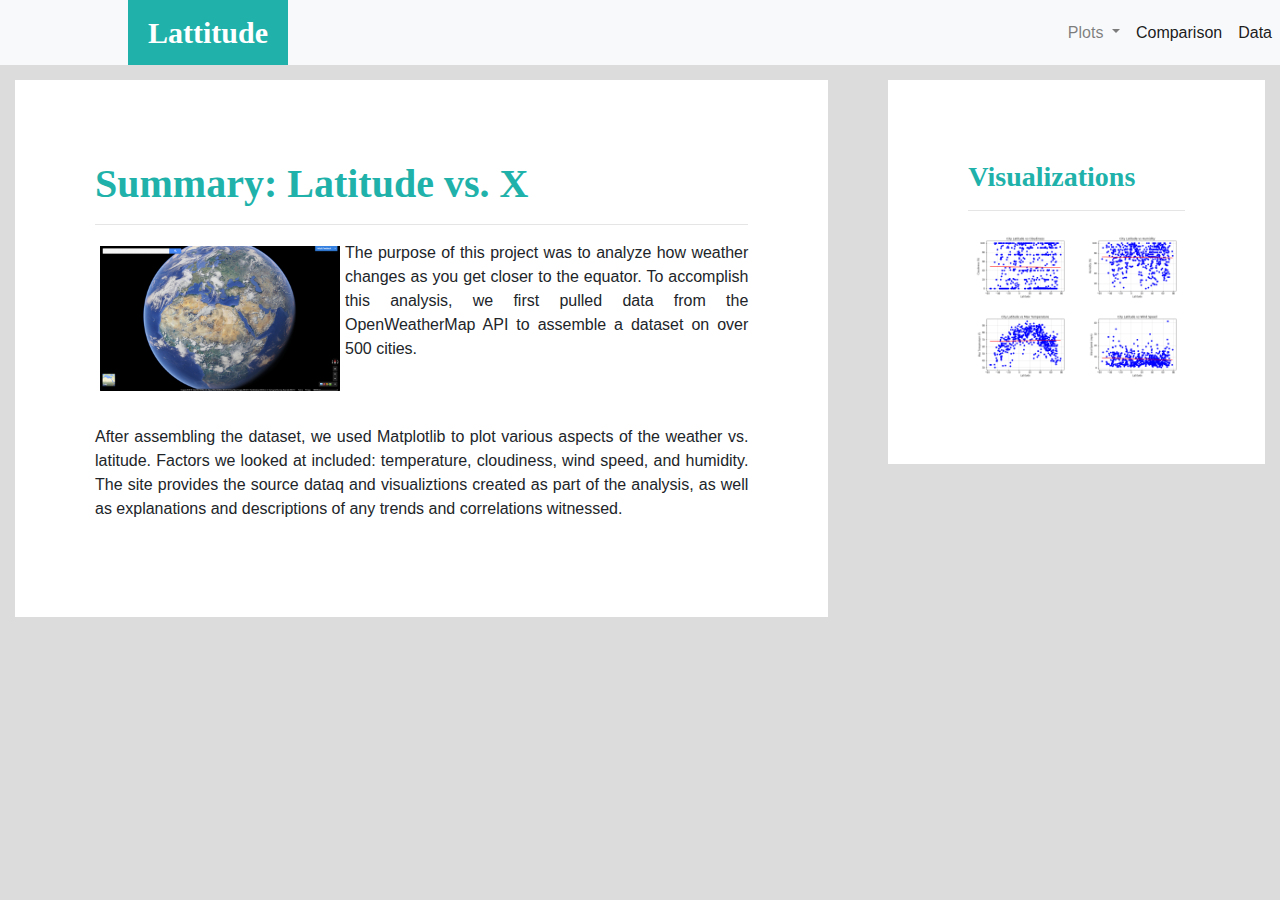
<file: index.html>
<!DOCTYPE html>
<html lang="en">
<head>
    <meta charset="UTF-8">
    <meta name="viewport" content="width=device-width, initial-scale=1.0">
    <meta http-equiv="X-UA-Compatible" content="ie=edge">
    <link rel="stylesheet" href="css/reset.css">
    <link rel="stylesheet" href="https://stackpath.bootstrapcdn.com/bootstrap/4.3.1/css/bootstrap.min.css" integrity="sha384-ggOyR0iXCbMQv3Xipma34MD+dH/1fQ784/j6cY/iJTQUOhcWr7x9JvoRxT2MZw1T" crossorigin="anonymous">
    <link rel="stylesheet" href="css/land_style.css">
    <title>landing page</title>
</head>
<body>
    <div class="container-full">
        <div class="row">
          <!--Navibar  use code from bootstrap website-->
            <div class="col-md-12">
                <nav class="navbar navbar-expand-lg navbar-light bg-light">
                  <a class="navbar-brand" href="index.html">Lattitude</a>  
                      <button class="navbar-toggler" type="button" data-toggle="collapse" data-target="#navbarSupportedContent" aria-controls="navbarSupportedContent" aria-expanded="false" aria-label="Toggle navigation">
                        <span class="navbar-toggler-icon"></span>
                       </button>
                      <div class="collapse navbar-collapse" id="navbarSupportedContent">
                          <ul class="navbar-nav ml-auto">  <!-- ml-auto make plot, comparison ,data tab display in the right -->
                            <li class="nav-item dropdown">
                              <a class="nav-link dropdown-toggle" href="#" id="navbarDropdown" role="button" data-toggle="dropdown" aria-haspopup="true" aria-expanded="false">
                                Plots
                              </a>
                              <div class="dropdown-menu" aria-labelledby="navbarDropdown">
                                <a class="dropdown-item" href="html/max_temp.html">Max Temperature</a>
                                <a class="dropdown-item" href="html/humidity.html">Humidity</a>
                                <a class="dropdown-item" href="html/cloudiness.html">Cloudiness</a>
                                <a class="dropdown-item" href="html/wind_speed.html">Wind Speed</a>
                              </div>
                             </li>
                               <li class="nav-item active">
                               <a class="nav-link" href="html/comparison.html">Comparison <span class="sr-only">(current)</span></a>
                               </li>
                              <li class="nav-item active">
                                <a class="nav-link" href="html/data.html">Data <span class="sr-only">(current)</span></a>
                               </li>
                           </ul>
                         </div>
                 </nav>
             </div>
         </div>
         <!-- another row 8 cloumns for summary and 4 columns for visualization-->
         <div class="row">
              <div class="col-md-8">
                  <div class="box white">
                     <h1 class="head">Summary: Latitude vs. X </h1>
                     <hr>
                     <img id="img_left" src="Images/earth.png" > <!--#img_left make pic a thumbnali pic and display at left of the text -->
                     <p align="justify">  The purpose of this project was to analyze how weather changes as you get closer to the equator. To accomplish this analysis, we first pulled data from the OpenWeatherMap API to assemble a dataset on over 500 cities.</p>
                     <br>
                     <br>
                     <p align="justify">After assembling the dataset, we used Matplotlib to plot various aspects of the weather vs. latitude. Factors we looked at included: temperature, cloudiness, wind speed, and humidity. The site provides the source dataq and visualiztions created as part of the analysis, as well as explanations and descriptions of any trends and correlations witnessed.</p>
                   </div>
                 </div>
                  <div class="col-md-4">
                      <div class="box white">
                          <h3 class="head">Visualizations</h3>
                          <hr>
                          <div id="img_list"> <!--#img_list set the width=2*img_size in order to display a 2x2 grid-->
                              <a href="html/cloudiness.html"><img src="Images/l_c.png" class="img_size"/></a>
                              <a href="html/humidity.html"><img src="Images/l_h.png" class="img_size" /></a>
                              <a href="html/max_temp.html"><img src="Images/l_mf.png" class="img_size" /></a>
                              <a href="html/wind_speed.html"><img src="Images/l_w.png" class="img_size"/></a>
                            </div>
                       </div>
                   </div>
           </div>
            
     </div> 
     <script src="https://code.jquery.com/jquery-3.3.1.slim.min.js" integrity="sha384-q8i/X+965DzO0rT7abK41JStQIAqVgRVzpbzo5smXKp4YfRvH+8abtTE1Pi6jizo" crossorigin="anonymous"></script>
     <script src="https://cdnjs.cloudflare.com/ajax/libs/popper.js/1.14.7/umd/popper.min.js" integrity="sha384-UO2eT0CpHqdSJQ6hJty5KVphtPhzWj9WO1clHTMGa3JDZwrnQq4sF86dIHNDz0W1" crossorigin="anonymous"></script>
     <script src="https://stackpath.bootstrapcdn.com/bootstrap/4.3.1/js/bootstrap.min.js" integrity="sha384-JjSmVgyd0p3pXB1rRibZUAYoIIy6OrQ6VrjIEaFf/nJGzIxFDsf4x0xIM+B07jRM" crossorigin="anonymous"></script>
    </body>
</html>
</file>
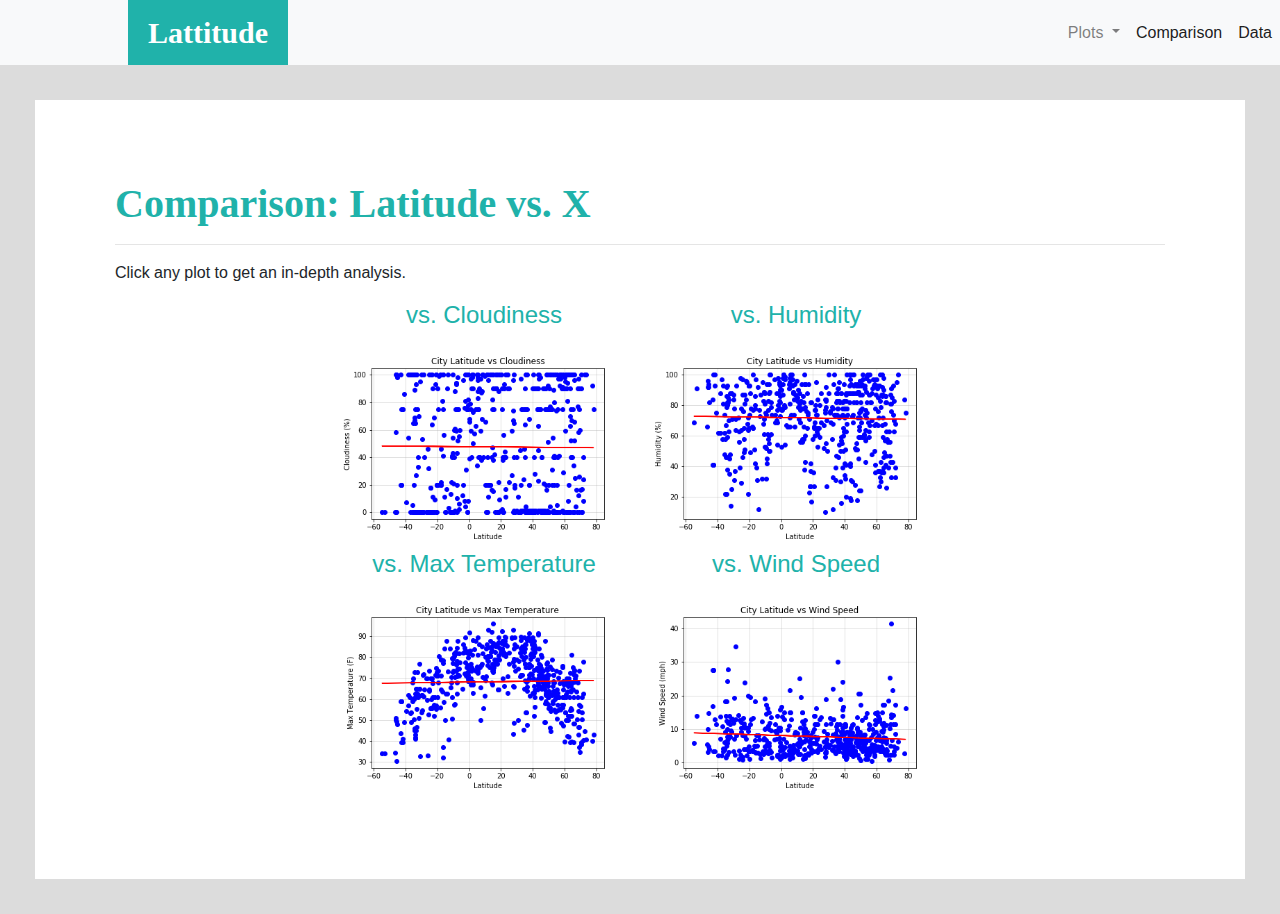
<file: comparison.html>
<!DOCTYPE html>
<html lang="en">
<head>
    <meta charset="UTF-8">
    <meta name="viewport" content="width=device-width, initial-scale=1.0">
    <meta http-equiv="X-UA-Compatible" content="ie=edge">
    <link rel="stylesheet" href="reset.css">
    <link rel="stylesheet" href="https://stackpath.bootstrapcdn.com/bootstrap/4.3.1/css/bootstrap.min.css" integrity="sha384-ggOyR0iXCbMQv3Xipma34MD+dH/1fQ784/j6cY/iJTQUOhcWr7x9JvoRxT2MZw1T" crossorigin="anonymous">
    <link rel="stylesheet" href="comparison_style.css">
    <title>comparison page</title>
</head>
<body>
    <div class="container-full">
        <div class="row">
            <div class="col-md-12">
                <nav class="navbar navbar-expand-lg navbar-light bg-light">
                  <a class="navbar-brand" href="index.html">Lattitude</a>
                      <button class="navbar-toggler" type="button" data-toggle="collapse" data-target="#navbarSupportedContent" aria-controls="navbarSupportedContent" aria-expanded="false" aria-label="Toggle navigation">
                        <span class="navbar-toggler-icon"></span>
                       </button>
                      <div class="collapse navbar-collapse" id="navbarSupportedContent">
                          <ul class="navbar-nav ml-auto">
                            <li class="nav-item dropdown">
                              <a class="nav-link dropdown-toggle" href="#" id="navbarDropdown" role="button" data-toggle="dropdown" aria-haspopup="true" aria-expanded="false">
                                Plots
                              </a>
                              <div class="dropdown-menu" aria-labelledby="navbarDropdown">
                                <a class="dropdown-item" href="max_temp.html">Max Temperature</a>
                                <a class="dropdown-item" href="humidity.html">Humidity</a>
                                <a class="dropdown-item" href="cloudiness.html">Cloudiness</a>
                                <a class="dropdown-item" href="wind_speed.html">Wind Speed</a>
                              </div>
                             </li>
                               <li class="nav-item active">
                               <a class="nav-link" href="comparison.html">Comparison <span class="sr-only">(current)</span></a>
                               </li>
                              <li class="nav-item active">
                                <a class="nav-link" href="data.html">Data <span class="sr-only">(current)</span></a>
                               </li>
                           </ul>
                         </div>
                 </nav>
             </div>
         </div>
         <div class="row">
              <div class="col-md-12">
                  <div class="box white">
                         <h1 class="head">Comparison: Latitude vs. X </h1>
                         <hr>
                         <p align="justify">Click any plot to get an in-depth analysis.</p>
                          
                          <div id="img_list">
                            <div class="w_h_i"> <!-- the width of #w_h_i is 2x width of each .h_img to display a 2x2 grid-->
                              <div class="h_img"> <!--.h_img makes the heading(h4) and an image as one big block -->
                                    <h4>vs. Cloudiness</h4>
                                    <a href="cloudiness.html"><img src="l_c.png" class="img_size"/></a>
                                   </div>
                              <div class="h_img">
                                    <h4>vs. Humidity</h4>
                                    <a href="humidity.html"><img src="l_h.png" class="img_size" /></a>
                                   </div>
                              <div class="h_img">
                                    <h4>vs. Max Temperature</h4>
                                    <a href="max_temp.html"><img src="l_mf.png" class="img_size" /></a>
                                   </div>
                               <div class="h_img">
                                    <h4>vs. Wind Speed</h4>
                                    <a href="wind_speed.html"><img src="l_w.png" class="img_size"/></a>
                                  </div>
                              </div>  
                           </div>
                     </div>
                 </div>
            
             </div> 
     </div>
     <script src="https://code.jquery.com/jquery-3.3.1.slim.min.js" integrity="sha384-q8i/X+965DzO0rT7abK41JStQIAqVgRVzpbzo5smXKp4YfRvH+8abtTE1Pi6jizo" crossorigin="anonymous"></script>
     <script src="https://cdnjs.cloudflare.com/ajax/libs/popper.js/1.14.7/umd/popper.min.js" integrity="sha384-UO2eT0CpHqdSJQ6hJty5KVphtPhzWj9WO1clHTMGa3JDZwrnQq4sF86dIHNDz0W1" crossorigin="anonymous"></script>
     <script src="https://stackpath.bootstrapcdn.com/bootstrap/4.3.1/js/bootstrap.min.js" integrity="sha384-JjSmVgyd0p3pXB1rRibZUAYoIIy6OrQ6VrjIEaFf/nJGzIxFDsf4x0xIM+B07jRM" crossorigin="anonymous"></script>
 </body>
</html>
</file>
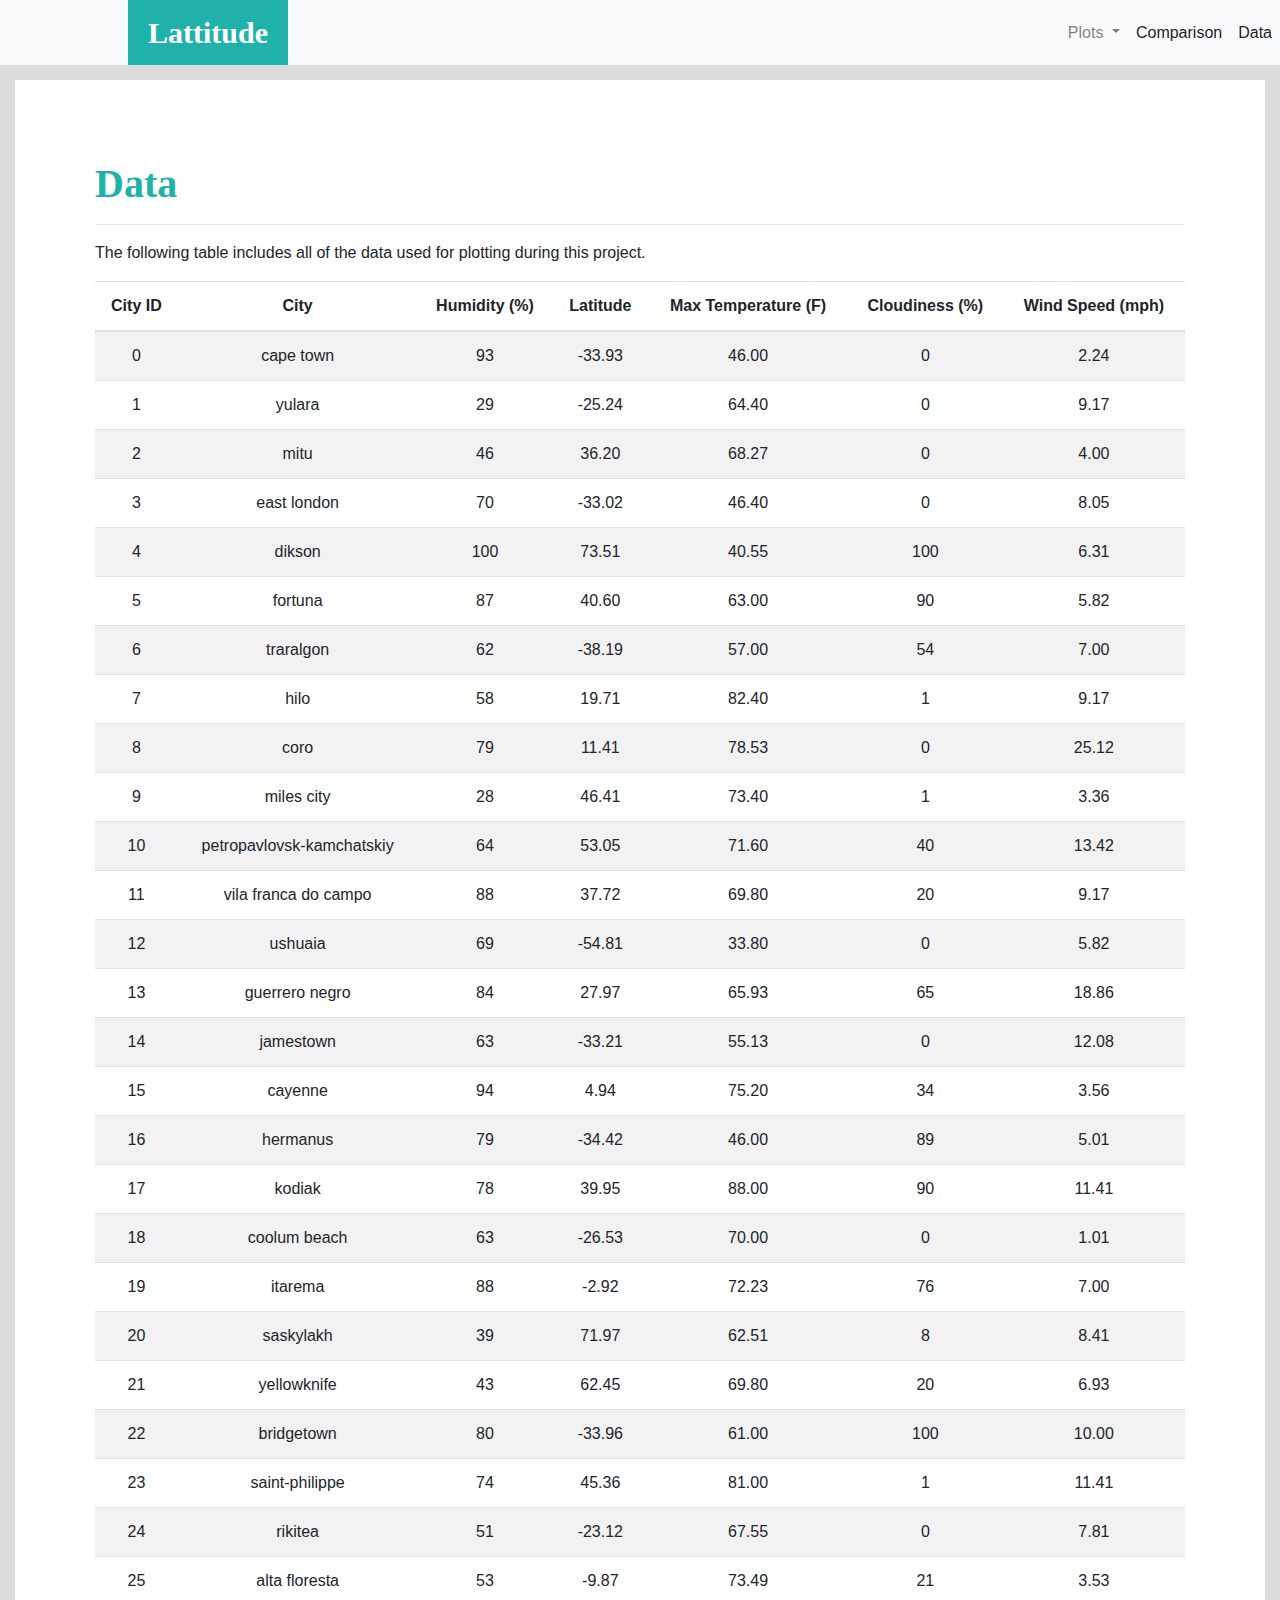
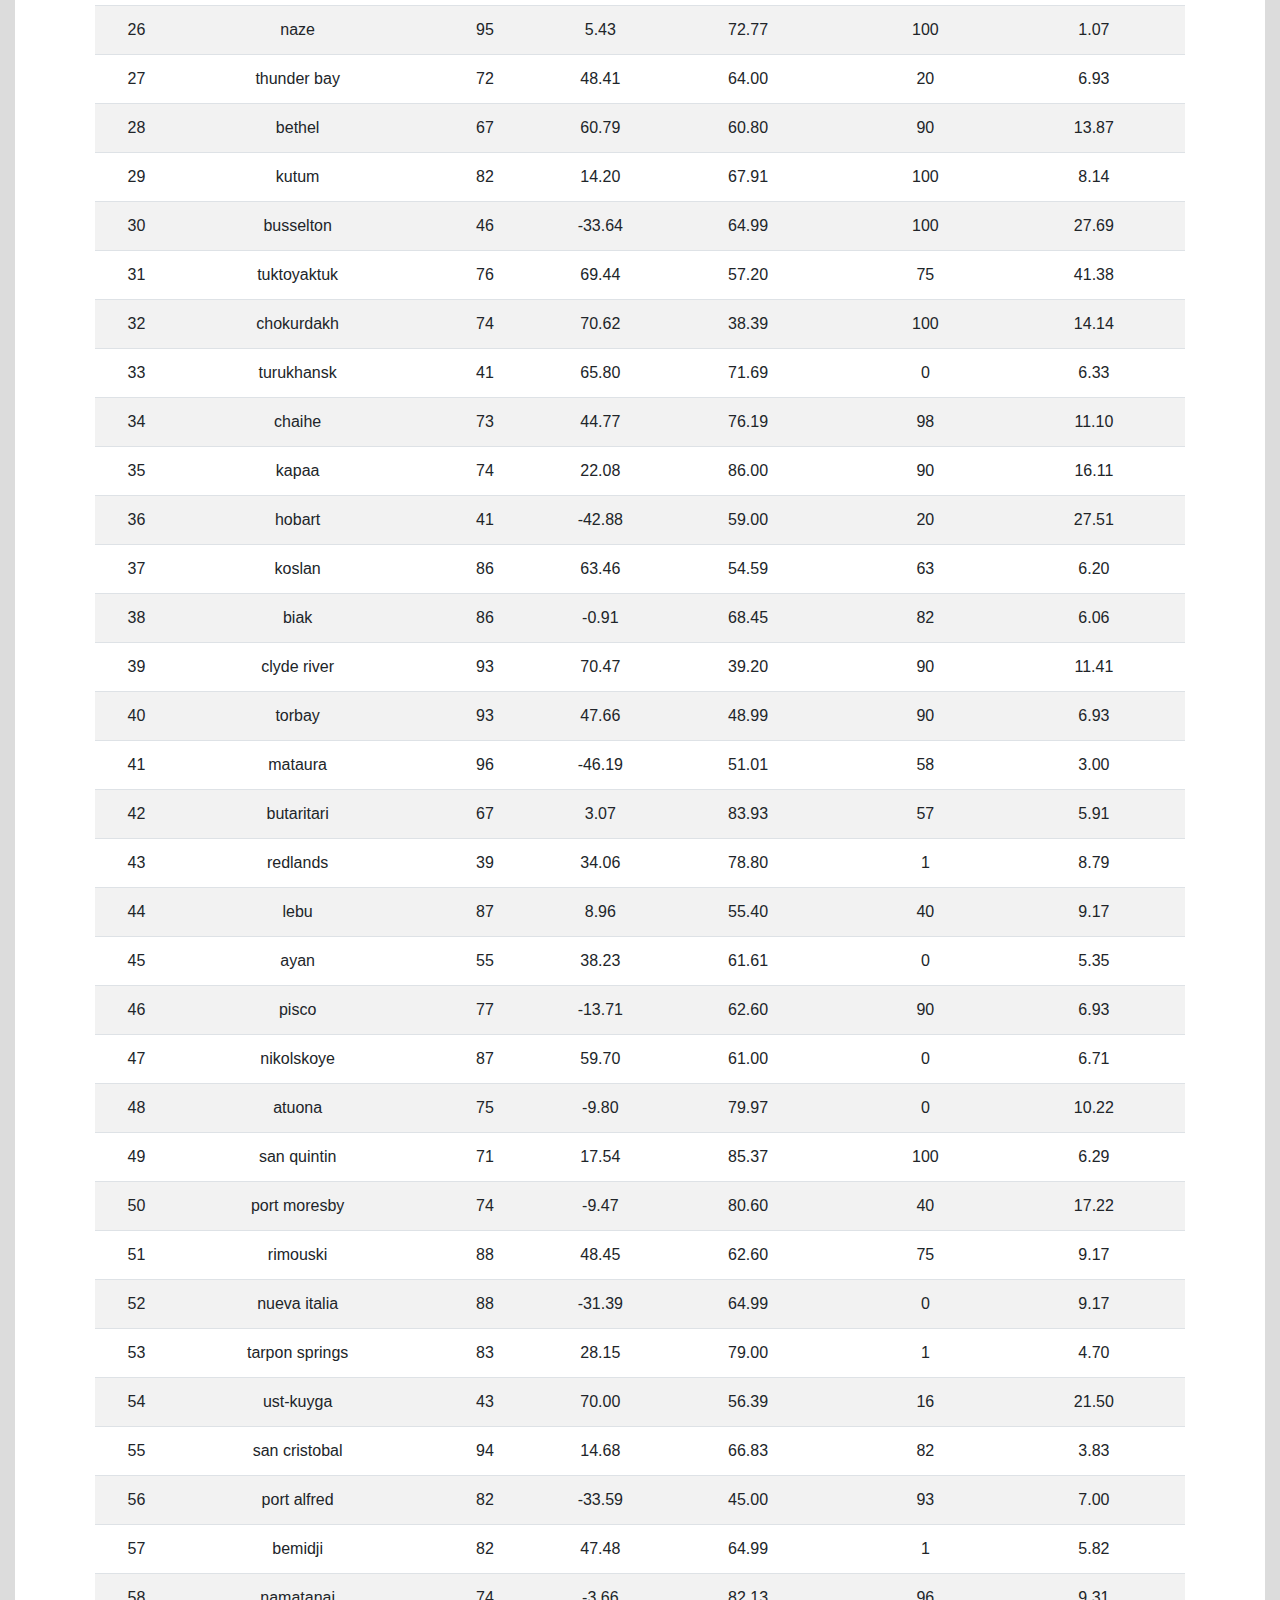
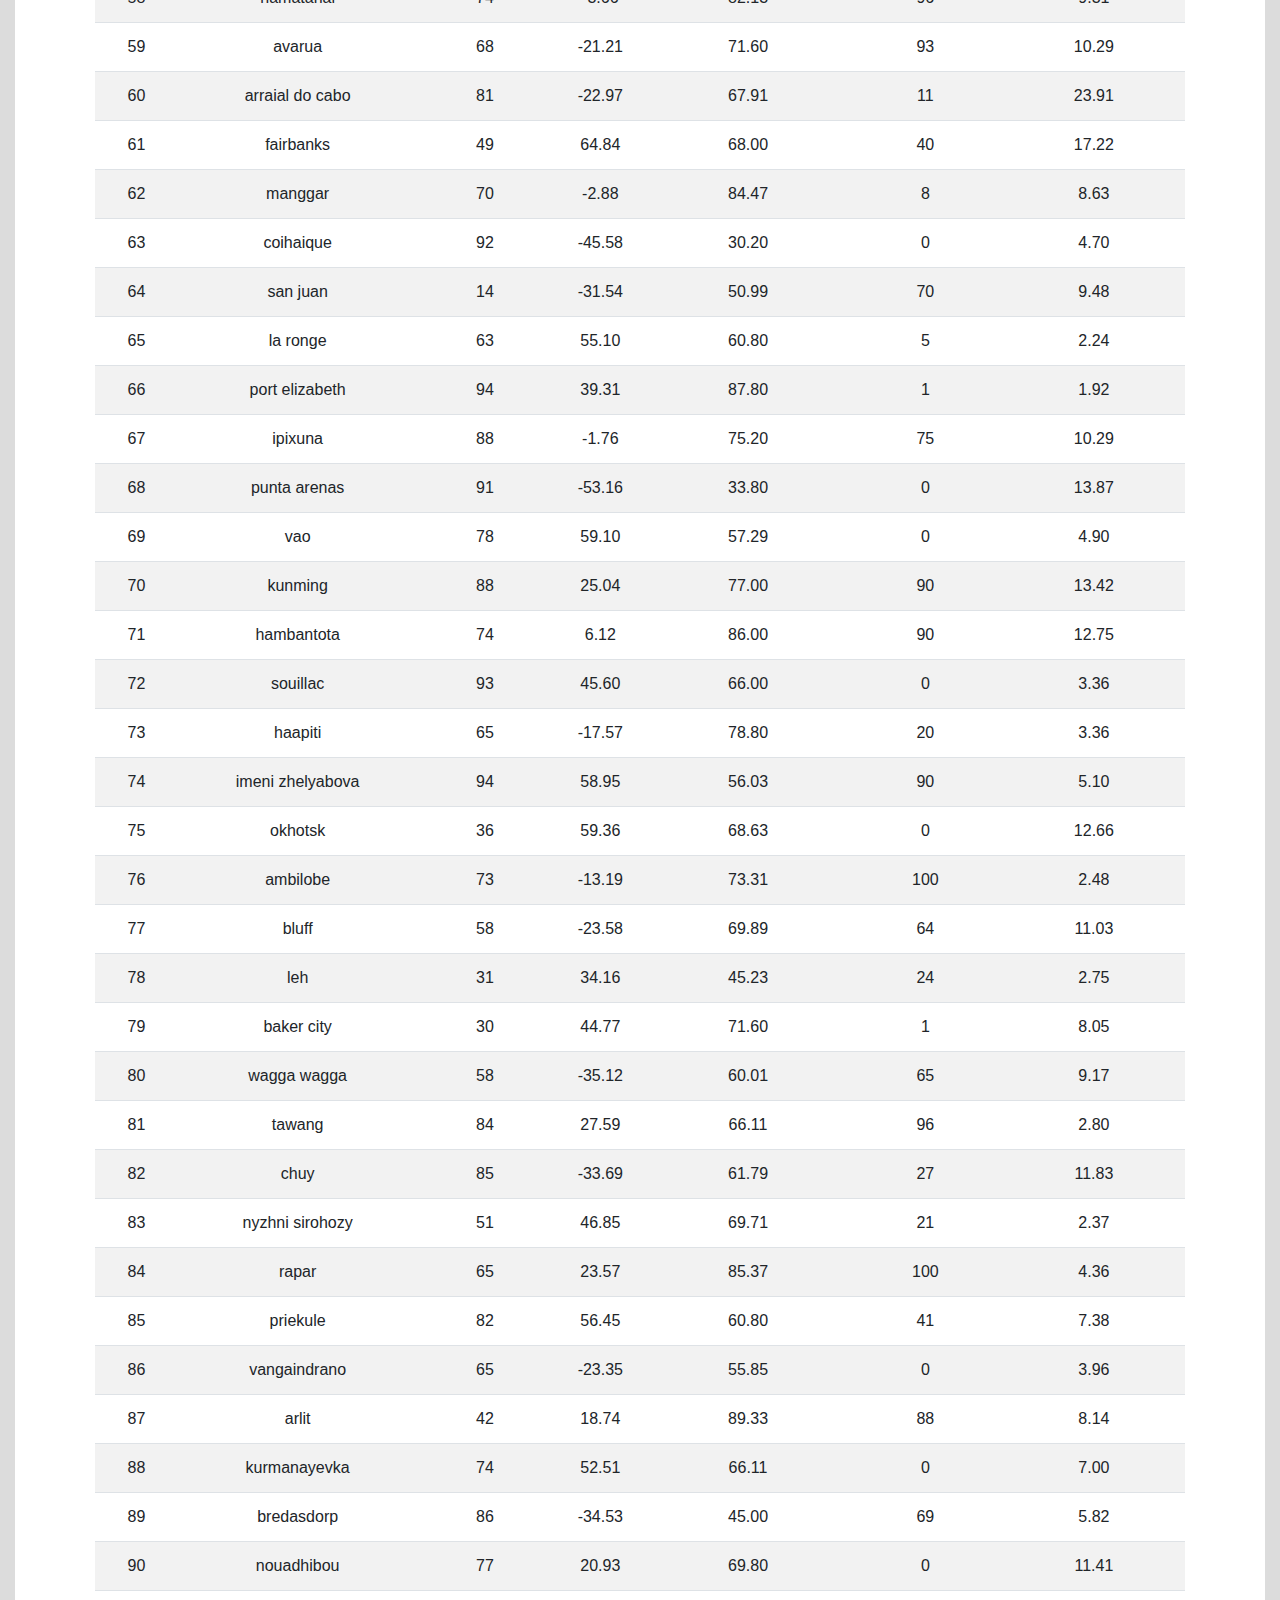
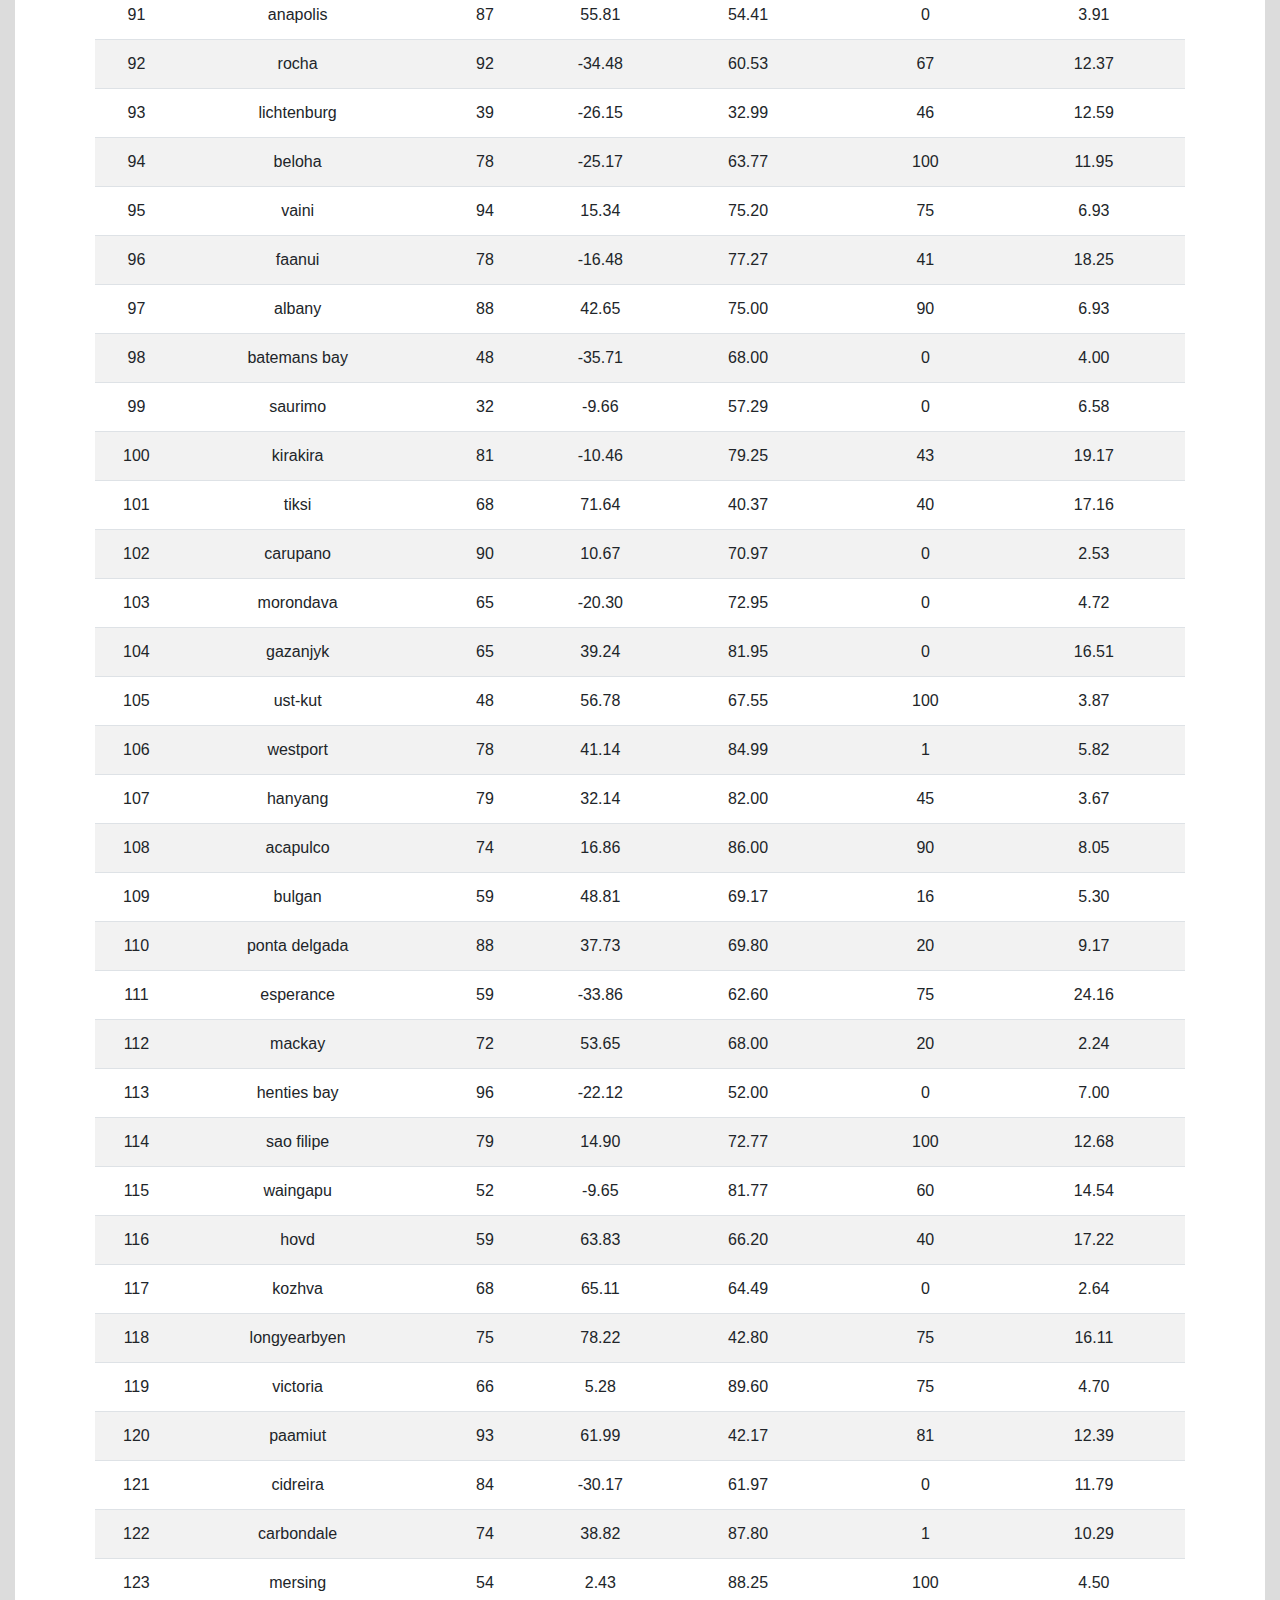
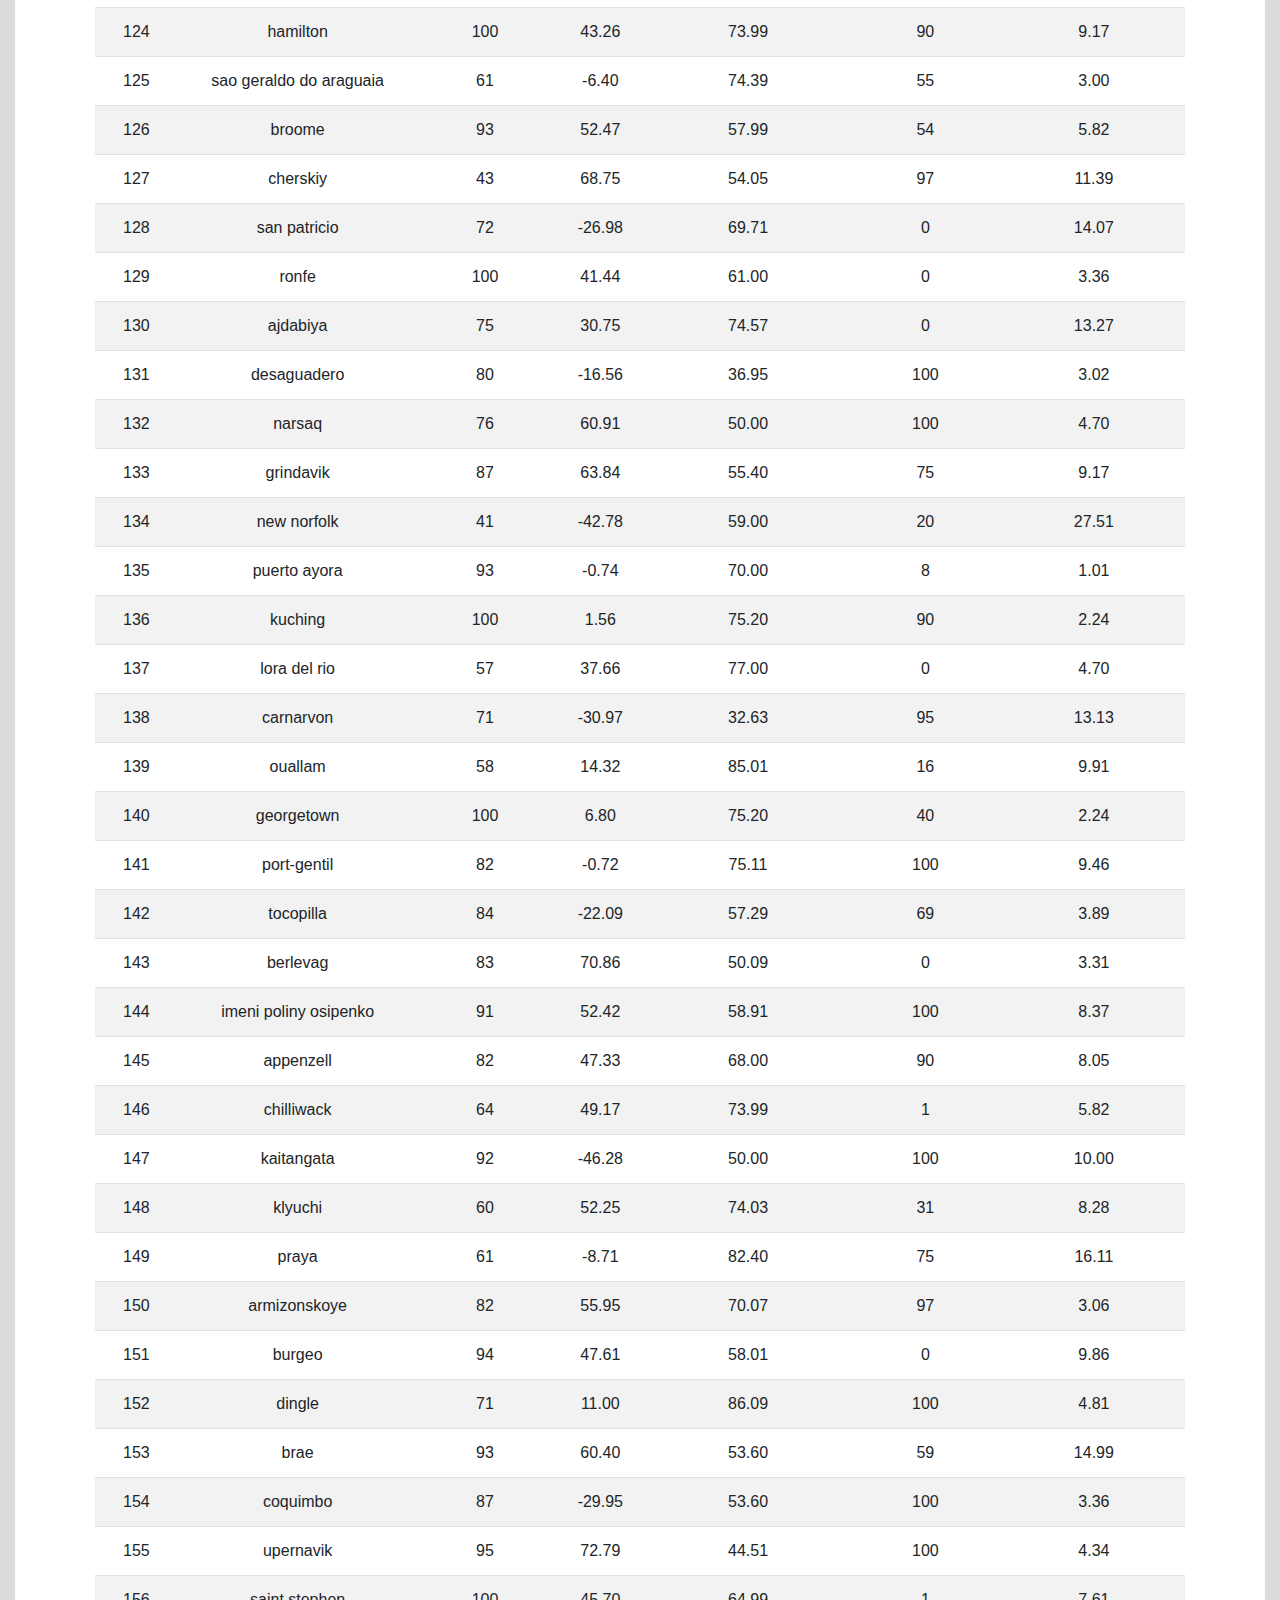
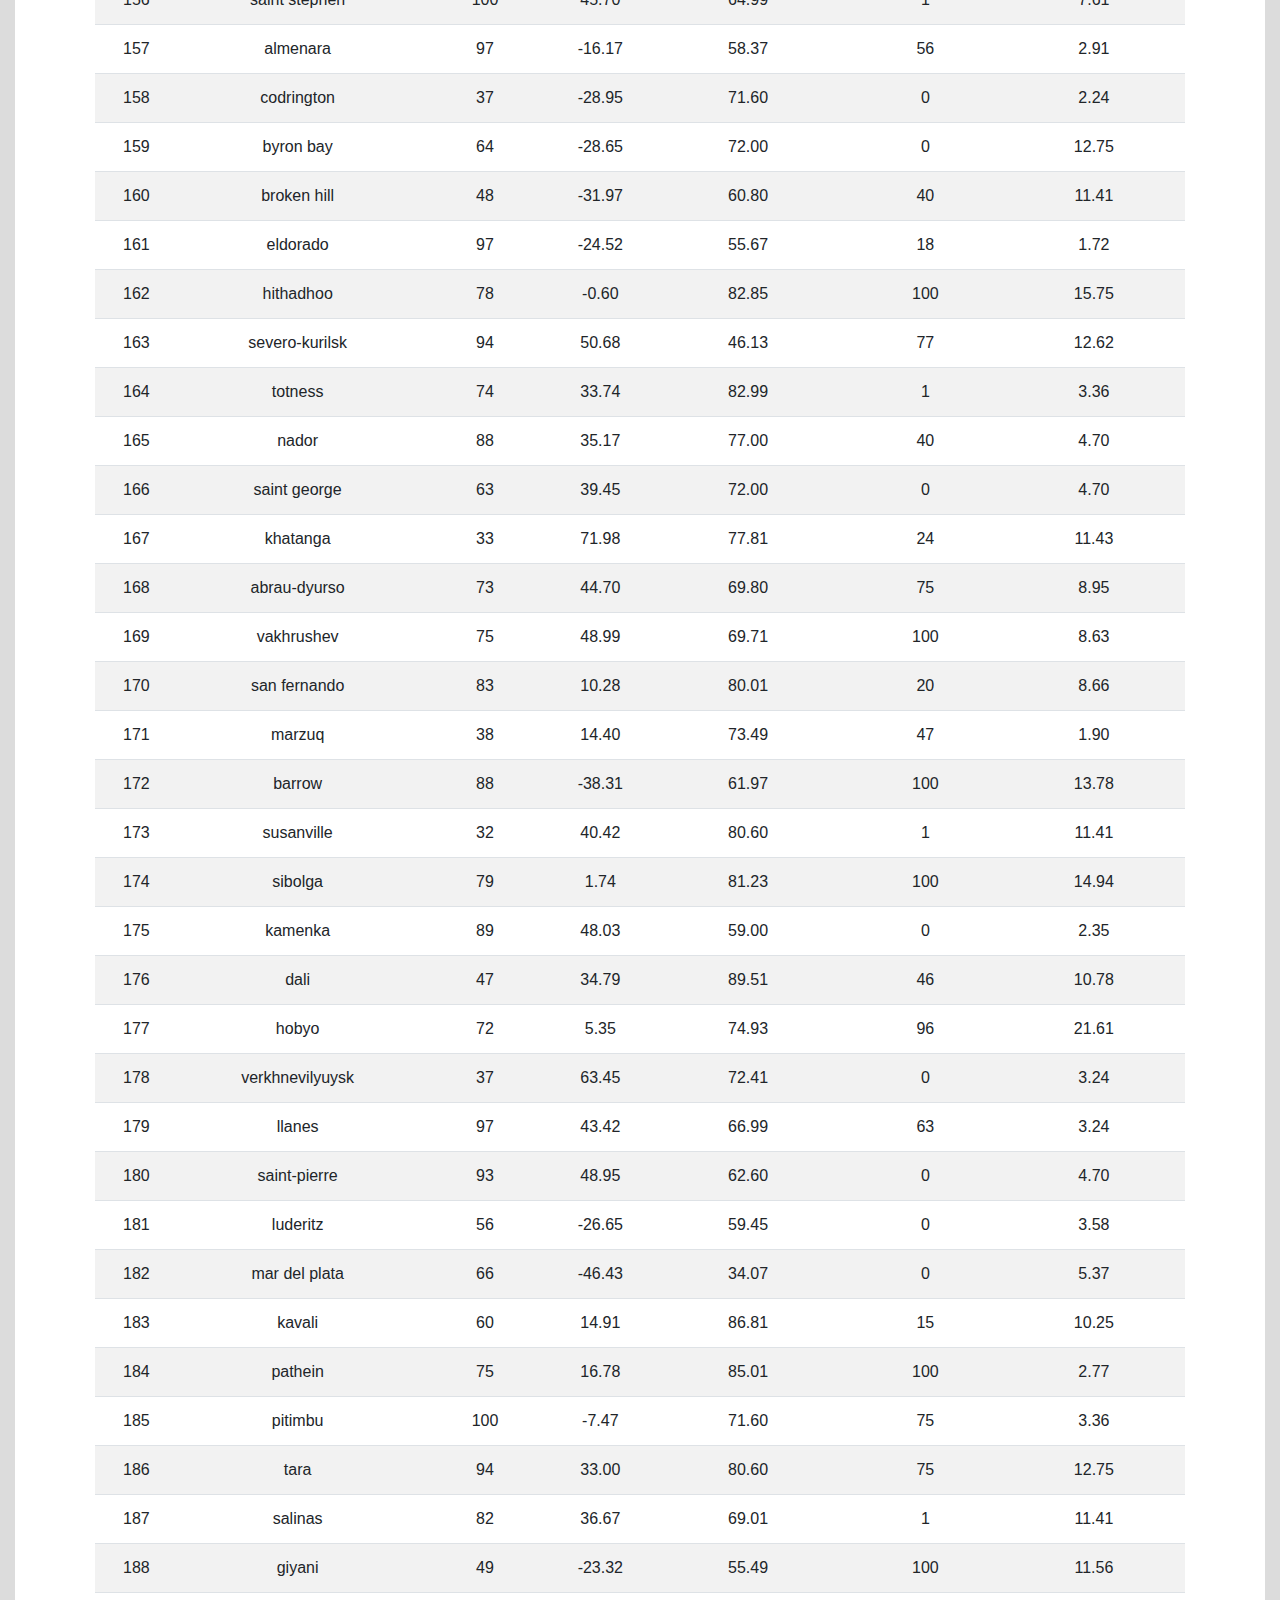
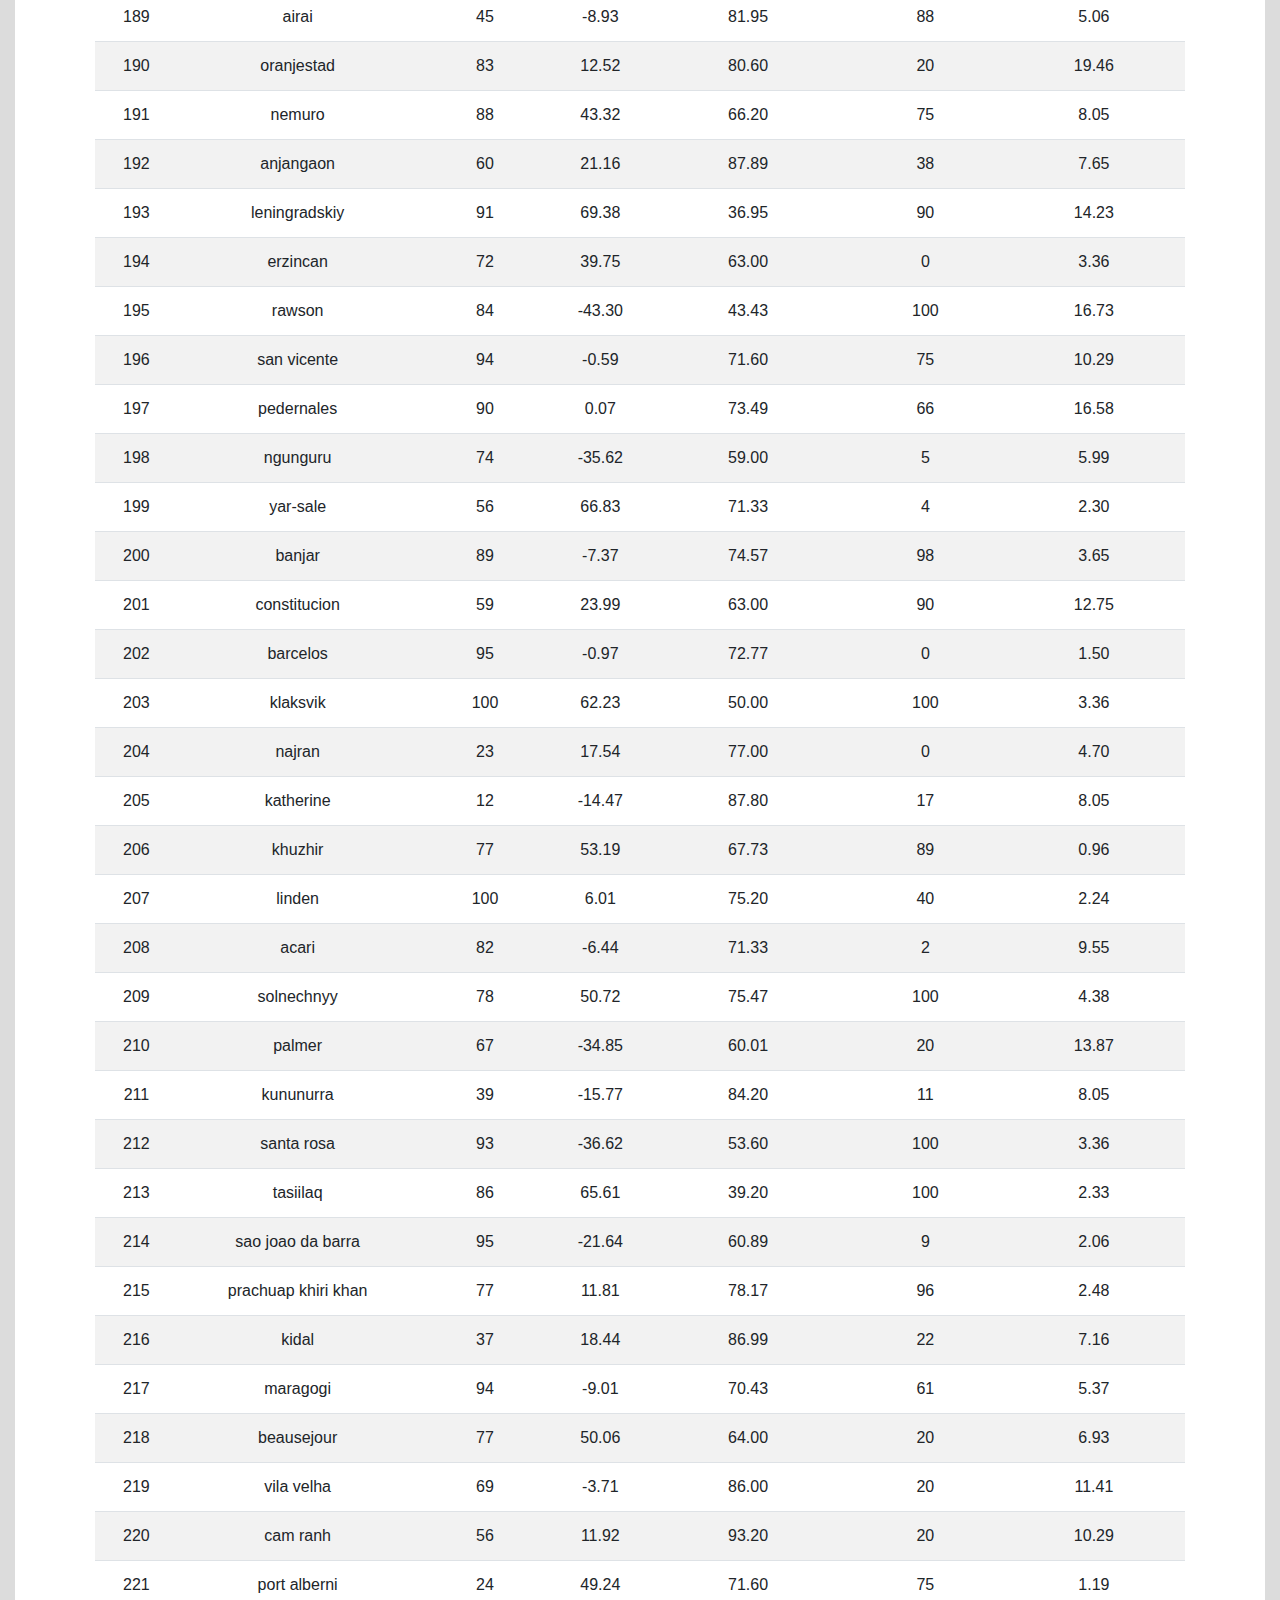
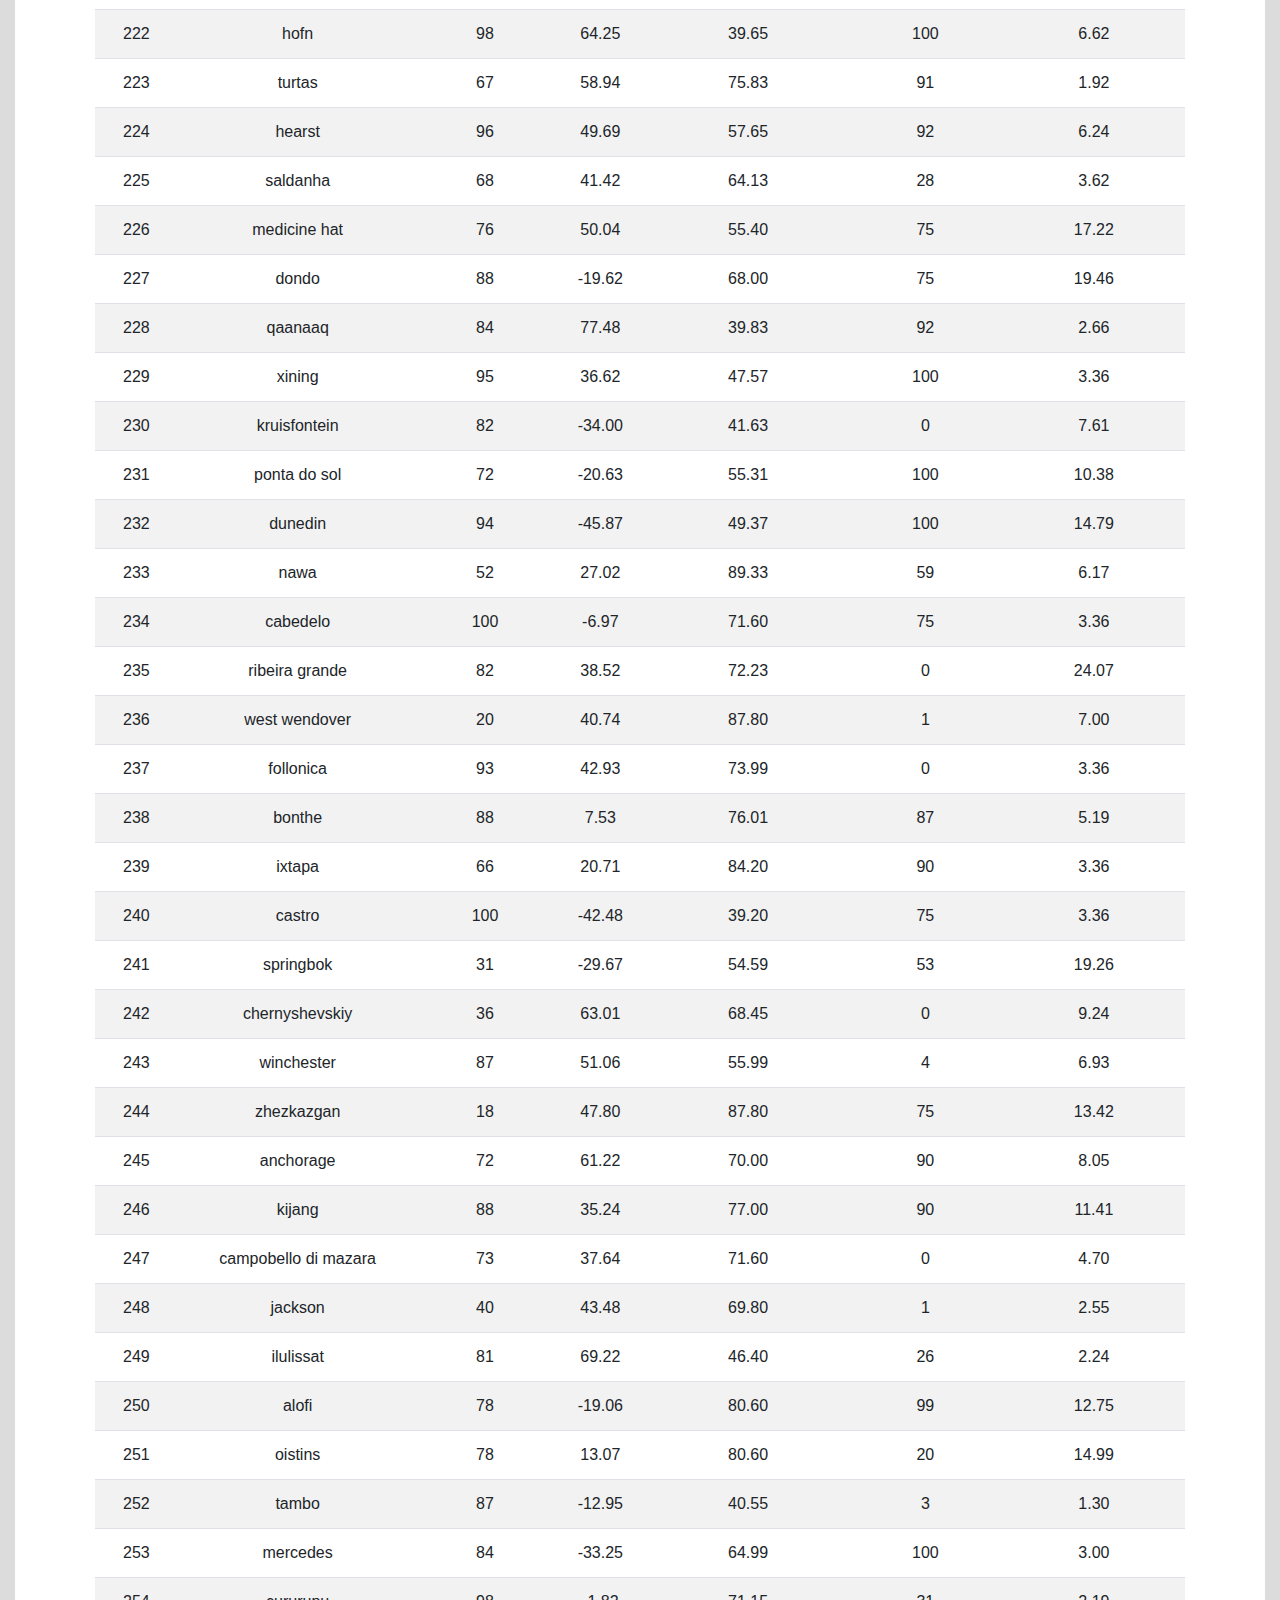
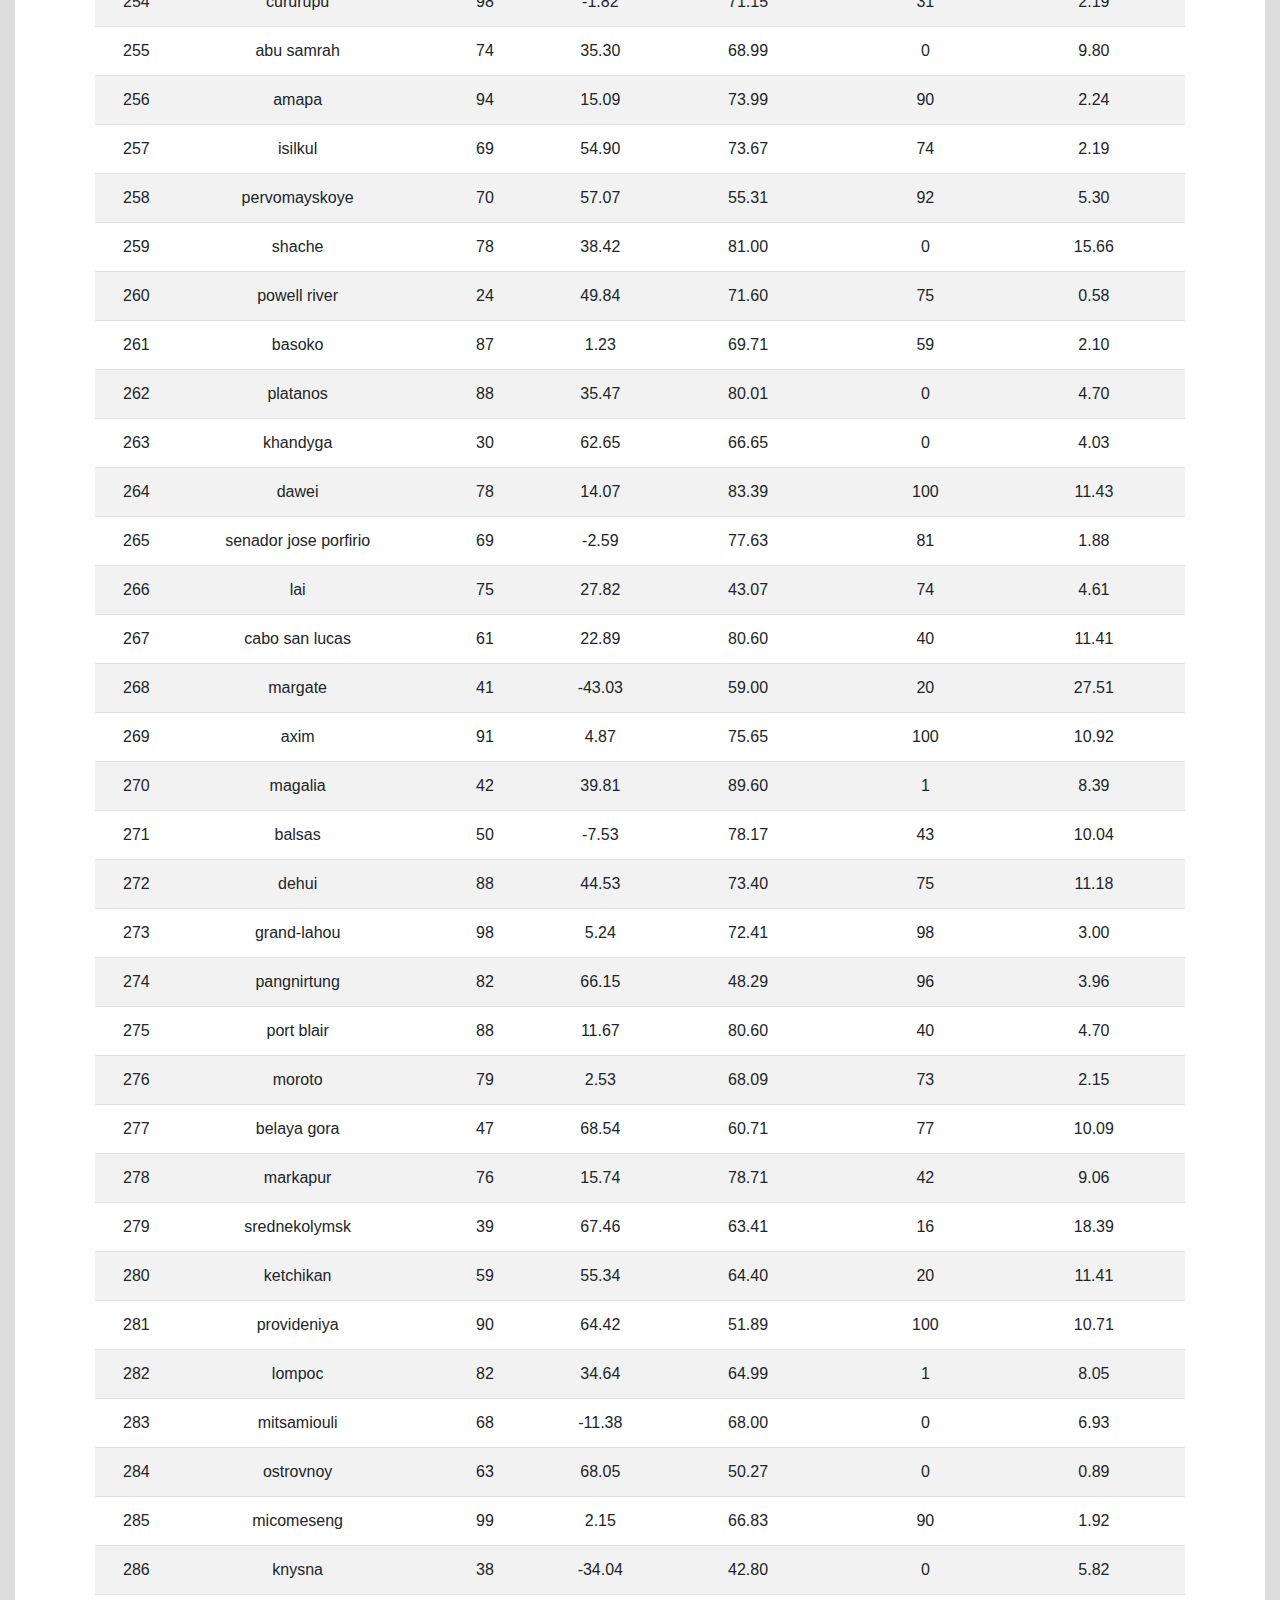
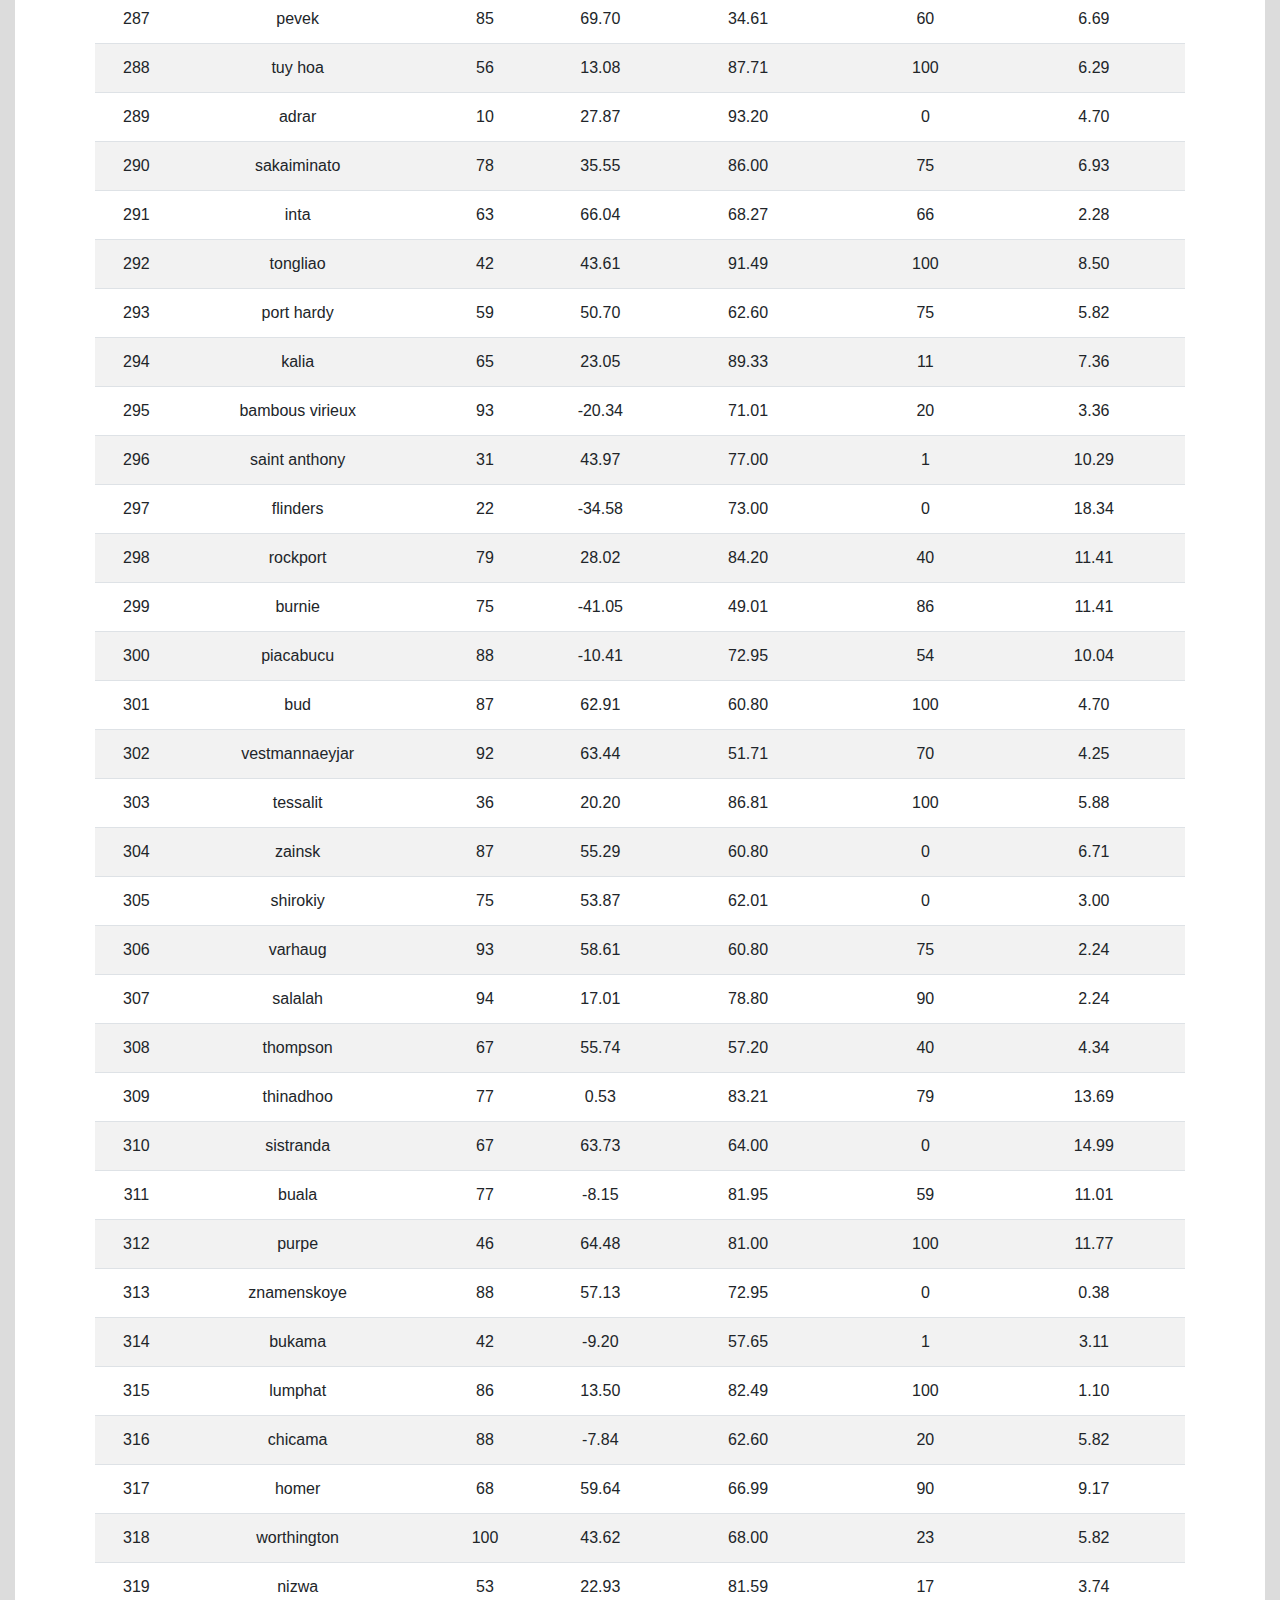
<file: data.html>
<!DOCTYPE html>
<html lang="en">
<head>
    <meta charset="UTF-8">
    <meta name="viewport" content="width=device-width, initial-scale=1.0">
    <meta http-equiv="X-UA-Compatible" content="ie=edge">
    <link rel="stylesheet" href="reset.css">
    <link rel="stylesheet" href="https://stackpath.bootstrapcdn.com/bootstrap/4.3.1/css/bootstrap.min.css" integrity="sha384-ggOyR0iXCbMQv3Xipma34MD+dH/1fQ784/j6cY/iJTQUOhcWr7x9JvoRxT2MZw1T" crossorigin="anonymous">
    <link rel="stylesheet" href="data_style.css">
    <title>data page</title>
</head>
<body>
    <div class="container-full">
        <div class="row">
            <div class="col-md-12">
                <nav class="navbar navbar-expand-lg navbar-light bg-light">
                  <a class="navbar-brand" href="index.html">Lattitude</a>
                      <button class="navbar-toggler" type="button" data-toggle="collapse" data-target="#navbarSupportedContent" aria-controls="navbarSupportedContent" aria-expanded="false" aria-label="Toggle navigation">
                        <span class="navbar-toggler-icon"></span>
                       </button>
                      <div class="collapse navbar-collapse" id="navbarSupportedContent">
                          <ul class="navbar-nav ml-auto">
                            <li class="nav-item dropdown">
                              <a class="nav-link dropdown-toggle" href="#" id="navbarDropdown" role="button" data-toggle="dropdown" aria-haspopup="true" aria-expanded="false">
                                Plots
                              </a>
                              <div class="dropdown-menu" aria-labelledby="navbarDropdown">
                                <a class="dropdown-item" href="max_temp.html">Max Temperature</a>
                                <a class="dropdown-item" href="humidity.html">Humidity</a>
                                <a class="dropdown-item" href="cloudiness.html">Cloudiness</a>
                                <a class="dropdown-item" href="wind_speed.html">Wind Speed</a>
                              </div>
                             </li>
                               <li class="nav-item active">
                               <a class="nav-link" href="comparison.html">Comparison <span class="sr-only">(current)</span></a>
                               </li>
                              <li class="nav-item active">
                                <a class="nav-link" href="data.html">Data <span class="sr-only">(current)</span></a>
                               </li>
                           </ul>
                         </div>
                 </nav>
             </div>
         </div>
         <div class="row">
              <div class="col-md-12">
                  <div class="box white">
                         <h1 class="head">Data </h1>
                         <hr>
                         <p align="justify">The following table includes all of the data used for plotting during this project.</p>
                         <div class="table-responsive"> <!-- .table-responsive is a bootstrap class that makes table responsive to change of the screen size-->
                             <table class="table table-striped"> <!-- make the table as striped, bootstrap class-->
                            <thead>
                              <tr style="text-align: center; font-weight: bold">
                                <th>City ID</th> <!--used to be the index column, manually change the name to city id-->
                                <th>City</th>
                                <th>Humidity (%)</th>
                                <th>Latitude</th>
                                <th>Max Temperature (F)</th>
                                <th>Cloudiness (%)</th>
                                <th>Wind Speed (mph)</th>
                              </tr>
                            </thead>
                            <tbody style="text-align: center">
                              <tr>
                                <th>0</th>
                                <td>cape town</td>
                                <td>93</td>
                                <td>-33.93</td>
                                <td>46.00</td>
                                <td>0</td>
                                <td>2.24</td>
                              </tr>
                              <tr>
                                <th>1</th>
                                <td>yulara</td>
                                <td>29</td>
                                <td>-25.24</td>
                                <td>64.40</td>
                                <td>0</td>
                                <td>9.17</td>
                              </tr>
                              <tr>
                                <th>2</th>
                                <td>mitu</td>
                                <td>46</td>
                                <td>36.20</td>
                                <td>68.27</td>
                                <td>0</td>
                                <td>4.00</td>
                              </tr>
                              <tr>
                                <th>3</th>
                                <td>east london</td>
                                <td>70</td>
                                <td>-33.02</td>
                                <td>46.40</td>
                                <td>0</td>
                                <td>8.05</td>
                              </tr>
                              <tr>
                                <th>4</th>
                                <td>dikson</td>
                                <td>100</td>
                                <td>73.51</td>
                                <td>40.55</td>
                                <td>100</td>
                                <td>6.31</td>
                              </tr>
                              <tr>
                                <th>5</th>
                                <td>fortuna</td>
                                <td>87</td>
                                <td>40.60</td>
                                <td>63.00</td>
                                <td>90</td>
                                <td>5.82</td>
                              </tr>
                              <tr>
                                <th>6</th>
                                <td>traralgon</td>
                                <td>62</td>
                                <td>-38.19</td>
                                <td>57.00</td>
                                <td>54</td>
                                <td>7.00</td>
                              </tr>
                              <tr>
                                <th>7</th>
                                <td>hilo</td>
                                <td>58</td>
                                <td>19.71</td>
                                <td>82.40</td>
                                <td>1</td>
                                <td>9.17</td>
                              </tr>
                              <tr>
                                <th>8</th>
                                <td>coro</td>
                                <td>79</td>
                                <td>11.41</td>
                                <td>78.53</td>
                                <td>0</td>
                                <td>25.12</td>
                              </tr>
                              <tr>
                                <th>9</th>
                                <td>miles city</td>
                                <td>28</td>
                                <td>46.41</td>
                                <td>73.40</td>
                                <td>1</td>
                                <td>3.36</td>
                              </tr>
                              <tr>
                                <th>10</th>
                                <td>petropavlovsk-kamchatskiy</td>
                                <td>64</td>
                                <td>53.05</td>
                                <td>71.60</td>
                                <td>40</td>
                                <td>13.42</td>
                              </tr>
                              <tr>
                                <th>11</th>
                                <td>vila franca do campo</td>
                                <td>88</td>
                                <td>37.72</td>
                                <td>69.80</td>
                                <td>20</td>
                                <td>9.17</td>
                              </tr>
                              <tr>
                                <th>12</th>
                                <td>ushuaia</td>
                                <td>69</td>
                                <td>-54.81</td>
                                <td>33.80</td>
                                <td>0</td>
                                <td>5.82</td>
                              </tr>
                              <tr>
                                <th>13</th>
                                <td>guerrero negro</td>
                                <td>84</td>
                                <td>27.97</td>
                                <td>65.93</td>
                                <td>65</td>
                                <td>18.86</td>
                              </tr>
                              <tr>
                                <th>14</th>
                                <td>jamestown</td>
                                <td>63</td>
                                <td>-33.21</td>
                                <td>55.13</td>
                                <td>0</td>
                                <td>12.08</td>
                              </tr>
                              <tr>
                                <th>15</th>
                                <td>cayenne</td>
                                <td>94</td>
                                <td>4.94</td>
                                <td>75.20</td>
                                <td>34</td>
                                <td>3.56</td>
                              </tr>
                              <tr>
                                <th>16</th>
                                <td>hermanus</td>
                                <td>79</td>
                                <td>-34.42</td>
                                <td>46.00</td>
                                <td>89</td>
                                <td>5.01</td>
                              </tr>
                              <tr>
                                <th>17</th>
                                <td>kodiak</td>
                                <td>78</td>
                                <td>39.95</td>
                                <td>88.00</td>
                                <td>90</td>
                                <td>11.41</td>
                              </tr>
                              <tr>
                                <th>18</th>
                                <td>coolum beach</td>
                                <td>63</td>
                                <td>-26.53</td>
                                <td>70.00</td>
                                <td>0</td>
                                <td>1.01</td>
                              </tr>
                              <tr>
                                <th>19</th>
                                <td>itarema</td>
                                <td>88</td>
                                <td>-2.92</td>
                                <td>72.23</td>
                                <td>76</td>
                                <td>7.00</td>
                              </tr>
                              <tr>
                                <th>20</th>
                                <td>saskylakh</td>
                                <td>39</td>
                                <td>71.97</td>
                                <td>62.51</td>
                                <td>8</td>
                                <td>8.41</td>
                              </tr>
                              <tr>
                                <th>21</th>
                                <td>yellowknife</td>
                                <td>43</td>
                                <td>62.45</td>
                                <td>69.80</td>
                                <td>20</td>
                                <td>6.93</td>
                              </tr>
                              <tr>
                                <th>22</th>
                                <td>bridgetown</td>
                                <td>80</td>
                                <td>-33.96</td>
                                <td>61.00</td>
                                <td>100</td>
                                <td>10.00</td>
                              </tr>
                              <tr>
                                <th>23</th>
                                <td>saint-philippe</td>
                                <td>74</td>
                                <td>45.36</td>
                                <td>81.00</td>
                                <td>1</td>
                                <td>11.41</td>
                              </tr>
                              <tr>
                                <th>24</th>
                                <td>rikitea</td>
                                <td>51</td>
                                <td>-23.12</td>
                                <td>67.55</td>
                                <td>0</td>
                                <td>7.81</td>
                              </tr>
                              <tr>
                                <th>25</th>
                                <td>alta floresta</td>
                                <td>53</td>
                                <td>-9.87</td>
                                <td>73.49</td>
                                <td>21</td>
                                <td>3.53</td>
                              </tr>
                              <tr>
                                <th>26</th>
                                <td>naze</td>
                                <td>95</td>
                                <td>5.43</td>
                                <td>72.77</td>
                                <td>100</td>
                                <td>1.07</td>
                              </tr>
                              <tr>
                                <th>27</th>
                                <td>thunder bay</td>
                                <td>72</td>
                                <td>48.41</td>
                                <td>64.00</td>
                                <td>20</td>
                                <td>6.93</td>
                              </tr>
                              <tr>
                                <th>28</th>
                                <td>bethel</td>
                                <td>67</td>
                                <td>60.79</td>
                                <td>60.80</td>
                                <td>90</td>
                                <td>13.87</td>
                              </tr>
                              <tr>
                                <th>29</th>
                                <td>kutum</td>
                                <td>82</td>
                                <td>14.20</td>
                                <td>67.91</td>
                                <td>100</td>
                                <td>8.14</td>
                              </tr>
                              <tr>
                                <th>30</th>
                                <td>busselton</td>
                                <td>46</td>
                                <td>-33.64</td>
                                <td>64.99</td>
                                <td>100</td>
                                <td>27.69</td>
                              </tr>
                              <tr>
                                <th>31</th>
                                <td>tuktoyaktuk</td>
                                <td>76</td>
                                <td>69.44</td>
                                <td>57.20</td>
                                <td>75</td>
                                <td>41.38</td>
                              </tr>
                              <tr>
                                <th>32</th>
                                <td>chokurdakh</td>
                                <td>74</td>
                                <td>70.62</td>
                                <td>38.39</td>
                                <td>100</td>
                                <td>14.14</td>
                              </tr>
                              <tr>
                                <th>33</th>
                                <td>turukhansk</td>
                                <td>41</td>
                                <td>65.80</td>
                                <td>71.69</td>
                                <td>0</td>
                                <td>6.33</td>
                              </tr>
                              <tr>
                                <th>34</th>
                                <td>chaihe</td>
                                <td>73</td>
                                <td>44.77</td>
                                <td>76.19</td>
                                <td>98</td>
                                <td>11.10</td>
                              </tr>
                              <tr>
                                <th>35</th>
                                <td>kapaa</td>
                                <td>74</td>
                                <td>22.08</td>
                                <td>86.00</td>
                                <td>90</td>
                                <td>16.11</td>
                              </tr>
                              <tr>
                                <th>36</th>
                                <td>hobart</td>
                                <td>41</td>
                                <td>-42.88</td>
                                <td>59.00</td>
                                <td>20</td>
                                <td>27.51</td>
                              </tr>
                              <tr>
                                <th>37</th>
                                <td>koslan</td>
                                <td>86</td>
                                <td>63.46</td>
                                <td>54.59</td>
                                <td>63</td>
                                <td>6.20</td>
                              </tr>
                              <tr>
                                <th>38</th>
                                <td>biak</td>
                                <td>86</td>
                                <td>-0.91</td>
                                <td>68.45</td>
                                <td>82</td>
                                <td>6.06</td>
                              </tr>
                              <tr>
                                <th>39</th>
                                <td>clyde river</td>
                                <td>93</td>
                                <td>70.47</td>
                                <td>39.20</td>
                                <td>90</td>
                                <td>11.41</td>
                              </tr>
                              <tr>
                                <th>40</th>
                                <td>torbay</td>
                                <td>93</td>
                                <td>47.66</td>
                                <td>48.99</td>
                                <td>90</td>
                                <td>6.93</td>
                              </tr>
                              <tr>
                                <th>41</th>
                                <td>mataura</td>
                                <td>96</td>
                                <td>-46.19</td>
                                <td>51.01</td>
                                <td>58</td>
                                <td>3.00</td>
                              </tr>
                              <tr>
                                <th>42</th>
                                <td>butaritari</td>
                                <td>67</td>
                                <td>3.07</td>
                                <td>83.93</td>
                                <td>57</td>
                                <td>5.91</td>
                              </tr>
                              <tr>
                                <th>43</th>
                                <td>redlands</td>
                                <td>39</td>
                                <td>34.06</td>
                                <td>78.80</td>
                                <td>1</td>
                                <td>8.79</td>
                              </tr>
                              <tr>
                                <th>44</th>
                                <td>lebu</td>
                                <td>87</td>
                                <td>8.96</td>
                                <td>55.40</td>
                                <td>40</td>
                                <td>9.17</td>
                              </tr>
                              <tr>
                                <th>45</th>
                                <td>ayan</td>
                                <td>55</td>
                                <td>38.23</td>
                                <td>61.61</td>
                                <td>0</td>
                                <td>5.35</td>
                              </tr>
                              <tr>
                                <th>46</th>
                                <td>pisco</td>
                                <td>77</td>
                                <td>-13.71</td>
                                <td>62.60</td>
                                <td>90</td>
                                <td>6.93</td>
                              </tr>
                              <tr>
                                <th>47</th>
                                <td>nikolskoye</td>
                                <td>87</td>
                                <td>59.70</td>
                                <td>61.00</td>
                                <td>0</td>
                                <td>6.71</td>
                              </tr>
                              <tr>
                                <th>48</th>
                                <td>atuona</td>
                                <td>75</td>
                                <td>-9.80</td>
                                <td>79.97</td>
                                <td>0</td>
                                <td>10.22</td>
                              </tr>
                              <tr>
                                <th>49</th>
                                <td>san quintin</td>
                                <td>71</td>
                                <td>17.54</td>
                                <td>85.37</td>
                                <td>100</td>
                                <td>6.29</td>
                              </tr>
                              <tr>
                                <th>50</th>
                                <td>port moresby</td>
                                <td>74</td>
                                <td>-9.47</td>
                                <td>80.60</td>
                                <td>40</td>
                                <td>17.22</td>
                              </tr>
                              <tr>
                                <th>51</th>
                                <td>rimouski</td>
                                <td>88</td>
                                <td>48.45</td>
                                <td>62.60</td>
                                <td>75</td>
                                <td>9.17</td>
                              </tr>
                              <tr>
                                <th>52</th>
                                <td>nueva italia</td>
                                <td>88</td>
                                <td>-31.39</td>
                                <td>64.99</td>
                                <td>0</td>
                                <td>9.17</td>
                              </tr>
                              <tr>
                                <th>53</th>
                                <td>tarpon springs</td>
                                <td>83</td>
                                <td>28.15</td>
                                <td>79.00</td>
                                <td>1</td>
                                <td>4.70</td>
                              </tr>
                              <tr>
                                <th>54</th>
                                <td>ust-kuyga</td>
                                <td>43</td>
                                <td>70.00</td>
                                <td>56.39</td>
                                <td>16</td>
                                <td>21.50</td>
                              </tr>
                              <tr>
                                <th>55</th>
                                <td>san cristobal</td>
                                <td>94</td>
                                <td>14.68</td>
                                <td>66.83</td>
                                <td>82</td>
                                <td>3.83</td>
                              </tr>
                              <tr>
                                <th>56</th>
                                <td>port alfred</td>
                                <td>82</td>
                                <td>-33.59</td>
                                <td>45.00</td>
                                <td>93</td>
                                <td>7.00</td>
                              </tr>
                              <tr>
                                <th>57</th>
                                <td>bemidji</td>
                                <td>82</td>
                                <td>47.48</td>
                                <td>64.99</td>
                                <td>1</td>
                                <td>5.82</td>
                              </tr>
                              <tr>
                                <th>58</th>
                                <td>namatanai</td>
                                <td>74</td>
                                <td>-3.66</td>
                                <td>82.13</td>
                                <td>96</td>
                                <td>9.31</td>
                              </tr>
                              <tr>
                                <th>59</th>
                                <td>avarua</td>
                                <td>68</td>
                                <td>-21.21</td>
                                <td>71.60</td>
                                <td>93</td>
                                <td>10.29</td>
                              </tr>
                              <tr>
                                <th>60</th>
                                <td>arraial do cabo</td>
                                <td>81</td>
                                <td>-22.97</td>
                                <td>67.91</td>
                                <td>11</td>
                                <td>23.91</td>
                              </tr>
                              <tr>
                                <th>61</th>
                                <td>fairbanks</td>
                                <td>49</td>
                                <td>64.84</td>
                                <td>68.00</td>
                                <td>40</td>
                                <td>17.22</td>
                              </tr>
                              <tr>
                                <th>62</th>
                                <td>manggar</td>
                                <td>70</td>
                                <td>-2.88</td>
                                <td>84.47</td>
                                <td>8</td>
                                <td>8.63</td>
                              </tr>
                              <tr>
                                <th>63</th>
                                <td>coihaique</td>
                                <td>92</td>
                                <td>-45.58</td>
                                <td>30.20</td>
                                <td>0</td>
                                <td>4.70</td>
                              </tr>
                              <tr>
                                <th>64</th>
                                <td>san juan</td>
                                <td>14</td>
                                <td>-31.54</td>
                                <td>50.99</td>
                                <td>70</td>
                                <td>9.48</td>
                              </tr>
                              <tr>
                                <th>65</th>
                                <td>la ronge</td>
                                <td>63</td>
                                <td>55.10</td>
                                <td>60.80</td>
                                <td>5</td>
                                <td>2.24</td>
                              </tr>
                              <tr>
                                <th>66</th>
                                <td>port elizabeth</td>
                                <td>94</td>
                                <td>39.31</td>
                                <td>87.80</td>
                                <td>1</td>
                                <td>1.92</td>
                              </tr>
                              <tr>
                                <th>67</th>
                                <td>ipixuna</td>
                                <td>88</td>
                                <td>-1.76</td>
                                <td>75.20</td>
                                <td>75</td>
                                <td>10.29</td>
                              </tr>
                              <tr>
                                <th>68</th>
                                <td>punta arenas</td>
                                <td>91</td>
                                <td>-53.16</td>
                                <td>33.80</td>
                                <td>0</td>
                                <td>13.87</td>
                              </tr>
                              <tr>
                                <th>69</th>
                                <td>vao</td>
                                <td>78</td>
                                <td>59.10</td>
                                <td>57.29</td>
                                <td>0</td>
                                <td>4.90</td>
                              </tr>
                              <tr>
                                <th>70</th>
                                <td>kunming</td>
                                <td>88</td>
                                <td>25.04</td>
                                <td>77.00</td>
                                <td>90</td>
                                <td>13.42</td>
                              </tr>
                              <tr>
                                <th>71</th>
                                <td>hambantota</td>
                                <td>74</td>
                                <td>6.12</td>
                                <td>86.00</td>
                                <td>90</td>
                                <td>12.75</td>
                              </tr>
                              <tr>
                                <th>72</th>
                                <td>souillac</td>
                                <td>93</td>
                                <td>45.60</td>
                                <td>66.00</td>
                                <td>0</td>
                                <td>3.36</td>
                              </tr>
                              <tr>
                                <th>73</th>
                                <td>haapiti</td>
                                <td>65</td>
                                <td>-17.57</td>
                                <td>78.80</td>
                                <td>20</td>
                                <td>3.36</td>
                              </tr>
                              <tr>
                                <th>74</th>
                                <td>imeni zhelyabova</td>
                                <td>94</td>
                                <td>58.95</td>
                                <td>56.03</td>
                                <td>90</td>
                                <td>5.10</td>
                              </tr>
                              <tr>
                                <th>75</th>
                                <td>okhotsk</td>
                                <td>36</td>
                                <td>59.36</td>
                                <td>68.63</td>
                                <td>0</td>
                                <td>12.66</td>
                              </tr>
                              <tr>
                                <th>76</th>
                                <td>ambilobe</td>
                                <td>73</td>
                                <td>-13.19</td>
                                <td>73.31</td>
                                <td>100</td>
                                <td>2.48</td>
                              </tr>
                              <tr>
                                <th>77</th>
                                <td>bluff</td>
                                <td>58</td>
                                <td>-23.58</td>
                                <td>69.89</td>
                                <td>64</td>
                                <td>11.03</td>
                              </tr>
                              <tr>
                                <th>78</th>
                                <td>leh</td>
                                <td>31</td>
                                <td>34.16</td>
                                <td>45.23</td>
                                <td>24</td>
                                <td>2.75</td>
                              </tr>
                              <tr>
                                <th>79</th>
                                <td>baker city</td>
                                <td>30</td>
                                <td>44.77</td>
                                <td>71.60</td>
                                <td>1</td>
                                <td>8.05</td>
                              </tr>
                              <tr>
                                <th>80</th>
                                <td>wagga wagga</td>
                                <td>58</td>
                                <td>-35.12</td>
                                <td>60.01</td>
                                <td>65</td>
                                <td>9.17</td>
                              </tr>
                              <tr>
                                <th>81</th>
                                <td>tawang</td>
                                <td>84</td>
                                <td>27.59</td>
                                <td>66.11</td>
                                <td>96</td>
                                <td>2.80</td>
                              </tr>
                              <tr>
                                <th>82</th>
                                <td>chuy</td>
                                <td>85</td>
                                <td>-33.69</td>
                                <td>61.79</td>
                                <td>27</td>
                                <td>11.83</td>
                              </tr>
                              <tr>
                                <th>83</th>
                                <td>nyzhni sirohozy</td>
                                <td>51</td>
                                <td>46.85</td>
                                <td>69.71</td>
                                <td>21</td>
                                <td>2.37</td>
                              </tr>
                              <tr>
                                <th>84</th>
                                <td>rapar</td>
                                <td>65</td>
                                <td>23.57</td>
                                <td>85.37</td>
                                <td>100</td>
                                <td>4.36</td>
                              </tr>
                              <tr>
                                <th>85</th>
                                <td>priekule</td>
                                <td>82</td>
                                <td>56.45</td>
                                <td>60.80</td>
                                <td>41</td>
                                <td>7.38</td>
                              </tr>
                              <tr>
                                <th>86</th>
                                <td>vangaindrano</td>
                                <td>65</td>
                                <td>-23.35</td>
                                <td>55.85</td>
                                <td>0</td>
                                <td>3.96</td>
                              </tr>
                              <tr>
                                <th>87</th>
                                <td>arlit</td>
                                <td>42</td>
                                <td>18.74</td>
                                <td>89.33</td>
                                <td>88</td>
                                <td>8.14</td>
                              </tr>
                              <tr>
                                <th>88</th>
                                <td>kurmanayevka</td>
                                <td>74</td>
                                <td>52.51</td>
                                <td>66.11</td>
                                <td>0</td>
                                <td>7.00</td>
                              </tr>
                              <tr>
                                <th>89</th>
                                <td>bredasdorp</td>
                                <td>86</td>
                                <td>-34.53</td>
                                <td>45.00</td>
                                <td>69</td>
                                <td>5.82</td>
                              </tr>
                              <tr>
                                <th>90</th>
                                <td>nouadhibou</td>
                                <td>77</td>
                                <td>20.93</td>
                                <td>69.80</td>
                                <td>0</td>
                                <td>11.41</td>
                              </tr>
                              <tr>
                                <th>91</th>
                                <td>anapolis</td>
                                <td>87</td>
                                <td>55.81</td>
                                <td>54.41</td>
                                <td>0</td>
                                <td>3.91</td>
                              </tr>
                              <tr>
                                <th>92</th>
                                <td>rocha</td>
                                <td>92</td>
                                <td>-34.48</td>
                                <td>60.53</td>
                                <td>67</td>
                                <td>12.37</td>
                              </tr>
                              <tr>
                                <th>93</th>
                                <td>lichtenburg</td>
                                <td>39</td>
                                <td>-26.15</td>
                                <td>32.99</td>
                                <td>46</td>
                                <td>12.59</td>
                              </tr>
                              <tr>
                                <th>94</th>
                                <td>beloha</td>
                                <td>78</td>
                                <td>-25.17</td>
                                <td>63.77</td>
                                <td>100</td>
                                <td>11.95</td>
                              </tr>
                              <tr>
                                <th>95</th>
                                <td>vaini</td>
                                <td>94</td>
                                <td>15.34</td>
                                <td>75.20</td>
                                <td>75</td>
                                <td>6.93</td>
                              </tr>
                              <tr>
                                <th>96</th>
                                <td>faanui</td>
                                <td>78</td>
                                <td>-16.48</td>
                                <td>77.27</td>
                                <td>41</td>
                                <td>18.25</td>
                              </tr>
                              <tr>
                                <th>97</th>
                                <td>albany</td>
                                <td>88</td>
                                <td>42.65</td>
                                <td>75.00</td>
                                <td>90</td>
                                <td>6.93</td>
                              </tr>
                              <tr>
                                <th>98</th>
                                <td>batemans bay</td>
                                <td>48</td>
                                <td>-35.71</td>
                                <td>68.00</td>
                                <td>0</td>
                                <td>4.00</td>
                              </tr>
                              <tr>
                                <th>99</th>
                                <td>saurimo</td>
                                <td>32</td>
                                <td>-9.66</td>
                                <td>57.29</td>
                                <td>0</td>
                                <td>6.58</td>
                              </tr>
                              <tr>
                                <th>100</th>
                                <td>kirakira</td>
                                <td>81</td>
                                <td>-10.46</td>
                                <td>79.25</td>
                                <td>43</td>
                                <td>19.17</td>
                              </tr>
                              <tr>
                                <th>101</th>
                                <td>tiksi</td>
                                <td>68</td>
                                <td>71.64</td>
                                <td>40.37</td>
                                <td>40</td>
                                <td>17.16</td>
                              </tr>
                              <tr>
                                <th>102</th>
                                <td>carupano</td>
                                <td>90</td>
                                <td>10.67</td>
                                <td>70.97</td>
                                <td>0</td>
                                <td>2.53</td>
                              </tr>
                              <tr>
                                <th>103</th>
                                <td>morondava</td>
                                <td>65</td>
                                <td>-20.30</td>
                                <td>72.95</td>
                                <td>0</td>
                                <td>4.72</td>
                              </tr>
                              <tr>
                                <th>104</th>
                                <td>gazanjyk</td>
                                <td>65</td>
                                <td>39.24</td>
                                <td>81.95</td>
                                <td>0</td>
                                <td>16.51</td>
                              </tr>
                              <tr>
                                <th>105</th>
                                <td>ust-kut</td>
                                <td>48</td>
                                <td>56.78</td>
                                <td>67.55</td>
                                <td>100</td>
                                <td>3.87</td>
                              </tr>
                              <tr>
                                <th>106</th>
                                <td>westport</td>
                                <td>78</td>
                                <td>41.14</td>
                                <td>84.99</td>
                                <td>1</td>
                                <td>5.82</td>
                              </tr>
                              <tr>
                                <th>107</th>
                                <td>hanyang</td>
                                <td>79</td>
                                <td>32.14</td>
                                <td>82.00</td>
                                <td>45</td>
                                <td>3.67</td>
                              </tr>
                              <tr>
                                <th>108</th>
                                <td>acapulco</td>
                                <td>74</td>
                                <td>16.86</td>
                                <td>86.00</td>
                                <td>90</td>
                                <td>8.05</td>
                              </tr>
                              <tr>
                                <th>109</th>
                                <td>bulgan</td>
                                <td>59</td>
                                <td>48.81</td>
                                <td>69.17</td>
                                <td>16</td>
                                <td>5.30</td>
                              </tr>
                              <tr>
                                <th>110</th>
                                <td>ponta delgada</td>
                                <td>88</td>
                                <td>37.73</td>
                                <td>69.80</td>
                                <td>20</td>
                                <td>9.17</td>
                              </tr>
                              <tr>
                                <th>111</th>
                                <td>esperance</td>
                                <td>59</td>
                                <td>-33.86</td>
                                <td>62.60</td>
                                <td>75</td>
                                <td>24.16</td>
                              </tr>
                              <tr>
                                <th>112</th>
                                <td>mackay</td>
                                <td>72</td>
                                <td>53.65</td>
                                <td>68.00</td>
                                <td>20</td>
                                <td>2.24</td>
                              </tr>
                              <tr>
                                <th>113</th>
                                <td>henties bay</td>
                                <td>96</td>
                                <td>-22.12</td>
                                <td>52.00</td>
                                <td>0</td>
                                <td>7.00</td>
                              </tr>
                              <tr>
                                <th>114</th>
                                <td>sao filipe</td>
                                <td>79</td>
                                <td>14.90</td>
                                <td>72.77</td>
                                <td>100</td>
                                <td>12.68</td>
                              </tr>
                              <tr>
                                <th>115</th>
                                <td>waingapu</td>
                                <td>52</td>
                                <td>-9.65</td>
                                <td>81.77</td>
                                <td>60</td>
                                <td>14.54</td>
                              </tr>
                              <tr>
                                <th>116</th>
                                <td>hovd</td>
                                <td>59</td>
                                <td>63.83</td>
                                <td>66.20</td>
                                <td>40</td>
                                <td>17.22</td>
                              </tr>
                              <tr>
                                <th>117</th>
                                <td>kozhva</td>
                                <td>68</td>
                                <td>65.11</td>
                                <td>64.49</td>
                                <td>0</td>
                                <td>2.64</td>
                              </tr>
                              <tr>
                                <th>118</th>
                                <td>longyearbyen</td>
                                <td>75</td>
                                <td>78.22</td>
                                <td>42.80</td>
                                <td>75</td>
                                <td>16.11</td>
                              </tr>
                              <tr>
                                <th>119</th>
                                <td>victoria</td>
                                <td>66</td>
                                <td>5.28</td>
                                <td>89.60</td>
                                <td>75</td>
                                <td>4.70</td>
                              </tr>
                              <tr>
                                <th>120</th>
                                <td>paamiut</td>
                                <td>93</td>
                                <td>61.99</td>
                                <td>42.17</td>
                                <td>81</td>
                                <td>12.39</td>
                              </tr>
                              <tr>
                                <th>121</th>
                                <td>cidreira</td>
                                <td>84</td>
                                <td>-30.17</td>
                                <td>61.97</td>
                                <td>0</td>
                                <td>11.79</td>
                              </tr>
                              <tr>
                                <th>122</th>
                                <td>carbondale</td>
                                <td>74</td>
                                <td>38.82</td>
                                <td>87.80</td>
                                <td>1</td>
                                <td>10.29</td>
                              </tr>
                              <tr>
                                <th>123</th>
                                <td>mersing</td>
                                <td>54</td>
                                <td>2.43</td>
                                <td>88.25</td>
                                <td>100</td>
                                <td>4.50</td>
                              </tr>
                              <tr>
                                <th>124</th>
                                <td>hamilton</td>
                                <td>100</td>
                                <td>43.26</td>
                                <td>73.99</td>
                                <td>90</td>
                                <td>9.17</td>
                              </tr>
                              <tr>
                                <th>125</th>
                                <td>sao geraldo do araguaia</td>
                                <td>61</td>
                                <td>-6.40</td>
                                <td>74.39</td>
                                <td>55</td>
                                <td>3.00</td>
                              </tr>
                              <tr>
                                <th>126</th>
                                <td>broome</td>
                                <td>93</td>
                                <td>52.47</td>
                                <td>57.99</td>
                                <td>54</td>
                                <td>5.82</td>
                              </tr>
                              <tr>
                                <th>127</th>
                                <td>cherskiy</td>
                                <td>43</td>
                                <td>68.75</td>
                                <td>54.05</td>
                                <td>97</td>
                                <td>11.39</td>
                              </tr>
                              <tr>
                                <th>128</th>
                                <td>san patricio</td>
                                <td>72</td>
                                <td>-26.98</td>
                                <td>69.71</td>
                                <td>0</td>
                                <td>14.07</td>
                              </tr>
                              <tr>
                                <th>129</th>
                                <td>ronfe</td>
                                <td>100</td>
                                <td>41.44</td>
                                <td>61.00</td>
                                <td>0</td>
                                <td>3.36</td>
                              </tr>
                              <tr>
                                <th>130</th>
                                <td>ajdabiya</td>
                                <td>75</td>
                                <td>30.75</td>
                                <td>74.57</td>
                                <td>0</td>
                                <td>13.27</td>
                              </tr>
                              <tr>
                                <th>131</th>
                                <td>desaguadero</td>
                                <td>80</td>
                                <td>-16.56</td>
                                <td>36.95</td>
                                <td>100</td>
                                <td>3.02</td>
                              </tr>
                              <tr>
                                <th>132</th>
                                <td>narsaq</td>
                                <td>76</td>
                                <td>60.91</td>
                                <td>50.00</td>
                                <td>100</td>
                                <td>4.70</td>
                              </tr>
                              <tr>
                                <th>133</th>
                                <td>grindavik</td>
                                <td>87</td>
                                <td>63.84</td>
                                <td>55.40</td>
                                <td>75</td>
                                <td>9.17</td>
                              </tr>
                              <tr>
                                <th>134</th>
                                <td>new norfolk</td>
                                <td>41</td>
                                <td>-42.78</td>
                                <td>59.00</td>
                                <td>20</td>
                                <td>27.51</td>
                              </tr>
                              <tr>
                                <th>135</th>
                                <td>puerto ayora</td>
                                <td>93</td>
                                <td>-0.74</td>
                                <td>70.00</td>
                                <td>8</td>
                                <td>1.01</td>
                              </tr>
                              <tr>
                                <th>136</th>
                                <td>kuching</td>
                                <td>100</td>
                                <td>1.56</td>
                                <td>75.20</td>
                                <td>90</td>
                                <td>2.24</td>
                              </tr>
                              <tr>
                                <th>137</th>
                                <td>lora del rio</td>
                                <td>57</td>
                                <td>37.66</td>
                                <td>77.00</td>
                                <td>0</td>
                                <td>4.70</td>
                              </tr>
                              <tr>
                                <th>138</th>
                                <td>carnarvon</td>
                                <td>71</td>
                                <td>-30.97</td>
                                <td>32.63</td>
                                <td>95</td>
                                <td>13.13</td>
                              </tr>
                              <tr>
                                <th>139</th>
                                <td>ouallam</td>
                                <td>58</td>
                                <td>14.32</td>
                                <td>85.01</td>
                                <td>16</td>
                                <td>9.91</td>
                              </tr>
                              <tr>
                                <th>140</th>
                                <td>georgetown</td>
                                <td>100</td>
                                <td>6.80</td>
                                <td>75.20</td>
                                <td>40</td>
                                <td>2.24</td>
                              </tr>
                              <tr>
                                <th>141</th>
                                <td>port-gentil</td>
                                <td>82</td>
                                <td>-0.72</td>
                                <td>75.11</td>
                                <td>100</td>
                                <td>9.46</td>
                              </tr>
                              <tr>
                                <th>142</th>
                                <td>tocopilla</td>
                                <td>84</td>
                                <td>-22.09</td>
                                <td>57.29</td>
                                <td>69</td>
                                <td>3.89</td>
                              </tr>
                              <tr>
                                <th>143</th>
                                <td>berlevag</td>
                                <td>83</td>
                                <td>70.86</td>
                                <td>50.09</td>
                                <td>0</td>
                                <td>3.31</td>
                              </tr>
                              <tr>
                                <th>144</th>
                                <td>imeni poliny osipenko</td>
                                <td>91</td>
                                <td>52.42</td>
                                <td>58.91</td>
                                <td>100</td>
                                <td>8.37</td>
                              </tr>
                              <tr>
                                <th>145</th>
                                <td>appenzell</td>
                                <td>82</td>
                                <td>47.33</td>
                                <td>68.00</td>
                                <td>90</td>
                                <td>8.05</td>
                              </tr>
                              <tr>
                                <th>146</th>
                                <td>chilliwack</td>
                                <td>64</td>
                                <td>49.17</td>
                                <td>73.99</td>
                                <td>1</td>
                                <td>5.82</td>
                              </tr>
                              <tr>
                                <th>147</th>
                                <td>kaitangata</td>
                                <td>92</td>
                                <td>-46.28</td>
                                <td>50.00</td>
                                <td>100</td>
                                <td>10.00</td>
                              </tr>
                              <tr>
                                <th>148</th>
                                <td>klyuchi</td>
                                <td>60</td>
                                <td>52.25</td>
                                <td>74.03</td>
                                <td>31</td>
                                <td>8.28</td>
                              </tr>
                              <tr>
                                <th>149</th>
                                <td>praya</td>
                                <td>61</td>
                                <td>-8.71</td>
                                <td>82.40</td>
                                <td>75</td>
                                <td>16.11</td>
                              </tr>
                              <tr>
                                <th>150</th>
                                <td>armizonskoye</td>
                                <td>82</td>
                                <td>55.95</td>
                                <td>70.07</td>
                                <td>97</td>
                                <td>3.06</td>
                              </tr>
                              <tr>
                                <th>151</th>
                                <td>burgeo</td>
                                <td>94</td>
                                <td>47.61</td>
                                <td>58.01</td>
                                <td>0</td>
                                <td>9.86</td>
                              </tr>
                              <tr>
                                <th>152</th>
                                <td>dingle</td>
                                <td>71</td>
                                <td>11.00</td>
                                <td>86.09</td>
                                <td>100</td>
                                <td>4.81</td>
                              </tr>
                              <tr>
                                <th>153</th>
                                <td>brae</td>
                                <td>93</td>
                                <td>60.40</td>
                                <td>53.60</td>
                                <td>59</td>
                                <td>14.99</td>
                              </tr>
                              <tr>
                                <th>154</th>
                                <td>coquimbo</td>
                                <td>87</td>
                                <td>-29.95</td>
                                <td>53.60</td>
                                <td>100</td>
                                <td>3.36</td>
                              </tr>
                              <tr>
                                <th>155</th>
                                <td>upernavik</td>
                                <td>95</td>
                                <td>72.79</td>
                                <td>44.51</td>
                                <td>100</td>
                                <td>4.34</td>
                              </tr>
                              <tr>
                                <th>156</th>
                                <td>saint stephen</td>
                                <td>100</td>
                                <td>45.70</td>
                                <td>64.99</td>
                                <td>1</td>
                                <td>7.61</td>
                              </tr>
                              <tr>
                                <th>157</th>
                                <td>almenara</td>
                                <td>97</td>
                                <td>-16.17</td>
                                <td>58.37</td>
                                <td>56</td>
                                <td>2.91</td>
                              </tr>
                              <tr>
                                <th>158</th>
                                <td>codrington</td>
                                <td>37</td>
                                <td>-28.95</td>
                                <td>71.60</td>
                                <td>0</td>
                                <td>2.24</td>
                              </tr>
                              <tr>
                                <th>159</th>
                                <td>byron bay</td>
                                <td>64</td>
                                <td>-28.65</td>
                                <td>72.00</td>
                                <td>0</td>
                                <td>12.75</td>
                              </tr>
                              <tr>
                                <th>160</th>
                                <td>broken hill</td>
                                <td>48</td>
                                <td>-31.97</td>
                                <td>60.80</td>
                                <td>40</td>
                                <td>11.41</td>
                              </tr>
                              <tr>
                                <th>161</th>
                                <td>eldorado</td>
                                <td>97</td>
                                <td>-24.52</td>
                                <td>55.67</td>
                                <td>18</td>
                                <td>1.72</td>
                              </tr>
                              <tr>
                                <th>162</th>
                                <td>hithadhoo</td>
                                <td>78</td>
                                <td>-0.60</td>
                                <td>82.85</td>
                                <td>100</td>
                                <td>15.75</td>
                              </tr>
                              <tr>
                                <th>163</th>
                                <td>severo-kurilsk</td>
                                <td>94</td>
                                <td>50.68</td>
                                <td>46.13</td>
                                <td>77</td>
                                <td>12.62</td>
                              </tr>
                              <tr>
                                <th>164</th>
                                <td>totness</td>
                                <td>74</td>
                                <td>33.74</td>
                                <td>82.99</td>
                                <td>1</td>
                                <td>3.36</td>
                              </tr>
                              <tr>
                                <th>165</th>
                                <td>nador</td>
                                <td>88</td>
                                <td>35.17</td>
                                <td>77.00</td>
                                <td>40</td>
                                <td>4.70</td>
                              </tr>
                              <tr>
                                <th>166</th>
                                <td>saint george</td>
                                <td>63</td>
                                <td>39.45</td>
                                <td>72.00</td>
                                <td>0</td>
                                <td>4.70</td>
                              </tr>
                              <tr>
                                <th>167</th>
                                <td>khatanga</td>
                                <td>33</td>
                                <td>71.98</td>
                                <td>77.81</td>
                                <td>24</td>
                                <td>11.43</td>
                              </tr>
                              <tr>
                                <th>168</th>
                                <td>abrau-dyurso</td>
                                <td>73</td>
                                <td>44.70</td>
                                <td>69.80</td>
                                <td>75</td>
                                <td>8.95</td>
                              </tr>
                              <tr>
                                <th>169</th>
                                <td>vakhrushev</td>
                                <td>75</td>
                                <td>48.99</td>
                                <td>69.71</td>
                                <td>100</td>
                                <td>8.63</td>
                              </tr>
                              <tr>
                                <th>170</th>
                                <td>san fernando</td>
                                <td>83</td>
                                <td>10.28</td>
                                <td>80.01</td>
                                <td>20</td>
                                <td>8.66</td>
                              </tr>
                              <tr>
                                <th>171</th>
                                <td>marzuq</td>
                                <td>38</td>
                                <td>14.40</td>
                                <td>73.49</td>
                                <td>47</td>
                                <td>1.90</td>
                              </tr>
                              <tr>
                                <th>172</th>
                                <td>barrow</td>
                                <td>88</td>
                                <td>-38.31</td>
                                <td>61.97</td>
                                <td>100</td>
                                <td>13.78</td>
                              </tr>
                              <tr>
                                <th>173</th>
                                <td>susanville</td>
                                <td>32</td>
                                <td>40.42</td>
                                <td>80.60</td>
                                <td>1</td>
                                <td>11.41</td>
                              </tr>
                              <tr>
                                <th>174</th>
                                <td>sibolga</td>
                                <td>79</td>
                                <td>1.74</td>
                                <td>81.23</td>
                                <td>100</td>
                                <td>14.94</td>
                              </tr>
                              <tr>
                                <th>175</th>
                                <td>kamenka</td>
                                <td>89</td>
                                <td>48.03</td>
                                <td>59.00</td>
                                <td>0</td>
                                <td>2.35</td>
                              </tr>
                              <tr>
                                <th>176</th>
                                <td>dali</td>
                                <td>47</td>
                                <td>34.79</td>
                                <td>89.51</td>
                                <td>46</td>
                                <td>10.78</td>
                              </tr>
                              <tr>
                                <th>177</th>
                                <td>hobyo</td>
                                <td>72</td>
                                <td>5.35</td>
                                <td>74.93</td>
                                <td>96</td>
                                <td>21.61</td>
                              </tr>
                              <tr>
                                <th>178</th>
                                <td>verkhnevilyuysk</td>
                                <td>37</td>
                                <td>63.45</td>
                                <td>72.41</td>
                                <td>0</td>
                                <td>3.24</td>
                              </tr>
                              <tr>
                                <th>179</th>
                                <td>llanes</td>
                                <td>97</td>
                                <td>43.42</td>
                                <td>66.99</td>
                                <td>63</td>
                                <td>3.24</td>
                              </tr>
                              <tr>
                                <th>180</th>
                                <td>saint-pierre</td>
                                <td>93</td>
                                <td>48.95</td>
                                <td>62.60</td>
                                <td>0</td>
                                <td>4.70</td>
                              </tr>
                              <tr>
                                <th>181</th>
                                <td>luderitz</td>
                                <td>56</td>
                                <td>-26.65</td>
                                <td>59.45</td>
                                <td>0</td>
                                <td>3.58</td>
                              </tr>
                              <tr>
                                <th>182</th>
                                <td>mar del plata</td>
                                <td>66</td>
                                <td>-46.43</td>
                                <td>34.07</td>
                                <td>0</td>
                                <td>5.37</td>
                              </tr>
                              <tr>
                                <th>183</th>
                                <td>kavali</td>
                                <td>60</td>
                                <td>14.91</td>
                                <td>86.81</td>
                                <td>15</td>
                                <td>10.25</td>
                              </tr>
                              <tr>
                                <th>184</th>
                                <td>pathein</td>
                                <td>75</td>
                                <td>16.78</td>
                                <td>85.01</td>
                                <td>100</td>
                                <td>2.77</td>
                              </tr>
                              <tr>
                                <th>185</th>
                                <td>pitimbu</td>
                                <td>100</td>
                                <td>-7.47</td>
                                <td>71.60</td>
                                <td>75</td>
                                <td>3.36</td>
                              </tr>
                              <tr>
                                <th>186</th>
                                <td>tara</td>
                                <td>94</td>
                                <td>33.00</td>
                                <td>80.60</td>
                                <td>75</td>
                                <td>12.75</td>
                              </tr>
                              <tr>
                                <th>187</th>
                                <td>salinas</td>
                                <td>82</td>
                                <td>36.67</td>
                                <td>69.01</td>
                                <td>1</td>
                                <td>11.41</td>
                              </tr>
                              <tr>
                                <th>188</th>
                                <td>giyani</td>
                                <td>49</td>
                                <td>-23.32</td>
                                <td>55.49</td>
                                <td>100</td>
                                <td>11.56</td>
                              </tr>
                              <tr>
                                <th>189</th>
                                <td>airai</td>
                                <td>45</td>
                                <td>-8.93</td>
                                <td>81.95</td>
                                <td>88</td>
                                <td>5.06</td>
                              </tr>
                              <tr>
                                <th>190</th>
                                <td>oranjestad</td>
                                <td>83</td>
                                <td>12.52</td>
                                <td>80.60</td>
                                <td>20</td>
                                <td>19.46</td>
                              </tr>
                              <tr>
                                <th>191</th>
                                <td>nemuro</td>
                                <td>88</td>
                                <td>43.32</td>
                                <td>66.20</td>
                                <td>75</td>
                                <td>8.05</td>
                              </tr>
                              <tr>
                                <th>192</th>
                                <td>anjangaon</td>
                                <td>60</td>
                                <td>21.16</td>
                                <td>87.89</td>
                                <td>38</td>
                                <td>7.65</td>
                              </tr>
                              <tr>
                                <th>193</th>
                                <td>leningradskiy</td>
                                <td>91</td>
                                <td>69.38</td>
                                <td>36.95</td>
                                <td>90</td>
                                <td>14.23</td>
                              </tr>
                              <tr>
                                <th>194</th>
                                <td>erzincan</td>
                                <td>72</td>
                                <td>39.75</td>
                                <td>63.00</td>
                                <td>0</td>
                                <td>3.36</td>
                              </tr>
                              <tr>
                                <th>195</th>
                                <td>rawson</td>
                                <td>84</td>
                                <td>-43.30</td>
                                <td>43.43</td>
                                <td>100</td>
                                <td>16.73</td>
                              </tr>
                              <tr>
                                <th>196</th>
                                <td>san vicente</td>
                                <td>94</td>
                                <td>-0.59</td>
                                <td>71.60</td>
                                <td>75</td>
                                <td>10.29</td>
                              </tr>
                              <tr>
                                <th>197</th>
                                <td>pedernales</td>
                                <td>90</td>
                                <td>0.07</td>
                                <td>73.49</td>
                                <td>66</td>
                                <td>16.58</td>
                              </tr>
                              <tr>
                                <th>198</th>
                                <td>ngunguru</td>
                                <td>74</td>
                                <td>-35.62</td>
                                <td>59.00</td>
                                <td>5</td>
                                <td>5.99</td>
                              </tr>
                              <tr>
                                <th>199</th>
                                <td>yar-sale</td>
                                <td>56</td>
                                <td>66.83</td>
                                <td>71.33</td>
                                <td>4</td>
                                <td>2.30</td>
                              </tr>
                              <tr>
                                <th>200</th>
                                <td>banjar</td>
                                <td>89</td>
                                <td>-7.37</td>
                                <td>74.57</td>
                                <td>98</td>
                                <td>3.65</td>
                              </tr>
                              <tr>
                                <th>201</th>
                                <td>constitucion</td>
                                <td>59</td>
                                <td>23.99</td>
                                <td>63.00</td>
                                <td>90</td>
                                <td>12.75</td>
                              </tr>
                              <tr>
                                <th>202</th>
                                <td>barcelos</td>
                                <td>95</td>
                                <td>-0.97</td>
                                <td>72.77</td>
                                <td>0</td>
                                <td>1.50</td>
                              </tr>
                              <tr>
                                <th>203</th>
                                <td>klaksvik</td>
                                <td>100</td>
                                <td>62.23</td>
                                <td>50.00</td>
                                <td>100</td>
                                <td>3.36</td>
                              </tr>
                              <tr>
                                <th>204</th>
                                <td>najran</td>
                                <td>23</td>
                                <td>17.54</td>
                                <td>77.00</td>
                                <td>0</td>
                                <td>4.70</td>
                              </tr>
                              <tr>
                                <th>205</th>
                                <td>katherine</td>
                                <td>12</td>
                                <td>-14.47</td>
                                <td>87.80</td>
                                <td>17</td>
                                <td>8.05</td>
                              </tr>
                              <tr>
                                <th>206</th>
                                <td>khuzhir</td>
                                <td>77</td>
                                <td>53.19</td>
                                <td>67.73</td>
                                <td>89</td>
                                <td>0.96</td>
                              </tr>
                              <tr>
                                <th>207</th>
                                <td>linden</td>
                                <td>100</td>
                                <td>6.01</td>
                                <td>75.20</td>
                                <td>40</td>
                                <td>2.24</td>
                              </tr>
                              <tr>
                                <th>208</th>
                                <td>acari</td>
                                <td>82</td>
                                <td>-6.44</td>
                                <td>71.33</td>
                                <td>2</td>
                                <td>9.55</td>
                              </tr>
                              <tr>
                                <th>209</th>
                                <td>solnechnyy</td>
                                <td>78</td>
                                <td>50.72</td>
                                <td>75.47</td>
                                <td>100</td>
                                <td>4.38</td>
                              </tr>
                              <tr>
                                <th>210</th>
                                <td>palmer</td>
                                <td>67</td>
                                <td>-34.85</td>
                                <td>60.01</td>
                                <td>20</td>
                                <td>13.87</td>
                              </tr>
                              <tr>
                                <th>211</th>
                                <td>kununurra</td>
                                <td>39</td>
                                <td>-15.77</td>
                                <td>84.20</td>
                                <td>11</td>
                                <td>8.05</td>
                              </tr>
                              <tr>
                                <th>212</th>
                                <td>santa rosa</td>
                                <td>93</td>
                                <td>-36.62</td>
                                <td>53.60</td>
                                <td>100</td>
                                <td>3.36</td>
                              </tr>
                              <tr>
                                <th>213</th>
                                <td>tasiilaq</td>
                                <td>86</td>
                                <td>65.61</td>
                                <td>39.20</td>
                                <td>100</td>
                                <td>2.33</td>
                              </tr>
                              <tr>
                                <th>214</th>
                                <td>sao joao da barra</td>
                                <td>95</td>
                                <td>-21.64</td>
                                <td>60.89</td>
                                <td>9</td>
                                <td>2.06</td>
                              </tr>
                              <tr>
                                <th>215</th>
                                <td>prachuap khiri khan</td>
                                <td>77</td>
                                <td>11.81</td>
                                <td>78.17</td>
                                <td>96</td>
                                <td>2.48</td>
                              </tr>
                              <tr>
                                <th>216</th>
                                <td>kidal</td>
                                <td>37</td>
                                <td>18.44</td>
                                <td>86.99</td>
                                <td>22</td>
                                <td>7.16</td>
                              </tr>
                              <tr>
                                <th>217</th>
                                <td>maragogi</td>
                                <td>94</td>
                                <td>-9.01</td>
                                <td>70.43</td>
                                <td>61</td>
                                <td>5.37</td>
                              </tr>
                              <tr>
                                <th>218</th>
                                <td>beausejour</td>
                                <td>77</td>
                                <td>50.06</td>
                                <td>64.00</td>
                                <td>20</td>
                                <td>6.93</td>
                              </tr>
                              <tr>
                                <th>219</th>
                                <td>vila velha</td>
                                <td>69</td>
                                <td>-3.71</td>
                                <td>86.00</td>
                                <td>20</td>
                                <td>11.41</td>
                              </tr>
                              <tr>
                                <th>220</th>
                                <td>cam ranh</td>
                                <td>56</td>
                                <td>11.92</td>
                                <td>93.20</td>
                                <td>20</td>
                                <td>10.29</td>
                              </tr>
                              <tr>
                                <th>221</th>
                                <td>port alberni</td>
                                <td>24</td>
                                <td>49.24</td>
                                <td>71.60</td>
                                <td>75</td>
                                <td>1.19</td>
                              </tr>
                              <tr>
                                <th>222</th>
                                <td>hofn</td>
                                <td>98</td>
                                <td>64.25</td>
                                <td>39.65</td>
                                <td>100</td>
                                <td>6.62</td>
                              </tr>
                              <tr>
                                <th>223</th>
                                <td>turtas</td>
                                <td>67</td>
                                <td>58.94</td>
                                <td>75.83</td>
                                <td>91</td>
                                <td>1.92</td>
                              </tr>
                              <tr>
                                <th>224</th>
                                <td>hearst</td>
                                <td>96</td>
                                <td>49.69</td>
                                <td>57.65</td>
                                <td>92</td>
                                <td>6.24</td>
                              </tr>
                              <tr>
                                <th>225</th>
                                <td>saldanha</td>
                                <td>68</td>
                                <td>41.42</td>
                                <td>64.13</td>
                                <td>28</td>
                                <td>3.62</td>
                              </tr>
                              <tr>
                                <th>226</th>
                                <td>medicine hat</td>
                                <td>76</td>
                                <td>50.04</td>
                                <td>55.40</td>
                                <td>75</td>
                                <td>17.22</td>
                              </tr>
                              <tr>
                                <th>227</th>
                                <td>dondo</td>
                                <td>88</td>
                                <td>-19.62</td>
                                <td>68.00</td>
                                <td>75</td>
                                <td>19.46</td>
                              </tr>
                              <tr>
                                <th>228</th>
                                <td>qaanaaq</td>
                                <td>84</td>
                                <td>77.48</td>
                                <td>39.83</td>
                                <td>92</td>
                                <td>2.66</td>
                              </tr>
                              <tr>
                                <th>229</th>
                                <td>xining</td>
                                <td>95</td>
                                <td>36.62</td>
                                <td>47.57</td>
                                <td>100</td>
                                <td>3.36</td>
                              </tr>
                              <tr>
                                <th>230</th>
                                <td>kruisfontein</td>
                                <td>82</td>
                                <td>-34.00</td>
                                <td>41.63</td>
                                <td>0</td>
                                <td>7.61</td>
                              </tr>
                              <tr>
                                <th>231</th>
                                <td>ponta do sol</td>
                                <td>72</td>
                                <td>-20.63</td>
                                <td>55.31</td>
                                <td>100</td>
                                <td>10.38</td>
                              </tr>
                              <tr>
                                <th>232</th>
                                <td>dunedin</td>
                                <td>94</td>
                                <td>-45.87</td>
                                <td>49.37</td>
                                <td>100</td>
                                <td>14.79</td>
                              </tr>
                              <tr>
                                <th>233</th>
                                <td>nawa</td>
                                <td>52</td>
                                <td>27.02</td>
                                <td>89.33</td>
                                <td>59</td>
                                <td>6.17</td>
                              </tr>
                              <tr>
                                <th>234</th>
                                <td>cabedelo</td>
                                <td>100</td>
                                <td>-6.97</td>
                                <td>71.60</td>
                                <td>75</td>
                                <td>3.36</td>
                              </tr>
                              <tr>
                                <th>235</th>
                                <td>ribeira grande</td>
                                <td>82</td>
                                <td>38.52</td>
                                <td>72.23</td>
                                <td>0</td>
                                <td>24.07</td>
                              </tr>
                              <tr>
                                <th>236</th>
                                <td>west wendover</td>
                                <td>20</td>
                                <td>40.74</td>
                                <td>87.80</td>
                                <td>1</td>
                                <td>7.00</td>
                              </tr>
                              <tr>
                                <th>237</th>
                                <td>follonica</td>
                                <td>93</td>
                                <td>42.93</td>
                                <td>73.99</td>
                                <td>0</td>
                                <td>3.36</td>
                              </tr>
                              <tr>
                                <th>238</th>
                                <td>bonthe</td>
                                <td>88</td>
                                <td>7.53</td>
                                <td>76.01</td>
                                <td>87</td>
                                <td>5.19</td>
                              </tr>
                              <tr>
                                <th>239</th>
                                <td>ixtapa</td>
                                <td>66</td>
                                <td>20.71</td>
                                <td>84.20</td>
                                <td>90</td>
                                <td>3.36</td>
                              </tr>
                              <tr>
                                <th>240</th>
                                <td>castro</td>
                                <td>100</td>
                                <td>-42.48</td>
                                <td>39.20</td>
                                <td>75</td>
                                <td>3.36</td>
                              </tr>
                              <tr>
                                <th>241</th>
                                <td>springbok</td>
                                <td>31</td>
                                <td>-29.67</td>
                                <td>54.59</td>
                                <td>53</td>
                                <td>19.26</td>
                              </tr>
                              <tr>
                                <th>242</th>
                                <td>chernyshevskiy</td>
                                <td>36</td>
                                <td>63.01</td>
                                <td>68.45</td>
                                <td>0</td>
                                <td>9.24</td>
                              </tr>
                              <tr>
                                <th>243</th>
                                <td>winchester</td>
                                <td>87</td>
                                <td>51.06</td>
                                <td>55.99</td>
                                <td>4</td>
                                <td>6.93</td>
                              </tr>
                              <tr>
                                <th>244</th>
                                <td>zhezkazgan</td>
                                <td>18</td>
                                <td>47.80</td>
                                <td>87.80</td>
                                <td>75</td>
                                <td>13.42</td>
                              </tr>
                              <tr>
                                <th>245</th>
                                <td>anchorage</td>
                                <td>72</td>
                                <td>61.22</td>
                                <td>70.00</td>
                                <td>90</td>
                                <td>8.05</td>
                              </tr>
                              <tr>
                                <th>246</th>
                                <td>kijang</td>
                                <td>88</td>
                                <td>35.24</td>
                                <td>77.00</td>
                                <td>90</td>
                                <td>11.41</td>
                              </tr>
                              <tr>
                                <th>247</th>
                                <td>campobello di mazara</td>
                                <td>73</td>
                                <td>37.64</td>
                                <td>71.60</td>
                                <td>0</td>
                                <td>4.70</td>
                              </tr>
                              <tr>
                                <th>248</th>
                                <td>jackson</td>
                                <td>40</td>
                                <td>43.48</td>
                                <td>69.80</td>
                                <td>1</td>
                                <td>2.55</td>
                              </tr>
                              <tr>
                                <th>249</th>
                                <td>ilulissat</td>
                                <td>81</td>
                                <td>69.22</td>
                                <td>46.40</td>
                                <td>26</td>
                                <td>2.24</td>
                              </tr>
                              <tr>
                                <th>250</th>
                                <td>alofi</td>
                                <td>78</td>
                                <td>-19.06</td>
                                <td>80.60</td>
                                <td>99</td>
                                <td>12.75</td>
                              </tr>
                              <tr>
                                <th>251</th>
                                <td>oistins</td>
                                <td>78</td>
                                <td>13.07</td>
                                <td>80.60</td>
                                <td>20</td>
                                <td>14.99</td>
                              </tr>
                              <tr>
                                <th>252</th>
                                <td>tambo</td>
                                <td>87</td>
                                <td>-12.95</td>
                                <td>40.55</td>
                                <td>3</td>
                                <td>1.30</td>
                              </tr>
                              <tr>
                                <th>253</th>
                                <td>mercedes</td>
                                <td>84</td>
                                <td>-33.25</td>
                                <td>64.99</td>
                                <td>100</td>
                                <td>3.00</td>
                              </tr>
                              <tr>
                                <th>254</th>
                                <td>cururupu</td>
                                <td>98</td>
                                <td>-1.82</td>
                                <td>71.15</td>
                                <td>31</td>
                                <td>2.19</td>
                              </tr>
                              <tr>
                                <th>255</th>
                                <td>abu samrah</td>
                                <td>74</td>
                                <td>35.30</td>
                                <td>68.99</td>
                                <td>0</td>
                                <td>9.80</td>
                              </tr>
                              <tr>
                                <th>256</th>
                                <td>amapa</td>
                                <td>94</td>
                                <td>15.09</td>
                                <td>73.99</td>
                                <td>90</td>
                                <td>2.24</td>
                              </tr>
                              <tr>
                                <th>257</th>
                                <td>isilkul</td>
                                <td>69</td>
                                <td>54.90</td>
                                <td>73.67</td>
                                <td>74</td>
                                <td>2.19</td>
                              </tr>
                              <tr>
                                <th>258</th>
                                <td>pervomayskoye</td>
                                <td>70</td>
                                <td>57.07</td>
                                <td>55.31</td>
                                <td>92</td>
                                <td>5.30</td>
                              </tr>
                              <tr>
                                <th>259</th>
                                <td>shache</td>
                                <td>78</td>
                                <td>38.42</td>
                                <td>81.00</td>
                                <td>0</td>
                                <td>15.66</td>
                              </tr>
                              <tr>
                                <th>260</th>
                                <td>powell river</td>
                                <td>24</td>
                                <td>49.84</td>
                                <td>71.60</td>
                                <td>75</td>
                                <td>0.58</td>
                              </tr>
                              <tr>
                                <th>261</th>
                                <td>basoko</td>
                                <td>87</td>
                                <td>1.23</td>
                                <td>69.71</td>
                                <td>59</td>
                                <td>2.10</td>
                              </tr>
                              <tr>
                                <th>262</th>
                                <td>platanos</td>
                                <td>88</td>
                                <td>35.47</td>
                                <td>80.01</td>
                                <td>0</td>
                                <td>4.70</td>
                              </tr>
                              <tr>
                                <th>263</th>
                                <td>khandyga</td>
                                <td>30</td>
                                <td>62.65</td>
                                <td>66.65</td>
                                <td>0</td>
                                <td>4.03</td>
                              </tr>
                              <tr>
                                <th>264</th>
                                <td>dawei</td>
                                <td>78</td>
                                <td>14.07</td>
                                <td>83.39</td>
                                <td>100</td>
                                <td>11.43</td>
                              </tr>
                              <tr>
                                <th>265</th>
                                <td>senador jose porfirio</td>
                                <td>69</td>
                                <td>-2.59</td>
                                <td>77.63</td>
                                <td>81</td>
                                <td>1.88</td>
                              </tr>
                              <tr>
                                <th>266</th>
                                <td>lai</td>
                                <td>75</td>
                                <td>27.82</td>
                                <td>43.07</td>
                                <td>74</td>
                                <td>4.61</td>
                              </tr>
                              <tr>
                                <th>267</th>
                                <td>cabo san lucas</td>
                                <td>61</td>
                                <td>22.89</td>
                                <td>80.60</td>
                                <td>40</td>
                                <td>11.41</td>
                              </tr>
                              <tr>
                                <th>268</th>
                                <td>margate</td>
                                <td>41</td>
                                <td>-43.03</td>
                                <td>59.00</td>
                                <td>20</td>
                                <td>27.51</td>
                              </tr>
                              <tr>
                                <th>269</th>
                                <td>axim</td>
                                <td>91</td>
                                <td>4.87</td>
                                <td>75.65</td>
                                <td>100</td>
                                <td>10.92</td>
                              </tr>
                              <tr>
                                <th>270</th>
                                <td>magalia</td>
                                <td>42</td>
                                <td>39.81</td>
                                <td>89.60</td>
                                <td>1</td>
                                <td>8.39</td>
                              </tr>
                              <tr>
                                <th>271</th>
                                <td>balsas</td>
                                <td>50</td>
                                <td>-7.53</td>
                                <td>78.17</td>
                                <td>43</td>
                                <td>10.04</td>
                              </tr>
                              <tr>
                                <th>272</th>
                                <td>dehui</td>
                                <td>88</td>
                                <td>44.53</td>
                                <td>73.40</td>
                                <td>75</td>
                                <td>11.18</td>
                              </tr>
                              <tr>
                                <th>273</th>
                                <td>grand-lahou</td>
                                <td>98</td>
                                <td>5.24</td>
                                <td>72.41</td>
                                <td>98</td>
                                <td>3.00</td>
                              </tr>
                              <tr>
                                <th>274</th>
                                <td>pangnirtung</td>
                                <td>82</td>
                                <td>66.15</td>
                                <td>48.29</td>
                                <td>96</td>
                                <td>3.96</td>
                              </tr>
                              <tr>
                                <th>275</th>
                                <td>port blair</td>
                                <td>88</td>
                                <td>11.67</td>
                                <td>80.60</td>
                                <td>40</td>
                                <td>4.70</td>
                              </tr>
                              <tr>
                                <th>276</th>
                                <td>moroto</td>
                                <td>79</td>
                                <td>2.53</td>
                                <td>68.09</td>
                                <td>73</td>
                                <td>2.15</td>
                              </tr>
                              <tr>
                                <th>277</th>
                                <td>belaya gora</td>
                                <td>47</td>
                                <td>68.54</td>
                                <td>60.71</td>
                                <td>77</td>
                                <td>10.09</td>
                              </tr>
                              <tr>
                                <th>278</th>
                                <td>markapur</td>
                                <td>76</td>
                                <td>15.74</td>
                                <td>78.71</td>
                                <td>42</td>
                                <td>9.06</td>
                              </tr>
                              <tr>
                                <th>279</th>
                                <td>srednekolymsk</td>
                                <td>39</td>
                                <td>67.46</td>
                                <td>63.41</td>
                                <td>16</td>
                                <td>18.39</td>
                              </tr>
                              <tr>
                                <th>280</th>
                                <td>ketchikan</td>
                                <td>59</td>
                                <td>55.34</td>
                                <td>64.40</td>
                                <td>20</td>
                                <td>11.41</td>
                              </tr>
                              <tr>
                                <th>281</th>
                                <td>provideniya</td>
                                <td>90</td>
                                <td>64.42</td>
                                <td>51.89</td>
                                <td>100</td>
                                <td>10.71</td>
                              </tr>
                              <tr>
                                <th>282</th>
                                <td>lompoc</td>
                                <td>82</td>
                                <td>34.64</td>
                                <td>64.99</td>
                                <td>1</td>
                                <td>8.05</td>
                              </tr>
                              <tr>
                                <th>283</th>
                                <td>mitsamiouli</td>
                                <td>68</td>
                                <td>-11.38</td>
                                <td>68.00</td>
                                <td>0</td>
                                <td>6.93</td>
                              </tr>
                              <tr>
                                <th>284</th>
                                <td>ostrovnoy</td>
                                <td>63</td>
                                <td>68.05</td>
                                <td>50.27</td>
                                <td>0</td>
                                <td>0.89</td>
                              </tr>
                              <tr>
                                <th>285</th>
                                <td>micomeseng</td>
                                <td>99</td>
                                <td>2.15</td>
                                <td>66.83</td>
                                <td>90</td>
                                <td>1.92</td>
                              </tr>
                              <tr>
                                <th>286</th>
                                <td>knysna</td>
                                <td>38</td>
                                <td>-34.04</td>
                                <td>42.80</td>
                                <td>0</td>
                                <td>5.82</td>
                              </tr>
                              <tr>
                                <th>287</th>
                                <td>pevek</td>
                                <td>85</td>
                                <td>69.70</td>
                                <td>34.61</td>
                                <td>60</td>
                                <td>6.69</td>
                              </tr>
                              <tr>
                                <th>288</th>
                                <td>tuy hoa</td>
                                <td>56</td>
                                <td>13.08</td>
                                <td>87.71</td>
                                <td>100</td>
                                <td>6.29</td>
                              </tr>
                              <tr>
                                <th>289</th>
                                <td>adrar</td>
                                <td>10</td>
                                <td>27.87</td>
                                <td>93.20</td>
                                <td>0</td>
                                <td>4.70</td>
                              </tr>
                              <tr>
                                <th>290</th>
                                <td>sakaiminato</td>
                                <td>78</td>
                                <td>35.55</td>
                                <td>86.00</td>
                                <td>75</td>
                                <td>6.93</td>
                              </tr>
                              <tr>
                                <th>291</th>
                                <td>inta</td>
                                <td>63</td>
                                <td>66.04</td>
                                <td>68.27</td>
                                <td>66</td>
                                <td>2.28</td>
                              </tr>
                              <tr>
                                <th>292</th>
                                <td>tongliao</td>
                                <td>42</td>
                                <td>43.61</td>
                                <td>91.49</td>
                                <td>100</td>
                                <td>8.50</td>
                              </tr>
                              <tr>
                                <th>293</th>
                                <td>port hardy</td>
                                <td>59</td>
                                <td>50.70</td>
                                <td>62.60</td>
                                <td>75</td>
                                <td>5.82</td>
                              </tr>
                              <tr>
                                <th>294</th>
                                <td>kalia</td>
                                <td>65</td>
                                <td>23.05</td>
                                <td>89.33</td>
                                <td>11</td>
                                <td>7.36</td>
                              </tr>
                              <tr>
                                <th>295</th>
                                <td>bambous virieux</td>
                                <td>93</td>
                                <td>-20.34</td>
                                <td>71.01</td>
                                <td>20</td>
                                <td>3.36</td>
                              </tr>
                              <tr>
                                <th>296</th>
                                <td>saint anthony</td>
                                <td>31</td>
                                <td>43.97</td>
                                <td>77.00</td>
                                <td>1</td>
                                <td>10.29</td>
                              </tr>
                              <tr>
                                <th>297</th>
                                <td>flinders</td>
                                <td>22</td>
                                <td>-34.58</td>
                                <td>73.00</td>
                                <td>0</td>
                                <td>18.34</td>
                              </tr>
                              <tr>
                                <th>298</th>
                                <td>rockport</td>
                                <td>79</td>
                                <td>28.02</td>
                                <td>84.20</td>
                                <td>40</td>
                                <td>11.41</td>
                              </tr>
                              <tr>
                                <th>299</th>
                                <td>burnie</td>
                                <td>75</td>
                                <td>-41.05</td>
                                <td>49.01</td>
                                <td>86</td>
                                <td>11.41</td>
                              </tr>
                              <tr>
                                <th>300</th>
                                <td>piacabucu</td>
                                <td>88</td>
                                <td>-10.41</td>
                                <td>72.95</td>
                                <td>54</td>
                                <td>10.04</td>
                              </tr>
                              <tr>
                                <th>301</th>
                                <td>bud</td>
                                <td>87</td>
                                <td>62.91</td>
                                <td>60.80</td>
                                <td>100</td>
                                <td>4.70</td>
                              </tr>
                              <tr>
                                <th>302</th>
                                <td>vestmannaeyjar</td>
                                <td>92</td>
                                <td>63.44</td>
                                <td>51.71</td>
                                <td>70</td>
                                <td>4.25</td>
                              </tr>
                              <tr>
                                <th>303</th>
                                <td>tessalit</td>
                                <td>36</td>
                                <td>20.20</td>
                                <td>86.81</td>
                                <td>100</td>
                                <td>5.88</td>
                              </tr>
                              <tr>
                                <th>304</th>
                                <td>zainsk</td>
                                <td>87</td>
                                <td>55.29</td>
                                <td>60.80</td>
                                <td>0</td>
                                <td>6.71</td>
                              </tr>
                              <tr>
                                <th>305</th>
                                <td>shirokiy</td>
                                <td>75</td>
                                <td>53.87</td>
                                <td>62.01</td>
                                <td>0</td>
                                <td>3.00</td>
                              </tr>
                              <tr>
                                <th>306</th>
                                <td>varhaug</td>
                                <td>93</td>
                                <td>58.61</td>
                                <td>60.80</td>
                                <td>75</td>
                                <td>2.24</td>
                              </tr>
                              <tr>
                                <th>307</th>
                                <td>salalah</td>
                                <td>94</td>
                                <td>17.01</td>
                                <td>78.80</td>
                                <td>90</td>
                                <td>2.24</td>
                              </tr>
                              <tr>
                                <th>308</th>
                                <td>thompson</td>
                                <td>67</td>
                                <td>55.74</td>
                                <td>57.20</td>
                                <td>40</td>
                                <td>4.34</td>
                              </tr>
                              <tr>
                                <th>309</th>
                                <td>thinadhoo</td>
                                <td>77</td>
                                <td>0.53</td>
                                <td>83.21</td>
                                <td>79</td>
                                <td>13.69</td>
                              </tr>
                              <tr>
                                <th>310</th>
                                <td>sistranda</td>
                                <td>67</td>
                                <td>63.73</td>
                                <td>64.00</td>
                                <td>0</td>
                                <td>14.99</td>
                              </tr>
                              <tr>
                                <th>311</th>
                                <td>buala</td>
                                <td>77</td>
                                <td>-8.15</td>
                                <td>81.95</td>
                                <td>59</td>
                                <td>11.01</td>
                              </tr>
                              <tr>
                                <th>312</th>
                                <td>purpe</td>
                                <td>46</td>
                                <td>64.48</td>
                                <td>81.00</td>
                                <td>100</td>
                                <td>11.77</td>
                              </tr>
                              <tr>
                                <th>313</th>
                                <td>znamenskoye</td>
                                <td>88</td>
                                <td>57.13</td>
                                <td>72.95</td>
                                <td>0</td>
                                <td>0.38</td>
                              </tr>
                              <tr>
                                <th>314</th>
                                <td>bukama</td>
                                <td>42</td>
                                <td>-9.20</td>
                                <td>57.65</td>
                                <td>1</td>
                                <td>3.11</td>
                              </tr>
                              <tr>
                                <th>315</th>
                                <td>lumphat</td>
                                <td>86</td>
                                <td>13.50</td>
                                <td>82.49</td>
                                <td>100</td>
                                <td>1.10</td>
                              </tr>
                              <tr>
                                <th>316</th>
                                <td>chicama</td>
                                <td>88</td>
                                <td>-7.84</td>
                                <td>62.60</td>
                                <td>20</td>
                                <td>5.82</td>
                              </tr>
                              <tr>
                                <th>317</th>
                                <td>homer</td>
                                <td>68</td>
                                <td>59.64</td>
                                <td>66.99</td>
                                <td>90</td>
                                <td>9.17</td>
                              </tr>
                              <tr>
                                <th>318</th>
                                <td>worthington</td>
                                <td>100</td>
                                <td>43.62</td>
                                <td>68.00</td>
                                <td>23</td>
                                <td>5.82</td>
                              </tr>
                              <tr>
                                <th>319</th>
                                <td>nizwa</td>
                                <td>53</td>
                                <td>22.93</td>
                                <td>81.59</td>
                                <td>17</td>
                                <td>3.74</td>
                              </tr>
                              <tr>
                                <th>320</th>
                                <td>jieshi</td>
                                <td>84</td>
                                <td>22.82</td>
                                <td>86.00</td>
                                <td>100</td>
                                <td>3.00</td>
                              </tr>
                              <tr>
                                <th>321</th>
                                <td>marienburg</td>
                                <td>93</td>
                                <td>52.12</td>
                                <td>62.01</td>
                                <td>20</td>
                                <td>4.70</td>
                              </tr>
                              <tr>
                                <th>322</th>
                                <td>casablanca</td>
                                <td>100</td>
                                <td>33.60</td>
                                <td>71.60</td>
                                <td>75</td>
                                <td>4.70</td>
                              </tr>
                              <tr>
                                <th>323</th>
                                <td>ancud</td>
                                <td>100</td>
                                <td>-41.87</td>
                                <td>39.20</td>
                                <td>75</td>
                                <td>3.36</td>
                              </tr>
                              <tr>
                                <th>324</th>
                                <td>carutapera</td>
                                <td>83</td>
                                <td>-1.20</td>
                                <td>76.01</td>
                                <td>0</td>
                                <td>7.16</td>
                              </tr>
                              <tr>
                                <th>325</th>
                                <td>cubara</td>
                                <td>97</td>
                                <td>7.00</td>
                                <td>49.91</td>
                                <td>97</td>
                                <td>1.39</td>
                              </tr>
                              <tr>
                                <th>326</th>
                                <td>birganj</td>
                                <td>67</td>
                                <td>27.01</td>
                                <td>89.15</td>
                                <td>27</td>
                                <td>9.22</td>
                              </tr>
                              <tr>
                                <th>327</th>
                                <td>makakilo city</td>
                                <td>69</td>
                                <td>21.35</td>
                                <td>87.80</td>
                                <td>40</td>
                                <td>13.87</td>
                              </tr>
                              <tr>
                                <th>328</th>
                                <td>shimoda</td>
                                <td>88</td>
                                <td>34.70</td>
                                <td>82.40</td>
                                <td>75</td>
                                <td>6.93</td>
                              </tr>
                              <tr>
                                <th>329</th>
                                <td>shubarshi</td>
                                <td>45</td>
                                <td>48.59</td>
                                <td>74.39</td>
                                <td>0</td>
                                <td>20.45</td>
                              </tr>
                              <tr>
                                <th>330</th>
                                <td>neubrandenburg</td>
                                <td>98</td>
                                <td>53.56</td>
                                <td>64.00</td>
                                <td>41</td>
                                <td>1.01</td>
                              </tr>
                              <tr>
                                <th>331</th>
                                <td>richards bay</td>
                                <td>71</td>
                                <td>-28.77</td>
                                <td>61.25</td>
                                <td>100</td>
                                <td>34.69</td>
                              </tr>
                              <tr>
                                <th>332</th>
                                <td>brookhaven</td>
                                <td>78</td>
                                <td>40.78</td>
                                <td>86.00</td>
                                <td>40</td>
                                <td>4.70</td>
                              </tr>
                              <tr>
                                <th>333</th>
                                <td>marsa matruh</td>
                                <td>69</td>
                                <td>31.35</td>
                                <td>78.17</td>
                                <td>0</td>
                                <td>11.54</td>
                              </tr>
                              <tr>
                                <th>334</th>
                                <td>lavrentiya</td>
                                <td>86</td>
                                <td>65.58</td>
                                <td>48.11</td>
                                <td>100</td>
                                <td>7.27</td>
                              </tr>
                              <tr>
                                <th>335</th>
                                <td>manta</td>
                                <td>69</td>
                                <td>45.10</td>
                                <td>60.53</td>
                                <td>0</td>
                                <td>1.81</td>
                              </tr>
                              <tr>
                                <th>336</th>
                                <td>paramonga</td>
                                <td>89</td>
                                <td>-10.68</td>
                                <td>60.89</td>
                                <td>40</td>
                                <td>7.34</td>
                              </tr>
                              <tr>
                                <th>337</th>
                                <td>lira</td>
                                <td>97</td>
                                <td>2.25</td>
                                <td>62.69</td>
                                <td>50</td>
                                <td>2.48</td>
                              </tr>
                              <tr>
                                <th>338</th>
                                <td>rozivka</td>
                                <td>55</td>
                                <td>47.51</td>
                                <td>66.65</td>
                                <td>0</td>
                                <td>6.15</td>
                              </tr>
                              <tr>
                                <th>339</th>
                                <td>kumluca</td>
                                <td>54</td>
                                <td>36.37</td>
                                <td>63.77</td>
                                <td>0</td>
                                <td>7.31</td>
                              </tr>
                              <tr>
                                <th>340</th>
                                <td>acurenam</td>
                                <td>98</td>
                                <td>1.03</td>
                                <td>67.01</td>
                                <td>97</td>
                                <td>3.71</td>
                              </tr>
                              <tr>
                                <th>341</th>
                                <td>palana</td>
                                <td>97</td>
                                <td>59.08</td>
                                <td>47.21</td>
                                <td>100</td>
                                <td>14.70</td>
                              </tr>
                              <tr>
                                <th>342</th>
                                <td>villa carlos paz</td>
                                <td>88</td>
                                <td>-31.42</td>
                                <td>64.99</td>
                                <td>0</td>
                                <td>9.17</td>
                              </tr>
                              <tr>
                                <th>343</th>
                                <td>el carmen</td>
                                <td>87</td>
                                <td>-24.39</td>
                                <td>55.40</td>
                                <td>0</td>
                                <td>8.05</td>
                              </tr>
                              <tr>
                                <th>344</th>
                                <td>stawell</td>
                                <td>58</td>
                                <td>-37.06</td>
                                <td>53.15</td>
                                <td>0</td>
                                <td>10.78</td>
                              </tr>
                              <tr>
                                <th>345</th>
                                <td>tamasopo</td>
                                <td>95</td>
                                <td>21.92</td>
                                <td>66.29</td>
                                <td>93</td>
                                <td>5.68</td>
                              </tr>
                              <tr>
                                <th>346</th>
                                <td>polunochnoye</td>
                                <td>85</td>
                                <td>60.87</td>
                                <td>62.33</td>
                                <td>100</td>
                                <td>4.43</td>
                              </tr>
                              <tr>
                                <th>347</th>
                                <td>walvis bay</td>
                                <td>87</td>
                                <td>-22.95</td>
                                <td>60.80</td>
                                <td>90</td>
                                <td>10.29</td>
                              </tr>
                              <tr>
                                <th>348</th>
                                <td>troitskoye</td>
                                <td>57</td>
                                <td>52.98</td>
                                <td>68.45</td>
                                <td>0</td>
                                <td>3.80</td>
                              </tr>
                              <tr>
                                <th>349</th>
                                <td>aykhal</td>
                                <td>26</td>
                                <td>65.95</td>
                                <td>71.60</td>
                                <td>0</td>
                                <td>6.71</td>
                              </tr>
                              <tr>
                                <th>350</th>
                                <td>san rafael</td>
                                <td>46</td>
                                <td>-34.61</td>
                                <td>50.09</td>
                                <td>100</td>
                                <td>1.43</td>
                              </tr>
                              <tr>
                                <th>351</th>
                                <td>pirojpur</td>
                                <td>63</td>
                                <td>22.58</td>
                                <td>89.87</td>
                                <td>44</td>
                                <td>6.89</td>
                              </tr>
                              <tr>
                                <th>352</th>
                                <td>high level</td>
                                <td>50</td>
                                <td>58.52</td>
                                <td>75.20</td>
                                <td>1</td>
                                <td>4.70</td>
                              </tr>
                              <tr>
                                <th>353</th>
                                <td>mbini</td>
                                <td>100</td>
                                <td>1.58</td>
                                <td>73.40</td>
                                <td>40</td>
                                <td>7.09</td>
                              </tr>
                              <tr>
                                <th>354</th>
                                <td>naples</td>
                                <td>83</td>
                                <td>40.84</td>
                                <td>73.99</td>
                                <td>0</td>
                                <td>1.12</td>
                              </tr>
                              <tr>
                                <th>355</th>
                                <td>biloela</td>
                                <td>46</td>
                                <td>-24.40</td>
                                <td>69.89</td>
                                <td>18</td>
                                <td>0.89</td>
                              </tr>
                              <tr>
                                <th>356</th>
                                <td>sweetwater</td>
                                <td>33</td>
                                <td>32.47</td>
                                <td>88.00</td>
                                <td>1</td>
                                <td>12.75</td>
                              </tr>
                              <tr>
                                <th>357</th>
                                <td>geraldton</td>
                                <td>87</td>
                                <td>49.72</td>
                                <td>60.80</td>
                                <td>75</td>
                                <td>5.82</td>
                              </tr>
                              <tr>
                                <th>358</th>
                                <td>caiaponia</td>
                                <td>51</td>
                                <td>-16.96</td>
                                <td>63.59</td>
                                <td>81</td>
                                <td>5.03</td>
                              </tr>
                              <tr>
                                <th>359</th>
                                <td>havoysund</td>
                                <td>63</td>
                                <td>71.00</td>
                                <td>60.80</td>
                                <td>17</td>
                                <td>4.70</td>
                              </tr>
                              <tr>
                                <th>360</th>
                                <td>juneau</td>
                                <td>93</td>
                                <td>58.30</td>
                                <td>57.20</td>
                                <td>90</td>
                                <td>3.36</td>
                              </tr>
                              <tr>
                                <th>361</th>
                                <td>dabakala</td>
                                <td>94</td>
                                <td>8.36</td>
                                <td>70.43</td>
                                <td>100</td>
                                <td>8.57</td>
                              </tr>
                              <tr>
                                <th>362</th>
                                <td>tandil</td>
                                <td>97</td>
                                <td>-37.33</td>
                                <td>61.00</td>
                                <td>100</td>
                                <td>1.99</td>
                              </tr>
                              <tr>
                                <th>363</th>
                                <td>yumen</td>
                                <td>51</td>
                                <td>40.29</td>
                                <td>69.71</td>
                                <td>100</td>
                                <td>10.80</td>
                              </tr>
                              <tr>
                                <th>364</th>
                                <td>caravelas</td>
                                <td>77</td>
                                <td>-17.73</td>
                                <td>71.33</td>
                                <td>46</td>
                                <td>13.27</td>
                              </tr>
                              <tr>
                                <th>365</th>
                                <td>husavik</td>
                                <td>69</td>
                                <td>50.56</td>
                                <td>62.01</td>
                                <td>0</td>
                                <td>4.00</td>
                              </tr>
                              <tr>
                                <th>366</th>
                                <td>inhambane</td>
                                <td>76</td>
                                <td>-23.87</td>
                                <td>59.81</td>
                                <td>100</td>
                                <td>13.24</td>
                              </tr>
                              <tr>
                                <th>367</th>
                                <td>moron</td>
                                <td>82</td>
                                <td>18.56</td>
                                <td>80.87</td>
                                <td>0</td>
                                <td>5.93</td>
                              </tr>
                              <tr>
                                <th>368</th>
                                <td>kieta</td>
                                <td>79</td>
                                <td>-6.22</td>
                                <td>81.95</td>
                                <td>6</td>
                                <td>13.40</td>
                              </tr>
                              <tr>
                                <th>369</th>
                                <td>kenora</td>
                                <td>72</td>
                                <td>49.76</td>
                                <td>66.20</td>
                                <td>51</td>
                                <td>9.17</td>
                              </tr>
                              <tr>
                                <th>370</th>
                                <td>mahebourg</td>
                                <td>93</td>
                                <td>-20.41</td>
                                <td>71.01</td>
                                <td>20</td>
                                <td>3.36</td>
                              </tr>
                              <tr>
                                <th>371</th>
                                <td>ocos</td>
                                <td>100</td>
                                <td>14.51</td>
                                <td>77.00</td>
                                <td>75</td>
                                <td>6.15</td>
                              </tr>
                              <tr>
                                <th>372</th>
                                <td>nanortalik</td>
                                <td>97</td>
                                <td>60.14</td>
                                <td>39.65</td>
                                <td>98</td>
                                <td>3.74</td>
                              </tr>
                              <tr>
                                <th>373</th>
                                <td>monterey</td>
                                <td>72</td>
                                <td>36.60</td>
                                <td>66.00</td>
                                <td>75</td>
                                <td>6.93</td>
                              </tr>
                              <tr>
                                <th>374</th>
                                <td>guadalajara</td>
                                <td>41</td>
                                <td>40.63</td>
                                <td>82.00</td>
                                <td>0</td>
                                <td>1.12</td>
                              </tr>
                              <tr>
                                <th>375</th>
                                <td>pasni</td>
                                <td>69</td>
                                <td>25.26</td>
                                <td>82.31</td>
                                <td>22</td>
                                <td>3.85</td>
                              </tr>
                              <tr>
                                <th>376</th>
                                <td>passos</td>
                                <td>64</td>
                                <td>-20.72</td>
                                <td>56.75</td>
                                <td>100</td>
                                <td>9.42</td>
                              </tr>
                              <tr>
                                <th>377</th>
                                <td>ndioum</td>
                                <td>65</td>
                                <td>16.51</td>
                                <td>82.40</td>
                                <td>0</td>
                                <td>2.24</td>
                              </tr>
                              <tr>
                                <th>378</th>
                                <td>bay roberts</td>
                                <td>93</td>
                                <td>47.58</td>
                                <td>48.99</td>
                                <td>90</td>
                                <td>6.93</td>
                              </tr>
                              <tr>
                                <th>379</th>
                                <td>beachwood</td>
                                <td>88</td>
                                <td>41.46</td>
                                <td>82.40</td>
                                <td>90</td>
                                <td>9.17</td>
                              </tr>
                              <tr>
                                <th>380</th>
                                <td>forestville</td>
                                <td>88</td>
                                <td>48.74</td>
                                <td>62.60</td>
                                <td>75</td>
                                <td>9.17</td>
                              </tr>
                              <tr>
                                <th>381</th>
                                <td>chinsali</td>
                                <td>61</td>
                                <td>-10.55</td>
                                <td>50.63</td>
                                <td>0</td>
                                <td>2.62</td>
                              </tr>
                              <tr>
                                <th>382</th>
                                <td>maningrida</td>
                                <td>32</td>
                                <td>-12.05</td>
                                <td>84.29</td>
                                <td>0</td>
                                <td>12.15</td>
                              </tr>
                              <tr>
                                <th>383</th>
                                <td>trincomalee</td>
                                <td>66</td>
                                <td>8.58</td>
                                <td>81.95</td>
                                <td>100</td>
                                <td>8.23</td>
                              </tr>
                              <tr>
                                <th>384</th>
                                <td>baykit</td>
                                <td>37</td>
                                <td>61.68</td>
                                <td>63.41</td>
                                <td>94</td>
                                <td>13.09</td>
                              </tr>
                              <tr>
                                <th>385</th>
                                <td>canela</td>
                                <td>78</td>
                                <td>-29.36</td>
                                <td>62.01</td>
                                <td>0</td>
                                <td>7.00</td>
                              </tr>
                              <tr>
                                <th>386</th>
                                <td>seydi</td>
                                <td>58</td>
                                <td>13.34</td>
                                <td>80.51</td>
                                <td>100</td>
                                <td>12.30</td>
                              </tr>
                              <tr>
                                <th>387</th>
                                <td>phayao</td>
                                <td>82</td>
                                <td>19.17</td>
                                <td>78.71</td>
                                <td>100</td>
                                <td>3.96</td>
                              </tr>
                              <tr>
                                <th>388</th>
                                <td>san policarpo</td>
                                <td>69</td>
                                <td>12.18</td>
                                <td>84.83</td>
                                <td>11</td>
                                <td>6.22</td>
                              </tr>
                              <tr>
                                <th>389</th>
                                <td>nome</td>
                                <td>88</td>
                                <td>30.04</td>
                                <td>84.99</td>
                                <td>40</td>
                                <td>4.70</td>
                              </tr>
                              <tr>
                                <th>390</th>
                                <td>le port</td>
                                <td>82</td>
                                <td>42.87</td>
                                <td>69.01</td>
                                <td>75</td>
                                <td>3.00</td>
                              </tr>
                              <tr>
                                <th>391</th>
                                <td>tynda</td>
                                <td>96</td>
                                <td>55.15</td>
                                <td>50.63</td>
                                <td>100</td>
                                <td>9.93</td>
                              </tr>
                              <tr>
                                <th>392</th>
                                <td>saint-augustin</td>
                                <td>88</td>
                                <td>45.63</td>
                                <td>80.01</td>
                                <td>40</td>
                                <td>3.76</td>
                              </tr>
                              <tr>
                                <th>393</th>
                                <td>iqaluit</td>
                                <td>100</td>
                                <td>63.75</td>
                                <td>39.20</td>
                                <td>90</td>
                                <td>11.41</td>
                              </tr>
                              <tr>
                                <th>394</th>
                                <td>kati</td>
                                <td>94</td>
                                <td>12.75</td>
                                <td>75.20</td>
                                <td>20</td>
                                <td>5.82</td>
                              </tr>
                              <tr>
                                <th>395</th>
                                <td>pontianak</td>
                                <td>77</td>
                                <td>-0.02</td>
                                <td>81.95</td>
                                <td>68</td>
                                <td>4.90</td>
                              </tr>
                              <tr>
                                <th>396</th>
                                <td>plouzane</td>
                                <td>93</td>
                                <td>48.38</td>
                                <td>62.01</td>
                                <td>90</td>
                                <td>4.70</td>
                              </tr>
                              <tr>
                                <th>397</th>
                                <td>imbituba</td>
                                <td>93</td>
                                <td>-28.24</td>
                                <td>64.40</td>
                                <td>40</td>
                                <td>8.05</td>
                              </tr>
                              <tr>
                                <th>398</th>
                                <td>gorodishche</td>
                                <td>58</td>
                                <td>53.27</td>
                                <td>64.00</td>
                                <td>0</td>
                                <td>6.49</td>
                              </tr>
                              <tr>
                                <th>399</th>
                                <td>pamekasan</td>
                                <td>50</td>
                                <td>-7.16</td>
                                <td>87.71</td>
                                <td>52</td>
                                <td>11.81</td>
                              </tr>
                              <tr>
                                <th>400</th>
                                <td>la roda</td>
                                <td>60</td>
                                <td>39.21</td>
                                <td>81.00</td>
                                <td>0</td>
                                <td>9.17</td>
                              </tr>
                              <tr>
                                <th>401</th>
                                <td>chihuahua</td>
                                <td>27</td>
                                <td>28.66</td>
                                <td>86.00</td>
                                <td>20</td>
                                <td>5.82</td>
                              </tr>
                              <tr>
                                <th>402</th>
                                <td>benjamin aceval</td>
                                <td>64</td>
                                <td>-24.97</td>
                                <td>73.40</td>
                                <td>0</td>
                                <td>10.29</td>
                              </tr>
                              <tr>
                                <th>403</th>
                                <td>omsukchan</td>
                                <td>79</td>
                                <td>62.53</td>
                                <td>41.81</td>
                                <td>100</td>
                                <td>6.55</td>
                              </tr>
                              <tr>
                                <th>404</th>
                                <td>quang ngai</td>
                                <td>43</td>
                                <td>15.12</td>
                                <td>95.99</td>
                                <td>38</td>
                                <td>1.21</td>
                              </tr>
                              <tr>
                                <th>405</th>
                                <td>karratha</td>
                                <td>22</td>
                                <td>-20.74</td>
                                <td>74.93</td>
                                <td>0</td>
                                <td>19.98</td>
                              </tr>
                              <tr>
                                <th>406</th>
                                <td>hastings</td>
                                <td>62</td>
                                <td>-39.64</td>
                                <td>54.05</td>
                                <td>7</td>
                                <td>2.10</td>
                              </tr>
                              <tr>
                                <th>407</th>
                                <td>plettenberg bay</td>
                                <td>81</td>
                                <td>-34.05</td>
                                <td>40.91</td>
                                <td>65</td>
                                <td>6.64</td>
                              </tr>
                              <tr>
                                <th>408</th>
                                <td>qasigiannguit</td>
                                <td>81</td>
                                <td>68.82</td>
                                <td>46.40</td>
                                <td>58</td>
                                <td>2.24</td>
                              </tr>
                              <tr>
                                <th>409</th>
                                <td>sumbe</td>
                                <td>83</td>
                                <td>-11.20</td>
                                <td>70.61</td>
                                <td>22</td>
                                <td>2.57</td>
                              </tr>
                              <tr>
                                <th>410</th>
                                <td>abha</td>
                                <td>27</td>
                                <td>18.22</td>
                                <td>64.40</td>
                                <td>0</td>
                                <td>4.94</td>
                              </tr>
                              <tr>
                                <th>411</th>
                                <td>upata</td>
                                <td>84</td>
                                <td>8.02</td>
                                <td>77.00</td>
                                <td>68</td>
                                <td>4.12</td>
                              </tr>
                              <tr>
                                <th>412</th>
                                <td>lamu</td>
                                <td>91</td>
                                <td>35.77</td>
                                <td>53.51</td>
                                <td>100</td>
                                <td>6.20</td>
                              </tr>
                              <tr>
                                <th>413</th>
                                <td>havre-saint-pierre</td>
                                <td>93</td>
                                <td>50.23</td>
                                <td>55.40</td>
                                <td>90</td>
                                <td>8.05</td>
                              </tr>
                              <tr>
                                <th>414</th>
                                <td>ayagoz</td>
                                <td>51</td>
                                <td>47.96</td>
                                <td>70.79</td>
                                <td>0</td>
                                <td>10.45</td>
                              </tr>
                              <tr>
                                <th>415</th>
                                <td>lorengau</td>
                                <td>80</td>
                                <td>-2.02</td>
                                <td>82.49</td>
                                <td>100</td>
                                <td>9.75</td>
                              </tr>
                              <tr>
                                <th>416</th>
                                <td>novyy urengoy</td>
                                <td>57</td>
                                <td>66.08</td>
                                <td>73.67</td>
                                <td>52</td>
                                <td>5.73</td>
                              </tr>
                              <tr>
                                <th>417</th>
                                <td>sinnamary</td>
                                <td>81</td>
                                <td>5.38</td>
                                <td>81.05</td>
                                <td>83</td>
                                <td>14.97</td>
                              </tr>
                              <tr>
                                <th>418</th>
                                <td>vardo</td>
                                <td>83</td>
                                <td>39.62</td>
                                <td>86.00</td>
                                <td>1</td>
                                <td>3.96</td>
                              </tr>
                              <tr>
                                <th>419</th>
                                <td>goderich</td>
                                <td>94</td>
                                <td>43.74</td>
                                <td>70.00</td>
                                <td>100</td>
                                <td>4.00</td>
                              </tr>
                              <tr>
                                <th>420</th>
                                <td>ayios nikolaos</td>
                                <td>39</td>
                                <td>38.42</td>
                                <td>79.00</td>
                                <td>0</td>
                                <td>13.87</td>
                              </tr>
                              <tr>
                                <th>421</th>
                                <td>cockburn town</td>
                                <td>77</td>
                                <td>21.46</td>
                                <td>82.49</td>
                                <td>0</td>
                                <td>11.50</td>
                              </tr>
                              <tr>
                                <th>422</th>
                                <td>warwick</td>
                                <td>74</td>
                                <td>41.70</td>
                                <td>84.20</td>
                                <td>1</td>
                                <td>4.70</td>
                              </tr>
                              <tr>
                                <th>423</th>
                                <td>albertville</td>
                                <td>82</td>
                                <td>45.68</td>
                                <td>71.60</td>
                                <td>40</td>
                                <td>2.24</td>
                              </tr>
                              <tr>
                                <th>424</th>
                                <td>shenzhen</td>
                                <td>74</td>
                                <td>22.54</td>
                                <td>87.80</td>
                                <td>40</td>
                                <td>11.41</td>
                              </tr>
                              <tr>
                                <th>425</th>
                                <td>vostochnyy</td>
                                <td>100</td>
                                <td>55.82</td>
                                <td>63.00</td>
                                <td>75</td>
                                <td>11.18</td>
                              </tr>
                              <tr>
                                <th>426</th>
                                <td>wheeling</td>
                                <td>78</td>
                                <td>40.06</td>
                                <td>81.00</td>
                                <td>1</td>
                                <td>6.93</td>
                              </tr>
                              <tr>
                                <th>427</th>
                                <td>fukue</td>
                                <td>83</td>
                                <td>35.03</td>
                                <td>86.00</td>
                                <td>75</td>
                                <td>11.41</td>
                              </tr>
                              <tr>
                                <th>428</th>
                                <td>tosya</td>
                                <td>63</td>
                                <td>41.02</td>
                                <td>51.71</td>
                                <td>0</td>
                                <td>2.51</td>
                              </tr>
                              <tr>
                                <th>429</th>
                                <td>calbuco</td>
                                <td>93</td>
                                <td>-41.77</td>
                                <td>41.00</td>
                                <td>75</td>
                                <td>12.75</td>
                              </tr>
                              <tr>
                                <th>430</th>
                                <td>grand gaube</td>
                                <td>93</td>
                                <td>-20.01</td>
                                <td>71.01</td>
                                <td>20</td>
                                <td>3.36</td>
                              </tr>
                              <tr>
                                <th>431</th>
                                <td>padang</td>
                                <td>73</td>
                                <td>-0.92</td>
                                <td>81.95</td>
                                <td>100</td>
                                <td>3.58</td>
                              </tr>
                              <tr>
                                <th>432</th>
                                <td>sovetskaya gavan</td>
                                <td>66</td>
                                <td>48.97</td>
                                <td>77.45</td>
                                <td>100</td>
                                <td>6.15</td>
                              </tr>
                              <tr>
                                <th>433</th>
                                <td>caratinga</td>
                                <td>74</td>
                                <td>-19.79</td>
                                <td>60.89</td>
                                <td>90</td>
                                <td>0.98</td>
                              </tr>
                              <tr>
                                <th>434</th>
                                <td>buchanan</td>
                                <td>94</td>
                                <td>5.88</td>
                                <td>75.20</td>
                                <td>75</td>
                                <td>14.88</td>
                              </tr>
                              <tr>
                                <th>435</th>
                                <td>laguna</td>
                                <td>88</td>
                                <td>16.17</td>
                                <td>77.00</td>
                                <td>90</td>
                                <td>9.17</td>
                              </tr>
                              <tr>
                                <th>436</th>
                                <td>guangyuan</td>
                                <td>78</td>
                                <td>32.43</td>
                                <td>84.00</td>
                                <td>97</td>
                                <td>3.74</td>
                              </tr>
                              <tr>
                                <th>437</th>
                                <td>ust-abakan</td>
                                <td>82</td>
                                <td>53.84</td>
                                <td>62.60</td>
                                <td>40</td>
                                <td>4.07</td>
                              </tr>
                              <tr>
                                <th>438</th>
                                <td>erenhot</td>
                                <td>19</td>
                                <td>43.65</td>
                                <td>90.77</td>
                                <td>45</td>
                                <td>9.24</td>
                              </tr>
                              <tr>
                                <th>439</th>
                                <td>miri</td>
                                <td>85</td>
                                <td>10.31</td>
                                <td>68.99</td>
                                <td>66</td>
                                <td>3.42</td>
                              </tr>
                              <tr>
                                <th>440</th>
                                <td>manicore</td>
                                <td>74</td>
                                <td>-5.81</td>
                                <td>77.63</td>
                                <td>60</td>
                                <td>1.41</td>
                              </tr>
                              <tr>
                                <th>441</th>
                                <td>atar</td>
                                <td>27</td>
                                <td>20.52</td>
                                <td>92.39</td>
                                <td>2</td>
                                <td>9.86</td>
                              </tr>
                              <tr>
                                <th>442</th>
                                <td>ulladulla</td>
                                <td>22</td>
                                <td>-35.36</td>
                                <td>69.80</td>
                                <td>0</td>
                                <td>18.34</td>
                              </tr>
                              <tr>
                                <th>443</th>
                                <td>bambanglipuro</td>
                                <td>83</td>
                                <td>-7.95</td>
                                <td>76.37</td>
                                <td>93</td>
                                <td>14.99</td>
                              </tr>
                              <tr>
                                <th>444</th>
                                <td>lagoa</td>
                                <td>50</td>
                                <td>37.14</td>
                                <td>75.20</td>
                                <td>0</td>
                                <td>5.82</td>
                              </tr>
                              <tr>
                                <th>445</th>
                                <td>dehloran</td>
                                <td>12</td>
                                <td>32.69</td>
                                <td>89.69</td>
                                <td>0</td>
                                <td>8.32</td>
                              </tr>
                              <tr>
                                <th>446</th>
                                <td>samarai</td>
                                <td>71</td>
                                <td>-10.62</td>
                                <td>79.43</td>
                                <td>41</td>
                                <td>7.11</td>
                              </tr>
                              <tr>
                                <th>447</th>
                                <td>port macquarie</td>
                                <td>25</td>
                                <td>-31.43</td>
                                <td>77.00</td>
                                <td>0</td>
                                <td>12.75</td>
                              </tr>
                              <tr>
                                <th>448</th>
                                <td>russellville</td>
                                <td>83</td>
                                <td>35.28</td>
                                <td>84.00</td>
                                <td>64</td>
                                <td>6.93</td>
                              </tr>
                              <tr>
                                <th>449</th>
                                <td>vila</td>
                                <td>88</td>
                                <td>45.18</td>
                                <td>75.00</td>
                                <td>0</td>
                                <td>4.70</td>
                              </tr>
                              <tr>
                                <th>450</th>
                                <td>tura</td>
                                <td>36</td>
                                <td>64.27</td>
                                <td>67.37</td>
                                <td>67</td>
                                <td>9.78</td>
                              </tr>
                              <tr>
                                <th>451</th>
                                <td>gamba</td>
                                <td>55</td>
                                <td>28.28</td>
                                <td>48.47</td>
                                <td>0</td>
                                <td>2.93</td>
                              </tr>
                              <tr>
                                <th>452</th>
                                <td>te anau</td>
                                <td>82</td>
                                <td>-45.41</td>
                                <td>47.93</td>
                                <td>98</td>
                                <td>3.89</td>
                              </tr>
                              <tr>
                                <th>453</th>
                                <td>sitka</td>
                                <td>30</td>
                                <td>37.17</td>
                                <td>89.33</td>
                                <td>0</td>
                                <td>18.90</td>
                              </tr>
                              <tr>
                                <th>454</th>
                                <td>tommot</td>
                                <td>41</td>
                                <td>58.97</td>
                                <td>64.49</td>
                                <td>29</td>
                                <td>11.48</td>
                              </tr>
                              <tr>
                                <th>455</th>
                                <td>nalut</td>
                                <td>58</td>
                                <td>31.86</td>
                                <td>70.97</td>
                                <td>0</td>
                                <td>6.38</td>
                              </tr>
                              <tr>
                                <th>456</th>
                                <td>poum</td>
                                <td>78</td>
                                <td>41.28</td>
                                <td>56.21</td>
                                <td>0</td>
                                <td>1.52</td>
                              </tr>
                              <tr>
                                <th>457</th>
                                <td>port augusta</td>
                                <td>45</td>
                                <td>-32.49</td>
                                <td>62.60</td>
                                <td>75</td>
                                <td>13.87</td>
                              </tr>
                              <tr>
                                <th>458</th>
                                <td>norman wells</td>
                                <td>57</td>
                                <td>65.28</td>
                                <td>75.20</td>
                                <td>75</td>
                                <td>3.36</td>
                              </tr>
                              <tr>
                                <th>459</th>
                                <td>vershino-shakhtaminskiy</td>
                                <td>97</td>
                                <td>51.30</td>
                                <td>54.23</td>
                                <td>100</td>
                                <td>3.91</td>
                              </tr>
                              <tr>
                                <th>460</th>
                                <td>faya</td>
                                <td>27</td>
                                <td>18.39</td>
                                <td>64.40</td>
                                <td>0</td>
                                <td>2.80</td>
                              </tr>
                              <tr>
                                <th>461</th>
                                <td>tigil</td>
                                <td>97</td>
                                <td>57.80</td>
                                <td>48.65</td>
                                <td>100</td>
                                <td>8.55</td>
                              </tr>
                              <tr>
                                <th>462</th>
                                <td>saint-francois</td>
                                <td>94</td>
                                <td>46.42</td>
                                <td>68.00</td>
                                <td>90</td>
                                <td>3.58</td>
                              </tr>
                              <tr>
                                <th>463</th>
                                <td>bontang</td>
                                <td>53</td>
                                <td>0.12</td>
                                <td>91.67</td>
                                <td>39</td>
                                <td>1.34</td>
                              </tr>
                              <tr>
                                <th>464</th>
                                <td>sorong</td>
                                <td>90</td>
                                <td>-0.86</td>
                                <td>79.79</td>
                                <td>78</td>
                                <td>4.85</td>
                              </tr>
                              <tr>
                                <th>465</th>
                                <td>stromness</td>
                                <td>100</td>
                                <td>42.87</td>
                                <td>78.80</td>
                                <td>90</td>
                                <td>8.05</td>
                              </tr>
                              <tr>
                                <th>466</th>
                                <td>mogadishu</td>
                                <td>80</td>
                                <td>2.04</td>
                                <td>74.57</td>
                                <td>98</td>
                                <td>12.93</td>
                              </tr>
                              <tr>
                                <th>467</th>
                                <td>urengoy</td>
                                <td>47</td>
                                <td>65.96</td>
                                <td>73.85</td>
                                <td>100</td>
                                <td>11.21</td>
                              </tr>
                              <tr>
                                <th>468</th>
                                <td>aksu</td>
                                <td>61</td>
                                <td>52.04</td>
                                <td>78.80</td>
                                <td>75</td>
                                <td>4.47</td>
                              </tr>
                              <tr>
                                <th>469</th>
                                <td>marawi</td>
                                <td>74</td>
                                <td>8.00</td>
                                <td>84.99</td>
                                <td>88</td>
                                <td>3.00</td>
                              </tr>
                              <tr>
                                <th>470</th>
                                <td>melo</td>
                                <td>88</td>
                                <td>-32.37</td>
                                <td>61.79</td>
                                <td>33</td>
                                <td>7.58</td>
                              </tr>
                              <tr>
                                <th>471</th>
                                <td>tezu</td>
                                <td>92</td>
                                <td>27.93</td>
                                <td>75.83</td>
                                <td>100</td>
                                <td>3.38</td>
                              </tr>
                              <tr>
                                <th>472</th>
                                <td>payson</td>
                                <td>34</td>
                                <td>40.04</td>
                                <td>84.20</td>
                                <td>1</td>
                                <td>5.46</td>
                              </tr>
                              <tr>
                                <th>473</th>
                                <td>nacala</td>
                                <td>92</td>
                                <td>-14.56</td>
                                <td>62.51</td>
                                <td>0</td>
                                <td>2.98</td>
                              </tr>
                              <tr>
                                <th>474</th>
                                <td>bom jardim</td>
                                <td>94</td>
                                <td>-7.80</td>
                                <td>68.00</td>
                                <td>75</td>
                                <td>3.36</td>
                              </tr>
                              <tr>
                                <th>475</th>
                                <td>ust-nera</td>
                                <td>39</td>
                                <td>64.57</td>
                                <td>54.77</td>
                                <td>100</td>
                                <td>7.52</td>
                              </tr>
                              <tr>
                                <th>476</th>
                                <td>chumphon</td>
                                <td>79</td>
                                <td>10.50</td>
                                <td>84.20</td>
                                <td>20</td>
                                <td>5.82</td>
                              </tr>
                              <tr>
                                <th>477</th>
                                <td>jalu</td>
                                <td>50</td>
                                <td>29.03</td>
                                <td>73.67</td>
                                <td>0</td>
                                <td>8.57</td>
                              </tr>
                              <tr>
                                <th>478</th>
                                <td>manzhouli</td>
                                <td>59</td>
                                <td>49.60</td>
                                <td>67.91</td>
                                <td>0</td>
                                <td>20.51</td>
                              </tr>
                              <tr>
                                <th>479</th>
                                <td>sawakin</td>
                                <td>17</td>
                                <td>19.10</td>
                                <td>84.47</td>
                                <td>9</td>
                                <td>2.89</td>
                              </tr>
                              <tr>
                                <th>480</th>
                                <td>kalabo</td>
                                <td>31</td>
                                <td>-15.00</td>
                                <td>49.91</td>
                                <td>0</td>
                                <td>4.97</td>
                              </tr>
                              <tr>
                                <th>481</th>
                                <td>bathsheba</td>
                                <td>78</td>
                                <td>13.22</td>
                                <td>80.60</td>
                                <td>20</td>
                                <td>14.99</td>
                              </tr>
                              <tr>
                                <th>482</th>
                                <td>nelson bay</td>
                                <td>35</td>
                                <td>-32.72</td>
                                <td>73.00</td>
                                <td>0</td>
                                <td>8.05</td>
                              </tr>
                              <tr>
                                <th>483</th>
                                <td>aklavik</td>
                                <td>56</td>
                                <td>68.22</td>
                                <td>68.00</td>
                                <td>90</td>
                                <td>25.28</td>
                              </tr>
                              <tr>
                                <th>484</th>
                                <td>xingyi</td>
                                <td>80</td>
                                <td>24.19</td>
                                <td>70.97</td>
                                <td>100</td>
                                <td>4.88</td>
                              </tr>
                              <tr>
                                <th>485</th>
                                <td>murchison</td>
                                <td>81</td>
                                <td>-36.62</td>
                                <td>48.99</td>
                                <td>100</td>
                                <td>4.05</td>
                              </tr>
                              <tr>
                                <th>486</th>
                                <td>conde</td>
                                <td>95</td>
                                <td>-11.81</td>
                                <td>65.39</td>
                                <td>13</td>
                                <td>3.36</td>
                              </tr>
                              <tr>
                                <th>487</th>
                                <td>estelle</td>
                                <td>94</td>
                                <td>43.97</td>
                                <td>71.60</td>
                                <td>97</td>
                                <td>4.70</td>
                              </tr>
                              <tr>
                                <th>488</th>
                                <td>jaru</td>
                                <td>53</td>
                                <td>-10.43</td>
                                <td>77.09</td>
                                <td>100</td>
                                <td>4.70</td>
                              </tr>
                              <tr>
                                <th>489</th>
                                <td>aasiaat</td>
                                <td>87</td>
                                <td>68.71</td>
                                <td>42.89</td>
                                <td>12</td>
                                <td>4.92</td>
                              </tr>
                              <tr>
                                <th>490</th>
                                <td>kavieng</td>
                                <td>77</td>
                                <td>-2.57</td>
                                <td>83.21</td>
                                <td>100</td>
                                <td>13.89</td>
                              </tr>
                              <tr>
                                <th>491</th>
                                <td>elizabeth city</td>
                                <td>83</td>
                                <td>36.30</td>
                                <td>88.00</td>
                                <td>1</td>
                                <td>7.65</td>
                              </tr>
                              <tr>
                                <th>492</th>
                                <td>tawau</td>
                                <td>66</td>
                                <td>4.26</td>
                                <td>87.80</td>
                                <td>75</td>
                                <td>2.24</td>
                              </tr>
                              <tr>
                                <th>493</th>
                                <td>kahului</td>
                                <td>65</td>
                                <td>20.89</td>
                                <td>84.20</td>
                                <td>75</td>
                                <td>13.87</td>
                              </tr>
                              <tr>
                                <th>494</th>
                                <td>san matias</td>
                                <td>42</td>
                                <td>-16.36</td>
                                <td>78.53</td>
                                <td>100</td>
                                <td>6.62</td>
                              </tr>
                              <tr>
                                <th>495</th>
                                <td>el alto</td>
                                <td>86</td>
                                <td>-16.50</td>
                                <td>32.00</td>
                                <td>75</td>
                                <td>4.70</td>
                              </tr>
                              <tr>
                                <th>496</th>
                                <td>dryden</td>
                                <td>82</td>
                                <td>49.79</td>
                                <td>60.80</td>
                                <td>75</td>
                                <td>8.05</td>
                              </tr>
                              <tr>
                                <th>497</th>
                                <td>quesnel</td>
                                <td>43</td>
                                <td>52.98</td>
                                <td>71.60</td>
                                <td>1</td>
                                <td>5.82</td>
                              </tr>
                              <tr>
                                <th>498</th>
                                <td>mandera</td>
                                <td>66</td>
                                <td>3.94</td>
                                <td>73.49</td>
                                <td>63</td>
                                <td>9.73</td>
                              </tr>
                              <tr>
                                <th>499</th>
                                <td>reriutaba</td>
                                <td>97</td>
                                <td>-4.14</td>
                                <td>64.85</td>
                                <td>12</td>
                                <td>6.80</td>
                              </tr>
                              <tr>
                                <th>500</th>
                                <td>kushiro</td>
                                <td>88</td>
                                <td>43.11</td>
                                <td>64.40</td>
                                <td>75</td>
                                <td>9.17</td>
                              </tr>
                              <tr>
                                <th>501</th>
                                <td>morgan city</td>
                                <td>100</td>
                                <td>29.70</td>
                                <td>78.80</td>
                                <td>1</td>
                                <td>4.65</td>
                              </tr>
                              <tr>
                                <th>502</th>
                                <td>pedasi</td>
                                <td>89</td>
                                <td>7.53</td>
                                <td>76.19</td>
                                <td>38</td>
                                <td>3.24</td>
                              </tr>
                              <tr>
                                <th>503</th>
                                <td>labuhan</td>
                                <td>54</td>
                                <td>-2.54</td>
                                <td>89.51</td>
                                <td>4</td>
                                <td>2.35</td>
                              </tr>
                              <tr>
                                <th>504</th>
                                <td>lensk</td>
                                <td>37</td>
                                <td>60.71</td>
                                <td>67.37</td>
                                <td>0</td>
                                <td>12.19</td>
                              </tr>
                              <tr>
                                <th>505</th>
                                <td>aiquile</td>
                                <td>66</td>
                                <td>-18.20</td>
                                <td>56.03</td>
                                <td>100</td>
                                <td>3.71</td>
                              </tr>
                              <tr>
                                <th>506</th>
                                <td>puri</td>
                                <td>55</td>
                                <td>-7.54</td>
                                <td>84.65</td>
                                <td>10</td>
                                <td>14.90</td>
                              </tr>
                              <tr>
                                <th>507</th>
                                <td>dzhebariki-khaya</td>
                                <td>33</td>
                                <td>62.22</td>
                                <td>66.29</td>
                                <td>0</td>
                                <td>4.61</td>
                              </tr>
                              <tr>
                                <th>508</th>
                                <td>lumajang</td>
                                <td>58</td>
                                <td>-8.14</td>
                                <td>73.67</td>
                                <td>94</td>
                                <td>2.64</td>
                              </tr>
                              <tr>
                                <th>509</th>
                                <td>mehamn</td>
                                <td>70</td>
                                <td>71.03</td>
                                <td>53.69</td>
                                <td>0</td>
                                <td>2.37</td>
                              </tr>
                              <tr>
                                <th>510</th>
                                <td>remedios</td>
                                <td>93</td>
                                <td>7.03</td>
                                <td>65.39</td>
                                <td>59</td>
                                <td>3.67</td>
                              </tr>
                              <tr>
                                <th>511</th>
                                <td>hinton</td>
                                <td>89</td>
                                <td>53.40</td>
                                <td>54.95</td>
                                <td>80</td>
                                <td>3.22</td>
                              </tr>
                              <tr>
                                <th>512</th>
                                <td>olbia</td>
                                <td>88</td>
                                <td>40.92</td>
                                <td>66.20</td>
                                <td>0</td>
                                <td>2.24</td>
                              </tr>
                              <tr>
                                <th>513</th>
                                <td>lata</td>
                                <td>76</td>
                                <td>30.78</td>
                                <td>49.91</td>
                                <td>11</td>
                                <td>5.21</td>
                              </tr>
                              <tr>
                                <th>514</th>
                                <td>karpathos</td>
                                <td>78</td>
                                <td>35.51</td>
                                <td>75.20</td>
                                <td>4</td>
                                <td>29.97</td>
                              </tr>
                              <tr>
                                <th>515</th>
                                <td>sri aman</td>
                                <td>94</td>
                                <td>1.24</td>
                                <td>77.00</td>
                                <td>75</td>
                                <td>2.24</td>
                              </tr>
                              <tr>
                                <th>516</th>
                                <td>dudinka</td>
                                <td>33</td>
                                <td>69.41</td>
                                <td>73.40</td>
                                <td>0</td>
                                <td>13.42</td>
                              </tr>
                              <tr>
                                <th>517</th>
                                <td>mendi</td>
                                <td>96</td>
                                <td>9.80</td>
                                <td>61.43</td>
                                <td>99</td>
                                <td>5.28</td>
                              </tr>
                              <tr>
                                <th>518</th>
                                <td>boden</td>
                                <td>82</td>
                                <td>65.83</td>
                                <td>60.80</td>
                                <td>34</td>
                                <td>3.36</td>
                              </tr>
                              <tr>
                                <th>519</th>
                                <td>tansen</td>
                                <td>77</td>
                                <td>27.87</td>
                                <td>77.99</td>
                                <td>67</td>
                                <td>1.72</td>
                              </tr>
                              <tr>
                                <th>520</th>
                                <td>ouargaye</td>
                                <td>81</td>
                                <td>11.50</td>
                                <td>76.19</td>
                                <td>100</td>
                                <td>6.98</td>
                              </tr>
                              <tr>
                                <th>521</th>
                                <td>quelimane</td>
                                <td>100</td>
                                <td>-17.88</td>
                                <td>64.40</td>
                                <td>22</td>
                                <td>3.36</td>
                              </tr>
                              <tr>
                                <th>522</th>
                                <td>quatre cocos</td>
                                <td>93</td>
                                <td>-20.21</td>
                                <td>71.01</td>
                                <td>20</td>
                                <td>3.36</td>
                              </tr>
                              <tr>
                                <th>523</th>
                                <td>isangel</td>
                                <td>49</td>
                                <td>-19.55</td>
                                <td>73.40</td>
                                <td>20</td>
                                <td>11.41</td>
                              </tr>
                              <tr>
                                <th>524</th>
                                <td>canico</td>
                                <td>68</td>
                                <td>32.63</td>
                                <td>71.60</td>
                                <td>20</td>
                                <td>21.92</td>
                              </tr>
                              <tr>
                                <th>525</th>
                                <td>aksarka</td>
                                <td>58</td>
                                <td>66.56</td>
                                <td>69.89</td>
                                <td>25</td>
                                <td>3.51</td>
                              </tr>
                              <tr>
                                <th>526</th>
                                <td>ballina</td>
                                <td>99</td>
                                <td>54.11</td>
                                <td>60.01</td>
                                <td>100</td>
                                <td>14.65</td>
                              </tr>
                              <tr>
                                <th>527</th>
                                <td>jipijapa</td>
                                <td>94</td>
                                <td>-1.35</td>
                                <td>71.60</td>
                                <td>75</td>
                                <td>10.29</td>
                              </tr>
                              <tr>
                                <th>528</th>
                                <td>tarnogskiy gorodok</td>
                                <td>91</td>
                                <td>60.50</td>
                                <td>53.69</td>
                                <td>95</td>
                                <td>7.38</td>
                              </tr>
                              <tr>
                                <th>529</th>
                                <td>churapcha</td>
                                <td>27</td>
                                <td>62.00</td>
                                <td>68.63</td>
                                <td>0</td>
                                <td>6.58</td>
                              </tr>
                              <tr>
                                <th>530</th>
                                <td>bang len</td>
                                <td>66</td>
                                <td>14.02</td>
                                <td>91.99</td>
                                <td>40</td>
                                <td>9.17</td>
                              </tr>
                              <tr>
                                <th>531</th>
                                <td>duluth</td>
                                <td>88</td>
                                <td>46.77</td>
                                <td>69.01</td>
                                <td>1</td>
                                <td>6.08</td>
                              </tr>
                              <tr>
                                <th>532</th>
                                <td>moose factory</td>
                                <td>100</td>
                                <td>51.26</td>
                                <td>44.60</td>
                                <td>75</td>
                                <td>3.36</td>
                              </tr>
                              <tr>
                                <th>533</th>
                                <td>willmar</td>
                                <td>100</td>
                                <td>45.12</td>
                                <td>69.80</td>
                                <td>1</td>
                                <td>3.24</td>
                              </tr>
                              <tr>
                                <th>534</th>
                                <td>pinhao</td>
                                <td>98</td>
                                <td>-25.70</td>
                                <td>52.61</td>
                                <td>32</td>
                                <td>2.35</td>
                              </tr>
                              <tr>
                                <th>535</th>
                                <td>deogarh</td>
                                <td>80</td>
                                <td>21.53</td>
                                <td>81.23</td>
                                <td>56</td>
                                <td>5.77</td>
                              </tr>
                              <tr>
                                <th>536</th>
                                <td>itaueira</td>
                                <td>60</td>
                                <td>-7.60</td>
                                <td>70.97</td>
                                <td>0</td>
                                <td>5.01</td>
                              </tr>
                              <tr>
                                <th>537</th>
                                <td>vuktyl</td>
                                <td>72</td>
                                <td>63.86</td>
                                <td>63.41</td>
                                <td>52</td>
                                <td>3.85</td>
                              </tr>
                              <tr>
                                <th>538</th>
                                <td>iracoubo</td>
                                <td>95</td>
                                <td>5.48</td>
                                <td>73.85</td>
                                <td>88</td>
                                <td>4.90</td>
                              </tr>
                              <tr>
                                <th>539</th>
                                <td>bayan</td>
                                <td>91</td>
                                <td>36.10</td>
                                <td>53.51</td>
                                <td>100</td>
                                <td>6.20</td>
                              </tr>
                              <tr>
                                <th>540</th>
                                <td>dwarka</td>
                                <td>70</td>
                                <td>28.58</td>
                                <td>89.60</td>
                                <td>18</td>
                                <td>6.93</td>
                              </tr>
                              <tr>
                                <th>541</th>
                                <td>desbiens</td>
                                <td>72</td>
                                <td>48.42</td>
                                <td>68.00</td>
                                <td>75</td>
                                <td>6.93</td>
                              </tr>
                              <tr>
                                <th>542</th>
                                <td>luancheng</td>
                                <td>59</td>
                                <td>37.88</td>
                                <td>91.40</td>
                                <td>68</td>
                                <td>4.47</td>
                              </tr>
                              <tr>
                                <th>543</th>
                                <td>tautira</td>
                                <td>65</td>
                                <td>-17.73</td>
                                <td>78.80</td>
                                <td>20</td>
                                <td>3.36</td>
                              </tr>
                              <tr>
                                <th>544</th>
                                <td>cedar city</td>
                                <td>16</td>
                                <td>37.68</td>
                                <td>75.20</td>
                                <td>1</td>
                                <td>8.05</td>
                              </tr>
                              <tr>
                                <th>545</th>
                                <td>portree</td>
                                <td>91</td>
                                <td>57.41</td>
                                <td>55.00</td>
                                <td>97</td>
                                <td>10.00</td>
                              </tr>
                              <tr>
                                <th>546</th>
                                <td>deniliquin</td>
                                <td>62</td>
                                <td>-35.53</td>
                                <td>60.01</td>
                                <td>100</td>
                                <td>4.00</td>
                              </tr>
                              <tr>
                                <th>547</th>
                                <td>ukiah</td>
                                <td>50</td>
                                <td>39.15</td>
                                <td>75.99</td>
                                <td>0</td>
                                <td>2.84</td>
                              </tr>
                              <tr>
                                <th>548</th>
                                <td>eastbourne</td>
                                <td>100</td>
                                <td>54.52</td>
                                <td>54.00</td>
                                <td>0</td>
                                <td>1.12</td>
                              </tr>
                              <tr>
                                <th>549</th>
                                <td>emmett</td>
                                <td>18</td>
                                <td>43.87</td>
                                <td>84.20</td>
                                <td>1</td>
                                <td>6.93</td>
                              </tr>
                              <tr>
                                <th>550</th>
                                <td>smidovich</td>
                                <td>89</td>
                                <td>48.60</td>
                                <td>76.73</td>
                                <td>100</td>
                                <td>8.66</td>
                              </tr>
                              <tr>
                                <th>551</th>
                                <td>verkhnyaya toyma</td>
                                <td>83</td>
                                <td>62.24</td>
                                <td>51.71</td>
                                <td>8</td>
                                <td>6.96</td>
                              </tr>
                              <tr>
                                <th>552</th>
                                <td>avera</td>
                                <td>74</td>
                                <td>33.19</td>
                                <td>84.99</td>
                                <td>1</td>
                                <td>3.36</td>
                              </tr>
                              <tr>
                                <th>553</th>
                                <td>ivanivka</td>
                                <td>52</td>
                                <td>46.71</td>
                                <td>67.91</td>
                                <td>0</td>
                                <td>3.13</td>
                              </tr>
                            </tbody>
                              </table>
                            </div>
                          
                          
                     </div>
                 </div>
            
             </div> 
     </div>
     <script src="https://code.jquery.com/jquery-3.3.1.slim.min.js" integrity="sha384-q8i/X+965DzO0rT7abK41JStQIAqVgRVzpbzo5smXKp4YfRvH+8abtTE1Pi6jizo" crossorigin="anonymous"></script>
     <script src="https://cdnjs.cloudflare.com/ajax/libs/popper.js/1.14.7/umd/popper.min.js" integrity="sha384-UO2eT0CpHqdSJQ6hJty5KVphtPhzWj9WO1clHTMGa3JDZwrnQq4sF86dIHNDz0W1" crossorigin="anonymous"></script>
     <script src="https://stackpath.bootstrapcdn.com/bootstrap/4.3.1/js/bootstrap.min.js" integrity="sha384-JjSmVgyd0p3pXB1rRibZUAYoIIy6OrQ6VrjIEaFf/nJGzIxFDsf4x0xIM+B07jRM" crossorigin="anonymous"></script>
 </body>
</html>
</file>
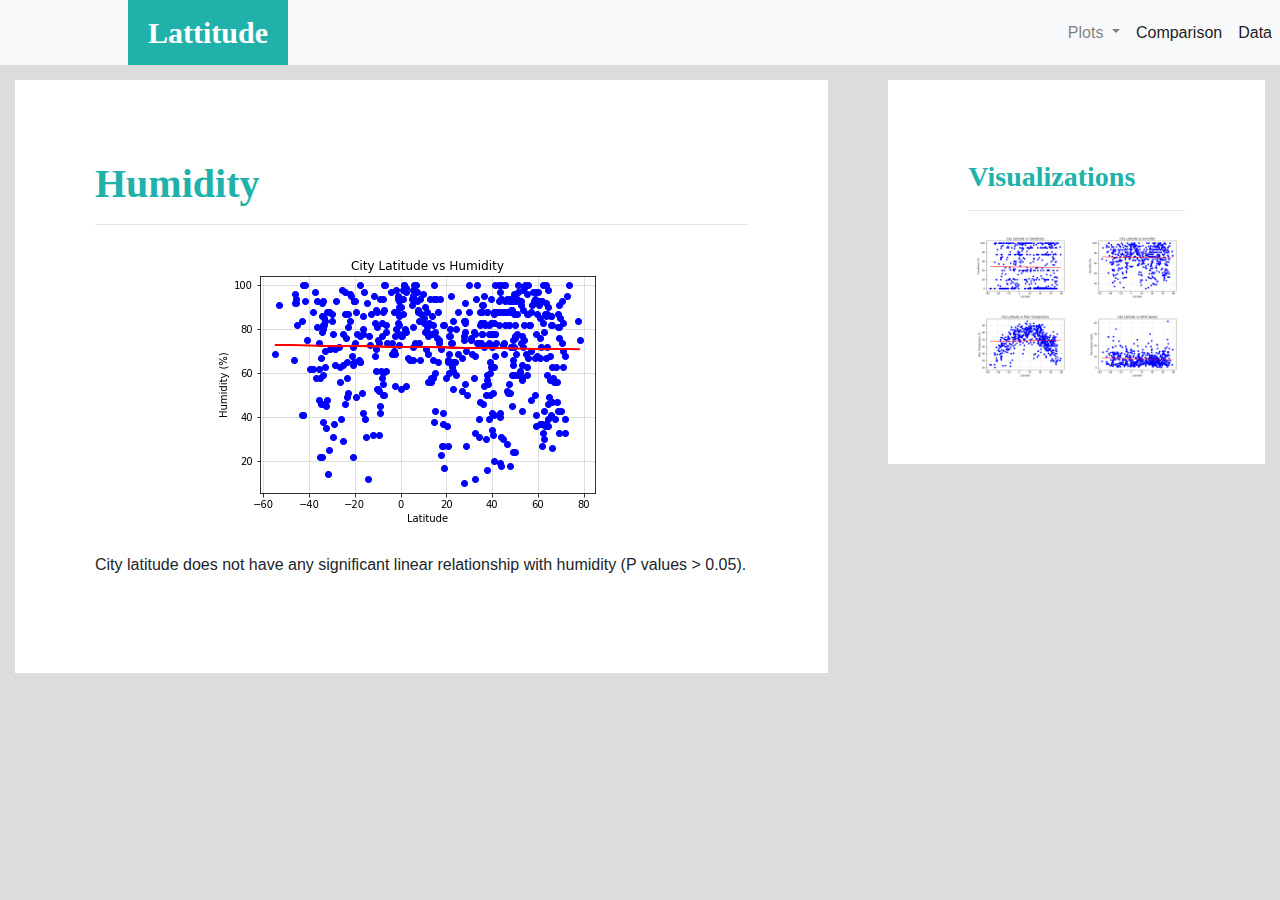
<file: humidity.html>
<!DOCTYPE html>
<html lang="en">
<head>
    <meta charset="UTF-8">
    <meta name="viewport" content="width=device-width, initial-scale=1.0">
    <meta http-equiv="X-UA-Compatible" content="ie=edge">
    <link rel="stylesheet" href="reset.css">
    <link rel="stylesheet" href="https://stackpath.bootstrapcdn.com/bootstrap/4.3.1/css/bootstrap.min.css" integrity="sha384-ggOyR0iXCbMQv3Xipma34MD+dH/1fQ784/j6cY/iJTQUOhcWr7x9JvoRxT2MZw1T" crossorigin="anonymous">
    <link rel="stylesheet" href="visualization_style.css">
    <title>humidity</title>
</head>
<body>
    <div class="container-full">
        <div class="row">
            <div class="col-md-12">
                <nav class="navbar navbar-expand-lg navbar-light bg-light">
                  <a class="navbar-brand" href="index.html">Lattitude</a>
                      <button class="navbar-toggler" type="button" data-toggle="collapse" data-target="#navbarSupportedContent" aria-controls="navbarSupportedContent" aria-expanded="false" aria-label="Toggle navigation">
                        <span class="navbar-toggler-icon"></span>
                       </button>
                      <div class="collapse navbar-collapse" id="navbarSupportedContent">
                          <ul class="navbar-nav ml-auto">
                            <li class="nav-item dropdown">
                              <a class="nav-link dropdown-toggle" href="#" id="navbarDropdown" role="button" data-toggle="dropdown" aria-haspopup="true" aria-expanded="false">
                                Plots
                              </a>
                              <div class="dropdown-menu" aria-labelledby="navbarDropdown">
                                <a class="dropdown-item" href="max_temp.html">Max Temperature</a>
                                <a class="dropdown-item" href="humidity.html">Humidity</a>
                                <a class="dropdown-item" href="cloudiness.html">Cloudiness</a>
                                <a class="dropdown-item" href="wind_speed.html">Wind Speed</a>
                              </div>
                             </li>
                               <li class="nav-item active">
                               <a class="nav-link" href="comparison.html">Comparison <span class="sr-only">(current)</span></a>
                               </li>
                              <li class="nav-item active">
                                <a class="nav-link" href="data.html">Data <span class="sr-only">(current)</span></a>
                               </li>
                           </ul>
                         </div>
                 </nav>
             </div>
         </div>
         <div class="row">
              <div class="col-md-8">
                  <div class="box white">
                     <h1 class="head">Humidity </h1>
                     <hr>
                     <img class="img-fluid center" src="l_h.png" >
                     <br>
                     <p align="justify"> City latitude does not have any significant linear relationship with humidity (P values > 0.05).</p>
                   </div>
                 </div>
                  <div class="col-md-4">
                      <div class="box white">
                          <h3 class="head">Visualizations</h3>
                          <hr>
                          <div id="img_list">
                              <a href="cloudiness.html"><img src="l_c.png" class="img_size "/></a>
                              <a href="humidity.html"><img src="l_h.png" class="img_size " /></a>
                              <a href="max_temp.html"><img src="l_mf.png" class="img_size " /></a>
                              <a href="wind_speed.html"><img src="l_w.png" class="img_size"/></a>
                            </div>
                       </div>
                   </div>
           </div>
            
     </div> 
     <script src="https://code.jquery.com/jquery-3.3.1.slim.min.js" integrity="sha384-q8i/X+965DzO0rT7abK41JStQIAqVgRVzpbzo5smXKp4YfRvH+8abtTE1Pi6jizo" crossorigin="anonymous"></script>
     <script src="https://cdnjs.cloudflare.com/ajax/libs/popper.js/1.14.7/umd/popper.min.js" integrity="sha384-UO2eT0CpHqdSJQ6hJty5KVphtPhzWj9WO1clHTMGa3JDZwrnQq4sF86dIHNDz0W1" crossorigin="anonymous"></script>
     <script src="https://stackpath.bootstrapcdn.com/bootstrap/4.3.1/js/bootstrap.min.js" integrity="sha384-JjSmVgyd0p3pXB1rRibZUAYoIIy6OrQ6VrjIEaFf/nJGzIxFDsf4x0xIM+B07jRM" crossorigin="anonymous"></script>
    </body>
</html>
</file>
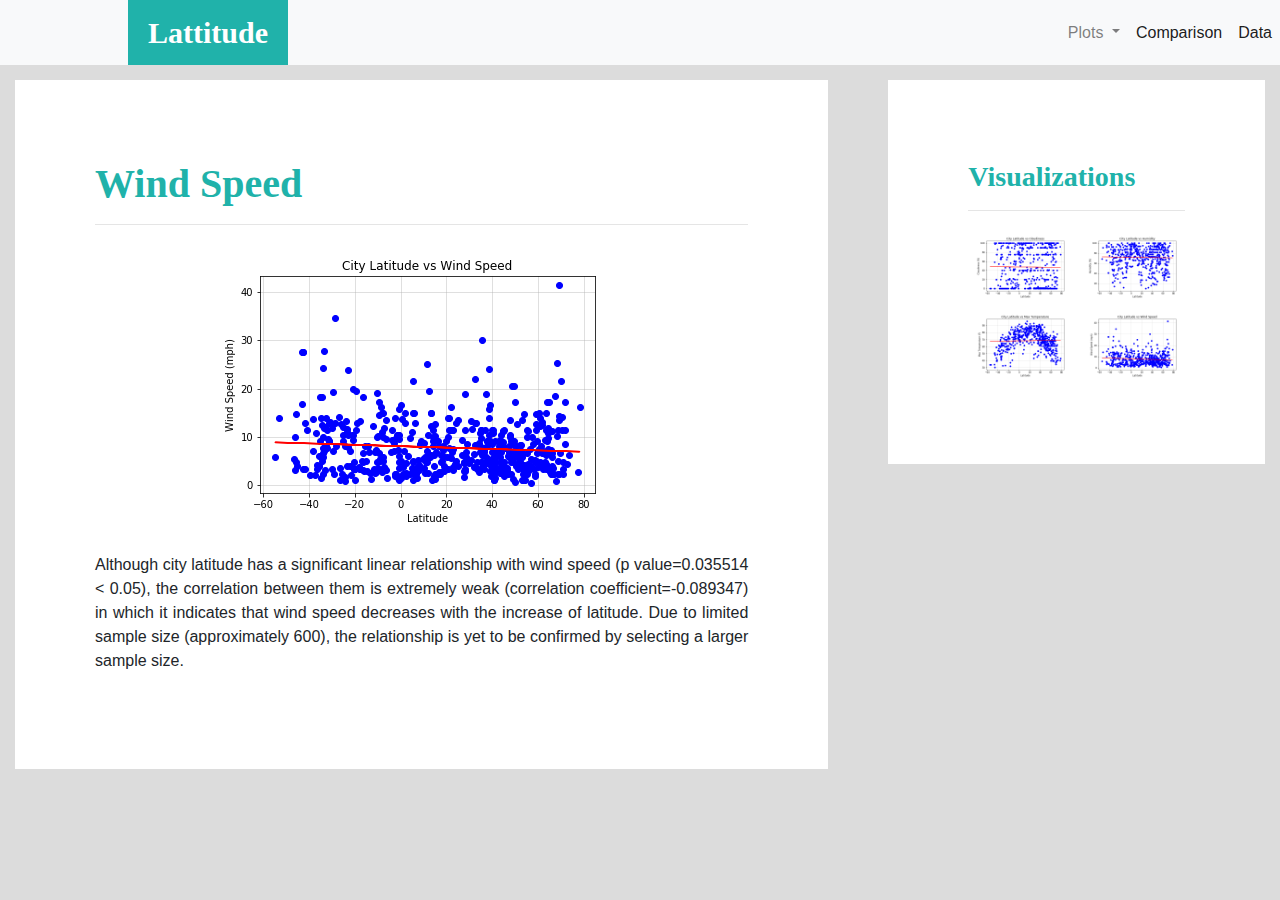
<file: wind_speed.html>
<!DOCTYPE html>
<html lang="en">
<head>
    <meta charset="UTF-8">
    <meta name="viewport" content="width=device-width, initial-scale=1.0">
    <meta http-equiv="X-UA-Compatible" content="ie=edge">
    <link rel="stylesheet" href="reset.css">
    <link rel="stylesheet" href="https://stackpath.bootstrapcdn.com/bootstrap/4.3.1/css/bootstrap.min.css" integrity="sha384-ggOyR0iXCbMQv3Xipma34MD+dH/1fQ784/j6cY/iJTQUOhcWr7x9JvoRxT2MZw1T" crossorigin="anonymous">
    <link rel="stylesheet" href="visualization_style.css">
    <title>wind speed</title>
</head>
<body>
    <div class="container-full">
        <div class="row">
            <div class="col-md-12">
                <nav class="navbar navbar-expand-lg navbar-light bg-light">
                  <a class="navbar-brand" href="index.html">Lattitude</a>
                      <button class="navbar-toggler" type="button" data-toggle="collapse" data-target="#navbarSupportedContent" aria-controls="navbarSupportedContent" aria-expanded="false" aria-label="Toggle navigation">
                        <span class="navbar-toggler-icon"></span>
                       </button>
                      <div class="collapse navbar-collapse" id="navbarSupportedContent">
                          <ul class="navbar-nav ml-auto">
                            <li class="nav-item dropdown">
                              <a class="nav-link dropdown-toggle" href="#" id="navbarDropdown" role="button" data-toggle="dropdown" aria-haspopup="true" aria-expanded="false">
                                Plots
                              </a>
                              <div class="dropdown-menu" aria-labelledby="navbarDropdown">
                                <a class="dropdown-item" href="max_temp.html">Max Temperature</a>
                                <a class="dropdown-item" href="humidity.html">Humidity</a>
                                <a class="dropdown-item" href="cloudiness.html">Cloudiness</a>
                                <a class="dropdown-item" href="wind_speed.html">Wind Speed</a>
                              </div>
                             </li>
                               <li class="nav-item active">
                               <a class="nav-link" href="comparison.html">Comparison <span class="sr-only">(current)</span></a>
                               </li>
                              <li class="nav-item active">
                                <a class="nav-link" href="data.html">Data <span class="sr-only">(current)</span></a>
                               </li>
                           </ul>
                         </div>
                 </nav>
             </div>
         </div>
         <div class="row">
              <div class="col-md-8">
                  <div class="box white">
                     <h1 class="head">Wind Speed </h1>
                     <hr>
                     <img class="img-fluid center" src="l_w.png" >
                     <br>
                     <p align="justify"> Although city latitude has a significant linear relationship with wind speed (p value=0.035514 < 0.05), the correlation between them is extremely weak (correlation coefficient=-0.089347) in which it indicates that wind speed decreases with the increase of latitude. Due to limited sample size (approximately 600), the relationship is yet to be confirmed by selecting a larger sample size.</p>
                   </div>
                 </div>
                  <div class="col-md-4">
                      <div class="box white">
                          <h3 class="head">Visualizations</h3>
                          <hr>
                          <div id="img_list">
                              <a href="cloudiness.html"><img src="l_c.png" class="img_size "/></a>
                              <a href="humidity.html"><img src="l_h.png" class="img_size " /></a>
                              <a href="max_temp.html"><img src="l_mf.png" class="img_size " /></a>
                              <a href="wind_speed.html"><img src="l_w.png" class="img_size"/></a>
                            </div>
                       </div>
                   </div>
           </div>
            
     </div> 
     <script src="https://code.jquery.com/jquery-3.3.1.slim.min.js" integrity="sha384-q8i/X+965DzO0rT7abK41JStQIAqVgRVzpbzo5smXKp4YfRvH+8abtTE1Pi6jizo" crossorigin="anonymous"></script>
     <script src="https://cdnjs.cloudflare.com/ajax/libs/popper.js/1.14.7/umd/popper.min.js" integrity="sha384-UO2eT0CpHqdSJQ6hJty5KVphtPhzWj9WO1clHTMGa3JDZwrnQq4sF86dIHNDz0W1" crossorigin="anonymous"></script>
     <script src="https://stackpath.bootstrapcdn.com/bootstrap/4.3.1/js/bootstrap.min.js" integrity="sha384-JjSmVgyd0p3pXB1rRibZUAYoIIy6OrQ6VrjIEaFf/nJGzIxFDsf4x0xIM+B07jRM" crossorigin="anonymous"></script>
    </body>
</html>
</file>
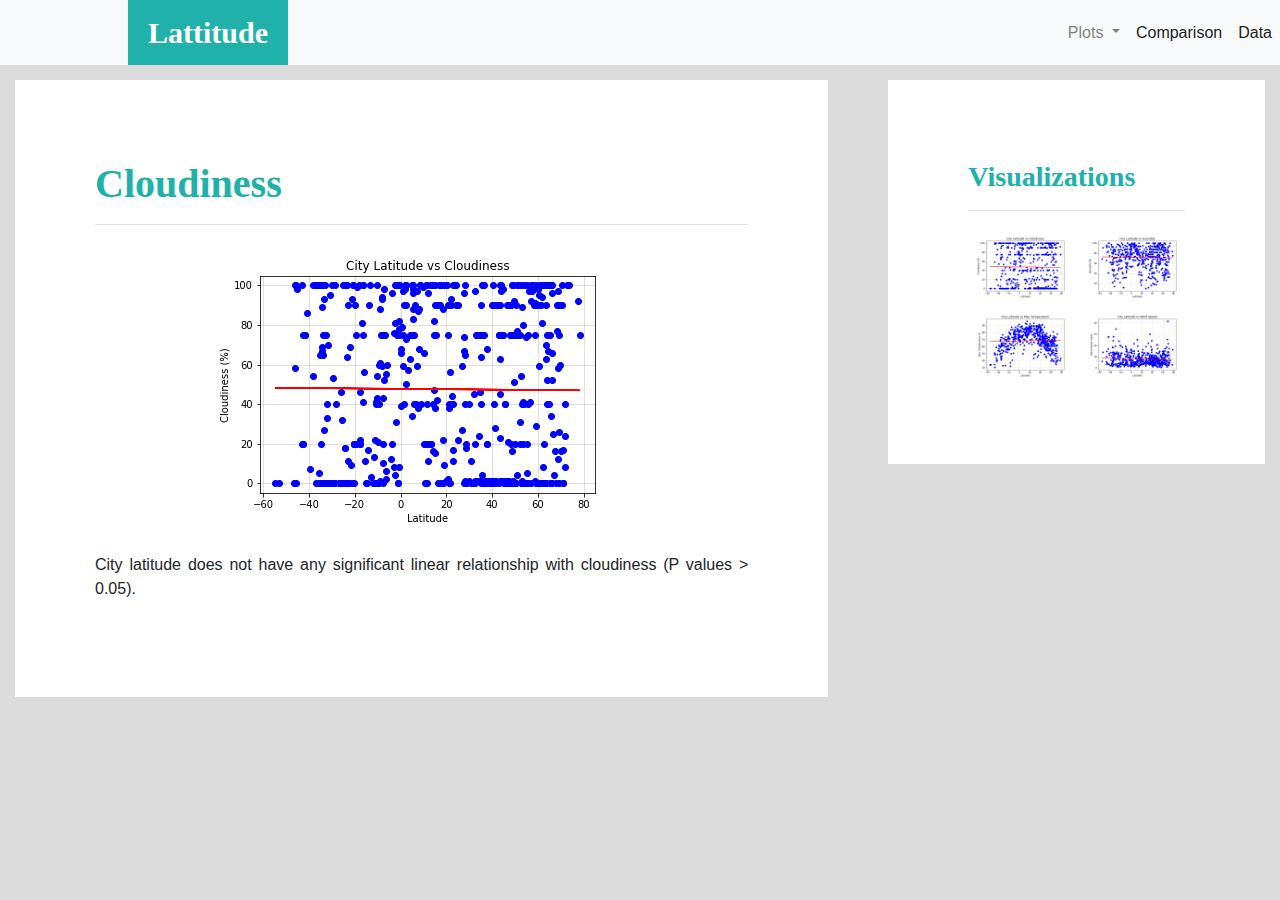
<file: html/cloudiness.html>
<!DOCTYPE html>
<html lang="en">
<head>
    <meta charset="UTF-8">
    <meta name="viewport" content="width=device-width, initial-scale=1.0">
    <meta http-equiv="X-UA-Compatible" content="ie=edge">
    <link rel="stylesheet" href="../css/reset.css">
    <link rel="stylesheet" href="https://stackpath.bootstrapcdn.com/bootstrap/4.3.1/css/bootstrap.min.css" integrity="sha384-ggOyR0iXCbMQv3Xipma34MD+dH/1fQ784/j6cY/iJTQUOhcWr7x9JvoRxT2MZw1T" crossorigin="anonymous">
    <link rel="stylesheet" href="../css/visualization_style.css">
    <title>cloudiness</title>
</head>
<body>
    <div class="container-full">
        <div class="row">
            <div class="col-md-12">
                <nav class="navbar navbar-expand-lg navbar-light bg-light">
                  <a class="navbar-brand" href="../index.html">Lattitude</a>
                      <button class="navbar-toggler" type="button" data-toggle="collapse" data-target="#navbarSupportedContent" aria-controls="navbarSupportedContent" aria-expanded="false" aria-label="Toggle navigation">
                        <span class="navbar-toggler-icon"></span>
                       </button>
                      <div class="collapse navbar-collapse" id="navbarSupportedContent">
                          <ul class="navbar-nav ml-auto">
                            <li class="nav-item dropdown">
                              <a class="nav-link dropdown-toggle" href="#" id="navbarDropdown" role="button" data-toggle="dropdown" aria-haspopup="true" aria-expanded="false">
                                Plots
                              </a>
                              <div class="dropdown-menu" aria-labelledby="navbarDropdown">
                                <a class="dropdown-item" href="max_temp.html">Max Temperature</a>
                                <a class="dropdown-item" href="humidity.html">Humidity</a>
                                <a class="dropdown-item" href="cloudiness.html">Cloudiness</a>
                                <a class="dropdown-item" href="wind_speed.html">Wind Speed</a>
                              </div>
                             </li>
                               <li class="nav-item active">
                               <a class="nav-link" href="comparison.html">Comparison <span class="sr-only">(current)</span></a>
                               </li>
                              <li class="nav-item active">
                                <a class="nav-link" href="data.html">Data <span class="sr-only">(current)</span></a>
                               </li>
                           </ul>
                         </div>
                 </nav>
             </div>
         </div>
         <div class="row">
              <div class="col-md-8">
                  <div class="box white">
                     <h1 class="head">Cloudiness </h1>
                     <hr>
                     <img class="img-fluid center" src="../Images/l_c.png" >
                     <br>
                     <p align="justify"> City latitude does not have any significant linear relationship with cloudiness (P values > 0.05).</p>
                   </div>
                 </div>
                  <div class="col-md-4">
                      <div class="box white">
                          <h3 class="head">Visualizations</h3>
                          <hr>
                          <div id="img_list">
                              <a href="cloudiness.html"><img src="../Images/l_c.png" class="img_size "/></a>
                              <a href="humidity.html"><img src="../Images/l_h.png" class="img_size " /></a>
                              <a href="max_temp.html"><img src="../Images/l_mf.png" class="img_size " /></a>
                              <a href="wind_speed.html"><img src="../Images/l_w.png" class="img_size"/></a>
                            </div>
                       </div>
                   </div>
           </div>
            
     </div> 
     <script src="https://code.jquery.com/jquery-3.3.1.slim.min.js" integrity="sha384-q8i/X+965DzO0rT7abK41JStQIAqVgRVzpbzo5smXKp4YfRvH+8abtTE1Pi6jizo" crossorigin="anonymous"></script>
     <script src="https://cdnjs.cloudflare.com/ajax/libs/popper.js/1.14.7/umd/popper.min.js" integrity="sha384-UO2eT0CpHqdSJQ6hJty5KVphtPhzWj9WO1clHTMGa3JDZwrnQq4sF86dIHNDz0W1" crossorigin="anonymous"></script>
     <script src="https://stackpath.bootstrapcdn.com/bootstrap/4.3.1/js/bootstrap.min.js" integrity="sha384-JjSmVgyd0p3pXB1rRibZUAYoIIy6OrQ6VrjIEaFf/nJGzIxFDsf4x0xIM+B07jRM" crossorigin="anonymous"></script>
    </body>
</html>
</file>
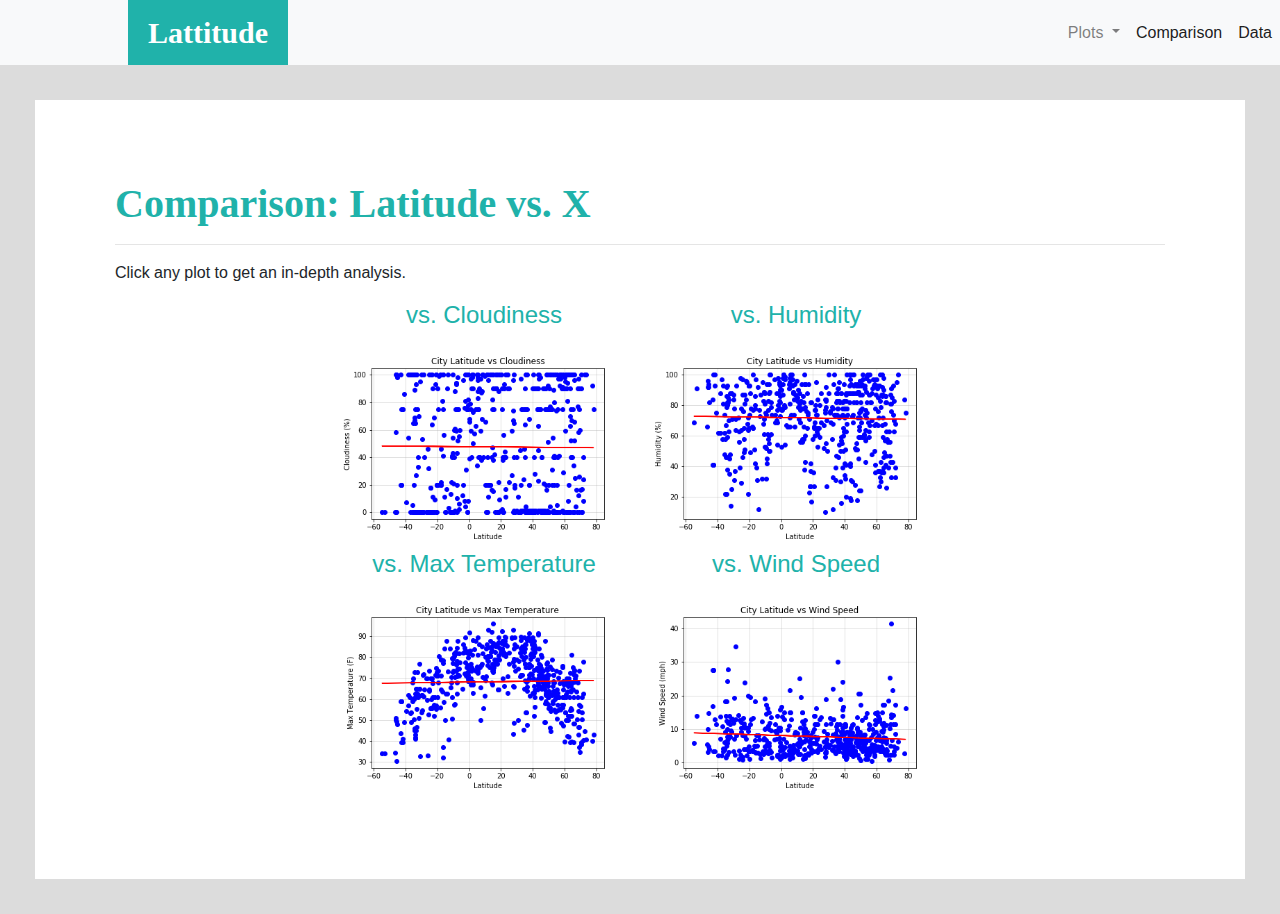
<file: html/comparison.html>
<!DOCTYPE html>
<html lang="en">
<head>
    <meta charset="UTF-8">
    <meta name="viewport" content="width=device-width, initial-scale=1.0">
    <meta http-equiv="X-UA-Compatible" content="ie=edge">
    <link rel="stylesheet" href="../css/reset.css">
    <link rel="stylesheet" href="https://stackpath.bootstrapcdn.com/bootstrap/4.3.1/css/bootstrap.min.css" integrity="sha384-ggOyR0iXCbMQv3Xipma34MD+dH/1fQ784/j6cY/iJTQUOhcWr7x9JvoRxT2MZw1T" crossorigin="anonymous">
    <link rel="stylesheet" href="../css/comparison_style.css">
    <title>comparison page</title>
</head>
<body>
    <div class="container-full">
        <div class="row">
            <div class="col-md-12">
                <nav class="navbar navbar-expand-lg navbar-light bg-light">
                  <a class="navbar-brand" href="../index.html">Lattitude</a>
                      <button class="navbar-toggler" type="button" data-toggle="collapse" data-target="#navbarSupportedContent" aria-controls="navbarSupportedContent" aria-expanded="false" aria-label="Toggle navigation">
                        <span class="navbar-toggler-icon"></span>
                       </button>
                      <div class="collapse navbar-collapse" id="navbarSupportedContent">
                          <ul class="navbar-nav ml-auto">
                            <li class="nav-item dropdown">
                              <a class="nav-link dropdown-toggle" href="#" id="navbarDropdown" role="button" data-toggle="dropdown" aria-haspopup="true" aria-expanded="false">
                                Plots
                              </a>
                              <div class="dropdown-menu" aria-labelledby="navbarDropdown">
                                <a class="dropdown-item" href="max_temp.html">Max Temperature</a>
                                <a class="dropdown-item" href="humidity.html">Humidity</a>
                                <a class="dropdown-item" href="cloudiness.html">Cloudiness</a>
                                <a class="dropdown-item" href="wind_speed.html">Wind Speed</a>
                              </div>
                             </li>
                               <li class="nav-item active">
                               <a class="nav-link" href="comparison.html">Comparison <span class="sr-only">(current)</span></a>
                               </li>
                              <li class="nav-item active">
                                <a class="nav-link" href="data.html">Data <span class="sr-only">(current)</span></a>
                               </li>
                           </ul>
                         </div>
                 </nav>
             </div>
         </div>
         <div class="row">
              <div class="col-md-12">
                  <div class="box white">
                         <h1 class="head">Comparison: Latitude vs. X </h1>
                         <hr>
                         <p align="justify">Click any plot to get an in-depth analysis.</p>
                          
                          <div id="img_list">
                            <div class="w_h_i"> <!-- the width of #w_h_i is 2x width of each .h_img to display a 2x2 grid-->
                              <div class="h_img"> <!--.h_img makes the heading(h4) and an image as one big block -->
                                    <h4>vs. Cloudiness</h4>
                                    <a href="cloudiness.html"><img src="../Images/l_c.png" class="img_size"/></a>
                                   </div>
                              <div class="h_img">
                                    <h4>vs. Humidity</h4>
                                    <a href="humidity.html"><img src="../Images/l_h.png" class="img_size" /></a>
                                   </div>
                              <div class="h_img">
                                    <h4>vs. Max Temperature</h4>
                                    <a href="max_temp.html"><img src="../Images/l_mf.png" class="img_size" /></a>
                                   </div>
                               <div class="h_img">
                                    <h4>vs. Wind Speed</h4>
                                    <a href="wind_speed.html"><img src="../Images/l_w.png" class="img_size"/></a>
                                  </div>
                              </div>  
                           </div>
                     </div>
                 </div>
            
             </div> 
     </div>
     <script src="https://code.jquery.com/jquery-3.3.1.slim.min.js" integrity="sha384-q8i/X+965DzO0rT7abK41JStQIAqVgRVzpbzo5smXKp4YfRvH+8abtTE1Pi6jizo" crossorigin="anonymous"></script>
     <script src="https://cdnjs.cloudflare.com/ajax/libs/popper.js/1.14.7/umd/popper.min.js" integrity="sha384-UO2eT0CpHqdSJQ6hJty5KVphtPhzWj9WO1clHTMGa3JDZwrnQq4sF86dIHNDz0W1" crossorigin="anonymous"></script>
     <script src="https://stackpath.bootstrapcdn.com/bootstrap/4.3.1/js/bootstrap.min.js" integrity="sha384-JjSmVgyd0p3pXB1rRibZUAYoIIy6OrQ6VrjIEaFf/nJGzIxFDsf4x0xIM+B07jRM" crossorigin="anonymous"></script>
 </body>
</html>
</file>
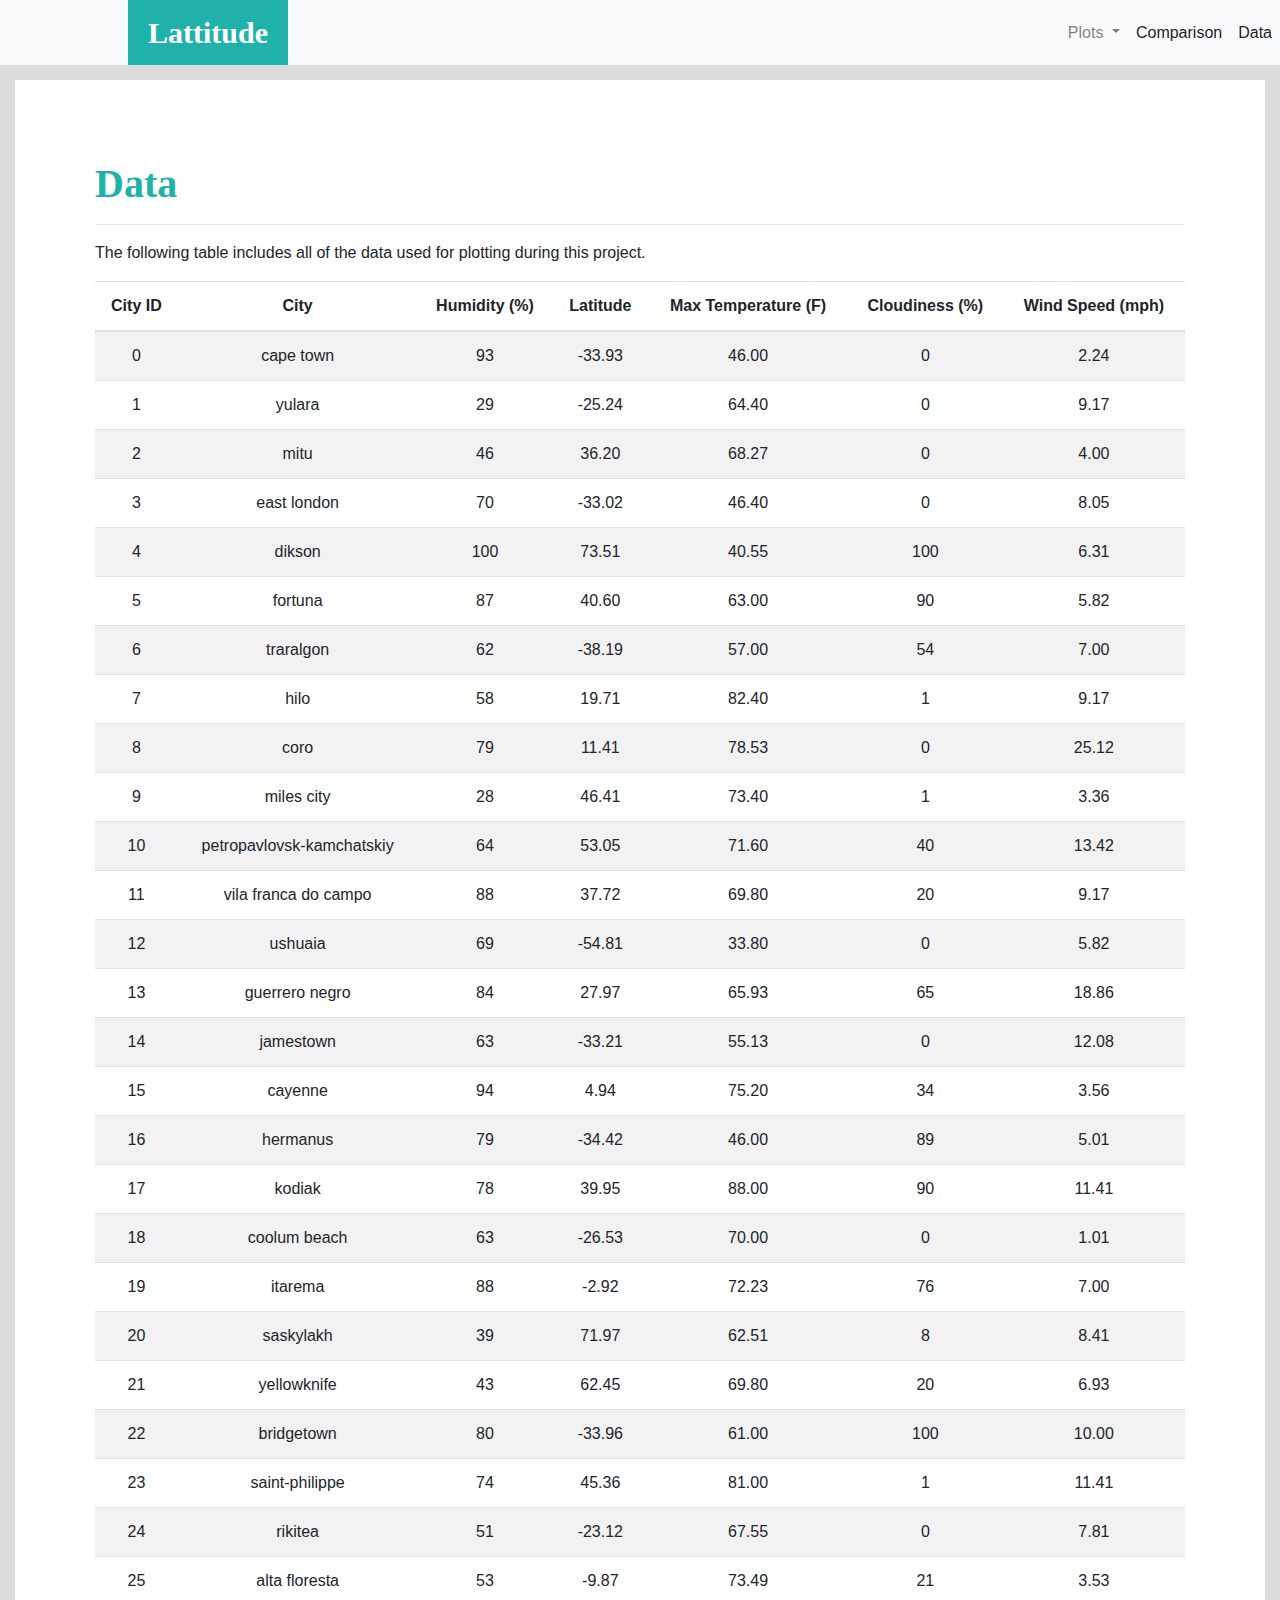
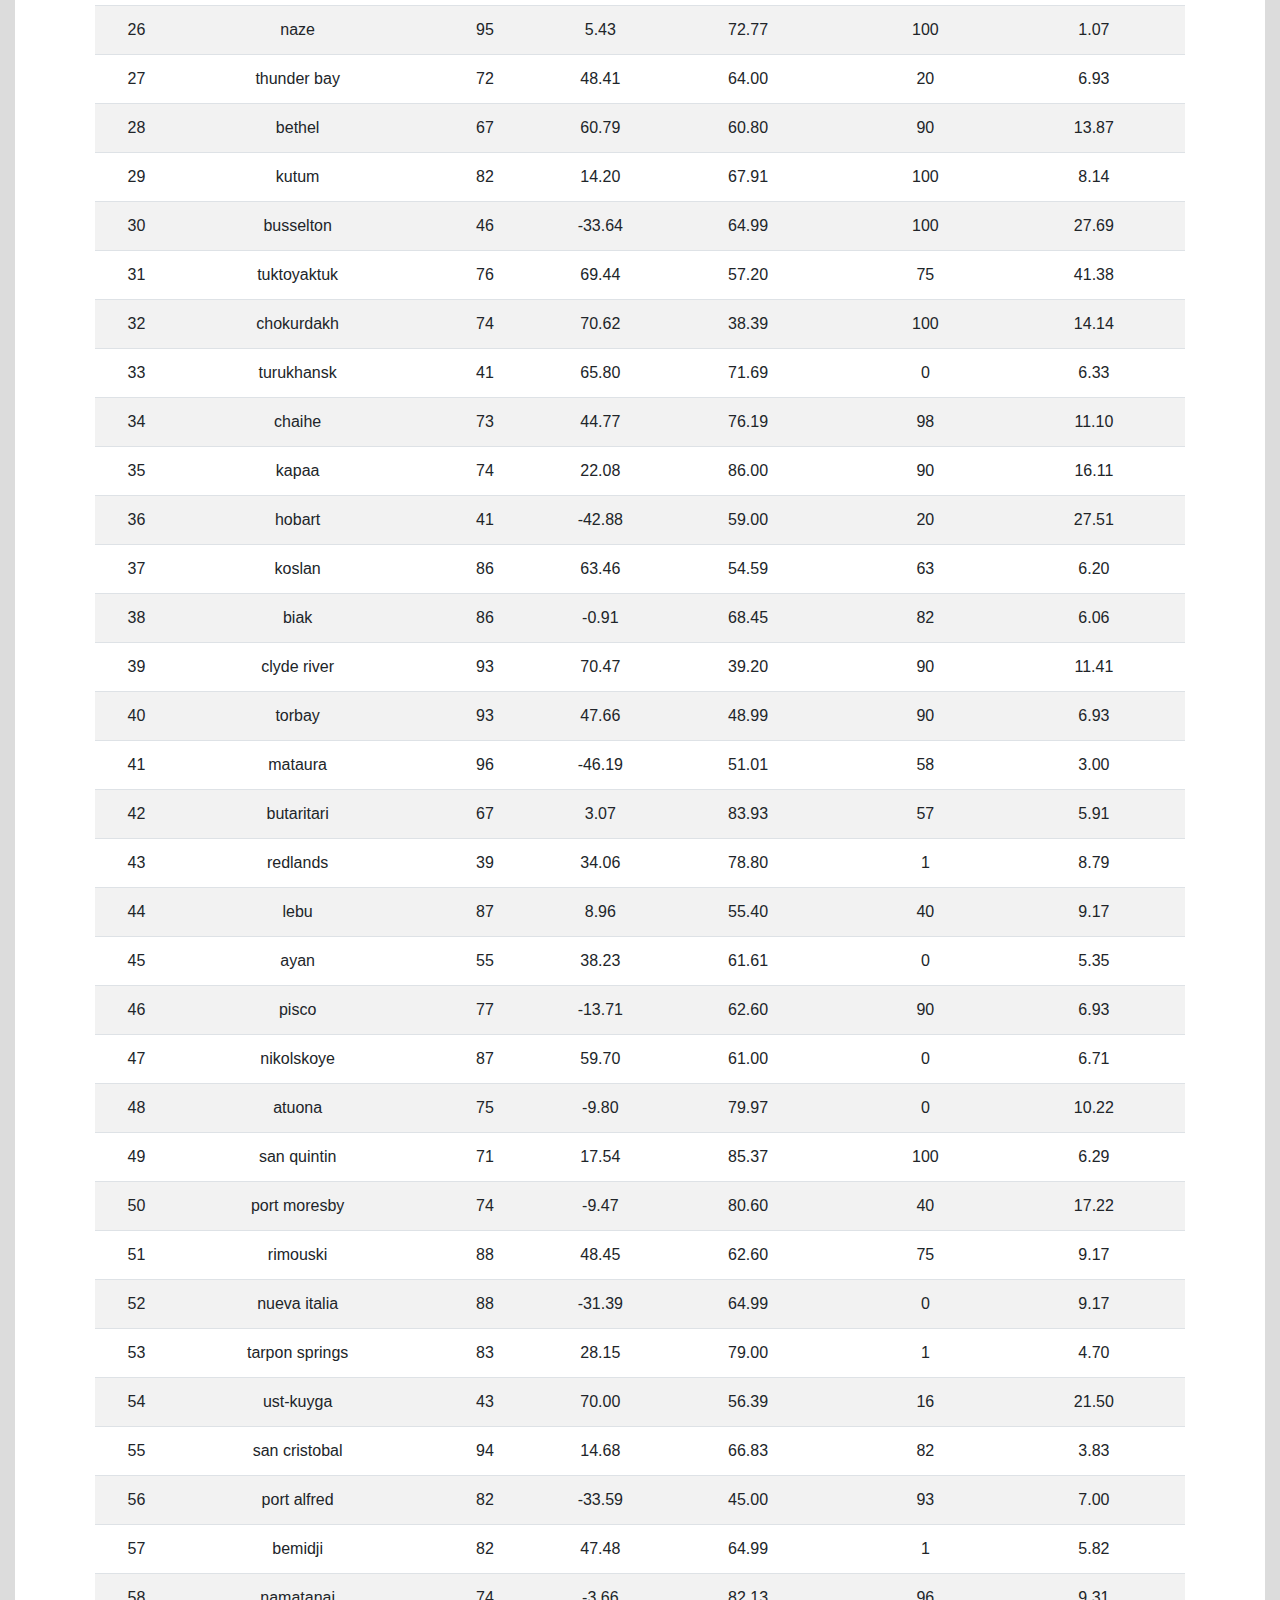
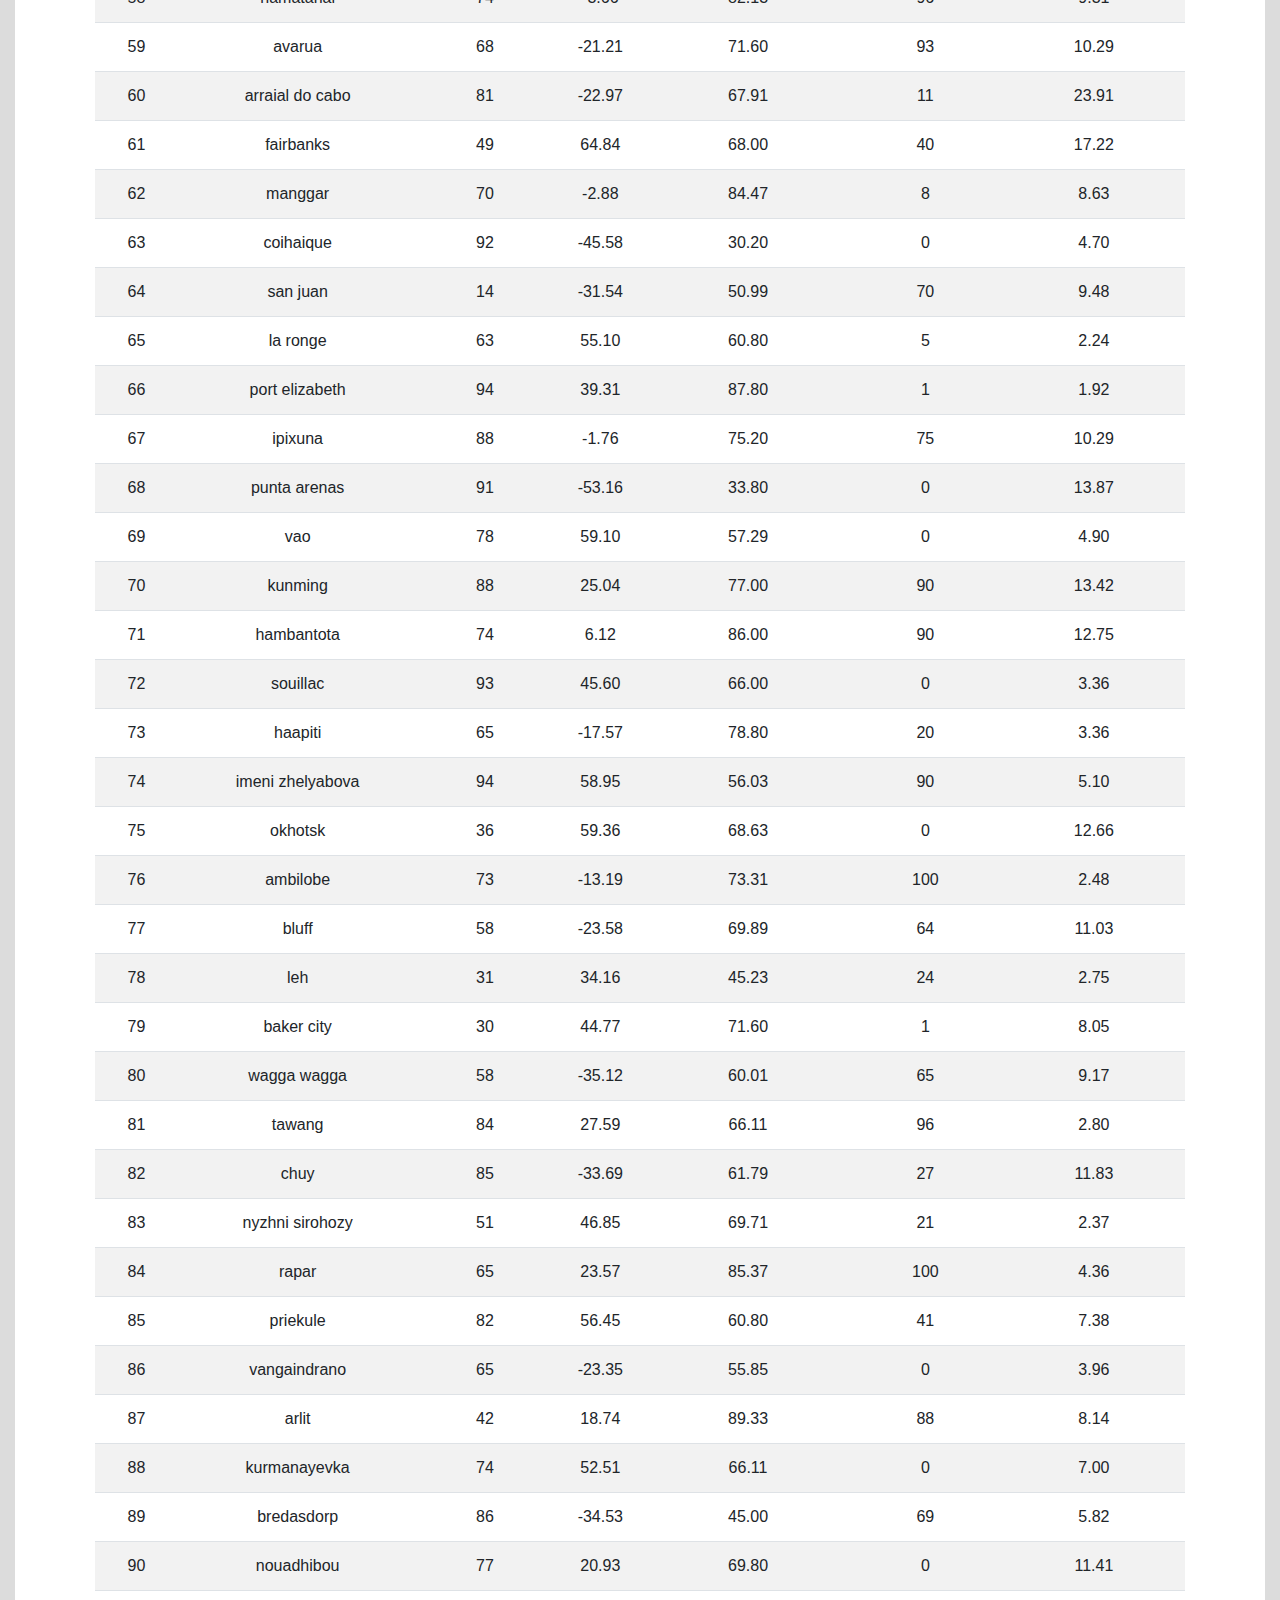
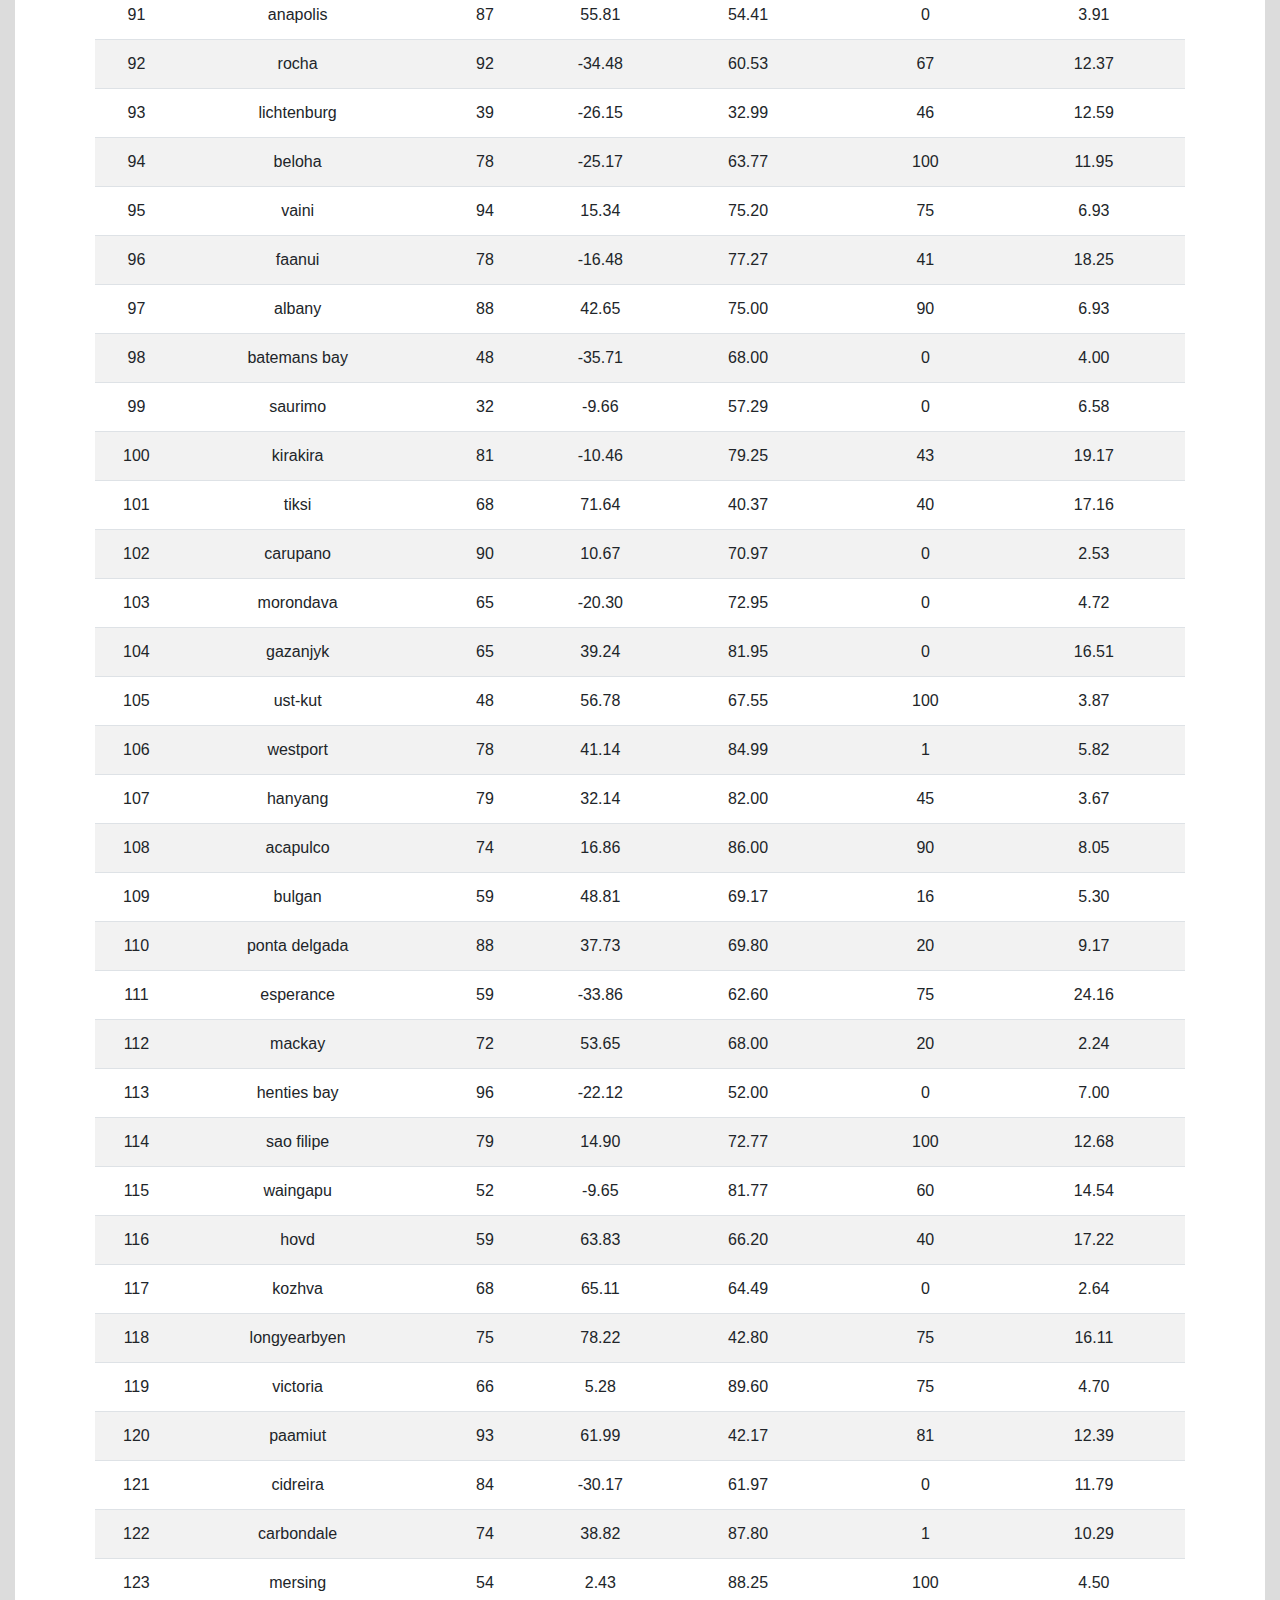
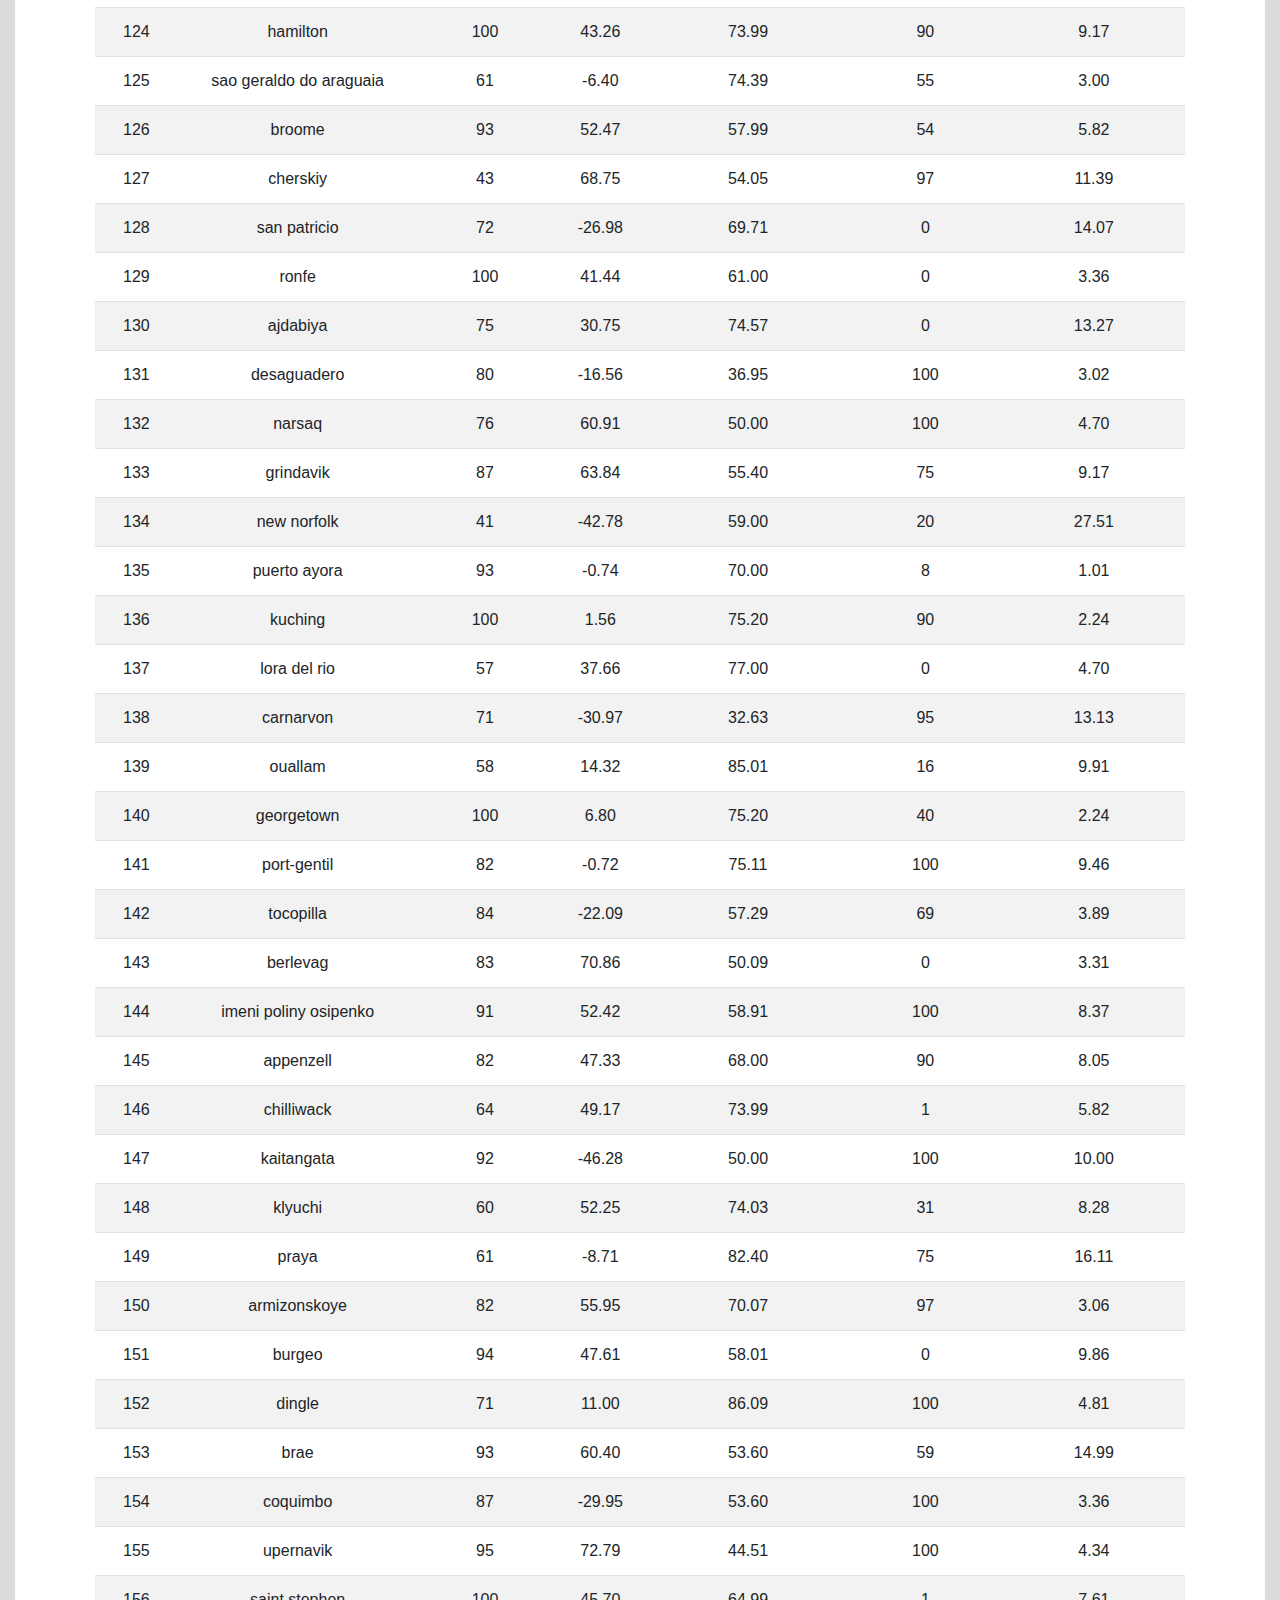
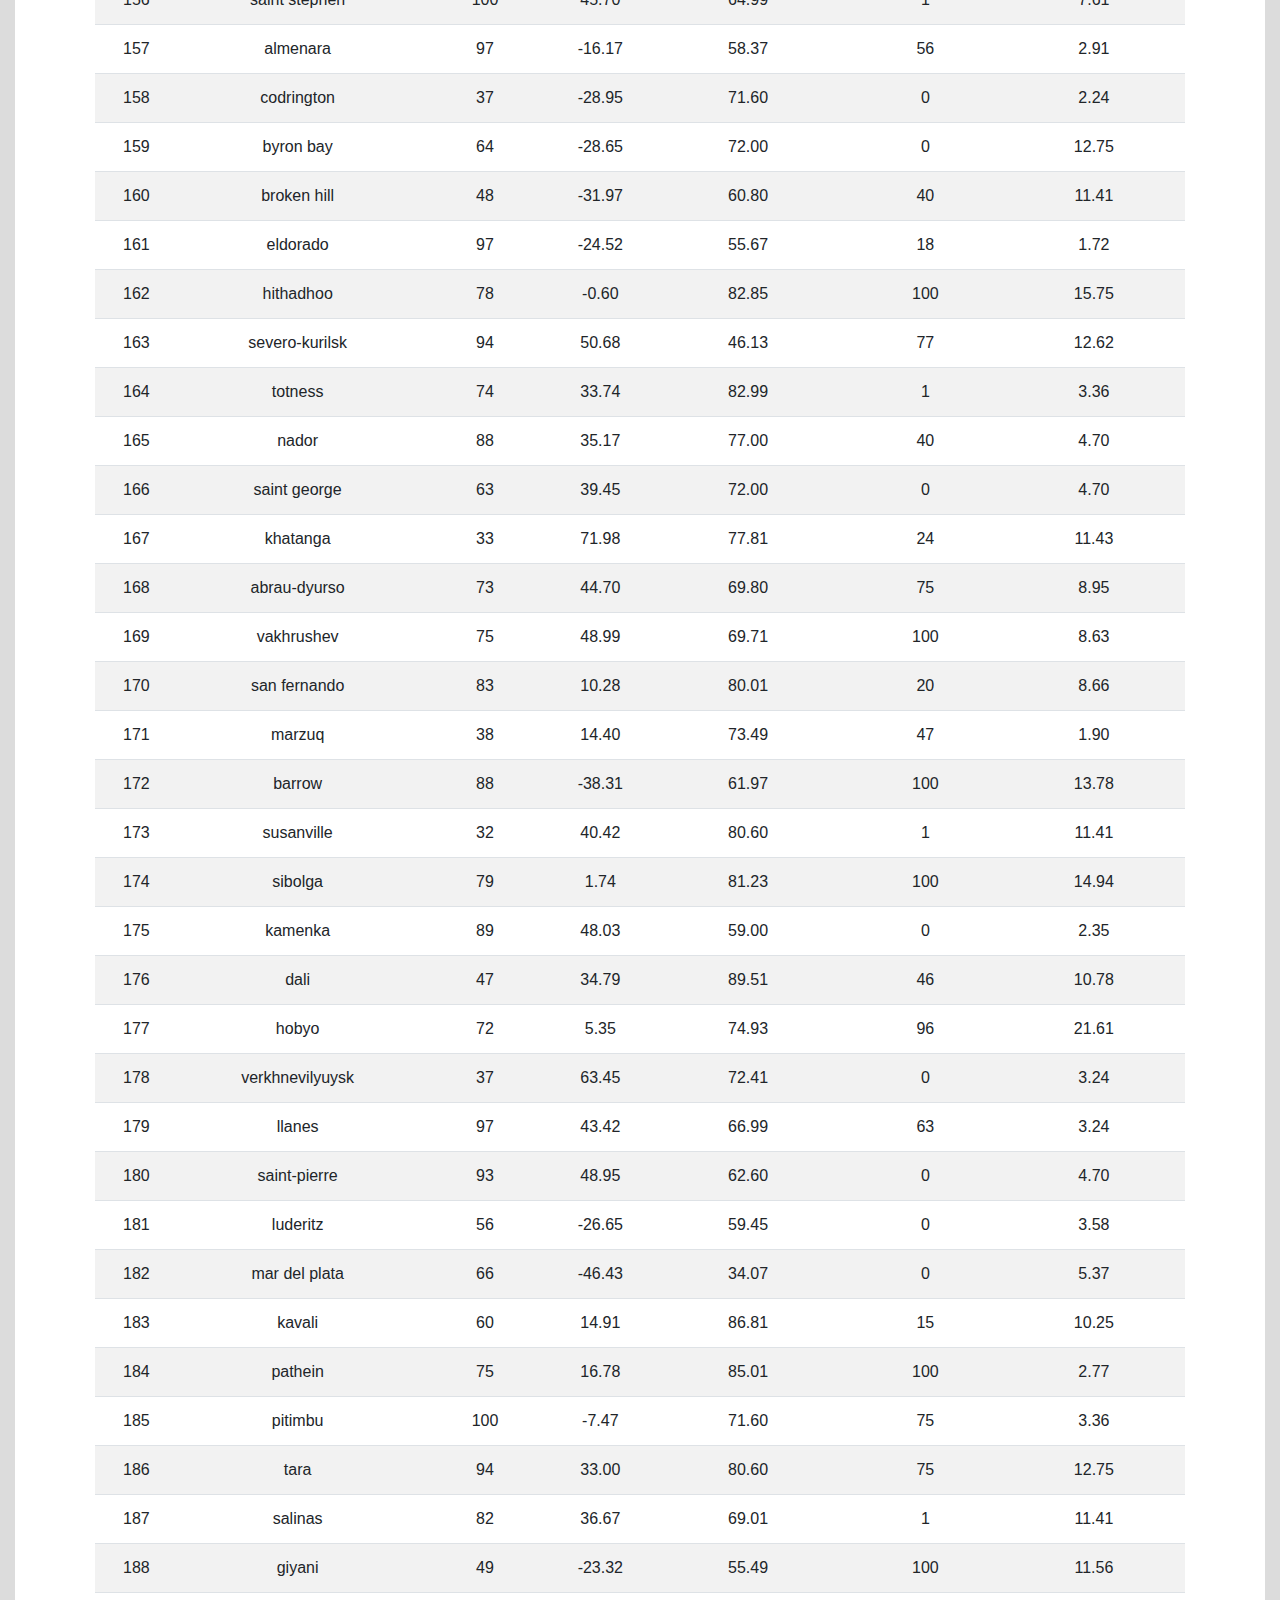
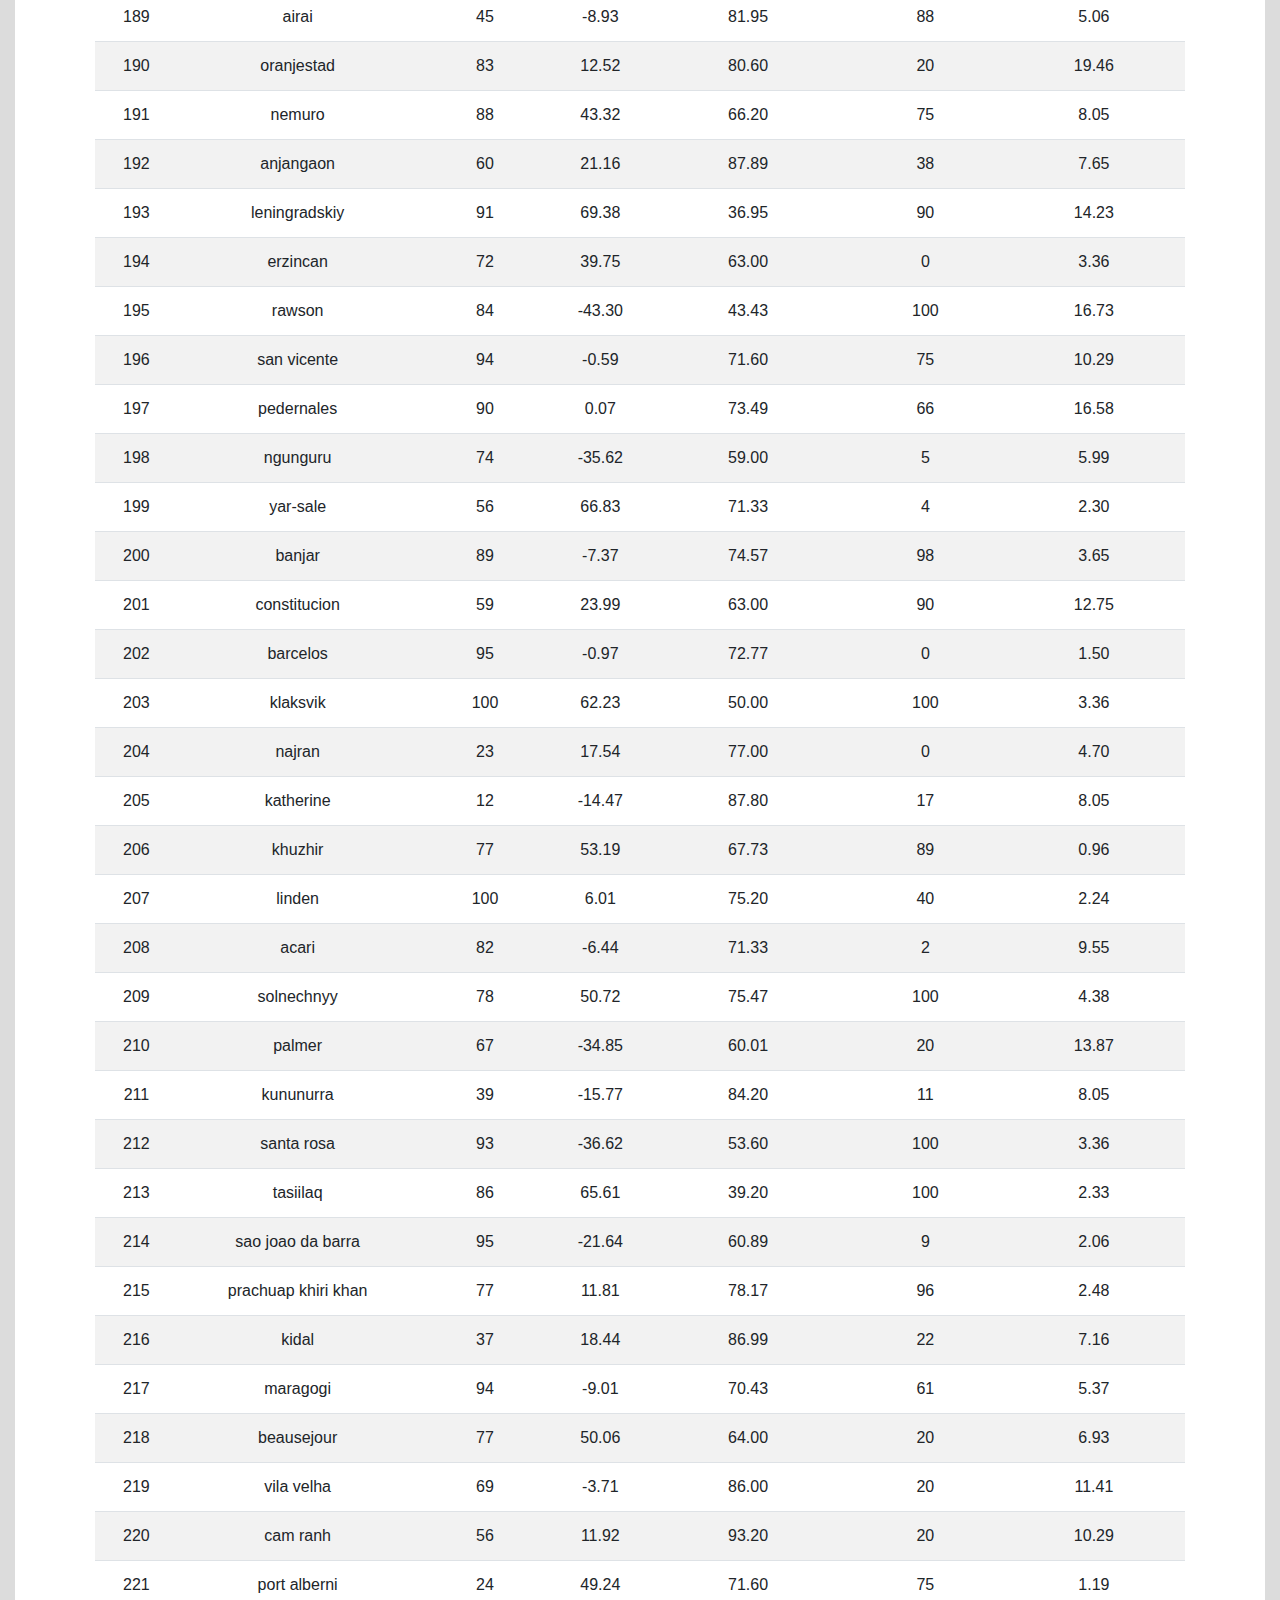
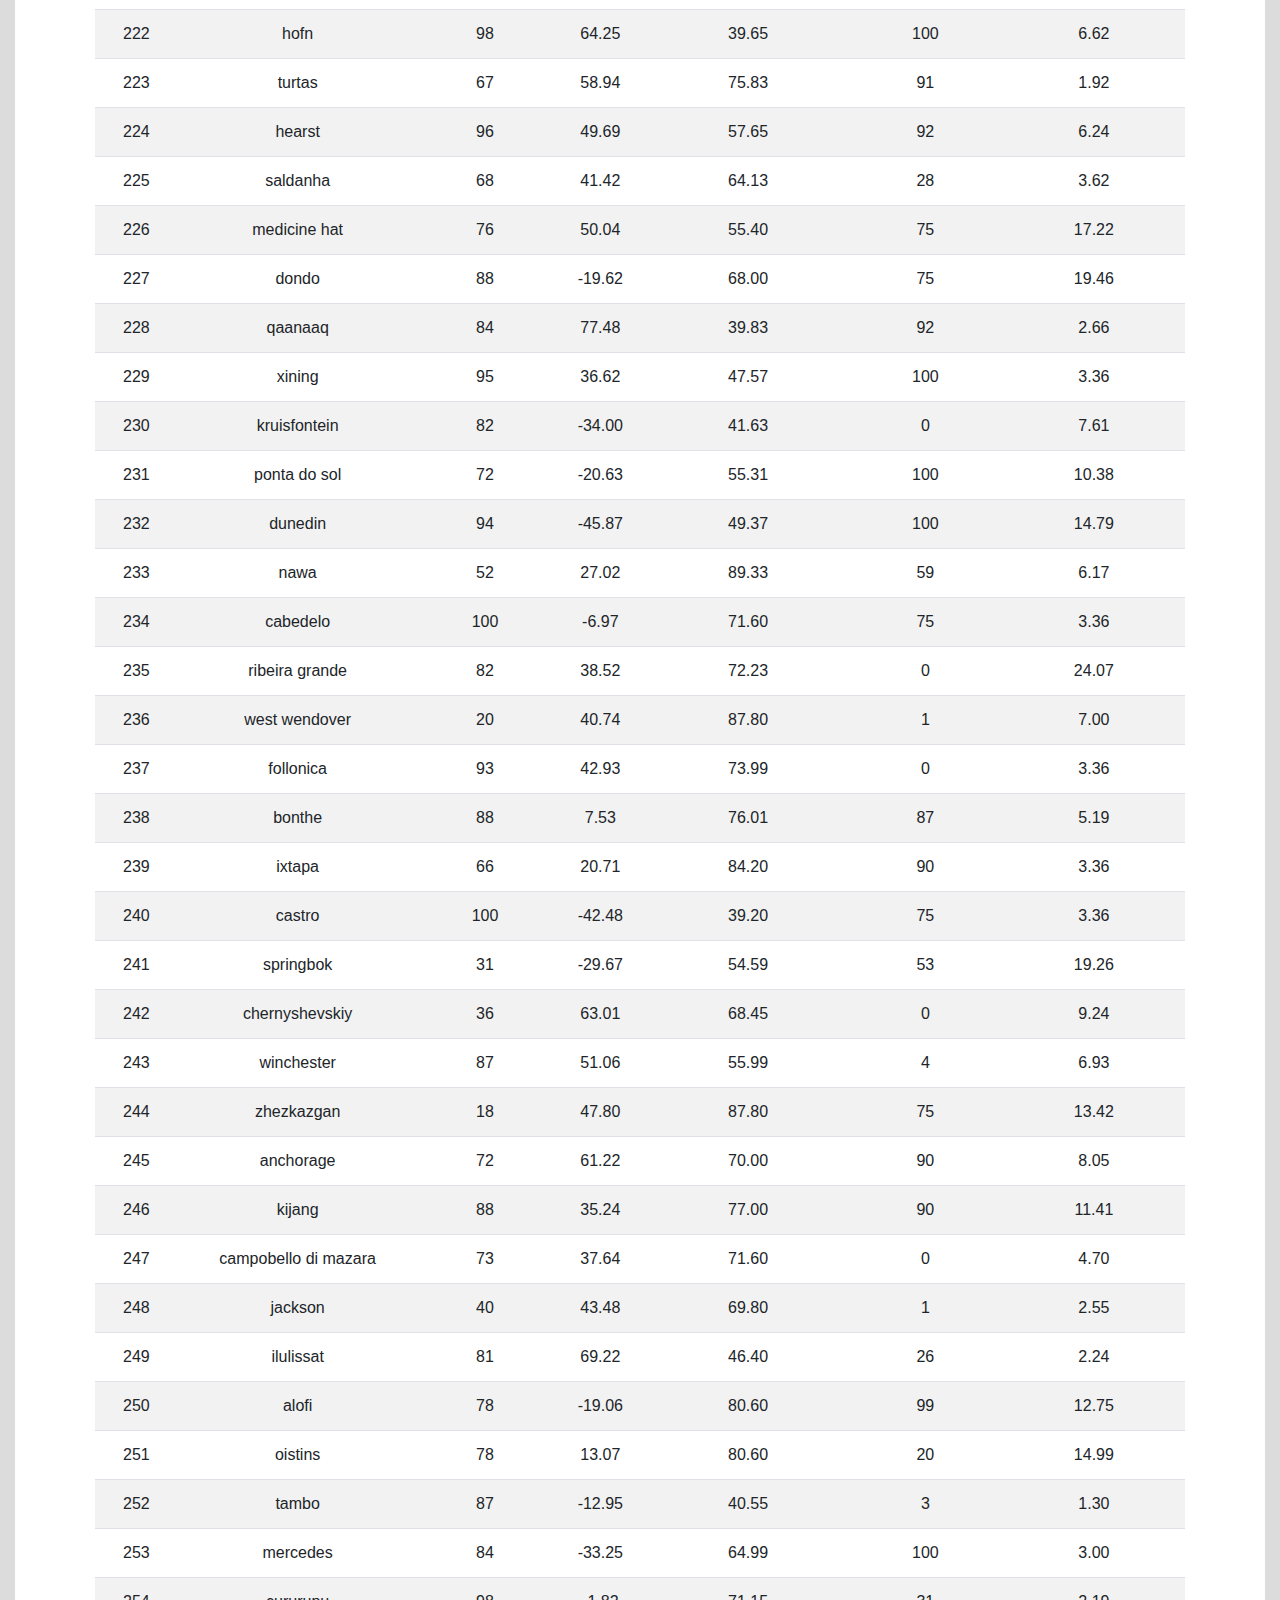
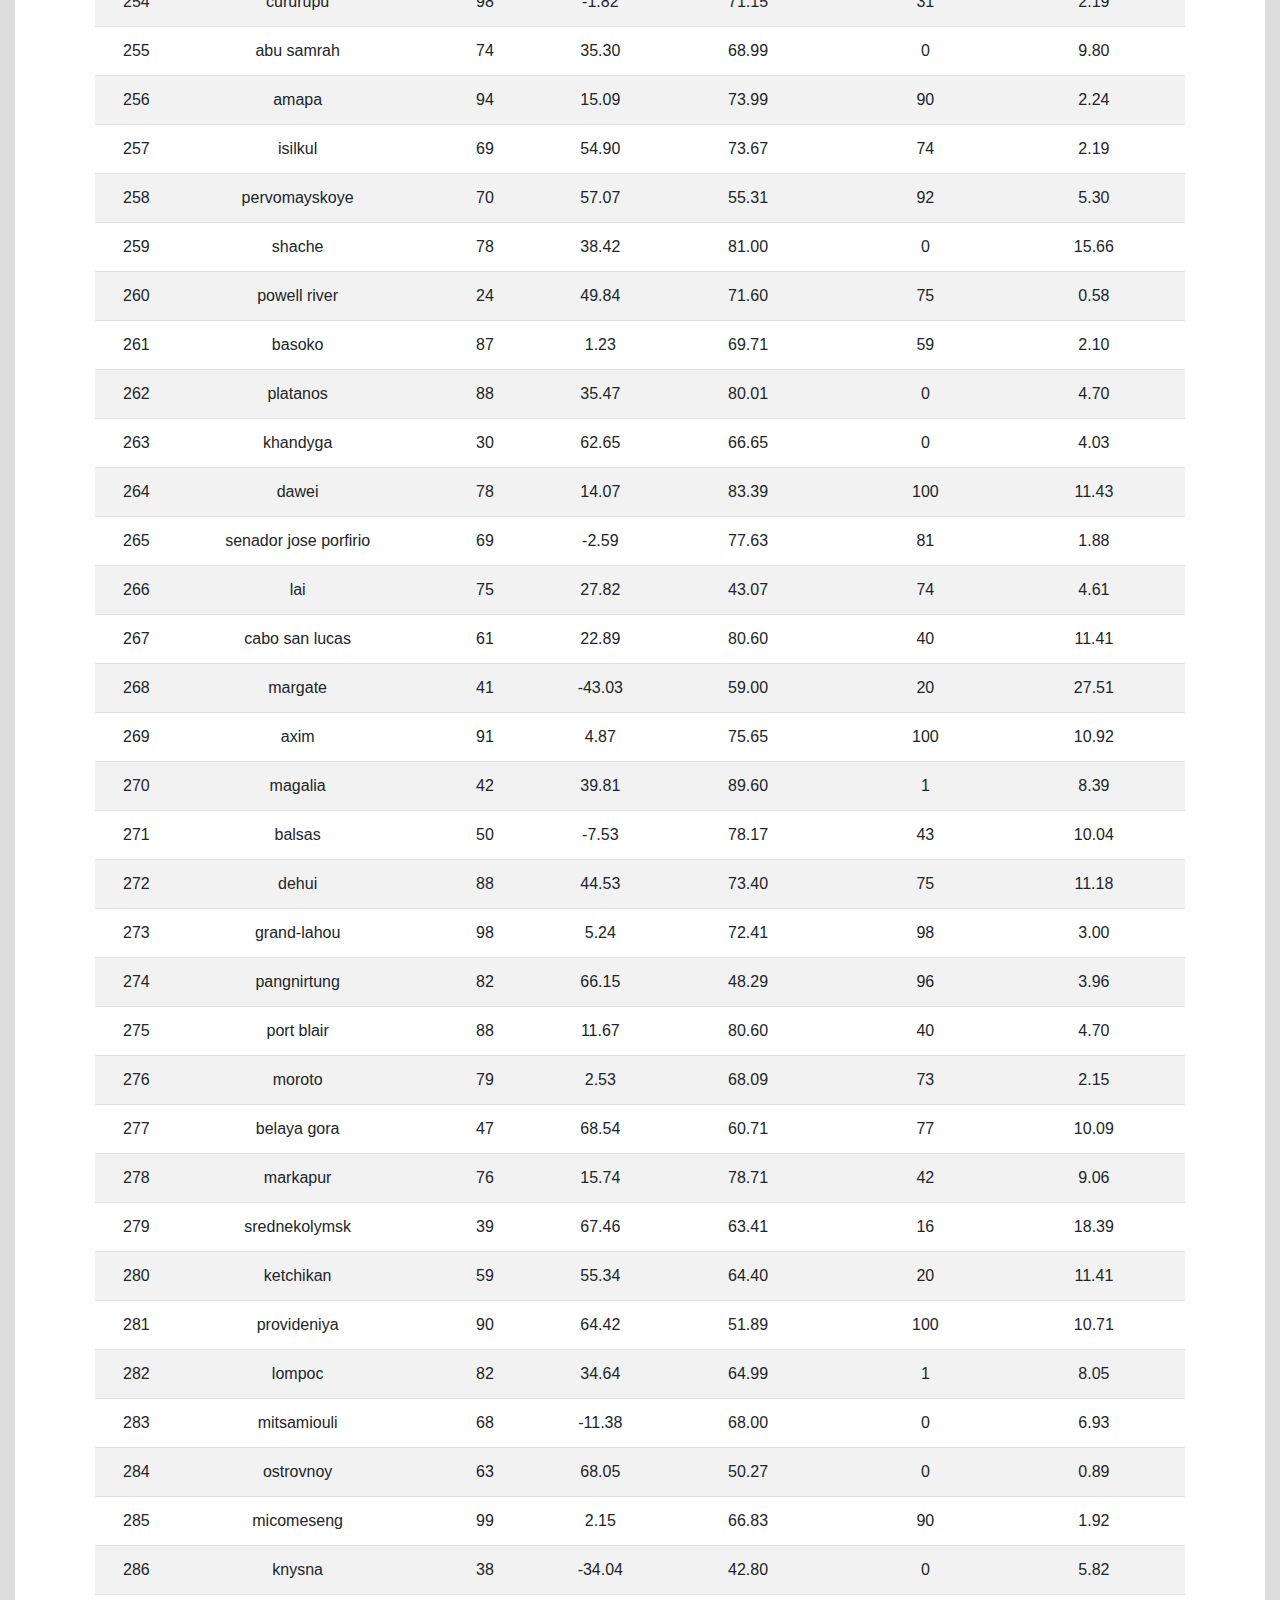
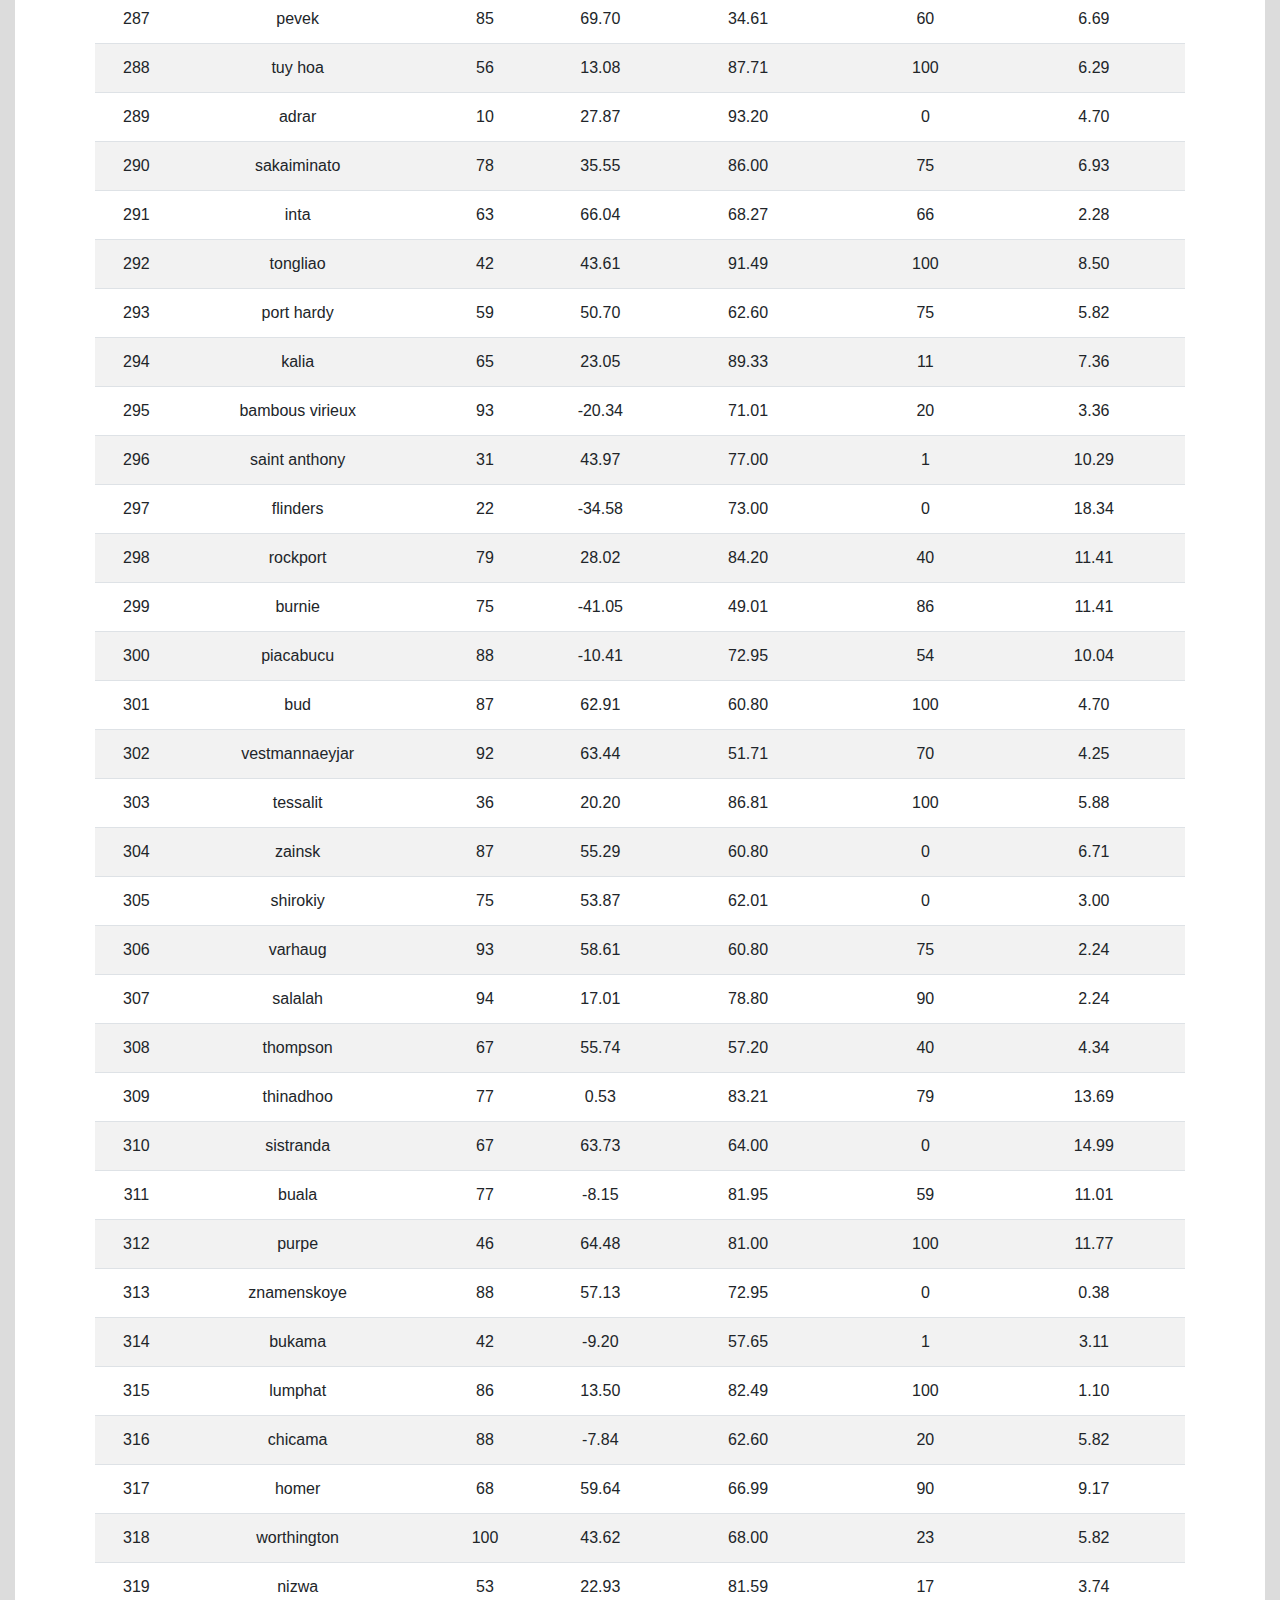
<file: html/data.html>
<!DOCTYPE html>
<html lang="en">
<head>
    <meta charset="UTF-8">
    <meta name="viewport" content="width=device-width, initial-scale=1.0">
    <meta http-equiv="X-UA-Compatible" content="ie=edge">
    <link rel="stylesheet" href="../css/reset.css">
    <link rel="stylesheet" href="https://stackpath.bootstrapcdn.com/bootstrap/4.3.1/css/bootstrap.min.css" integrity="sha384-ggOyR0iXCbMQv3Xipma34MD+dH/1fQ784/j6cY/iJTQUOhcWr7x9JvoRxT2MZw1T" crossorigin="anonymous">
    <link rel="stylesheet" href="../css/data_style.css">
    <title>data page</title>
</head>
<body>
    <div class="container-full">
        <div class="row">
            <div class="col-md-12">
                <nav class="navbar navbar-expand-lg navbar-light bg-light">
                  <a class="navbar-brand" href="../index.html">Lattitude</a>
                      <button class="navbar-toggler" type="button" data-toggle="collapse" data-target="#navbarSupportedContent" aria-controls="navbarSupportedContent" aria-expanded="false" aria-label="Toggle navigation">
                        <span class="navbar-toggler-icon"></span>
                       </button>
                      <div class="collapse navbar-collapse" id="navbarSupportedContent">
                          <ul class="navbar-nav ml-auto">
                            <li class="nav-item dropdown">
                              <a class="nav-link dropdown-toggle" href="#" id="navbarDropdown" role="button" data-toggle="dropdown" aria-haspopup="true" aria-expanded="false">
                                Plots
                              </a>
                              <div class="dropdown-menu" aria-labelledby="navbarDropdown">
                                <a class="dropdown-item" href="max_temp.html">Max Temperature</a>
                                <a class="dropdown-item" href="humidity.html">Humidity</a>
                                <a class="dropdown-item" href="cloudiness.html">Cloudiness</a>
                                <a class="dropdown-item" href="wind_speed.html">Wind Speed</a>
                              </div>
                             </li>
                               <li class="nav-item active">
                               <a class="nav-link" href="comparison.html">Comparison <span class="sr-only">(current)</span></a>
                               </li>
                              <li class="nav-item active">
                                <a class="nav-link" href="data.html">Data <span class="sr-only">(current)</span></a>
                               </li>
                           </ul>
                         </div>
                 </nav>
             </div>
         </div>
         <div class="row">
              <div class="col-md-12">
                  <div class="box white">
                         <h1 class="head">Data </h1>
                         <hr>
                         <p align="justify">The following table includes all of the data used for plotting during this project.</p>
                         <div class="table-responsive"> <!-- .table-responsive is a bootstrap class that makes table responsive to change of the screen size-->
                             <table class="table table-striped"> <!-- make the table as striped, bootstrap class-->
                            <thead>
                              <tr style="text-align: center; font-weight: bold">
                                <th>City ID</th> <!--used to be the index column, manually change the name to city id-->
                                <th>City</th>
                                <th>Humidity (%)</th>
                                <th>Latitude</th>
                                <th>Max Temperature (F)</th>
                                <th>Cloudiness (%)</th>
                                <th>Wind Speed (mph)</th>
                              </tr>
                            </thead>
                            <tbody style="text-align: center">
                              <tr>
                                <th>0</th>
                                <td>cape town</td>
                                <td>93</td>
                                <td>-33.93</td>
                                <td>46.00</td>
                                <td>0</td>
                                <td>2.24</td>
                              </tr>
                              <tr>
                                <th>1</th>
                                <td>yulara</td>
                                <td>29</td>
                                <td>-25.24</td>
                                <td>64.40</td>
                                <td>0</td>
                                <td>9.17</td>
                              </tr>
                              <tr>
                                <th>2</th>
                                <td>mitu</td>
                                <td>46</td>
                                <td>36.20</td>
                                <td>68.27</td>
                                <td>0</td>
                                <td>4.00</td>
                              </tr>
                              <tr>
                                <th>3</th>
                                <td>east london</td>
                                <td>70</td>
                                <td>-33.02</td>
                                <td>46.40</td>
                                <td>0</td>
                                <td>8.05</td>
                              </tr>
                              <tr>
                                <th>4</th>
                                <td>dikson</td>
                                <td>100</td>
                                <td>73.51</td>
                                <td>40.55</td>
                                <td>100</td>
                                <td>6.31</td>
                              </tr>
                              <tr>
                                <th>5</th>
                                <td>fortuna</td>
                                <td>87</td>
                                <td>40.60</td>
                                <td>63.00</td>
                                <td>90</td>
                                <td>5.82</td>
                              </tr>
                              <tr>
                                <th>6</th>
                                <td>traralgon</td>
                                <td>62</td>
                                <td>-38.19</td>
                                <td>57.00</td>
                                <td>54</td>
                                <td>7.00</td>
                              </tr>
                              <tr>
                                <th>7</th>
                                <td>hilo</td>
                                <td>58</td>
                                <td>19.71</td>
                                <td>82.40</td>
                                <td>1</td>
                                <td>9.17</td>
                              </tr>
                              <tr>
                                <th>8</th>
                                <td>coro</td>
                                <td>79</td>
                                <td>11.41</td>
                                <td>78.53</td>
                                <td>0</td>
                                <td>25.12</td>
                              </tr>
                              <tr>
                                <th>9</th>
                                <td>miles city</td>
                                <td>28</td>
                                <td>46.41</td>
                                <td>73.40</td>
                                <td>1</td>
                                <td>3.36</td>
                              </tr>
                              <tr>
                                <th>10</th>
                                <td>petropavlovsk-kamchatskiy</td>
                                <td>64</td>
                                <td>53.05</td>
                                <td>71.60</td>
                                <td>40</td>
                                <td>13.42</td>
                              </tr>
                              <tr>
                                <th>11</th>
                                <td>vila franca do campo</td>
                                <td>88</td>
                                <td>37.72</td>
                                <td>69.80</td>
                                <td>20</td>
                                <td>9.17</td>
                              </tr>
                              <tr>
                                <th>12</th>
                                <td>ushuaia</td>
                                <td>69</td>
                                <td>-54.81</td>
                                <td>33.80</td>
                                <td>0</td>
                                <td>5.82</td>
                              </tr>
                              <tr>
                                <th>13</th>
                                <td>guerrero negro</td>
                                <td>84</td>
                                <td>27.97</td>
                                <td>65.93</td>
                                <td>65</td>
                                <td>18.86</td>
                              </tr>
                              <tr>
                                <th>14</th>
                                <td>jamestown</td>
                                <td>63</td>
                                <td>-33.21</td>
                                <td>55.13</td>
                                <td>0</td>
                                <td>12.08</td>
                              </tr>
                              <tr>
                                <th>15</th>
                                <td>cayenne</td>
                                <td>94</td>
                                <td>4.94</td>
                                <td>75.20</td>
                                <td>34</td>
                                <td>3.56</td>
                              </tr>
                              <tr>
                                <th>16</th>
                                <td>hermanus</td>
                                <td>79</td>
                                <td>-34.42</td>
                                <td>46.00</td>
                                <td>89</td>
                                <td>5.01</td>
                              </tr>
                              <tr>
                                <th>17</th>
                                <td>kodiak</td>
                                <td>78</td>
                                <td>39.95</td>
                                <td>88.00</td>
                                <td>90</td>
                                <td>11.41</td>
                              </tr>
                              <tr>
                                <th>18</th>
                                <td>coolum beach</td>
                                <td>63</td>
                                <td>-26.53</td>
                                <td>70.00</td>
                                <td>0</td>
                                <td>1.01</td>
                              </tr>
                              <tr>
                                <th>19</th>
                                <td>itarema</td>
                                <td>88</td>
                                <td>-2.92</td>
                                <td>72.23</td>
                                <td>76</td>
                                <td>7.00</td>
                              </tr>
                              <tr>
                                <th>20</th>
                                <td>saskylakh</td>
                                <td>39</td>
                                <td>71.97</td>
                                <td>62.51</td>
                                <td>8</td>
                                <td>8.41</td>
                              </tr>
                              <tr>
                                <th>21</th>
                                <td>yellowknife</td>
                                <td>43</td>
                                <td>62.45</td>
                                <td>69.80</td>
                                <td>20</td>
                                <td>6.93</td>
                              </tr>
                              <tr>
                                <th>22</th>
                                <td>bridgetown</td>
                                <td>80</td>
                                <td>-33.96</td>
                                <td>61.00</td>
                                <td>100</td>
                                <td>10.00</td>
                              </tr>
                              <tr>
                                <th>23</th>
                                <td>saint-philippe</td>
                                <td>74</td>
                                <td>45.36</td>
                                <td>81.00</td>
                                <td>1</td>
                                <td>11.41</td>
                              </tr>
                              <tr>
                                <th>24</th>
                                <td>rikitea</td>
                                <td>51</td>
                                <td>-23.12</td>
                                <td>67.55</td>
                                <td>0</td>
                                <td>7.81</td>
                              </tr>
                              <tr>
                                <th>25</th>
                                <td>alta floresta</td>
                                <td>53</td>
                                <td>-9.87</td>
                                <td>73.49</td>
                                <td>21</td>
                                <td>3.53</td>
                              </tr>
                              <tr>
                                <th>26</th>
                                <td>naze</td>
                                <td>95</td>
                                <td>5.43</td>
                                <td>72.77</td>
                                <td>100</td>
                                <td>1.07</td>
                              </tr>
                              <tr>
                                <th>27</th>
                                <td>thunder bay</td>
                                <td>72</td>
                                <td>48.41</td>
                                <td>64.00</td>
                                <td>20</td>
                                <td>6.93</td>
                              </tr>
                              <tr>
                                <th>28</th>
                                <td>bethel</td>
                                <td>67</td>
                                <td>60.79</td>
                                <td>60.80</td>
                                <td>90</td>
                                <td>13.87</td>
                              </tr>
                              <tr>
                                <th>29</th>
                                <td>kutum</td>
                                <td>82</td>
                                <td>14.20</td>
                                <td>67.91</td>
                                <td>100</td>
                                <td>8.14</td>
                              </tr>
                              <tr>
                                <th>30</th>
                                <td>busselton</td>
                                <td>46</td>
                                <td>-33.64</td>
                                <td>64.99</td>
                                <td>100</td>
                                <td>27.69</td>
                              </tr>
                              <tr>
                                <th>31</th>
                                <td>tuktoyaktuk</td>
                                <td>76</td>
                                <td>69.44</td>
                                <td>57.20</td>
                                <td>75</td>
                                <td>41.38</td>
                              </tr>
                              <tr>
                                <th>32</th>
                                <td>chokurdakh</td>
                                <td>74</td>
                                <td>70.62</td>
                                <td>38.39</td>
                                <td>100</td>
                                <td>14.14</td>
                              </tr>
                              <tr>
                                <th>33</th>
                                <td>turukhansk</td>
                                <td>41</td>
                                <td>65.80</td>
                                <td>71.69</td>
                                <td>0</td>
                                <td>6.33</td>
                              </tr>
                              <tr>
                                <th>34</th>
                                <td>chaihe</td>
                                <td>73</td>
                                <td>44.77</td>
                                <td>76.19</td>
                                <td>98</td>
                                <td>11.10</td>
                              </tr>
                              <tr>
                                <th>35</th>
                                <td>kapaa</td>
                                <td>74</td>
                                <td>22.08</td>
                                <td>86.00</td>
                                <td>90</td>
                                <td>16.11</td>
                              </tr>
                              <tr>
                                <th>36</th>
                                <td>hobart</td>
                                <td>41</td>
                                <td>-42.88</td>
                                <td>59.00</td>
                                <td>20</td>
                                <td>27.51</td>
                              </tr>
                              <tr>
                                <th>37</th>
                                <td>koslan</td>
                                <td>86</td>
                                <td>63.46</td>
                                <td>54.59</td>
                                <td>63</td>
                                <td>6.20</td>
                              </tr>
                              <tr>
                                <th>38</th>
                                <td>biak</td>
                                <td>86</td>
                                <td>-0.91</td>
                                <td>68.45</td>
                                <td>82</td>
                                <td>6.06</td>
                              </tr>
                              <tr>
                                <th>39</th>
                                <td>clyde river</td>
                                <td>93</td>
                                <td>70.47</td>
                                <td>39.20</td>
                                <td>90</td>
                                <td>11.41</td>
                              </tr>
                              <tr>
                                <th>40</th>
                                <td>torbay</td>
                                <td>93</td>
                                <td>47.66</td>
                                <td>48.99</td>
                                <td>90</td>
                                <td>6.93</td>
                              </tr>
                              <tr>
                                <th>41</th>
                                <td>mataura</td>
                                <td>96</td>
                                <td>-46.19</td>
                                <td>51.01</td>
                                <td>58</td>
                                <td>3.00</td>
                              </tr>
                              <tr>
                                <th>42</th>
                                <td>butaritari</td>
                                <td>67</td>
                                <td>3.07</td>
                                <td>83.93</td>
                                <td>57</td>
                                <td>5.91</td>
                              </tr>
                              <tr>
                                <th>43</th>
                                <td>redlands</td>
                                <td>39</td>
                                <td>34.06</td>
                                <td>78.80</td>
                                <td>1</td>
                                <td>8.79</td>
                              </tr>
                              <tr>
                                <th>44</th>
                                <td>lebu</td>
                                <td>87</td>
                                <td>8.96</td>
                                <td>55.40</td>
                                <td>40</td>
                                <td>9.17</td>
                              </tr>
                              <tr>
                                <th>45</th>
                                <td>ayan</td>
                                <td>55</td>
                                <td>38.23</td>
                                <td>61.61</td>
                                <td>0</td>
                                <td>5.35</td>
                              </tr>
                              <tr>
                                <th>46</th>
                                <td>pisco</td>
                                <td>77</td>
                                <td>-13.71</td>
                                <td>62.60</td>
                                <td>90</td>
                                <td>6.93</td>
                              </tr>
                              <tr>
                                <th>47</th>
                                <td>nikolskoye</td>
                                <td>87</td>
                                <td>59.70</td>
                                <td>61.00</td>
                                <td>0</td>
                                <td>6.71</td>
                              </tr>
                              <tr>
                                <th>48</th>
                                <td>atuona</td>
                                <td>75</td>
                                <td>-9.80</td>
                                <td>79.97</td>
                                <td>0</td>
                                <td>10.22</td>
                              </tr>
                              <tr>
                                <th>49</th>
                                <td>san quintin</td>
                                <td>71</td>
                                <td>17.54</td>
                                <td>85.37</td>
                                <td>100</td>
                                <td>6.29</td>
                              </tr>
                              <tr>
                                <th>50</th>
                                <td>port moresby</td>
                                <td>74</td>
                                <td>-9.47</td>
                                <td>80.60</td>
                                <td>40</td>
                                <td>17.22</td>
                              </tr>
                              <tr>
                                <th>51</th>
                                <td>rimouski</td>
                                <td>88</td>
                                <td>48.45</td>
                                <td>62.60</td>
                                <td>75</td>
                                <td>9.17</td>
                              </tr>
                              <tr>
                                <th>52</th>
                                <td>nueva italia</td>
                                <td>88</td>
                                <td>-31.39</td>
                                <td>64.99</td>
                                <td>0</td>
                                <td>9.17</td>
                              </tr>
                              <tr>
                                <th>53</th>
                                <td>tarpon springs</td>
                                <td>83</td>
                                <td>28.15</td>
                                <td>79.00</td>
                                <td>1</td>
                                <td>4.70</td>
                              </tr>
                              <tr>
                                <th>54</th>
                                <td>ust-kuyga</td>
                                <td>43</td>
                                <td>70.00</td>
                                <td>56.39</td>
                                <td>16</td>
                                <td>21.50</td>
                              </tr>
                              <tr>
                                <th>55</th>
                                <td>san cristobal</td>
                                <td>94</td>
                                <td>14.68</td>
                                <td>66.83</td>
                                <td>82</td>
                                <td>3.83</td>
                              </tr>
                              <tr>
                                <th>56</th>
                                <td>port alfred</td>
                                <td>82</td>
                                <td>-33.59</td>
                                <td>45.00</td>
                                <td>93</td>
                                <td>7.00</td>
                              </tr>
                              <tr>
                                <th>57</th>
                                <td>bemidji</td>
                                <td>82</td>
                                <td>47.48</td>
                                <td>64.99</td>
                                <td>1</td>
                                <td>5.82</td>
                              </tr>
                              <tr>
                                <th>58</th>
                                <td>namatanai</td>
                                <td>74</td>
                                <td>-3.66</td>
                                <td>82.13</td>
                                <td>96</td>
                                <td>9.31</td>
                              </tr>
                              <tr>
                                <th>59</th>
                                <td>avarua</td>
                                <td>68</td>
                                <td>-21.21</td>
                                <td>71.60</td>
                                <td>93</td>
                                <td>10.29</td>
                              </tr>
                              <tr>
                                <th>60</th>
                                <td>arraial do cabo</td>
                                <td>81</td>
                                <td>-22.97</td>
                                <td>67.91</td>
                                <td>11</td>
                                <td>23.91</td>
                              </tr>
                              <tr>
                                <th>61</th>
                                <td>fairbanks</td>
                                <td>49</td>
                                <td>64.84</td>
                                <td>68.00</td>
                                <td>40</td>
                                <td>17.22</td>
                              </tr>
                              <tr>
                                <th>62</th>
                                <td>manggar</td>
                                <td>70</td>
                                <td>-2.88</td>
                                <td>84.47</td>
                                <td>8</td>
                                <td>8.63</td>
                              </tr>
                              <tr>
                                <th>63</th>
                                <td>coihaique</td>
                                <td>92</td>
                                <td>-45.58</td>
                                <td>30.20</td>
                                <td>0</td>
                                <td>4.70</td>
                              </tr>
                              <tr>
                                <th>64</th>
                                <td>san juan</td>
                                <td>14</td>
                                <td>-31.54</td>
                                <td>50.99</td>
                                <td>70</td>
                                <td>9.48</td>
                              </tr>
                              <tr>
                                <th>65</th>
                                <td>la ronge</td>
                                <td>63</td>
                                <td>55.10</td>
                                <td>60.80</td>
                                <td>5</td>
                                <td>2.24</td>
                              </tr>
                              <tr>
                                <th>66</th>
                                <td>port elizabeth</td>
                                <td>94</td>
                                <td>39.31</td>
                                <td>87.80</td>
                                <td>1</td>
                                <td>1.92</td>
                              </tr>
                              <tr>
                                <th>67</th>
                                <td>ipixuna</td>
                                <td>88</td>
                                <td>-1.76</td>
                                <td>75.20</td>
                                <td>75</td>
                                <td>10.29</td>
                              </tr>
                              <tr>
                                <th>68</th>
                                <td>punta arenas</td>
                                <td>91</td>
                                <td>-53.16</td>
                                <td>33.80</td>
                                <td>0</td>
                                <td>13.87</td>
                              </tr>
                              <tr>
                                <th>69</th>
                                <td>vao</td>
                                <td>78</td>
                                <td>59.10</td>
                                <td>57.29</td>
                                <td>0</td>
                                <td>4.90</td>
                              </tr>
                              <tr>
                                <th>70</th>
                                <td>kunming</td>
                                <td>88</td>
                                <td>25.04</td>
                                <td>77.00</td>
                                <td>90</td>
                                <td>13.42</td>
                              </tr>
                              <tr>
                                <th>71</th>
                                <td>hambantota</td>
                                <td>74</td>
                                <td>6.12</td>
                                <td>86.00</td>
                                <td>90</td>
                                <td>12.75</td>
                              </tr>
                              <tr>
                                <th>72</th>
                                <td>souillac</td>
                                <td>93</td>
                                <td>45.60</td>
                                <td>66.00</td>
                                <td>0</td>
                                <td>3.36</td>
                              </tr>
                              <tr>
                                <th>73</th>
                                <td>haapiti</td>
                                <td>65</td>
                                <td>-17.57</td>
                                <td>78.80</td>
                                <td>20</td>
                                <td>3.36</td>
                              </tr>
                              <tr>
                                <th>74</th>
                                <td>imeni zhelyabova</td>
                                <td>94</td>
                                <td>58.95</td>
                                <td>56.03</td>
                                <td>90</td>
                                <td>5.10</td>
                              </tr>
                              <tr>
                                <th>75</th>
                                <td>okhotsk</td>
                                <td>36</td>
                                <td>59.36</td>
                                <td>68.63</td>
                                <td>0</td>
                                <td>12.66</td>
                              </tr>
                              <tr>
                                <th>76</th>
                                <td>ambilobe</td>
                                <td>73</td>
                                <td>-13.19</td>
                                <td>73.31</td>
                                <td>100</td>
                                <td>2.48</td>
                              </tr>
                              <tr>
                                <th>77</th>
                                <td>bluff</td>
                                <td>58</td>
                                <td>-23.58</td>
                                <td>69.89</td>
                                <td>64</td>
                                <td>11.03</td>
                              </tr>
                              <tr>
                                <th>78</th>
                                <td>leh</td>
                                <td>31</td>
                                <td>34.16</td>
                                <td>45.23</td>
                                <td>24</td>
                                <td>2.75</td>
                              </tr>
                              <tr>
                                <th>79</th>
                                <td>baker city</td>
                                <td>30</td>
                                <td>44.77</td>
                                <td>71.60</td>
                                <td>1</td>
                                <td>8.05</td>
                              </tr>
                              <tr>
                                <th>80</th>
                                <td>wagga wagga</td>
                                <td>58</td>
                                <td>-35.12</td>
                                <td>60.01</td>
                                <td>65</td>
                                <td>9.17</td>
                              </tr>
                              <tr>
                                <th>81</th>
                                <td>tawang</td>
                                <td>84</td>
                                <td>27.59</td>
                                <td>66.11</td>
                                <td>96</td>
                                <td>2.80</td>
                              </tr>
                              <tr>
                                <th>82</th>
                                <td>chuy</td>
                                <td>85</td>
                                <td>-33.69</td>
                                <td>61.79</td>
                                <td>27</td>
                                <td>11.83</td>
                              </tr>
                              <tr>
                                <th>83</th>
                                <td>nyzhni sirohozy</td>
                                <td>51</td>
                                <td>46.85</td>
                                <td>69.71</td>
                                <td>21</td>
                                <td>2.37</td>
                              </tr>
                              <tr>
                                <th>84</th>
                                <td>rapar</td>
                                <td>65</td>
                                <td>23.57</td>
                                <td>85.37</td>
                                <td>100</td>
                                <td>4.36</td>
                              </tr>
                              <tr>
                                <th>85</th>
                                <td>priekule</td>
                                <td>82</td>
                                <td>56.45</td>
                                <td>60.80</td>
                                <td>41</td>
                                <td>7.38</td>
                              </tr>
                              <tr>
                                <th>86</th>
                                <td>vangaindrano</td>
                                <td>65</td>
                                <td>-23.35</td>
                                <td>55.85</td>
                                <td>0</td>
                                <td>3.96</td>
                              </tr>
                              <tr>
                                <th>87</th>
                                <td>arlit</td>
                                <td>42</td>
                                <td>18.74</td>
                                <td>89.33</td>
                                <td>88</td>
                                <td>8.14</td>
                              </tr>
                              <tr>
                                <th>88</th>
                                <td>kurmanayevka</td>
                                <td>74</td>
                                <td>52.51</td>
                                <td>66.11</td>
                                <td>0</td>
                                <td>7.00</td>
                              </tr>
                              <tr>
                                <th>89</th>
                                <td>bredasdorp</td>
                                <td>86</td>
                                <td>-34.53</td>
                                <td>45.00</td>
                                <td>69</td>
                                <td>5.82</td>
                              </tr>
                              <tr>
                                <th>90</th>
                                <td>nouadhibou</td>
                                <td>77</td>
                                <td>20.93</td>
                                <td>69.80</td>
                                <td>0</td>
                                <td>11.41</td>
                              </tr>
                              <tr>
                                <th>91</th>
                                <td>anapolis</td>
                                <td>87</td>
                                <td>55.81</td>
                                <td>54.41</td>
                                <td>0</td>
                                <td>3.91</td>
                              </tr>
                              <tr>
                                <th>92</th>
                                <td>rocha</td>
                                <td>92</td>
                                <td>-34.48</td>
                                <td>60.53</td>
                                <td>67</td>
                                <td>12.37</td>
                              </tr>
                              <tr>
                                <th>93</th>
                                <td>lichtenburg</td>
                                <td>39</td>
                                <td>-26.15</td>
                                <td>32.99</td>
                                <td>46</td>
                                <td>12.59</td>
                              </tr>
                              <tr>
                                <th>94</th>
                                <td>beloha</td>
                                <td>78</td>
                                <td>-25.17</td>
                                <td>63.77</td>
                                <td>100</td>
                                <td>11.95</td>
                              </tr>
                              <tr>
                                <th>95</th>
                                <td>vaini</td>
                                <td>94</td>
                                <td>15.34</td>
                                <td>75.20</td>
                                <td>75</td>
                                <td>6.93</td>
                              </tr>
                              <tr>
                                <th>96</th>
                                <td>faanui</td>
                                <td>78</td>
                                <td>-16.48</td>
                                <td>77.27</td>
                                <td>41</td>
                                <td>18.25</td>
                              </tr>
                              <tr>
                                <th>97</th>
                                <td>albany</td>
                                <td>88</td>
                                <td>42.65</td>
                                <td>75.00</td>
                                <td>90</td>
                                <td>6.93</td>
                              </tr>
                              <tr>
                                <th>98</th>
                                <td>batemans bay</td>
                                <td>48</td>
                                <td>-35.71</td>
                                <td>68.00</td>
                                <td>0</td>
                                <td>4.00</td>
                              </tr>
                              <tr>
                                <th>99</th>
                                <td>saurimo</td>
                                <td>32</td>
                                <td>-9.66</td>
                                <td>57.29</td>
                                <td>0</td>
                                <td>6.58</td>
                              </tr>
                              <tr>
                                <th>100</th>
                                <td>kirakira</td>
                                <td>81</td>
                                <td>-10.46</td>
                                <td>79.25</td>
                                <td>43</td>
                                <td>19.17</td>
                              </tr>
                              <tr>
                                <th>101</th>
                                <td>tiksi</td>
                                <td>68</td>
                                <td>71.64</td>
                                <td>40.37</td>
                                <td>40</td>
                                <td>17.16</td>
                              </tr>
                              <tr>
                                <th>102</th>
                                <td>carupano</td>
                                <td>90</td>
                                <td>10.67</td>
                                <td>70.97</td>
                                <td>0</td>
                                <td>2.53</td>
                              </tr>
                              <tr>
                                <th>103</th>
                                <td>morondava</td>
                                <td>65</td>
                                <td>-20.30</td>
                                <td>72.95</td>
                                <td>0</td>
                                <td>4.72</td>
                              </tr>
                              <tr>
                                <th>104</th>
                                <td>gazanjyk</td>
                                <td>65</td>
                                <td>39.24</td>
                                <td>81.95</td>
                                <td>0</td>
                                <td>16.51</td>
                              </tr>
                              <tr>
                                <th>105</th>
                                <td>ust-kut</td>
                                <td>48</td>
                                <td>56.78</td>
                                <td>67.55</td>
                                <td>100</td>
                                <td>3.87</td>
                              </tr>
                              <tr>
                                <th>106</th>
                                <td>westport</td>
                                <td>78</td>
                                <td>41.14</td>
                                <td>84.99</td>
                                <td>1</td>
                                <td>5.82</td>
                              </tr>
                              <tr>
                                <th>107</th>
                                <td>hanyang</td>
                                <td>79</td>
                                <td>32.14</td>
                                <td>82.00</td>
                                <td>45</td>
                                <td>3.67</td>
                              </tr>
                              <tr>
                                <th>108</th>
                                <td>acapulco</td>
                                <td>74</td>
                                <td>16.86</td>
                                <td>86.00</td>
                                <td>90</td>
                                <td>8.05</td>
                              </tr>
                              <tr>
                                <th>109</th>
                                <td>bulgan</td>
                                <td>59</td>
                                <td>48.81</td>
                                <td>69.17</td>
                                <td>16</td>
                                <td>5.30</td>
                              </tr>
                              <tr>
                                <th>110</th>
                                <td>ponta delgada</td>
                                <td>88</td>
                                <td>37.73</td>
                                <td>69.80</td>
                                <td>20</td>
                                <td>9.17</td>
                              </tr>
                              <tr>
                                <th>111</th>
                                <td>esperance</td>
                                <td>59</td>
                                <td>-33.86</td>
                                <td>62.60</td>
                                <td>75</td>
                                <td>24.16</td>
                              </tr>
                              <tr>
                                <th>112</th>
                                <td>mackay</td>
                                <td>72</td>
                                <td>53.65</td>
                                <td>68.00</td>
                                <td>20</td>
                                <td>2.24</td>
                              </tr>
                              <tr>
                                <th>113</th>
                                <td>henties bay</td>
                                <td>96</td>
                                <td>-22.12</td>
                                <td>52.00</td>
                                <td>0</td>
                                <td>7.00</td>
                              </tr>
                              <tr>
                                <th>114</th>
                                <td>sao filipe</td>
                                <td>79</td>
                                <td>14.90</td>
                                <td>72.77</td>
                                <td>100</td>
                                <td>12.68</td>
                              </tr>
                              <tr>
                                <th>115</th>
                                <td>waingapu</td>
                                <td>52</td>
                                <td>-9.65</td>
                                <td>81.77</td>
                                <td>60</td>
                                <td>14.54</td>
                              </tr>
                              <tr>
                                <th>116</th>
                                <td>hovd</td>
                                <td>59</td>
                                <td>63.83</td>
                                <td>66.20</td>
                                <td>40</td>
                                <td>17.22</td>
                              </tr>
                              <tr>
                                <th>117</th>
                                <td>kozhva</td>
                                <td>68</td>
                                <td>65.11</td>
                                <td>64.49</td>
                                <td>0</td>
                                <td>2.64</td>
                              </tr>
                              <tr>
                                <th>118</th>
                                <td>longyearbyen</td>
                                <td>75</td>
                                <td>78.22</td>
                                <td>42.80</td>
                                <td>75</td>
                                <td>16.11</td>
                              </tr>
                              <tr>
                                <th>119</th>
                                <td>victoria</td>
                                <td>66</td>
                                <td>5.28</td>
                                <td>89.60</td>
                                <td>75</td>
                                <td>4.70</td>
                              </tr>
                              <tr>
                                <th>120</th>
                                <td>paamiut</td>
                                <td>93</td>
                                <td>61.99</td>
                                <td>42.17</td>
                                <td>81</td>
                                <td>12.39</td>
                              </tr>
                              <tr>
                                <th>121</th>
                                <td>cidreira</td>
                                <td>84</td>
                                <td>-30.17</td>
                                <td>61.97</td>
                                <td>0</td>
                                <td>11.79</td>
                              </tr>
                              <tr>
                                <th>122</th>
                                <td>carbondale</td>
                                <td>74</td>
                                <td>38.82</td>
                                <td>87.80</td>
                                <td>1</td>
                                <td>10.29</td>
                              </tr>
                              <tr>
                                <th>123</th>
                                <td>mersing</td>
                                <td>54</td>
                                <td>2.43</td>
                                <td>88.25</td>
                                <td>100</td>
                                <td>4.50</td>
                              </tr>
                              <tr>
                                <th>124</th>
                                <td>hamilton</td>
                                <td>100</td>
                                <td>43.26</td>
                                <td>73.99</td>
                                <td>90</td>
                                <td>9.17</td>
                              </tr>
                              <tr>
                                <th>125</th>
                                <td>sao geraldo do araguaia</td>
                                <td>61</td>
                                <td>-6.40</td>
                                <td>74.39</td>
                                <td>55</td>
                                <td>3.00</td>
                              </tr>
                              <tr>
                                <th>126</th>
                                <td>broome</td>
                                <td>93</td>
                                <td>52.47</td>
                                <td>57.99</td>
                                <td>54</td>
                                <td>5.82</td>
                              </tr>
                              <tr>
                                <th>127</th>
                                <td>cherskiy</td>
                                <td>43</td>
                                <td>68.75</td>
                                <td>54.05</td>
                                <td>97</td>
                                <td>11.39</td>
                              </tr>
                              <tr>
                                <th>128</th>
                                <td>san patricio</td>
                                <td>72</td>
                                <td>-26.98</td>
                                <td>69.71</td>
                                <td>0</td>
                                <td>14.07</td>
                              </tr>
                              <tr>
                                <th>129</th>
                                <td>ronfe</td>
                                <td>100</td>
                                <td>41.44</td>
                                <td>61.00</td>
                                <td>0</td>
                                <td>3.36</td>
                              </tr>
                              <tr>
                                <th>130</th>
                                <td>ajdabiya</td>
                                <td>75</td>
                                <td>30.75</td>
                                <td>74.57</td>
                                <td>0</td>
                                <td>13.27</td>
                              </tr>
                              <tr>
                                <th>131</th>
                                <td>desaguadero</td>
                                <td>80</td>
                                <td>-16.56</td>
                                <td>36.95</td>
                                <td>100</td>
                                <td>3.02</td>
                              </tr>
                              <tr>
                                <th>132</th>
                                <td>narsaq</td>
                                <td>76</td>
                                <td>60.91</td>
                                <td>50.00</td>
                                <td>100</td>
                                <td>4.70</td>
                              </tr>
                              <tr>
                                <th>133</th>
                                <td>grindavik</td>
                                <td>87</td>
                                <td>63.84</td>
                                <td>55.40</td>
                                <td>75</td>
                                <td>9.17</td>
                              </tr>
                              <tr>
                                <th>134</th>
                                <td>new norfolk</td>
                                <td>41</td>
                                <td>-42.78</td>
                                <td>59.00</td>
                                <td>20</td>
                                <td>27.51</td>
                              </tr>
                              <tr>
                                <th>135</th>
                                <td>puerto ayora</td>
                                <td>93</td>
                                <td>-0.74</td>
                                <td>70.00</td>
                                <td>8</td>
                                <td>1.01</td>
                              </tr>
                              <tr>
                                <th>136</th>
                                <td>kuching</td>
                                <td>100</td>
                                <td>1.56</td>
                                <td>75.20</td>
                                <td>90</td>
                                <td>2.24</td>
                              </tr>
                              <tr>
                                <th>137</th>
                                <td>lora del rio</td>
                                <td>57</td>
                                <td>37.66</td>
                                <td>77.00</td>
                                <td>0</td>
                                <td>4.70</td>
                              </tr>
                              <tr>
                                <th>138</th>
                                <td>carnarvon</td>
                                <td>71</td>
                                <td>-30.97</td>
                                <td>32.63</td>
                                <td>95</td>
                                <td>13.13</td>
                              </tr>
                              <tr>
                                <th>139</th>
                                <td>ouallam</td>
                                <td>58</td>
                                <td>14.32</td>
                                <td>85.01</td>
                                <td>16</td>
                                <td>9.91</td>
                              </tr>
                              <tr>
                                <th>140</th>
                                <td>georgetown</td>
                                <td>100</td>
                                <td>6.80</td>
                                <td>75.20</td>
                                <td>40</td>
                                <td>2.24</td>
                              </tr>
                              <tr>
                                <th>141</th>
                                <td>port-gentil</td>
                                <td>82</td>
                                <td>-0.72</td>
                                <td>75.11</td>
                                <td>100</td>
                                <td>9.46</td>
                              </tr>
                              <tr>
                                <th>142</th>
                                <td>tocopilla</td>
                                <td>84</td>
                                <td>-22.09</td>
                                <td>57.29</td>
                                <td>69</td>
                                <td>3.89</td>
                              </tr>
                              <tr>
                                <th>143</th>
                                <td>berlevag</td>
                                <td>83</td>
                                <td>70.86</td>
                                <td>50.09</td>
                                <td>0</td>
                                <td>3.31</td>
                              </tr>
                              <tr>
                                <th>144</th>
                                <td>imeni poliny osipenko</td>
                                <td>91</td>
                                <td>52.42</td>
                                <td>58.91</td>
                                <td>100</td>
                                <td>8.37</td>
                              </tr>
                              <tr>
                                <th>145</th>
                                <td>appenzell</td>
                                <td>82</td>
                                <td>47.33</td>
                                <td>68.00</td>
                                <td>90</td>
                                <td>8.05</td>
                              </tr>
                              <tr>
                                <th>146</th>
                                <td>chilliwack</td>
                                <td>64</td>
                                <td>49.17</td>
                                <td>73.99</td>
                                <td>1</td>
                                <td>5.82</td>
                              </tr>
                              <tr>
                                <th>147</th>
                                <td>kaitangata</td>
                                <td>92</td>
                                <td>-46.28</td>
                                <td>50.00</td>
                                <td>100</td>
                                <td>10.00</td>
                              </tr>
                              <tr>
                                <th>148</th>
                                <td>klyuchi</td>
                                <td>60</td>
                                <td>52.25</td>
                                <td>74.03</td>
                                <td>31</td>
                                <td>8.28</td>
                              </tr>
                              <tr>
                                <th>149</th>
                                <td>praya</td>
                                <td>61</td>
                                <td>-8.71</td>
                                <td>82.40</td>
                                <td>75</td>
                                <td>16.11</td>
                              </tr>
                              <tr>
                                <th>150</th>
                                <td>armizonskoye</td>
                                <td>82</td>
                                <td>55.95</td>
                                <td>70.07</td>
                                <td>97</td>
                                <td>3.06</td>
                              </tr>
                              <tr>
                                <th>151</th>
                                <td>burgeo</td>
                                <td>94</td>
                                <td>47.61</td>
                                <td>58.01</td>
                                <td>0</td>
                                <td>9.86</td>
                              </tr>
                              <tr>
                                <th>152</th>
                                <td>dingle</td>
                                <td>71</td>
                                <td>11.00</td>
                                <td>86.09</td>
                                <td>100</td>
                                <td>4.81</td>
                              </tr>
                              <tr>
                                <th>153</th>
                                <td>brae</td>
                                <td>93</td>
                                <td>60.40</td>
                                <td>53.60</td>
                                <td>59</td>
                                <td>14.99</td>
                              </tr>
                              <tr>
                                <th>154</th>
                                <td>coquimbo</td>
                                <td>87</td>
                                <td>-29.95</td>
                                <td>53.60</td>
                                <td>100</td>
                                <td>3.36</td>
                              </tr>
                              <tr>
                                <th>155</th>
                                <td>upernavik</td>
                                <td>95</td>
                                <td>72.79</td>
                                <td>44.51</td>
                                <td>100</td>
                                <td>4.34</td>
                              </tr>
                              <tr>
                                <th>156</th>
                                <td>saint stephen</td>
                                <td>100</td>
                                <td>45.70</td>
                                <td>64.99</td>
                                <td>1</td>
                                <td>7.61</td>
                              </tr>
                              <tr>
                                <th>157</th>
                                <td>almenara</td>
                                <td>97</td>
                                <td>-16.17</td>
                                <td>58.37</td>
                                <td>56</td>
                                <td>2.91</td>
                              </tr>
                              <tr>
                                <th>158</th>
                                <td>codrington</td>
                                <td>37</td>
                                <td>-28.95</td>
                                <td>71.60</td>
                                <td>0</td>
                                <td>2.24</td>
                              </tr>
                              <tr>
                                <th>159</th>
                                <td>byron bay</td>
                                <td>64</td>
                                <td>-28.65</td>
                                <td>72.00</td>
                                <td>0</td>
                                <td>12.75</td>
                              </tr>
                              <tr>
                                <th>160</th>
                                <td>broken hill</td>
                                <td>48</td>
                                <td>-31.97</td>
                                <td>60.80</td>
                                <td>40</td>
                                <td>11.41</td>
                              </tr>
                              <tr>
                                <th>161</th>
                                <td>eldorado</td>
                                <td>97</td>
                                <td>-24.52</td>
                                <td>55.67</td>
                                <td>18</td>
                                <td>1.72</td>
                              </tr>
                              <tr>
                                <th>162</th>
                                <td>hithadhoo</td>
                                <td>78</td>
                                <td>-0.60</td>
                                <td>82.85</td>
                                <td>100</td>
                                <td>15.75</td>
                              </tr>
                              <tr>
                                <th>163</th>
                                <td>severo-kurilsk</td>
                                <td>94</td>
                                <td>50.68</td>
                                <td>46.13</td>
                                <td>77</td>
                                <td>12.62</td>
                              </tr>
                              <tr>
                                <th>164</th>
                                <td>totness</td>
                                <td>74</td>
                                <td>33.74</td>
                                <td>82.99</td>
                                <td>1</td>
                                <td>3.36</td>
                              </tr>
                              <tr>
                                <th>165</th>
                                <td>nador</td>
                                <td>88</td>
                                <td>35.17</td>
                                <td>77.00</td>
                                <td>40</td>
                                <td>4.70</td>
                              </tr>
                              <tr>
                                <th>166</th>
                                <td>saint george</td>
                                <td>63</td>
                                <td>39.45</td>
                                <td>72.00</td>
                                <td>0</td>
                                <td>4.70</td>
                              </tr>
                              <tr>
                                <th>167</th>
                                <td>khatanga</td>
                                <td>33</td>
                                <td>71.98</td>
                                <td>77.81</td>
                                <td>24</td>
                                <td>11.43</td>
                              </tr>
                              <tr>
                                <th>168</th>
                                <td>abrau-dyurso</td>
                                <td>73</td>
                                <td>44.70</td>
                                <td>69.80</td>
                                <td>75</td>
                                <td>8.95</td>
                              </tr>
                              <tr>
                                <th>169</th>
                                <td>vakhrushev</td>
                                <td>75</td>
                                <td>48.99</td>
                                <td>69.71</td>
                                <td>100</td>
                                <td>8.63</td>
                              </tr>
                              <tr>
                                <th>170</th>
                                <td>san fernando</td>
                                <td>83</td>
                                <td>10.28</td>
                                <td>80.01</td>
                                <td>20</td>
                                <td>8.66</td>
                              </tr>
                              <tr>
                                <th>171</th>
                                <td>marzuq</td>
                                <td>38</td>
                                <td>14.40</td>
                                <td>73.49</td>
                                <td>47</td>
                                <td>1.90</td>
                              </tr>
                              <tr>
                                <th>172</th>
                                <td>barrow</td>
                                <td>88</td>
                                <td>-38.31</td>
                                <td>61.97</td>
                                <td>100</td>
                                <td>13.78</td>
                              </tr>
                              <tr>
                                <th>173</th>
                                <td>susanville</td>
                                <td>32</td>
                                <td>40.42</td>
                                <td>80.60</td>
                                <td>1</td>
                                <td>11.41</td>
                              </tr>
                              <tr>
                                <th>174</th>
                                <td>sibolga</td>
                                <td>79</td>
                                <td>1.74</td>
                                <td>81.23</td>
                                <td>100</td>
                                <td>14.94</td>
                              </tr>
                              <tr>
                                <th>175</th>
                                <td>kamenka</td>
                                <td>89</td>
                                <td>48.03</td>
                                <td>59.00</td>
                                <td>0</td>
                                <td>2.35</td>
                              </tr>
                              <tr>
                                <th>176</th>
                                <td>dali</td>
                                <td>47</td>
                                <td>34.79</td>
                                <td>89.51</td>
                                <td>46</td>
                                <td>10.78</td>
                              </tr>
                              <tr>
                                <th>177</th>
                                <td>hobyo</td>
                                <td>72</td>
                                <td>5.35</td>
                                <td>74.93</td>
                                <td>96</td>
                                <td>21.61</td>
                              </tr>
                              <tr>
                                <th>178</th>
                                <td>verkhnevilyuysk</td>
                                <td>37</td>
                                <td>63.45</td>
                                <td>72.41</td>
                                <td>0</td>
                                <td>3.24</td>
                              </tr>
                              <tr>
                                <th>179</th>
                                <td>llanes</td>
                                <td>97</td>
                                <td>43.42</td>
                                <td>66.99</td>
                                <td>63</td>
                                <td>3.24</td>
                              </tr>
                              <tr>
                                <th>180</th>
                                <td>saint-pierre</td>
                                <td>93</td>
                                <td>48.95</td>
                                <td>62.60</td>
                                <td>0</td>
                                <td>4.70</td>
                              </tr>
                              <tr>
                                <th>181</th>
                                <td>luderitz</td>
                                <td>56</td>
                                <td>-26.65</td>
                                <td>59.45</td>
                                <td>0</td>
                                <td>3.58</td>
                              </tr>
                              <tr>
                                <th>182</th>
                                <td>mar del plata</td>
                                <td>66</td>
                                <td>-46.43</td>
                                <td>34.07</td>
                                <td>0</td>
                                <td>5.37</td>
                              </tr>
                              <tr>
                                <th>183</th>
                                <td>kavali</td>
                                <td>60</td>
                                <td>14.91</td>
                                <td>86.81</td>
                                <td>15</td>
                                <td>10.25</td>
                              </tr>
                              <tr>
                                <th>184</th>
                                <td>pathein</td>
                                <td>75</td>
                                <td>16.78</td>
                                <td>85.01</td>
                                <td>100</td>
                                <td>2.77</td>
                              </tr>
                              <tr>
                                <th>185</th>
                                <td>pitimbu</td>
                                <td>100</td>
                                <td>-7.47</td>
                                <td>71.60</td>
                                <td>75</td>
                                <td>3.36</td>
                              </tr>
                              <tr>
                                <th>186</th>
                                <td>tara</td>
                                <td>94</td>
                                <td>33.00</td>
                                <td>80.60</td>
                                <td>75</td>
                                <td>12.75</td>
                              </tr>
                              <tr>
                                <th>187</th>
                                <td>salinas</td>
                                <td>82</td>
                                <td>36.67</td>
                                <td>69.01</td>
                                <td>1</td>
                                <td>11.41</td>
                              </tr>
                              <tr>
                                <th>188</th>
                                <td>giyani</td>
                                <td>49</td>
                                <td>-23.32</td>
                                <td>55.49</td>
                                <td>100</td>
                                <td>11.56</td>
                              </tr>
                              <tr>
                                <th>189</th>
                                <td>airai</td>
                                <td>45</td>
                                <td>-8.93</td>
                                <td>81.95</td>
                                <td>88</td>
                                <td>5.06</td>
                              </tr>
                              <tr>
                                <th>190</th>
                                <td>oranjestad</td>
                                <td>83</td>
                                <td>12.52</td>
                                <td>80.60</td>
                                <td>20</td>
                                <td>19.46</td>
                              </tr>
                              <tr>
                                <th>191</th>
                                <td>nemuro</td>
                                <td>88</td>
                                <td>43.32</td>
                                <td>66.20</td>
                                <td>75</td>
                                <td>8.05</td>
                              </tr>
                              <tr>
                                <th>192</th>
                                <td>anjangaon</td>
                                <td>60</td>
                                <td>21.16</td>
                                <td>87.89</td>
                                <td>38</td>
                                <td>7.65</td>
                              </tr>
                              <tr>
                                <th>193</th>
                                <td>leningradskiy</td>
                                <td>91</td>
                                <td>69.38</td>
                                <td>36.95</td>
                                <td>90</td>
                                <td>14.23</td>
                              </tr>
                              <tr>
                                <th>194</th>
                                <td>erzincan</td>
                                <td>72</td>
                                <td>39.75</td>
                                <td>63.00</td>
                                <td>0</td>
                                <td>3.36</td>
                              </tr>
                              <tr>
                                <th>195</th>
                                <td>rawson</td>
                                <td>84</td>
                                <td>-43.30</td>
                                <td>43.43</td>
                                <td>100</td>
                                <td>16.73</td>
                              </tr>
                              <tr>
                                <th>196</th>
                                <td>san vicente</td>
                                <td>94</td>
                                <td>-0.59</td>
                                <td>71.60</td>
                                <td>75</td>
                                <td>10.29</td>
                              </tr>
                              <tr>
                                <th>197</th>
                                <td>pedernales</td>
                                <td>90</td>
                                <td>0.07</td>
                                <td>73.49</td>
                                <td>66</td>
                                <td>16.58</td>
                              </tr>
                              <tr>
                                <th>198</th>
                                <td>ngunguru</td>
                                <td>74</td>
                                <td>-35.62</td>
                                <td>59.00</td>
                                <td>5</td>
                                <td>5.99</td>
                              </tr>
                              <tr>
                                <th>199</th>
                                <td>yar-sale</td>
                                <td>56</td>
                                <td>66.83</td>
                                <td>71.33</td>
                                <td>4</td>
                                <td>2.30</td>
                              </tr>
                              <tr>
                                <th>200</th>
                                <td>banjar</td>
                                <td>89</td>
                                <td>-7.37</td>
                                <td>74.57</td>
                                <td>98</td>
                                <td>3.65</td>
                              </tr>
                              <tr>
                                <th>201</th>
                                <td>constitucion</td>
                                <td>59</td>
                                <td>23.99</td>
                                <td>63.00</td>
                                <td>90</td>
                                <td>12.75</td>
                              </tr>
                              <tr>
                                <th>202</th>
                                <td>barcelos</td>
                                <td>95</td>
                                <td>-0.97</td>
                                <td>72.77</td>
                                <td>0</td>
                                <td>1.50</td>
                              </tr>
                              <tr>
                                <th>203</th>
                                <td>klaksvik</td>
                                <td>100</td>
                                <td>62.23</td>
                                <td>50.00</td>
                                <td>100</td>
                                <td>3.36</td>
                              </tr>
                              <tr>
                                <th>204</th>
                                <td>najran</td>
                                <td>23</td>
                                <td>17.54</td>
                                <td>77.00</td>
                                <td>0</td>
                                <td>4.70</td>
                              </tr>
                              <tr>
                                <th>205</th>
                                <td>katherine</td>
                                <td>12</td>
                                <td>-14.47</td>
                                <td>87.80</td>
                                <td>17</td>
                                <td>8.05</td>
                              </tr>
                              <tr>
                                <th>206</th>
                                <td>khuzhir</td>
                                <td>77</td>
                                <td>53.19</td>
                                <td>67.73</td>
                                <td>89</td>
                                <td>0.96</td>
                              </tr>
                              <tr>
                                <th>207</th>
                                <td>linden</td>
                                <td>100</td>
                                <td>6.01</td>
                                <td>75.20</td>
                                <td>40</td>
                                <td>2.24</td>
                              </tr>
                              <tr>
                                <th>208</th>
                                <td>acari</td>
                                <td>82</td>
                                <td>-6.44</td>
                                <td>71.33</td>
                                <td>2</td>
                                <td>9.55</td>
                              </tr>
                              <tr>
                                <th>209</th>
                                <td>solnechnyy</td>
                                <td>78</td>
                                <td>50.72</td>
                                <td>75.47</td>
                                <td>100</td>
                                <td>4.38</td>
                              </tr>
                              <tr>
                                <th>210</th>
                                <td>palmer</td>
                                <td>67</td>
                                <td>-34.85</td>
                                <td>60.01</td>
                                <td>20</td>
                                <td>13.87</td>
                              </tr>
                              <tr>
                                <th>211</th>
                                <td>kununurra</td>
                                <td>39</td>
                                <td>-15.77</td>
                                <td>84.20</td>
                                <td>11</td>
                                <td>8.05</td>
                              </tr>
                              <tr>
                                <th>212</th>
                                <td>santa rosa</td>
                                <td>93</td>
                                <td>-36.62</td>
                                <td>53.60</td>
                                <td>100</td>
                                <td>3.36</td>
                              </tr>
                              <tr>
                                <th>213</th>
                                <td>tasiilaq</td>
                                <td>86</td>
                                <td>65.61</td>
                                <td>39.20</td>
                                <td>100</td>
                                <td>2.33</td>
                              </tr>
                              <tr>
                                <th>214</th>
                                <td>sao joao da barra</td>
                                <td>95</td>
                                <td>-21.64</td>
                                <td>60.89</td>
                                <td>9</td>
                                <td>2.06</td>
                              </tr>
                              <tr>
                                <th>215</th>
                                <td>prachuap khiri khan</td>
                                <td>77</td>
                                <td>11.81</td>
                                <td>78.17</td>
                                <td>96</td>
                                <td>2.48</td>
                              </tr>
                              <tr>
                                <th>216</th>
                                <td>kidal</td>
                                <td>37</td>
                                <td>18.44</td>
                                <td>86.99</td>
                                <td>22</td>
                                <td>7.16</td>
                              </tr>
                              <tr>
                                <th>217</th>
                                <td>maragogi</td>
                                <td>94</td>
                                <td>-9.01</td>
                                <td>70.43</td>
                                <td>61</td>
                                <td>5.37</td>
                              </tr>
                              <tr>
                                <th>218</th>
                                <td>beausejour</td>
                                <td>77</td>
                                <td>50.06</td>
                                <td>64.00</td>
                                <td>20</td>
                                <td>6.93</td>
                              </tr>
                              <tr>
                                <th>219</th>
                                <td>vila velha</td>
                                <td>69</td>
                                <td>-3.71</td>
                                <td>86.00</td>
                                <td>20</td>
                                <td>11.41</td>
                              </tr>
                              <tr>
                                <th>220</th>
                                <td>cam ranh</td>
                                <td>56</td>
                                <td>11.92</td>
                                <td>93.20</td>
                                <td>20</td>
                                <td>10.29</td>
                              </tr>
                              <tr>
                                <th>221</th>
                                <td>port alberni</td>
                                <td>24</td>
                                <td>49.24</td>
                                <td>71.60</td>
                                <td>75</td>
                                <td>1.19</td>
                              </tr>
                              <tr>
                                <th>222</th>
                                <td>hofn</td>
                                <td>98</td>
                                <td>64.25</td>
                                <td>39.65</td>
                                <td>100</td>
                                <td>6.62</td>
                              </tr>
                              <tr>
                                <th>223</th>
                                <td>turtas</td>
                                <td>67</td>
                                <td>58.94</td>
                                <td>75.83</td>
                                <td>91</td>
                                <td>1.92</td>
                              </tr>
                              <tr>
                                <th>224</th>
                                <td>hearst</td>
                                <td>96</td>
                                <td>49.69</td>
                                <td>57.65</td>
                                <td>92</td>
                                <td>6.24</td>
                              </tr>
                              <tr>
                                <th>225</th>
                                <td>saldanha</td>
                                <td>68</td>
                                <td>41.42</td>
                                <td>64.13</td>
                                <td>28</td>
                                <td>3.62</td>
                              </tr>
                              <tr>
                                <th>226</th>
                                <td>medicine hat</td>
                                <td>76</td>
                                <td>50.04</td>
                                <td>55.40</td>
                                <td>75</td>
                                <td>17.22</td>
                              </tr>
                              <tr>
                                <th>227</th>
                                <td>dondo</td>
                                <td>88</td>
                                <td>-19.62</td>
                                <td>68.00</td>
                                <td>75</td>
                                <td>19.46</td>
                              </tr>
                              <tr>
                                <th>228</th>
                                <td>qaanaaq</td>
                                <td>84</td>
                                <td>77.48</td>
                                <td>39.83</td>
                                <td>92</td>
                                <td>2.66</td>
                              </tr>
                              <tr>
                                <th>229</th>
                                <td>xining</td>
                                <td>95</td>
                                <td>36.62</td>
                                <td>47.57</td>
                                <td>100</td>
                                <td>3.36</td>
                              </tr>
                              <tr>
                                <th>230</th>
                                <td>kruisfontein</td>
                                <td>82</td>
                                <td>-34.00</td>
                                <td>41.63</td>
                                <td>0</td>
                                <td>7.61</td>
                              </tr>
                              <tr>
                                <th>231</th>
                                <td>ponta do sol</td>
                                <td>72</td>
                                <td>-20.63</td>
                                <td>55.31</td>
                                <td>100</td>
                                <td>10.38</td>
                              </tr>
                              <tr>
                                <th>232</th>
                                <td>dunedin</td>
                                <td>94</td>
                                <td>-45.87</td>
                                <td>49.37</td>
                                <td>100</td>
                                <td>14.79</td>
                              </tr>
                              <tr>
                                <th>233</th>
                                <td>nawa</td>
                                <td>52</td>
                                <td>27.02</td>
                                <td>89.33</td>
                                <td>59</td>
                                <td>6.17</td>
                              </tr>
                              <tr>
                                <th>234</th>
                                <td>cabedelo</td>
                                <td>100</td>
                                <td>-6.97</td>
                                <td>71.60</td>
                                <td>75</td>
                                <td>3.36</td>
                              </tr>
                              <tr>
                                <th>235</th>
                                <td>ribeira grande</td>
                                <td>82</td>
                                <td>38.52</td>
                                <td>72.23</td>
                                <td>0</td>
                                <td>24.07</td>
                              </tr>
                              <tr>
                                <th>236</th>
                                <td>west wendover</td>
                                <td>20</td>
                                <td>40.74</td>
                                <td>87.80</td>
                                <td>1</td>
                                <td>7.00</td>
                              </tr>
                              <tr>
                                <th>237</th>
                                <td>follonica</td>
                                <td>93</td>
                                <td>42.93</td>
                                <td>73.99</td>
                                <td>0</td>
                                <td>3.36</td>
                              </tr>
                              <tr>
                                <th>238</th>
                                <td>bonthe</td>
                                <td>88</td>
                                <td>7.53</td>
                                <td>76.01</td>
                                <td>87</td>
                                <td>5.19</td>
                              </tr>
                              <tr>
                                <th>239</th>
                                <td>ixtapa</td>
                                <td>66</td>
                                <td>20.71</td>
                                <td>84.20</td>
                                <td>90</td>
                                <td>3.36</td>
                              </tr>
                              <tr>
                                <th>240</th>
                                <td>castro</td>
                                <td>100</td>
                                <td>-42.48</td>
                                <td>39.20</td>
                                <td>75</td>
                                <td>3.36</td>
                              </tr>
                              <tr>
                                <th>241</th>
                                <td>springbok</td>
                                <td>31</td>
                                <td>-29.67</td>
                                <td>54.59</td>
                                <td>53</td>
                                <td>19.26</td>
                              </tr>
                              <tr>
                                <th>242</th>
                                <td>chernyshevskiy</td>
                                <td>36</td>
                                <td>63.01</td>
                                <td>68.45</td>
                                <td>0</td>
                                <td>9.24</td>
                              </tr>
                              <tr>
                                <th>243</th>
                                <td>winchester</td>
                                <td>87</td>
                                <td>51.06</td>
                                <td>55.99</td>
                                <td>4</td>
                                <td>6.93</td>
                              </tr>
                              <tr>
                                <th>244</th>
                                <td>zhezkazgan</td>
                                <td>18</td>
                                <td>47.80</td>
                                <td>87.80</td>
                                <td>75</td>
                                <td>13.42</td>
                              </tr>
                              <tr>
                                <th>245</th>
                                <td>anchorage</td>
                                <td>72</td>
                                <td>61.22</td>
                                <td>70.00</td>
                                <td>90</td>
                                <td>8.05</td>
                              </tr>
                              <tr>
                                <th>246</th>
                                <td>kijang</td>
                                <td>88</td>
                                <td>35.24</td>
                                <td>77.00</td>
                                <td>90</td>
                                <td>11.41</td>
                              </tr>
                              <tr>
                                <th>247</th>
                                <td>campobello di mazara</td>
                                <td>73</td>
                                <td>37.64</td>
                                <td>71.60</td>
                                <td>0</td>
                                <td>4.70</td>
                              </tr>
                              <tr>
                                <th>248</th>
                                <td>jackson</td>
                                <td>40</td>
                                <td>43.48</td>
                                <td>69.80</td>
                                <td>1</td>
                                <td>2.55</td>
                              </tr>
                              <tr>
                                <th>249</th>
                                <td>ilulissat</td>
                                <td>81</td>
                                <td>69.22</td>
                                <td>46.40</td>
                                <td>26</td>
                                <td>2.24</td>
                              </tr>
                              <tr>
                                <th>250</th>
                                <td>alofi</td>
                                <td>78</td>
                                <td>-19.06</td>
                                <td>80.60</td>
                                <td>99</td>
                                <td>12.75</td>
                              </tr>
                              <tr>
                                <th>251</th>
                                <td>oistins</td>
                                <td>78</td>
                                <td>13.07</td>
                                <td>80.60</td>
                                <td>20</td>
                                <td>14.99</td>
                              </tr>
                              <tr>
                                <th>252</th>
                                <td>tambo</td>
                                <td>87</td>
                                <td>-12.95</td>
                                <td>40.55</td>
                                <td>3</td>
                                <td>1.30</td>
                              </tr>
                              <tr>
                                <th>253</th>
                                <td>mercedes</td>
                                <td>84</td>
                                <td>-33.25</td>
                                <td>64.99</td>
                                <td>100</td>
                                <td>3.00</td>
                              </tr>
                              <tr>
                                <th>254</th>
                                <td>cururupu</td>
                                <td>98</td>
                                <td>-1.82</td>
                                <td>71.15</td>
                                <td>31</td>
                                <td>2.19</td>
                              </tr>
                              <tr>
                                <th>255</th>
                                <td>abu samrah</td>
                                <td>74</td>
                                <td>35.30</td>
                                <td>68.99</td>
                                <td>0</td>
                                <td>9.80</td>
                              </tr>
                              <tr>
                                <th>256</th>
                                <td>amapa</td>
                                <td>94</td>
                                <td>15.09</td>
                                <td>73.99</td>
                                <td>90</td>
                                <td>2.24</td>
                              </tr>
                              <tr>
                                <th>257</th>
                                <td>isilkul</td>
                                <td>69</td>
                                <td>54.90</td>
                                <td>73.67</td>
                                <td>74</td>
                                <td>2.19</td>
                              </tr>
                              <tr>
                                <th>258</th>
                                <td>pervomayskoye</td>
                                <td>70</td>
                                <td>57.07</td>
                                <td>55.31</td>
                                <td>92</td>
                                <td>5.30</td>
                              </tr>
                              <tr>
                                <th>259</th>
                                <td>shache</td>
                                <td>78</td>
                                <td>38.42</td>
                                <td>81.00</td>
                                <td>0</td>
                                <td>15.66</td>
                              </tr>
                              <tr>
                                <th>260</th>
                                <td>powell river</td>
                                <td>24</td>
                                <td>49.84</td>
                                <td>71.60</td>
                                <td>75</td>
                                <td>0.58</td>
                              </tr>
                              <tr>
                                <th>261</th>
                                <td>basoko</td>
                                <td>87</td>
                                <td>1.23</td>
                                <td>69.71</td>
                                <td>59</td>
                                <td>2.10</td>
                              </tr>
                              <tr>
                                <th>262</th>
                                <td>platanos</td>
                                <td>88</td>
                                <td>35.47</td>
                                <td>80.01</td>
                                <td>0</td>
                                <td>4.70</td>
                              </tr>
                              <tr>
                                <th>263</th>
                                <td>khandyga</td>
                                <td>30</td>
                                <td>62.65</td>
                                <td>66.65</td>
                                <td>0</td>
                                <td>4.03</td>
                              </tr>
                              <tr>
                                <th>264</th>
                                <td>dawei</td>
                                <td>78</td>
                                <td>14.07</td>
                                <td>83.39</td>
                                <td>100</td>
                                <td>11.43</td>
                              </tr>
                              <tr>
                                <th>265</th>
                                <td>senador jose porfirio</td>
                                <td>69</td>
                                <td>-2.59</td>
                                <td>77.63</td>
                                <td>81</td>
                                <td>1.88</td>
                              </tr>
                              <tr>
                                <th>266</th>
                                <td>lai</td>
                                <td>75</td>
                                <td>27.82</td>
                                <td>43.07</td>
                                <td>74</td>
                                <td>4.61</td>
                              </tr>
                              <tr>
                                <th>267</th>
                                <td>cabo san lucas</td>
                                <td>61</td>
                                <td>22.89</td>
                                <td>80.60</td>
                                <td>40</td>
                                <td>11.41</td>
                              </tr>
                              <tr>
                                <th>268</th>
                                <td>margate</td>
                                <td>41</td>
                                <td>-43.03</td>
                                <td>59.00</td>
                                <td>20</td>
                                <td>27.51</td>
                              </tr>
                              <tr>
                                <th>269</th>
                                <td>axim</td>
                                <td>91</td>
                                <td>4.87</td>
                                <td>75.65</td>
                                <td>100</td>
                                <td>10.92</td>
                              </tr>
                              <tr>
                                <th>270</th>
                                <td>magalia</td>
                                <td>42</td>
                                <td>39.81</td>
                                <td>89.60</td>
                                <td>1</td>
                                <td>8.39</td>
                              </tr>
                              <tr>
                                <th>271</th>
                                <td>balsas</td>
                                <td>50</td>
                                <td>-7.53</td>
                                <td>78.17</td>
                                <td>43</td>
                                <td>10.04</td>
                              </tr>
                              <tr>
                                <th>272</th>
                                <td>dehui</td>
                                <td>88</td>
                                <td>44.53</td>
                                <td>73.40</td>
                                <td>75</td>
                                <td>11.18</td>
                              </tr>
                              <tr>
                                <th>273</th>
                                <td>grand-lahou</td>
                                <td>98</td>
                                <td>5.24</td>
                                <td>72.41</td>
                                <td>98</td>
                                <td>3.00</td>
                              </tr>
                              <tr>
                                <th>274</th>
                                <td>pangnirtung</td>
                                <td>82</td>
                                <td>66.15</td>
                                <td>48.29</td>
                                <td>96</td>
                                <td>3.96</td>
                              </tr>
                              <tr>
                                <th>275</th>
                                <td>port blair</td>
                                <td>88</td>
                                <td>11.67</td>
                                <td>80.60</td>
                                <td>40</td>
                                <td>4.70</td>
                              </tr>
                              <tr>
                                <th>276</th>
                                <td>moroto</td>
                                <td>79</td>
                                <td>2.53</td>
                                <td>68.09</td>
                                <td>73</td>
                                <td>2.15</td>
                              </tr>
                              <tr>
                                <th>277</th>
                                <td>belaya gora</td>
                                <td>47</td>
                                <td>68.54</td>
                                <td>60.71</td>
                                <td>77</td>
                                <td>10.09</td>
                              </tr>
                              <tr>
                                <th>278</th>
                                <td>markapur</td>
                                <td>76</td>
                                <td>15.74</td>
                                <td>78.71</td>
                                <td>42</td>
                                <td>9.06</td>
                              </tr>
                              <tr>
                                <th>279</th>
                                <td>srednekolymsk</td>
                                <td>39</td>
                                <td>67.46</td>
                                <td>63.41</td>
                                <td>16</td>
                                <td>18.39</td>
                              </tr>
                              <tr>
                                <th>280</th>
                                <td>ketchikan</td>
                                <td>59</td>
                                <td>55.34</td>
                                <td>64.40</td>
                                <td>20</td>
                                <td>11.41</td>
                              </tr>
                              <tr>
                                <th>281</th>
                                <td>provideniya</td>
                                <td>90</td>
                                <td>64.42</td>
                                <td>51.89</td>
                                <td>100</td>
                                <td>10.71</td>
                              </tr>
                              <tr>
                                <th>282</th>
                                <td>lompoc</td>
                                <td>82</td>
                                <td>34.64</td>
                                <td>64.99</td>
                                <td>1</td>
                                <td>8.05</td>
                              </tr>
                              <tr>
                                <th>283</th>
                                <td>mitsamiouli</td>
                                <td>68</td>
                                <td>-11.38</td>
                                <td>68.00</td>
                                <td>0</td>
                                <td>6.93</td>
                              </tr>
                              <tr>
                                <th>284</th>
                                <td>ostrovnoy</td>
                                <td>63</td>
                                <td>68.05</td>
                                <td>50.27</td>
                                <td>0</td>
                                <td>0.89</td>
                              </tr>
                              <tr>
                                <th>285</th>
                                <td>micomeseng</td>
                                <td>99</td>
                                <td>2.15</td>
                                <td>66.83</td>
                                <td>90</td>
                                <td>1.92</td>
                              </tr>
                              <tr>
                                <th>286</th>
                                <td>knysna</td>
                                <td>38</td>
                                <td>-34.04</td>
                                <td>42.80</td>
                                <td>0</td>
                                <td>5.82</td>
                              </tr>
                              <tr>
                                <th>287</th>
                                <td>pevek</td>
                                <td>85</td>
                                <td>69.70</td>
                                <td>34.61</td>
                                <td>60</td>
                                <td>6.69</td>
                              </tr>
                              <tr>
                                <th>288</th>
                                <td>tuy hoa</td>
                                <td>56</td>
                                <td>13.08</td>
                                <td>87.71</td>
                                <td>100</td>
                                <td>6.29</td>
                              </tr>
                              <tr>
                                <th>289</th>
                                <td>adrar</td>
                                <td>10</td>
                                <td>27.87</td>
                                <td>93.20</td>
                                <td>0</td>
                                <td>4.70</td>
                              </tr>
                              <tr>
                                <th>290</th>
                                <td>sakaiminato</td>
                                <td>78</td>
                                <td>35.55</td>
                                <td>86.00</td>
                                <td>75</td>
                                <td>6.93</td>
                              </tr>
                              <tr>
                                <th>291</th>
                                <td>inta</td>
                                <td>63</td>
                                <td>66.04</td>
                                <td>68.27</td>
                                <td>66</td>
                                <td>2.28</td>
                              </tr>
                              <tr>
                                <th>292</th>
                                <td>tongliao</td>
                                <td>42</td>
                                <td>43.61</td>
                                <td>91.49</td>
                                <td>100</td>
                                <td>8.50</td>
                              </tr>
                              <tr>
                                <th>293</th>
                                <td>port hardy</td>
                                <td>59</td>
                                <td>50.70</td>
                                <td>62.60</td>
                                <td>75</td>
                                <td>5.82</td>
                              </tr>
                              <tr>
                                <th>294</th>
                                <td>kalia</td>
                                <td>65</td>
                                <td>23.05</td>
                                <td>89.33</td>
                                <td>11</td>
                                <td>7.36</td>
                              </tr>
                              <tr>
                                <th>295</th>
                                <td>bambous virieux</td>
                                <td>93</td>
                                <td>-20.34</td>
                                <td>71.01</td>
                                <td>20</td>
                                <td>3.36</td>
                              </tr>
                              <tr>
                                <th>296</th>
                                <td>saint anthony</td>
                                <td>31</td>
                                <td>43.97</td>
                                <td>77.00</td>
                                <td>1</td>
                                <td>10.29</td>
                              </tr>
                              <tr>
                                <th>297</th>
                                <td>flinders</td>
                                <td>22</td>
                                <td>-34.58</td>
                                <td>73.00</td>
                                <td>0</td>
                                <td>18.34</td>
                              </tr>
                              <tr>
                                <th>298</th>
                                <td>rockport</td>
                                <td>79</td>
                                <td>28.02</td>
                                <td>84.20</td>
                                <td>40</td>
                                <td>11.41</td>
                              </tr>
                              <tr>
                                <th>299</th>
                                <td>burnie</td>
                                <td>75</td>
                                <td>-41.05</td>
                                <td>49.01</td>
                                <td>86</td>
                                <td>11.41</td>
                              </tr>
                              <tr>
                                <th>300</th>
                                <td>piacabucu</td>
                                <td>88</td>
                                <td>-10.41</td>
                                <td>72.95</td>
                                <td>54</td>
                                <td>10.04</td>
                              </tr>
                              <tr>
                                <th>301</th>
                                <td>bud</td>
                                <td>87</td>
                                <td>62.91</td>
                                <td>60.80</td>
                                <td>100</td>
                                <td>4.70</td>
                              </tr>
                              <tr>
                                <th>302</th>
                                <td>vestmannaeyjar</td>
                                <td>92</td>
                                <td>63.44</td>
                                <td>51.71</td>
                                <td>70</td>
                                <td>4.25</td>
                              </tr>
                              <tr>
                                <th>303</th>
                                <td>tessalit</td>
                                <td>36</td>
                                <td>20.20</td>
                                <td>86.81</td>
                                <td>100</td>
                                <td>5.88</td>
                              </tr>
                              <tr>
                                <th>304</th>
                                <td>zainsk</td>
                                <td>87</td>
                                <td>55.29</td>
                                <td>60.80</td>
                                <td>0</td>
                                <td>6.71</td>
                              </tr>
                              <tr>
                                <th>305</th>
                                <td>shirokiy</td>
                                <td>75</td>
                                <td>53.87</td>
                                <td>62.01</td>
                                <td>0</td>
                                <td>3.00</td>
                              </tr>
                              <tr>
                                <th>306</th>
                                <td>varhaug</td>
                                <td>93</td>
                                <td>58.61</td>
                                <td>60.80</td>
                                <td>75</td>
                                <td>2.24</td>
                              </tr>
                              <tr>
                                <th>307</th>
                                <td>salalah</td>
                                <td>94</td>
                                <td>17.01</td>
                                <td>78.80</td>
                                <td>90</td>
                                <td>2.24</td>
                              </tr>
                              <tr>
                                <th>308</th>
                                <td>thompson</td>
                                <td>67</td>
                                <td>55.74</td>
                                <td>57.20</td>
                                <td>40</td>
                                <td>4.34</td>
                              </tr>
                              <tr>
                                <th>309</th>
                                <td>thinadhoo</td>
                                <td>77</td>
                                <td>0.53</td>
                                <td>83.21</td>
                                <td>79</td>
                                <td>13.69</td>
                              </tr>
                              <tr>
                                <th>310</th>
                                <td>sistranda</td>
                                <td>67</td>
                                <td>63.73</td>
                                <td>64.00</td>
                                <td>0</td>
                                <td>14.99</td>
                              </tr>
                              <tr>
                                <th>311</th>
                                <td>buala</td>
                                <td>77</td>
                                <td>-8.15</td>
                                <td>81.95</td>
                                <td>59</td>
                                <td>11.01</td>
                              </tr>
                              <tr>
                                <th>312</th>
                                <td>purpe</td>
                                <td>46</td>
                                <td>64.48</td>
                                <td>81.00</td>
                                <td>100</td>
                                <td>11.77</td>
                              </tr>
                              <tr>
                                <th>313</th>
                                <td>znamenskoye</td>
                                <td>88</td>
                                <td>57.13</td>
                                <td>72.95</td>
                                <td>0</td>
                                <td>0.38</td>
                              </tr>
                              <tr>
                                <th>314</th>
                                <td>bukama</td>
                                <td>42</td>
                                <td>-9.20</td>
                                <td>57.65</td>
                                <td>1</td>
                                <td>3.11</td>
                              </tr>
                              <tr>
                                <th>315</th>
                                <td>lumphat</td>
                                <td>86</td>
                                <td>13.50</td>
                                <td>82.49</td>
                                <td>100</td>
                                <td>1.10</td>
                              </tr>
                              <tr>
                                <th>316</th>
                                <td>chicama</td>
                                <td>88</td>
                                <td>-7.84</td>
                                <td>62.60</td>
                                <td>20</td>
                                <td>5.82</td>
                              </tr>
                              <tr>
                                <th>317</th>
                                <td>homer</td>
                                <td>68</td>
                                <td>59.64</td>
                                <td>66.99</td>
                                <td>90</td>
                                <td>9.17</td>
                              </tr>
                              <tr>
                                <th>318</th>
                                <td>worthington</td>
                                <td>100</td>
                                <td>43.62</td>
                                <td>68.00</td>
                                <td>23</td>
                                <td>5.82</td>
                              </tr>
                              <tr>
                                <th>319</th>
                                <td>nizwa</td>
                                <td>53</td>
                                <td>22.93</td>
                                <td>81.59</td>
                                <td>17</td>
                                <td>3.74</td>
                              </tr>
                              <tr>
                                <th>320</th>
                                <td>jieshi</td>
                                <td>84</td>
                                <td>22.82</td>
                                <td>86.00</td>
                                <td>100</td>
                                <td>3.00</td>
                              </tr>
                              <tr>
                                <th>321</th>
                                <td>marienburg</td>
                                <td>93</td>
                                <td>52.12</td>
                                <td>62.01</td>
                                <td>20</td>
                                <td>4.70</td>
                              </tr>
                              <tr>
                                <th>322</th>
                                <td>casablanca</td>
                                <td>100</td>
                                <td>33.60</td>
                                <td>71.60</td>
                                <td>75</td>
                                <td>4.70</td>
                              </tr>
                              <tr>
                                <th>323</th>
                                <td>ancud</td>
                                <td>100</td>
                                <td>-41.87</td>
                                <td>39.20</td>
                                <td>75</td>
                                <td>3.36</td>
                              </tr>
                              <tr>
                                <th>324</th>
                                <td>carutapera</td>
                                <td>83</td>
                                <td>-1.20</td>
                                <td>76.01</td>
                                <td>0</td>
                                <td>7.16</td>
                              </tr>
                              <tr>
                                <th>325</th>
                                <td>cubara</td>
                                <td>97</td>
                                <td>7.00</td>
                                <td>49.91</td>
                                <td>97</td>
                                <td>1.39</td>
                              </tr>
                              <tr>
                                <th>326</th>
                                <td>birganj</td>
                                <td>67</td>
                                <td>27.01</td>
                                <td>89.15</td>
                                <td>27</td>
                                <td>9.22</td>
                              </tr>
                              <tr>
                                <th>327</th>
                                <td>makakilo city</td>
                                <td>69</td>
                                <td>21.35</td>
                                <td>87.80</td>
                                <td>40</td>
                                <td>13.87</td>
                              </tr>
                              <tr>
                                <th>328</th>
                                <td>shimoda</td>
                                <td>88</td>
                                <td>34.70</td>
                                <td>82.40</td>
                                <td>75</td>
                                <td>6.93</td>
                              </tr>
                              <tr>
                                <th>329</th>
                                <td>shubarshi</td>
                                <td>45</td>
                                <td>48.59</td>
                                <td>74.39</td>
                                <td>0</td>
                                <td>20.45</td>
                              </tr>
                              <tr>
                                <th>330</th>
                                <td>neubrandenburg</td>
                                <td>98</td>
                                <td>53.56</td>
                                <td>64.00</td>
                                <td>41</td>
                                <td>1.01</td>
                              </tr>
                              <tr>
                                <th>331</th>
                                <td>richards bay</td>
                                <td>71</td>
                                <td>-28.77</td>
                                <td>61.25</td>
                                <td>100</td>
                                <td>34.69</td>
                              </tr>
                              <tr>
                                <th>332</th>
                                <td>brookhaven</td>
                                <td>78</td>
                                <td>40.78</td>
                                <td>86.00</td>
                                <td>40</td>
                                <td>4.70</td>
                              </tr>
                              <tr>
                                <th>333</th>
                                <td>marsa matruh</td>
                                <td>69</td>
                                <td>31.35</td>
                                <td>78.17</td>
                                <td>0</td>
                                <td>11.54</td>
                              </tr>
                              <tr>
                                <th>334</th>
                                <td>lavrentiya</td>
                                <td>86</td>
                                <td>65.58</td>
                                <td>48.11</td>
                                <td>100</td>
                                <td>7.27</td>
                              </tr>
                              <tr>
                                <th>335</th>
                                <td>manta</td>
                                <td>69</td>
                                <td>45.10</td>
                                <td>60.53</td>
                                <td>0</td>
                                <td>1.81</td>
                              </tr>
                              <tr>
                                <th>336</th>
                                <td>paramonga</td>
                                <td>89</td>
                                <td>-10.68</td>
                                <td>60.89</td>
                                <td>40</td>
                                <td>7.34</td>
                              </tr>
                              <tr>
                                <th>337</th>
                                <td>lira</td>
                                <td>97</td>
                                <td>2.25</td>
                                <td>62.69</td>
                                <td>50</td>
                                <td>2.48</td>
                              </tr>
                              <tr>
                                <th>338</th>
                                <td>rozivka</td>
                                <td>55</td>
                                <td>47.51</td>
                                <td>66.65</td>
                                <td>0</td>
                                <td>6.15</td>
                              </tr>
                              <tr>
                                <th>339</th>
                                <td>kumluca</td>
                                <td>54</td>
                                <td>36.37</td>
                                <td>63.77</td>
                                <td>0</td>
                                <td>7.31</td>
                              </tr>
                              <tr>
                                <th>340</th>
                                <td>acurenam</td>
                                <td>98</td>
                                <td>1.03</td>
                                <td>67.01</td>
                                <td>97</td>
                                <td>3.71</td>
                              </tr>
                              <tr>
                                <th>341</th>
                                <td>palana</td>
                                <td>97</td>
                                <td>59.08</td>
                                <td>47.21</td>
                                <td>100</td>
                                <td>14.70</td>
                              </tr>
                              <tr>
                                <th>342</th>
                                <td>villa carlos paz</td>
                                <td>88</td>
                                <td>-31.42</td>
                                <td>64.99</td>
                                <td>0</td>
                                <td>9.17</td>
                              </tr>
                              <tr>
                                <th>343</th>
                                <td>el carmen</td>
                                <td>87</td>
                                <td>-24.39</td>
                                <td>55.40</td>
                                <td>0</td>
                                <td>8.05</td>
                              </tr>
                              <tr>
                                <th>344</th>
                                <td>stawell</td>
                                <td>58</td>
                                <td>-37.06</td>
                                <td>53.15</td>
                                <td>0</td>
                                <td>10.78</td>
                              </tr>
                              <tr>
                                <th>345</th>
                                <td>tamasopo</td>
                                <td>95</td>
                                <td>21.92</td>
                                <td>66.29</td>
                                <td>93</td>
                                <td>5.68</td>
                              </tr>
                              <tr>
                                <th>346</th>
                                <td>polunochnoye</td>
                                <td>85</td>
                                <td>60.87</td>
                                <td>62.33</td>
                                <td>100</td>
                                <td>4.43</td>
                              </tr>
                              <tr>
                                <th>347</th>
                                <td>walvis bay</td>
                                <td>87</td>
                                <td>-22.95</td>
                                <td>60.80</td>
                                <td>90</td>
                                <td>10.29</td>
                              </tr>
                              <tr>
                                <th>348</th>
                                <td>troitskoye</td>
                                <td>57</td>
                                <td>52.98</td>
                                <td>68.45</td>
                                <td>0</td>
                                <td>3.80</td>
                              </tr>
                              <tr>
                                <th>349</th>
                                <td>aykhal</td>
                                <td>26</td>
                                <td>65.95</td>
                                <td>71.60</td>
                                <td>0</td>
                                <td>6.71</td>
                              </tr>
                              <tr>
                                <th>350</th>
                                <td>san rafael</td>
                                <td>46</td>
                                <td>-34.61</td>
                                <td>50.09</td>
                                <td>100</td>
                                <td>1.43</td>
                              </tr>
                              <tr>
                                <th>351</th>
                                <td>pirojpur</td>
                                <td>63</td>
                                <td>22.58</td>
                                <td>89.87</td>
                                <td>44</td>
                                <td>6.89</td>
                              </tr>
                              <tr>
                                <th>352</th>
                                <td>high level</td>
                                <td>50</td>
                                <td>58.52</td>
                                <td>75.20</td>
                                <td>1</td>
                                <td>4.70</td>
                              </tr>
                              <tr>
                                <th>353</th>
                                <td>mbini</td>
                                <td>100</td>
                                <td>1.58</td>
                                <td>73.40</td>
                                <td>40</td>
                                <td>7.09</td>
                              </tr>
                              <tr>
                                <th>354</th>
                                <td>naples</td>
                                <td>83</td>
                                <td>40.84</td>
                                <td>73.99</td>
                                <td>0</td>
                                <td>1.12</td>
                              </tr>
                              <tr>
                                <th>355</th>
                                <td>biloela</td>
                                <td>46</td>
                                <td>-24.40</td>
                                <td>69.89</td>
                                <td>18</td>
                                <td>0.89</td>
                              </tr>
                              <tr>
                                <th>356</th>
                                <td>sweetwater</td>
                                <td>33</td>
                                <td>32.47</td>
                                <td>88.00</td>
                                <td>1</td>
                                <td>12.75</td>
                              </tr>
                              <tr>
                                <th>357</th>
                                <td>geraldton</td>
                                <td>87</td>
                                <td>49.72</td>
                                <td>60.80</td>
                                <td>75</td>
                                <td>5.82</td>
                              </tr>
                              <tr>
                                <th>358</th>
                                <td>caiaponia</td>
                                <td>51</td>
                                <td>-16.96</td>
                                <td>63.59</td>
                                <td>81</td>
                                <td>5.03</td>
                              </tr>
                              <tr>
                                <th>359</th>
                                <td>havoysund</td>
                                <td>63</td>
                                <td>71.00</td>
                                <td>60.80</td>
                                <td>17</td>
                                <td>4.70</td>
                              </tr>
                              <tr>
                                <th>360</th>
                                <td>juneau</td>
                                <td>93</td>
                                <td>58.30</td>
                                <td>57.20</td>
                                <td>90</td>
                                <td>3.36</td>
                              </tr>
                              <tr>
                                <th>361</th>
                                <td>dabakala</td>
                                <td>94</td>
                                <td>8.36</td>
                                <td>70.43</td>
                                <td>100</td>
                                <td>8.57</td>
                              </tr>
                              <tr>
                                <th>362</th>
                                <td>tandil</td>
                                <td>97</td>
                                <td>-37.33</td>
                                <td>61.00</td>
                                <td>100</td>
                                <td>1.99</td>
                              </tr>
                              <tr>
                                <th>363</th>
                                <td>yumen</td>
                                <td>51</td>
                                <td>40.29</td>
                                <td>69.71</td>
                                <td>100</td>
                                <td>10.80</td>
                              </tr>
                              <tr>
                                <th>364</th>
                                <td>caravelas</td>
                                <td>77</td>
                                <td>-17.73</td>
                                <td>71.33</td>
                                <td>46</td>
                                <td>13.27</td>
                              </tr>
                              <tr>
                                <th>365</th>
                                <td>husavik</td>
                                <td>69</td>
                                <td>50.56</td>
                                <td>62.01</td>
                                <td>0</td>
                                <td>4.00</td>
                              </tr>
                              <tr>
                                <th>366</th>
                                <td>inhambane</td>
                                <td>76</td>
                                <td>-23.87</td>
                                <td>59.81</td>
                                <td>100</td>
                                <td>13.24</td>
                              </tr>
                              <tr>
                                <th>367</th>
                                <td>moron</td>
                                <td>82</td>
                                <td>18.56</td>
                                <td>80.87</td>
                                <td>0</td>
                                <td>5.93</td>
                              </tr>
                              <tr>
                                <th>368</th>
                                <td>kieta</td>
                                <td>79</td>
                                <td>-6.22</td>
                                <td>81.95</td>
                                <td>6</td>
                                <td>13.40</td>
                              </tr>
                              <tr>
                                <th>369</th>
                                <td>kenora</td>
                                <td>72</td>
                                <td>49.76</td>
                                <td>66.20</td>
                                <td>51</td>
                                <td>9.17</td>
                              </tr>
                              <tr>
                                <th>370</th>
                                <td>mahebourg</td>
                                <td>93</td>
                                <td>-20.41</td>
                                <td>71.01</td>
                                <td>20</td>
                                <td>3.36</td>
                              </tr>
                              <tr>
                                <th>371</th>
                                <td>ocos</td>
                                <td>100</td>
                                <td>14.51</td>
                                <td>77.00</td>
                                <td>75</td>
                                <td>6.15</td>
                              </tr>
                              <tr>
                                <th>372</th>
                                <td>nanortalik</td>
                                <td>97</td>
                                <td>60.14</td>
                                <td>39.65</td>
                                <td>98</td>
                                <td>3.74</td>
                              </tr>
                              <tr>
                                <th>373</th>
                                <td>monterey</td>
                                <td>72</td>
                                <td>36.60</td>
                                <td>66.00</td>
                                <td>75</td>
                                <td>6.93</td>
                              </tr>
                              <tr>
                                <th>374</th>
                                <td>guadalajara</td>
                                <td>41</td>
                                <td>40.63</td>
                                <td>82.00</td>
                                <td>0</td>
                                <td>1.12</td>
                              </tr>
                              <tr>
                                <th>375</th>
                                <td>pasni</td>
                                <td>69</td>
                                <td>25.26</td>
                                <td>82.31</td>
                                <td>22</td>
                                <td>3.85</td>
                              </tr>
                              <tr>
                                <th>376</th>
                                <td>passos</td>
                                <td>64</td>
                                <td>-20.72</td>
                                <td>56.75</td>
                                <td>100</td>
                                <td>9.42</td>
                              </tr>
                              <tr>
                                <th>377</th>
                                <td>ndioum</td>
                                <td>65</td>
                                <td>16.51</td>
                                <td>82.40</td>
                                <td>0</td>
                                <td>2.24</td>
                              </tr>
                              <tr>
                                <th>378</th>
                                <td>bay roberts</td>
                                <td>93</td>
                                <td>47.58</td>
                                <td>48.99</td>
                                <td>90</td>
                                <td>6.93</td>
                              </tr>
                              <tr>
                                <th>379</th>
                                <td>beachwood</td>
                                <td>88</td>
                                <td>41.46</td>
                                <td>82.40</td>
                                <td>90</td>
                                <td>9.17</td>
                              </tr>
                              <tr>
                                <th>380</th>
                                <td>forestville</td>
                                <td>88</td>
                                <td>48.74</td>
                                <td>62.60</td>
                                <td>75</td>
                                <td>9.17</td>
                              </tr>
                              <tr>
                                <th>381</th>
                                <td>chinsali</td>
                                <td>61</td>
                                <td>-10.55</td>
                                <td>50.63</td>
                                <td>0</td>
                                <td>2.62</td>
                              </tr>
                              <tr>
                                <th>382</th>
                                <td>maningrida</td>
                                <td>32</td>
                                <td>-12.05</td>
                                <td>84.29</td>
                                <td>0</td>
                                <td>12.15</td>
                              </tr>
                              <tr>
                                <th>383</th>
                                <td>trincomalee</td>
                                <td>66</td>
                                <td>8.58</td>
                                <td>81.95</td>
                                <td>100</td>
                                <td>8.23</td>
                              </tr>
                              <tr>
                                <th>384</th>
                                <td>baykit</td>
                                <td>37</td>
                                <td>61.68</td>
                                <td>63.41</td>
                                <td>94</td>
                                <td>13.09</td>
                              </tr>
                              <tr>
                                <th>385</th>
                                <td>canela</td>
                                <td>78</td>
                                <td>-29.36</td>
                                <td>62.01</td>
                                <td>0</td>
                                <td>7.00</td>
                              </tr>
                              <tr>
                                <th>386</th>
                                <td>seydi</td>
                                <td>58</td>
                                <td>13.34</td>
                                <td>80.51</td>
                                <td>100</td>
                                <td>12.30</td>
                              </tr>
                              <tr>
                                <th>387</th>
                                <td>phayao</td>
                                <td>82</td>
                                <td>19.17</td>
                                <td>78.71</td>
                                <td>100</td>
                                <td>3.96</td>
                              </tr>
                              <tr>
                                <th>388</th>
                                <td>san policarpo</td>
                                <td>69</td>
                                <td>12.18</td>
                                <td>84.83</td>
                                <td>11</td>
                                <td>6.22</td>
                              </tr>
                              <tr>
                                <th>389</th>
                                <td>nome</td>
                                <td>88</td>
                                <td>30.04</td>
                                <td>84.99</td>
                                <td>40</td>
                                <td>4.70</td>
                              </tr>
                              <tr>
                                <th>390</th>
                                <td>le port</td>
                                <td>82</td>
                                <td>42.87</td>
                                <td>69.01</td>
                                <td>75</td>
                                <td>3.00</td>
                              </tr>
                              <tr>
                                <th>391</th>
                                <td>tynda</td>
                                <td>96</td>
                                <td>55.15</td>
                                <td>50.63</td>
                                <td>100</td>
                                <td>9.93</td>
                              </tr>
                              <tr>
                                <th>392</th>
                                <td>saint-augustin</td>
                                <td>88</td>
                                <td>45.63</td>
                                <td>80.01</td>
                                <td>40</td>
                                <td>3.76</td>
                              </tr>
                              <tr>
                                <th>393</th>
                                <td>iqaluit</td>
                                <td>100</td>
                                <td>63.75</td>
                                <td>39.20</td>
                                <td>90</td>
                                <td>11.41</td>
                              </tr>
                              <tr>
                                <th>394</th>
                                <td>kati</td>
                                <td>94</td>
                                <td>12.75</td>
                                <td>75.20</td>
                                <td>20</td>
                                <td>5.82</td>
                              </tr>
                              <tr>
                                <th>395</th>
                                <td>pontianak</td>
                                <td>77</td>
                                <td>-0.02</td>
                                <td>81.95</td>
                                <td>68</td>
                                <td>4.90</td>
                              </tr>
                              <tr>
                                <th>396</th>
                                <td>plouzane</td>
                                <td>93</td>
                                <td>48.38</td>
                                <td>62.01</td>
                                <td>90</td>
                                <td>4.70</td>
                              </tr>
                              <tr>
                                <th>397</th>
                                <td>imbituba</td>
                                <td>93</td>
                                <td>-28.24</td>
                                <td>64.40</td>
                                <td>40</td>
                                <td>8.05</td>
                              </tr>
                              <tr>
                                <th>398</th>
                                <td>gorodishche</td>
                                <td>58</td>
                                <td>53.27</td>
                                <td>64.00</td>
                                <td>0</td>
                                <td>6.49</td>
                              </tr>
                              <tr>
                                <th>399</th>
                                <td>pamekasan</td>
                                <td>50</td>
                                <td>-7.16</td>
                                <td>87.71</td>
                                <td>52</td>
                                <td>11.81</td>
                              </tr>
                              <tr>
                                <th>400</th>
                                <td>la roda</td>
                                <td>60</td>
                                <td>39.21</td>
                                <td>81.00</td>
                                <td>0</td>
                                <td>9.17</td>
                              </tr>
                              <tr>
                                <th>401</th>
                                <td>chihuahua</td>
                                <td>27</td>
                                <td>28.66</td>
                                <td>86.00</td>
                                <td>20</td>
                                <td>5.82</td>
                              </tr>
                              <tr>
                                <th>402</th>
                                <td>benjamin aceval</td>
                                <td>64</td>
                                <td>-24.97</td>
                                <td>73.40</td>
                                <td>0</td>
                                <td>10.29</td>
                              </tr>
                              <tr>
                                <th>403</th>
                                <td>omsukchan</td>
                                <td>79</td>
                                <td>62.53</td>
                                <td>41.81</td>
                                <td>100</td>
                                <td>6.55</td>
                              </tr>
                              <tr>
                                <th>404</th>
                                <td>quang ngai</td>
                                <td>43</td>
                                <td>15.12</td>
                                <td>95.99</td>
                                <td>38</td>
                                <td>1.21</td>
                              </tr>
                              <tr>
                                <th>405</th>
                                <td>karratha</td>
                                <td>22</td>
                                <td>-20.74</td>
                                <td>74.93</td>
                                <td>0</td>
                                <td>19.98</td>
                              </tr>
                              <tr>
                                <th>406</th>
                                <td>hastings</td>
                                <td>62</td>
                                <td>-39.64</td>
                                <td>54.05</td>
                                <td>7</td>
                                <td>2.10</td>
                              </tr>
                              <tr>
                                <th>407</th>
                                <td>plettenberg bay</td>
                                <td>81</td>
                                <td>-34.05</td>
                                <td>40.91</td>
                                <td>65</td>
                                <td>6.64</td>
                              </tr>
                              <tr>
                                <th>408</th>
                                <td>qasigiannguit</td>
                                <td>81</td>
                                <td>68.82</td>
                                <td>46.40</td>
                                <td>58</td>
                                <td>2.24</td>
                              </tr>
                              <tr>
                                <th>409</th>
                                <td>sumbe</td>
                                <td>83</td>
                                <td>-11.20</td>
                                <td>70.61</td>
                                <td>22</td>
                                <td>2.57</td>
                              </tr>
                              <tr>
                                <th>410</th>
                                <td>abha</td>
                                <td>27</td>
                                <td>18.22</td>
                                <td>64.40</td>
                                <td>0</td>
                                <td>4.94</td>
                              </tr>
                              <tr>
                                <th>411</th>
                                <td>upata</td>
                                <td>84</td>
                                <td>8.02</td>
                                <td>77.00</td>
                                <td>68</td>
                                <td>4.12</td>
                              </tr>
                              <tr>
                                <th>412</th>
                                <td>lamu</td>
                                <td>91</td>
                                <td>35.77</td>
                                <td>53.51</td>
                                <td>100</td>
                                <td>6.20</td>
                              </tr>
                              <tr>
                                <th>413</th>
                                <td>havre-saint-pierre</td>
                                <td>93</td>
                                <td>50.23</td>
                                <td>55.40</td>
                                <td>90</td>
                                <td>8.05</td>
                              </tr>
                              <tr>
                                <th>414</th>
                                <td>ayagoz</td>
                                <td>51</td>
                                <td>47.96</td>
                                <td>70.79</td>
                                <td>0</td>
                                <td>10.45</td>
                              </tr>
                              <tr>
                                <th>415</th>
                                <td>lorengau</td>
                                <td>80</td>
                                <td>-2.02</td>
                                <td>82.49</td>
                                <td>100</td>
                                <td>9.75</td>
                              </tr>
                              <tr>
                                <th>416</th>
                                <td>novyy urengoy</td>
                                <td>57</td>
                                <td>66.08</td>
                                <td>73.67</td>
                                <td>52</td>
                                <td>5.73</td>
                              </tr>
                              <tr>
                                <th>417</th>
                                <td>sinnamary</td>
                                <td>81</td>
                                <td>5.38</td>
                                <td>81.05</td>
                                <td>83</td>
                                <td>14.97</td>
                              </tr>
                              <tr>
                                <th>418</th>
                                <td>vardo</td>
                                <td>83</td>
                                <td>39.62</td>
                                <td>86.00</td>
                                <td>1</td>
                                <td>3.96</td>
                              </tr>
                              <tr>
                                <th>419</th>
                                <td>goderich</td>
                                <td>94</td>
                                <td>43.74</td>
                                <td>70.00</td>
                                <td>100</td>
                                <td>4.00</td>
                              </tr>
                              <tr>
                                <th>420</th>
                                <td>ayios nikolaos</td>
                                <td>39</td>
                                <td>38.42</td>
                                <td>79.00</td>
                                <td>0</td>
                                <td>13.87</td>
                              </tr>
                              <tr>
                                <th>421</th>
                                <td>cockburn town</td>
                                <td>77</td>
                                <td>21.46</td>
                                <td>82.49</td>
                                <td>0</td>
                                <td>11.50</td>
                              </tr>
                              <tr>
                                <th>422</th>
                                <td>warwick</td>
                                <td>74</td>
                                <td>41.70</td>
                                <td>84.20</td>
                                <td>1</td>
                                <td>4.70</td>
                              </tr>
                              <tr>
                                <th>423</th>
                                <td>albertville</td>
                                <td>82</td>
                                <td>45.68</td>
                                <td>71.60</td>
                                <td>40</td>
                                <td>2.24</td>
                              </tr>
                              <tr>
                                <th>424</th>
                                <td>shenzhen</td>
                                <td>74</td>
                                <td>22.54</td>
                                <td>87.80</td>
                                <td>40</td>
                                <td>11.41</td>
                              </tr>
                              <tr>
                                <th>425</th>
                                <td>vostochnyy</td>
                                <td>100</td>
                                <td>55.82</td>
                                <td>63.00</td>
                                <td>75</td>
                                <td>11.18</td>
                              </tr>
                              <tr>
                                <th>426</th>
                                <td>wheeling</td>
                                <td>78</td>
                                <td>40.06</td>
                                <td>81.00</td>
                                <td>1</td>
                                <td>6.93</td>
                              </tr>
                              <tr>
                                <th>427</th>
                                <td>fukue</td>
                                <td>83</td>
                                <td>35.03</td>
                                <td>86.00</td>
                                <td>75</td>
                                <td>11.41</td>
                              </tr>
                              <tr>
                                <th>428</th>
                                <td>tosya</td>
                                <td>63</td>
                                <td>41.02</td>
                                <td>51.71</td>
                                <td>0</td>
                                <td>2.51</td>
                              </tr>
                              <tr>
                                <th>429</th>
                                <td>calbuco</td>
                                <td>93</td>
                                <td>-41.77</td>
                                <td>41.00</td>
                                <td>75</td>
                                <td>12.75</td>
                              </tr>
                              <tr>
                                <th>430</th>
                                <td>grand gaube</td>
                                <td>93</td>
                                <td>-20.01</td>
                                <td>71.01</td>
                                <td>20</td>
                                <td>3.36</td>
                              </tr>
                              <tr>
                                <th>431</th>
                                <td>padang</td>
                                <td>73</td>
                                <td>-0.92</td>
                                <td>81.95</td>
                                <td>100</td>
                                <td>3.58</td>
                              </tr>
                              <tr>
                                <th>432</th>
                                <td>sovetskaya gavan</td>
                                <td>66</td>
                                <td>48.97</td>
                                <td>77.45</td>
                                <td>100</td>
                                <td>6.15</td>
                              </tr>
                              <tr>
                                <th>433</th>
                                <td>caratinga</td>
                                <td>74</td>
                                <td>-19.79</td>
                                <td>60.89</td>
                                <td>90</td>
                                <td>0.98</td>
                              </tr>
                              <tr>
                                <th>434</th>
                                <td>buchanan</td>
                                <td>94</td>
                                <td>5.88</td>
                                <td>75.20</td>
                                <td>75</td>
                                <td>14.88</td>
                              </tr>
                              <tr>
                                <th>435</th>
                                <td>laguna</td>
                                <td>88</td>
                                <td>16.17</td>
                                <td>77.00</td>
                                <td>90</td>
                                <td>9.17</td>
                              </tr>
                              <tr>
                                <th>436</th>
                                <td>guangyuan</td>
                                <td>78</td>
                                <td>32.43</td>
                                <td>84.00</td>
                                <td>97</td>
                                <td>3.74</td>
                              </tr>
                              <tr>
                                <th>437</th>
                                <td>ust-abakan</td>
                                <td>82</td>
                                <td>53.84</td>
                                <td>62.60</td>
                                <td>40</td>
                                <td>4.07</td>
                              </tr>
                              <tr>
                                <th>438</th>
                                <td>erenhot</td>
                                <td>19</td>
                                <td>43.65</td>
                                <td>90.77</td>
                                <td>45</td>
                                <td>9.24</td>
                              </tr>
                              <tr>
                                <th>439</th>
                                <td>miri</td>
                                <td>85</td>
                                <td>10.31</td>
                                <td>68.99</td>
                                <td>66</td>
                                <td>3.42</td>
                              </tr>
                              <tr>
                                <th>440</th>
                                <td>manicore</td>
                                <td>74</td>
                                <td>-5.81</td>
                                <td>77.63</td>
                                <td>60</td>
                                <td>1.41</td>
                              </tr>
                              <tr>
                                <th>441</th>
                                <td>atar</td>
                                <td>27</td>
                                <td>20.52</td>
                                <td>92.39</td>
                                <td>2</td>
                                <td>9.86</td>
                              </tr>
                              <tr>
                                <th>442</th>
                                <td>ulladulla</td>
                                <td>22</td>
                                <td>-35.36</td>
                                <td>69.80</td>
                                <td>0</td>
                                <td>18.34</td>
                              </tr>
                              <tr>
                                <th>443</th>
                                <td>bambanglipuro</td>
                                <td>83</td>
                                <td>-7.95</td>
                                <td>76.37</td>
                                <td>93</td>
                                <td>14.99</td>
                              </tr>
                              <tr>
                                <th>444</th>
                                <td>lagoa</td>
                                <td>50</td>
                                <td>37.14</td>
                                <td>75.20</td>
                                <td>0</td>
                                <td>5.82</td>
                              </tr>
                              <tr>
                                <th>445</th>
                                <td>dehloran</td>
                                <td>12</td>
                                <td>32.69</td>
                                <td>89.69</td>
                                <td>0</td>
                                <td>8.32</td>
                              </tr>
                              <tr>
                                <th>446</th>
                                <td>samarai</td>
                                <td>71</td>
                                <td>-10.62</td>
                                <td>79.43</td>
                                <td>41</td>
                                <td>7.11</td>
                              </tr>
                              <tr>
                                <th>447</th>
                                <td>port macquarie</td>
                                <td>25</td>
                                <td>-31.43</td>
                                <td>77.00</td>
                                <td>0</td>
                                <td>12.75</td>
                              </tr>
                              <tr>
                                <th>448</th>
                                <td>russellville</td>
                                <td>83</td>
                                <td>35.28</td>
                                <td>84.00</td>
                                <td>64</td>
                                <td>6.93</td>
                              </tr>
                              <tr>
                                <th>449</th>
                                <td>vila</td>
                                <td>88</td>
                                <td>45.18</td>
                                <td>75.00</td>
                                <td>0</td>
                                <td>4.70</td>
                              </tr>
                              <tr>
                                <th>450</th>
                                <td>tura</td>
                                <td>36</td>
                                <td>64.27</td>
                                <td>67.37</td>
                                <td>67</td>
                                <td>9.78</td>
                              </tr>
                              <tr>
                                <th>451</th>
                                <td>gamba</td>
                                <td>55</td>
                                <td>28.28</td>
                                <td>48.47</td>
                                <td>0</td>
                                <td>2.93</td>
                              </tr>
                              <tr>
                                <th>452</th>
                                <td>te anau</td>
                                <td>82</td>
                                <td>-45.41</td>
                                <td>47.93</td>
                                <td>98</td>
                                <td>3.89</td>
                              </tr>
                              <tr>
                                <th>453</th>
                                <td>sitka</td>
                                <td>30</td>
                                <td>37.17</td>
                                <td>89.33</td>
                                <td>0</td>
                                <td>18.90</td>
                              </tr>
                              <tr>
                                <th>454</th>
                                <td>tommot</td>
                                <td>41</td>
                                <td>58.97</td>
                                <td>64.49</td>
                                <td>29</td>
                                <td>11.48</td>
                              </tr>
                              <tr>
                                <th>455</th>
                                <td>nalut</td>
                                <td>58</td>
                                <td>31.86</td>
                                <td>70.97</td>
                                <td>0</td>
                                <td>6.38</td>
                              </tr>
                              <tr>
                                <th>456</th>
                                <td>poum</td>
                                <td>78</td>
                                <td>41.28</td>
                                <td>56.21</td>
                                <td>0</td>
                                <td>1.52</td>
                              </tr>
                              <tr>
                                <th>457</th>
                                <td>port augusta</td>
                                <td>45</td>
                                <td>-32.49</td>
                                <td>62.60</td>
                                <td>75</td>
                                <td>13.87</td>
                              </tr>
                              <tr>
                                <th>458</th>
                                <td>norman wells</td>
                                <td>57</td>
                                <td>65.28</td>
                                <td>75.20</td>
                                <td>75</td>
                                <td>3.36</td>
                              </tr>
                              <tr>
                                <th>459</th>
                                <td>vershino-shakhtaminskiy</td>
                                <td>97</td>
                                <td>51.30</td>
                                <td>54.23</td>
                                <td>100</td>
                                <td>3.91</td>
                              </tr>
                              <tr>
                                <th>460</th>
                                <td>faya</td>
                                <td>27</td>
                                <td>18.39</td>
                                <td>64.40</td>
                                <td>0</td>
                                <td>2.80</td>
                              </tr>
                              <tr>
                                <th>461</th>
                                <td>tigil</td>
                                <td>97</td>
                                <td>57.80</td>
                                <td>48.65</td>
                                <td>100</td>
                                <td>8.55</td>
                              </tr>
                              <tr>
                                <th>462</th>
                                <td>saint-francois</td>
                                <td>94</td>
                                <td>46.42</td>
                                <td>68.00</td>
                                <td>90</td>
                                <td>3.58</td>
                              </tr>
                              <tr>
                                <th>463</th>
                                <td>bontang</td>
                                <td>53</td>
                                <td>0.12</td>
                                <td>91.67</td>
                                <td>39</td>
                                <td>1.34</td>
                              </tr>
                              <tr>
                                <th>464</th>
                                <td>sorong</td>
                                <td>90</td>
                                <td>-0.86</td>
                                <td>79.79</td>
                                <td>78</td>
                                <td>4.85</td>
                              </tr>
                              <tr>
                                <th>465</th>
                                <td>stromness</td>
                                <td>100</td>
                                <td>42.87</td>
                                <td>78.80</td>
                                <td>90</td>
                                <td>8.05</td>
                              </tr>
                              <tr>
                                <th>466</th>
                                <td>mogadishu</td>
                                <td>80</td>
                                <td>2.04</td>
                                <td>74.57</td>
                                <td>98</td>
                                <td>12.93</td>
                              </tr>
                              <tr>
                                <th>467</th>
                                <td>urengoy</td>
                                <td>47</td>
                                <td>65.96</td>
                                <td>73.85</td>
                                <td>100</td>
                                <td>11.21</td>
                              </tr>
                              <tr>
                                <th>468</th>
                                <td>aksu</td>
                                <td>61</td>
                                <td>52.04</td>
                                <td>78.80</td>
                                <td>75</td>
                                <td>4.47</td>
                              </tr>
                              <tr>
                                <th>469</th>
                                <td>marawi</td>
                                <td>74</td>
                                <td>8.00</td>
                                <td>84.99</td>
                                <td>88</td>
                                <td>3.00</td>
                              </tr>
                              <tr>
                                <th>470</th>
                                <td>melo</td>
                                <td>88</td>
                                <td>-32.37</td>
                                <td>61.79</td>
                                <td>33</td>
                                <td>7.58</td>
                              </tr>
                              <tr>
                                <th>471</th>
                                <td>tezu</td>
                                <td>92</td>
                                <td>27.93</td>
                                <td>75.83</td>
                                <td>100</td>
                                <td>3.38</td>
                              </tr>
                              <tr>
                                <th>472</th>
                                <td>payson</td>
                                <td>34</td>
                                <td>40.04</td>
                                <td>84.20</td>
                                <td>1</td>
                                <td>5.46</td>
                              </tr>
                              <tr>
                                <th>473</th>
                                <td>nacala</td>
                                <td>92</td>
                                <td>-14.56</td>
                                <td>62.51</td>
                                <td>0</td>
                                <td>2.98</td>
                              </tr>
                              <tr>
                                <th>474</th>
                                <td>bom jardim</td>
                                <td>94</td>
                                <td>-7.80</td>
                                <td>68.00</td>
                                <td>75</td>
                                <td>3.36</td>
                              </tr>
                              <tr>
                                <th>475</th>
                                <td>ust-nera</td>
                                <td>39</td>
                                <td>64.57</td>
                                <td>54.77</td>
                                <td>100</td>
                                <td>7.52</td>
                              </tr>
                              <tr>
                                <th>476</th>
                                <td>chumphon</td>
                                <td>79</td>
                                <td>10.50</td>
                                <td>84.20</td>
                                <td>20</td>
                                <td>5.82</td>
                              </tr>
                              <tr>
                                <th>477</th>
                                <td>jalu</td>
                                <td>50</td>
                                <td>29.03</td>
                                <td>73.67</td>
                                <td>0</td>
                                <td>8.57</td>
                              </tr>
                              <tr>
                                <th>478</th>
                                <td>manzhouli</td>
                                <td>59</td>
                                <td>49.60</td>
                                <td>67.91</td>
                                <td>0</td>
                                <td>20.51</td>
                              </tr>
                              <tr>
                                <th>479</th>
                                <td>sawakin</td>
                                <td>17</td>
                                <td>19.10</td>
                                <td>84.47</td>
                                <td>9</td>
                                <td>2.89</td>
                              </tr>
                              <tr>
                                <th>480</th>
                                <td>kalabo</td>
                                <td>31</td>
                                <td>-15.00</td>
                                <td>49.91</td>
                                <td>0</td>
                                <td>4.97</td>
                              </tr>
                              <tr>
                                <th>481</th>
                                <td>bathsheba</td>
                                <td>78</td>
                                <td>13.22</td>
                                <td>80.60</td>
                                <td>20</td>
                                <td>14.99</td>
                              </tr>
                              <tr>
                                <th>482</th>
                                <td>nelson bay</td>
                                <td>35</td>
                                <td>-32.72</td>
                                <td>73.00</td>
                                <td>0</td>
                                <td>8.05</td>
                              </tr>
                              <tr>
                                <th>483</th>
                                <td>aklavik</td>
                                <td>56</td>
                                <td>68.22</td>
                                <td>68.00</td>
                                <td>90</td>
                                <td>25.28</td>
                              </tr>
                              <tr>
                                <th>484</th>
                                <td>xingyi</td>
                                <td>80</td>
                                <td>24.19</td>
                                <td>70.97</td>
                                <td>100</td>
                                <td>4.88</td>
                              </tr>
                              <tr>
                                <th>485</th>
                                <td>murchison</td>
                                <td>81</td>
                                <td>-36.62</td>
                                <td>48.99</td>
                                <td>100</td>
                                <td>4.05</td>
                              </tr>
                              <tr>
                                <th>486</th>
                                <td>conde</td>
                                <td>95</td>
                                <td>-11.81</td>
                                <td>65.39</td>
                                <td>13</td>
                                <td>3.36</td>
                              </tr>
                              <tr>
                                <th>487</th>
                                <td>estelle</td>
                                <td>94</td>
                                <td>43.97</td>
                                <td>71.60</td>
                                <td>97</td>
                                <td>4.70</td>
                              </tr>
                              <tr>
                                <th>488</th>
                                <td>jaru</td>
                                <td>53</td>
                                <td>-10.43</td>
                                <td>77.09</td>
                                <td>100</td>
                                <td>4.70</td>
                              </tr>
                              <tr>
                                <th>489</th>
                                <td>aasiaat</td>
                                <td>87</td>
                                <td>68.71</td>
                                <td>42.89</td>
                                <td>12</td>
                                <td>4.92</td>
                              </tr>
                              <tr>
                                <th>490</th>
                                <td>kavieng</td>
                                <td>77</td>
                                <td>-2.57</td>
                                <td>83.21</td>
                                <td>100</td>
                                <td>13.89</td>
                              </tr>
                              <tr>
                                <th>491</th>
                                <td>elizabeth city</td>
                                <td>83</td>
                                <td>36.30</td>
                                <td>88.00</td>
                                <td>1</td>
                                <td>7.65</td>
                              </tr>
                              <tr>
                                <th>492</th>
                                <td>tawau</td>
                                <td>66</td>
                                <td>4.26</td>
                                <td>87.80</td>
                                <td>75</td>
                                <td>2.24</td>
                              </tr>
                              <tr>
                                <th>493</th>
                                <td>kahului</td>
                                <td>65</td>
                                <td>20.89</td>
                                <td>84.20</td>
                                <td>75</td>
                                <td>13.87</td>
                              </tr>
                              <tr>
                                <th>494</th>
                                <td>san matias</td>
                                <td>42</td>
                                <td>-16.36</td>
                                <td>78.53</td>
                                <td>100</td>
                                <td>6.62</td>
                              </tr>
                              <tr>
                                <th>495</th>
                                <td>el alto</td>
                                <td>86</td>
                                <td>-16.50</td>
                                <td>32.00</td>
                                <td>75</td>
                                <td>4.70</td>
                              </tr>
                              <tr>
                                <th>496</th>
                                <td>dryden</td>
                                <td>82</td>
                                <td>49.79</td>
                                <td>60.80</td>
                                <td>75</td>
                                <td>8.05</td>
                              </tr>
                              <tr>
                                <th>497</th>
                                <td>quesnel</td>
                                <td>43</td>
                                <td>52.98</td>
                                <td>71.60</td>
                                <td>1</td>
                                <td>5.82</td>
                              </tr>
                              <tr>
                                <th>498</th>
                                <td>mandera</td>
                                <td>66</td>
                                <td>3.94</td>
                                <td>73.49</td>
                                <td>63</td>
                                <td>9.73</td>
                              </tr>
                              <tr>
                                <th>499</th>
                                <td>reriutaba</td>
                                <td>97</td>
                                <td>-4.14</td>
                                <td>64.85</td>
                                <td>12</td>
                                <td>6.80</td>
                              </tr>
                              <tr>
                                <th>500</th>
                                <td>kushiro</td>
                                <td>88</td>
                                <td>43.11</td>
                                <td>64.40</td>
                                <td>75</td>
                                <td>9.17</td>
                              </tr>
                              <tr>
                                <th>501</th>
                                <td>morgan city</td>
                                <td>100</td>
                                <td>29.70</td>
                                <td>78.80</td>
                                <td>1</td>
                                <td>4.65</td>
                              </tr>
                              <tr>
                                <th>502</th>
                                <td>pedasi</td>
                                <td>89</td>
                                <td>7.53</td>
                                <td>76.19</td>
                                <td>38</td>
                                <td>3.24</td>
                              </tr>
                              <tr>
                                <th>503</th>
                                <td>labuhan</td>
                                <td>54</td>
                                <td>-2.54</td>
                                <td>89.51</td>
                                <td>4</td>
                                <td>2.35</td>
                              </tr>
                              <tr>
                                <th>504</th>
                                <td>lensk</td>
                                <td>37</td>
                                <td>60.71</td>
                                <td>67.37</td>
                                <td>0</td>
                                <td>12.19</td>
                              </tr>
                              <tr>
                                <th>505</th>
                                <td>aiquile</td>
                                <td>66</td>
                                <td>-18.20</td>
                                <td>56.03</td>
                                <td>100</td>
                                <td>3.71</td>
                              </tr>
                              <tr>
                                <th>506</th>
                                <td>puri</td>
                                <td>55</td>
                                <td>-7.54</td>
                                <td>84.65</td>
                                <td>10</td>
                                <td>14.90</td>
                              </tr>
                              <tr>
                                <th>507</th>
                                <td>dzhebariki-khaya</td>
                                <td>33</td>
                                <td>62.22</td>
                                <td>66.29</td>
                                <td>0</td>
                                <td>4.61</td>
                              </tr>
                              <tr>
                                <th>508</th>
                                <td>lumajang</td>
                                <td>58</td>
                                <td>-8.14</td>
                                <td>73.67</td>
                                <td>94</td>
                                <td>2.64</td>
                              </tr>
                              <tr>
                                <th>509</th>
                                <td>mehamn</td>
                                <td>70</td>
                                <td>71.03</td>
                                <td>53.69</td>
                                <td>0</td>
                                <td>2.37</td>
                              </tr>
                              <tr>
                                <th>510</th>
                                <td>remedios</td>
                                <td>93</td>
                                <td>7.03</td>
                                <td>65.39</td>
                                <td>59</td>
                                <td>3.67</td>
                              </tr>
                              <tr>
                                <th>511</th>
                                <td>hinton</td>
                                <td>89</td>
                                <td>53.40</td>
                                <td>54.95</td>
                                <td>80</td>
                                <td>3.22</td>
                              </tr>
                              <tr>
                                <th>512</th>
                                <td>olbia</td>
                                <td>88</td>
                                <td>40.92</td>
                                <td>66.20</td>
                                <td>0</td>
                                <td>2.24</td>
                              </tr>
                              <tr>
                                <th>513</th>
                                <td>lata</td>
                                <td>76</td>
                                <td>30.78</td>
                                <td>49.91</td>
                                <td>11</td>
                                <td>5.21</td>
                              </tr>
                              <tr>
                                <th>514</th>
                                <td>karpathos</td>
                                <td>78</td>
                                <td>35.51</td>
                                <td>75.20</td>
                                <td>4</td>
                                <td>29.97</td>
                              </tr>
                              <tr>
                                <th>515</th>
                                <td>sri aman</td>
                                <td>94</td>
                                <td>1.24</td>
                                <td>77.00</td>
                                <td>75</td>
                                <td>2.24</td>
                              </tr>
                              <tr>
                                <th>516</th>
                                <td>dudinka</td>
                                <td>33</td>
                                <td>69.41</td>
                                <td>73.40</td>
                                <td>0</td>
                                <td>13.42</td>
                              </tr>
                              <tr>
                                <th>517</th>
                                <td>mendi</td>
                                <td>96</td>
                                <td>9.80</td>
                                <td>61.43</td>
                                <td>99</td>
                                <td>5.28</td>
                              </tr>
                              <tr>
                                <th>518</th>
                                <td>boden</td>
                                <td>82</td>
                                <td>65.83</td>
                                <td>60.80</td>
                                <td>34</td>
                                <td>3.36</td>
                              </tr>
                              <tr>
                                <th>519</th>
                                <td>tansen</td>
                                <td>77</td>
                                <td>27.87</td>
                                <td>77.99</td>
                                <td>67</td>
                                <td>1.72</td>
                              </tr>
                              <tr>
                                <th>520</th>
                                <td>ouargaye</td>
                                <td>81</td>
                                <td>11.50</td>
                                <td>76.19</td>
                                <td>100</td>
                                <td>6.98</td>
                              </tr>
                              <tr>
                                <th>521</th>
                                <td>quelimane</td>
                                <td>100</td>
                                <td>-17.88</td>
                                <td>64.40</td>
                                <td>22</td>
                                <td>3.36</td>
                              </tr>
                              <tr>
                                <th>522</th>
                                <td>quatre cocos</td>
                                <td>93</td>
                                <td>-20.21</td>
                                <td>71.01</td>
                                <td>20</td>
                                <td>3.36</td>
                              </tr>
                              <tr>
                                <th>523</th>
                                <td>isangel</td>
                                <td>49</td>
                                <td>-19.55</td>
                                <td>73.40</td>
                                <td>20</td>
                                <td>11.41</td>
                              </tr>
                              <tr>
                                <th>524</th>
                                <td>canico</td>
                                <td>68</td>
                                <td>32.63</td>
                                <td>71.60</td>
                                <td>20</td>
                                <td>21.92</td>
                              </tr>
                              <tr>
                                <th>525</th>
                                <td>aksarka</td>
                                <td>58</td>
                                <td>66.56</td>
                                <td>69.89</td>
                                <td>25</td>
                                <td>3.51</td>
                              </tr>
                              <tr>
                                <th>526</th>
                                <td>ballina</td>
                                <td>99</td>
                                <td>54.11</td>
                                <td>60.01</td>
                                <td>100</td>
                                <td>14.65</td>
                              </tr>
                              <tr>
                                <th>527</th>
                                <td>jipijapa</td>
                                <td>94</td>
                                <td>-1.35</td>
                                <td>71.60</td>
                                <td>75</td>
                                <td>10.29</td>
                              </tr>
                              <tr>
                                <th>528</th>
                                <td>tarnogskiy gorodok</td>
                                <td>91</td>
                                <td>60.50</td>
                                <td>53.69</td>
                                <td>95</td>
                                <td>7.38</td>
                              </tr>
                              <tr>
                                <th>529</th>
                                <td>churapcha</td>
                                <td>27</td>
                                <td>62.00</td>
                                <td>68.63</td>
                                <td>0</td>
                                <td>6.58</td>
                              </tr>
                              <tr>
                                <th>530</th>
                                <td>bang len</td>
                                <td>66</td>
                                <td>14.02</td>
                                <td>91.99</td>
                                <td>40</td>
                                <td>9.17</td>
                              </tr>
                              <tr>
                                <th>531</th>
                                <td>duluth</td>
                                <td>88</td>
                                <td>46.77</td>
                                <td>69.01</td>
                                <td>1</td>
                                <td>6.08</td>
                              </tr>
                              <tr>
                                <th>532</th>
                                <td>moose factory</td>
                                <td>100</td>
                                <td>51.26</td>
                                <td>44.60</td>
                                <td>75</td>
                                <td>3.36</td>
                              </tr>
                              <tr>
                                <th>533</th>
                                <td>willmar</td>
                                <td>100</td>
                                <td>45.12</td>
                                <td>69.80</td>
                                <td>1</td>
                                <td>3.24</td>
                              </tr>
                              <tr>
                                <th>534</th>
                                <td>pinhao</td>
                                <td>98</td>
                                <td>-25.70</td>
                                <td>52.61</td>
                                <td>32</td>
                                <td>2.35</td>
                              </tr>
                              <tr>
                                <th>535</th>
                                <td>deogarh</td>
                                <td>80</td>
                                <td>21.53</td>
                                <td>81.23</td>
                                <td>56</td>
                                <td>5.77</td>
                              </tr>
                              <tr>
                                <th>536</th>
                                <td>itaueira</td>
                                <td>60</td>
                                <td>-7.60</td>
                                <td>70.97</td>
                                <td>0</td>
                                <td>5.01</td>
                              </tr>
                              <tr>
                                <th>537</th>
                                <td>vuktyl</td>
                                <td>72</td>
                                <td>63.86</td>
                                <td>63.41</td>
                                <td>52</td>
                                <td>3.85</td>
                              </tr>
                              <tr>
                                <th>538</th>
                                <td>iracoubo</td>
                                <td>95</td>
                                <td>5.48</td>
                                <td>73.85</td>
                                <td>88</td>
                                <td>4.90</td>
                              </tr>
                              <tr>
                                <th>539</th>
                                <td>bayan</td>
                                <td>91</td>
                                <td>36.10</td>
                                <td>53.51</td>
                                <td>100</td>
                                <td>6.20</td>
                              </tr>
                              <tr>
                                <th>540</th>
                                <td>dwarka</td>
                                <td>70</td>
                                <td>28.58</td>
                                <td>89.60</td>
                                <td>18</td>
                                <td>6.93</td>
                              </tr>
                              <tr>
                                <th>541</th>
                                <td>desbiens</td>
                                <td>72</td>
                                <td>48.42</td>
                                <td>68.00</td>
                                <td>75</td>
                                <td>6.93</td>
                              </tr>
                              <tr>
                                <th>542</th>
                                <td>luancheng</td>
                                <td>59</td>
                                <td>37.88</td>
                                <td>91.40</td>
                                <td>68</td>
                                <td>4.47</td>
                              </tr>
                              <tr>
                                <th>543</th>
                                <td>tautira</td>
                                <td>65</td>
                                <td>-17.73</td>
                                <td>78.80</td>
                                <td>20</td>
                                <td>3.36</td>
                              </tr>
                              <tr>
                                <th>544</th>
                                <td>cedar city</td>
                                <td>16</td>
                                <td>37.68</td>
                                <td>75.20</td>
                                <td>1</td>
                                <td>8.05</td>
                              </tr>
                              <tr>
                                <th>545</th>
                                <td>portree</td>
                                <td>91</td>
                                <td>57.41</td>
                                <td>55.00</td>
                                <td>97</td>
                                <td>10.00</td>
                              </tr>
                              <tr>
                                <th>546</th>
                                <td>deniliquin</td>
                                <td>62</td>
                                <td>-35.53</td>
                                <td>60.01</td>
                                <td>100</td>
                                <td>4.00</td>
                              </tr>
                              <tr>
                                <th>547</th>
                                <td>ukiah</td>
                                <td>50</td>
                                <td>39.15</td>
                                <td>75.99</td>
                                <td>0</td>
                                <td>2.84</td>
                              </tr>
                              <tr>
                                <th>548</th>
                                <td>eastbourne</td>
                                <td>100</td>
                                <td>54.52</td>
                                <td>54.00</td>
                                <td>0</td>
                                <td>1.12</td>
                              </tr>
                              <tr>
                                <th>549</th>
                                <td>emmett</td>
                                <td>18</td>
                                <td>43.87</td>
                                <td>84.20</td>
                                <td>1</td>
                                <td>6.93</td>
                              </tr>
                              <tr>
                                <th>550</th>
                                <td>smidovich</td>
                                <td>89</td>
                                <td>48.60</td>
                                <td>76.73</td>
                                <td>100</td>
                                <td>8.66</td>
                              </tr>
                              <tr>
                                <th>551</th>
                                <td>verkhnyaya toyma</td>
                                <td>83</td>
                                <td>62.24</td>
                                <td>51.71</td>
                                <td>8</td>
                                <td>6.96</td>
                              </tr>
                              <tr>
                                <th>552</th>
                                <td>avera</td>
                                <td>74</td>
                                <td>33.19</td>
                                <td>84.99</td>
                                <td>1</td>
                                <td>3.36</td>
                              </tr>
                              <tr>
                                <th>553</th>
                                <td>ivanivka</td>
                                <td>52</td>
                                <td>46.71</td>
                                <td>67.91</td>
                                <td>0</td>
                                <td>3.13</td>
                              </tr>
                            </tbody>
                              </table>
                            </div>
                          
                          
                     </div>
                 </div>
            
             </div> 
     </div>
     <script src="https://code.jquery.com/jquery-3.3.1.slim.min.js" integrity="sha384-q8i/X+965DzO0rT7abK41JStQIAqVgRVzpbzo5smXKp4YfRvH+8abtTE1Pi6jizo" crossorigin="anonymous"></script>
     <script src="https://cdnjs.cloudflare.com/ajax/libs/popper.js/1.14.7/umd/popper.min.js" integrity="sha384-UO2eT0CpHqdSJQ6hJty5KVphtPhzWj9WO1clHTMGa3JDZwrnQq4sF86dIHNDz0W1" crossorigin="anonymous"></script>
     <script src="https://stackpath.bootstrapcdn.com/bootstrap/4.3.1/js/bootstrap.min.js" integrity="sha384-JjSmVgyd0p3pXB1rRibZUAYoIIy6OrQ6VrjIEaFf/nJGzIxFDsf4x0xIM+B07jRM" crossorigin="anonymous"></script>
 </body>
</html>
</file>
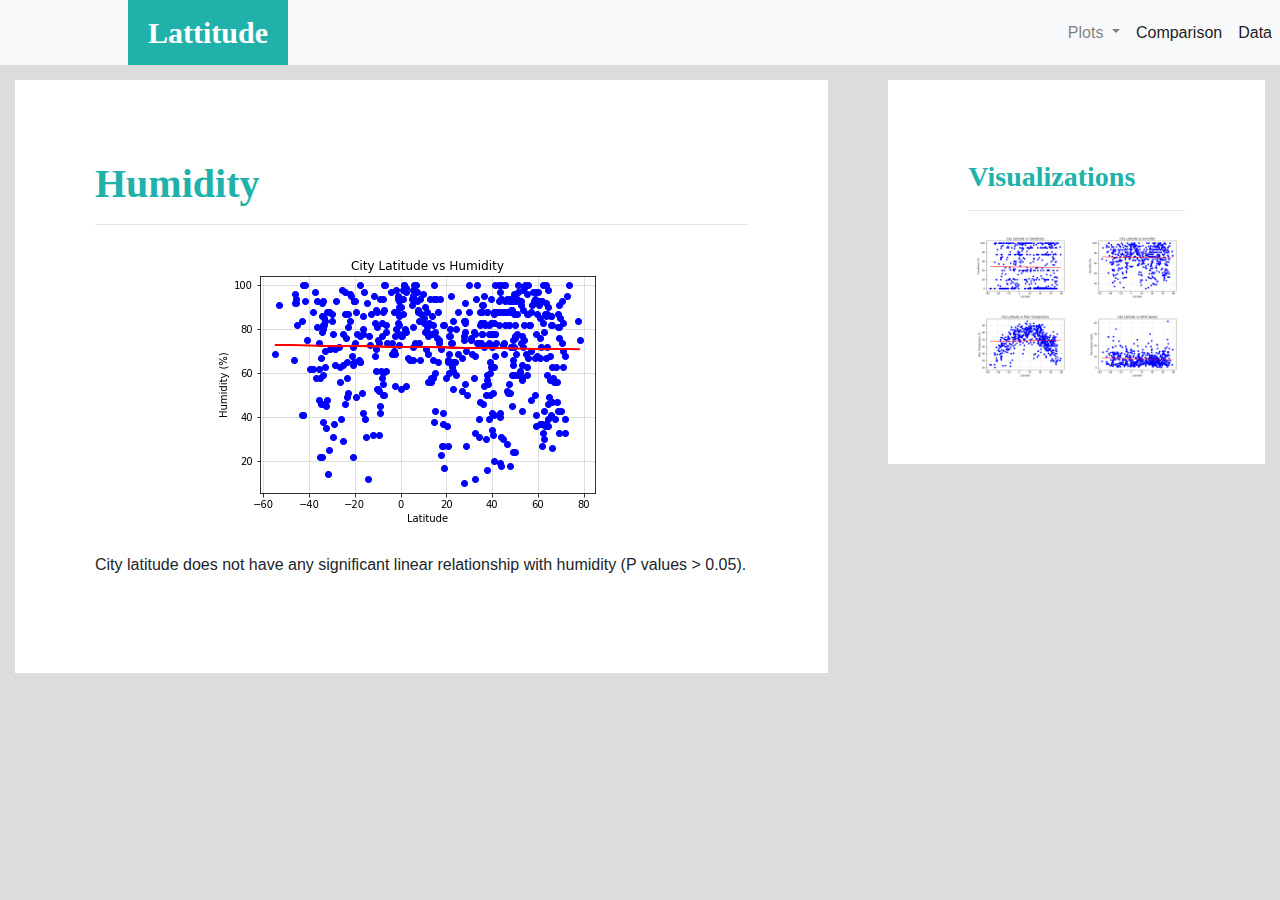
<file: html/humidity.html>
<!DOCTYPE html>
<html lang="en">
<head>
    <meta charset="UTF-8">
    <meta name="viewport" content="width=device-width, initial-scale=1.0">
    <meta http-equiv="X-UA-Compatible" content="ie=edge">
    <link rel="stylesheet" href="../css/reset.css">
    <link rel="stylesheet" href="https://stackpath.bootstrapcdn.com/bootstrap/4.3.1/css/bootstrap.min.css" integrity="sha384-ggOyR0iXCbMQv3Xipma34MD+dH/1fQ784/j6cY/iJTQUOhcWr7x9JvoRxT2MZw1T" crossorigin="anonymous">
    <link rel="stylesheet" href="../css/visualization_style.css">
    <title>humidity</title>
</head>
<body>
    <div class="container-full">
        <div class="row">
            <div class="col-md-12">
                <nav class="navbar navbar-expand-lg navbar-light bg-light">
                  <a class="navbar-brand" href="../index.html">Lattitude</a>
                      <button class="navbar-toggler" type="button" data-toggle="collapse" data-target="#navbarSupportedContent" aria-controls="navbarSupportedContent" aria-expanded="false" aria-label="Toggle navigation">
                        <span class="navbar-toggler-icon"></span>
                       </button>
                      <div class="collapse navbar-collapse" id="navbarSupportedContent">
                          <ul class="navbar-nav ml-auto">
                            <li class="nav-item dropdown">
                              <a class="nav-link dropdown-toggle" href="#" id="navbarDropdown" role="button" data-toggle="dropdown" aria-haspopup="true" aria-expanded="false">
                                Plots
                              </a>
                              <div class="dropdown-menu" aria-labelledby="navbarDropdown">
                                <a class="dropdown-item" href="max_temp.html">Max Temperature</a>
                                <a class="dropdown-item" href="humidity.html">Humidity</a>
                                <a class="dropdown-item" href="cloudiness.html">Cloudiness</a>
                                <a class="dropdown-item" href="wind_speed.html">Wind Speed</a>
                              </div>
                             </li>
                               <li class="nav-item active">
                               <a class="nav-link" href="comparison.html">Comparison <span class="sr-only">(current)</span></a>
                               </li>
                              <li class="nav-item active">
                                <a class="nav-link" href="data.html">Data <span class="sr-only">(current)</span></a>
                               </li>
                           </ul>
                         </div>
                 </nav>
             </div>
         </div>
         <div class="row">
              <div class="col-md-8">
                  <div class="box white">
                     <h1 class="head">Humidity </h1>
                     <hr>
                     <img class="img-fluid center" src="../Images/l_h.png" >
                     <br>
                     <p align="justify"> City latitude does not have any significant linear relationship with humidity (P values > 0.05).</p>
                   </div>
                 </div>
                  <div class="col-md-4">
                      <div class="box white">
                          <h3 class="head">Visualizations</h3>
                          <hr>
                          <div id="img_list">
                              <a href="cloudiness.html"><img src="../Images/l_c.png" class="img_size "/></a>
                              <a href="humidity.html"><img src="../Images/l_h.png" class="img_size " /></a>
                              <a href="max_temp.html"><img src="../Images/l_mf.png" class="img_size " /></a>
                              <a href="wind_speed.html"><img src="../Images/l_w.png" class="img_size"/></a>
                            </div>
                       </div>
                   </div>
           </div>
            
     </div> 
     <script src="https://code.jquery.com/jquery-3.3.1.slim.min.js" integrity="sha384-q8i/X+965DzO0rT7abK41JStQIAqVgRVzpbzo5smXKp4YfRvH+8abtTE1Pi6jizo" crossorigin="anonymous"></script>
     <script src="https://cdnjs.cloudflare.com/ajax/libs/popper.js/1.14.7/umd/popper.min.js" integrity="sha384-UO2eT0CpHqdSJQ6hJty5KVphtPhzWj9WO1clHTMGa3JDZwrnQq4sF86dIHNDz0W1" crossorigin="anonymous"></script>
     <script src="https://stackpath.bootstrapcdn.com/bootstrap/4.3.1/js/bootstrap.min.js" integrity="sha384-JjSmVgyd0p3pXB1rRibZUAYoIIy6OrQ6VrjIEaFf/nJGzIxFDsf4x0xIM+B07jRM" crossorigin="anonymous"></script>
    </body>
</html>
</file>
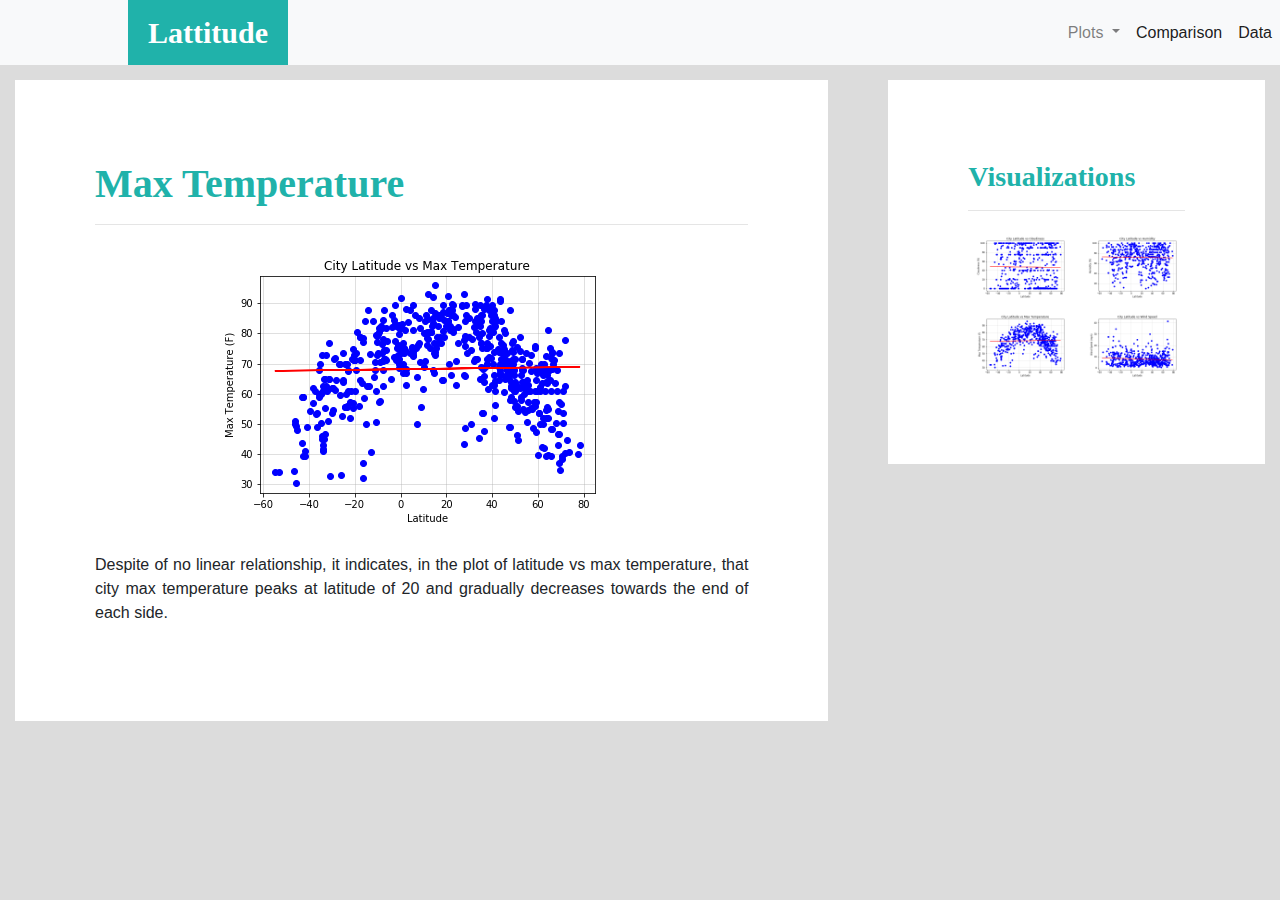
<file: html/max_temp.html>
<!DOCTYPE html>
<html lang="en">
<head>
    <meta charset="UTF-8">
    <meta name="viewport" content="width=device-width, initial-scale=1.0">
    <meta http-equiv="X-UA-Compatible" content="ie=edge">
    <link rel="stylesheet" href="../css/reset.css">
    <link rel="stylesheet" href="https://stackpath.bootstrapcdn.com/bootstrap/4.3.1/css/bootstrap.min.css" integrity="sha384-ggOyR0iXCbMQv3Xipma34MD+dH/1fQ784/j6cY/iJTQUOhcWr7x9JvoRxT2MZw1T" crossorigin="anonymous">
    <link rel="stylesheet" href="../css/visualization_style.css">
    <title>max temp</title>
</head>
<body>
    <div class="container-full">
        <div class="row">
            <div class="col-md-12">
                <nav class="navbar navbar-expand-lg navbar-light bg-light">
                  <a class="navbar-brand" href="../index.html">Lattitude</a>
                      <button class="navbar-toggler" type="button" data-toggle="collapse" data-target="#navbarSupportedContent" aria-controls="navbarSupportedContent" aria-expanded="false" aria-label="Toggle navigation">
                        <span class="navbar-toggler-icon"></span>
                       </button>
                      <div class="collapse navbar-collapse" id="navbarSupportedContent">
                          <ul class="navbar-nav ml-auto">
                            <li class="nav-item dropdown">
                              <a class="nav-link dropdown-toggle" href="#" id="navbarDropdown" role="button" data-toggle="dropdown" aria-haspopup="true" aria-expanded="false">
                                Plots
                              </a>
                              <div class="dropdown-menu" aria-labelledby="navbarDropdown">
                                <a class="dropdown-item" href="max_temp.html">Max Temperature</a>
                                <a class="dropdown-item" href="humidity.html">Humidity</a>
                                <a class="dropdown-item" href="cloudiness.html">Cloudiness</a>
                                <a class="dropdown-item" href="wind_speed.html">Wind Speed</a>
                              </div>
                             </li>
                               <li class="nav-item active">
                               <a class="nav-link" href="comparison.html">Comparison <span class="sr-only">(current)</span></a>
                               </li>
                              <li class="nav-item active">
                                <a class="nav-link" href="data.html">Data <span class="sr-only">(current)</span></a>
                               </li>
                           </ul>
                         </div>
                 </nav>
             </div>
         </div>
         <div class="row">
              <div class="col-md-8">
                  <div class="box white">
                     <h1 class="head">Max Temperature </h1>
                     <hr>
                     <img class="img-fluid center" src="../Images/l_mf.png" > <!--.img-fluid(bootstrap class) make image responsivr .center to make the image at the center-->
                     <br>
                     <p align="justify"> Despite of no linear relationship, it indicates, in the plot of latitude vs max temperature, that city max temperature peaks at latitude of 20 and gradually decreases towards the end of each side.</p>
                   </div>
                 </div>
                  <div class="col-md-4">
                      <div class="box white">
                          <h3 class="head">Visualizations</h3>
                          <hr>
                          <div id="img_list">
                              <a href="cloudiness.html"><img src="../Images/l_c.png" class="img_size "/></a>
                              <a href="humidity.html"><img src="../Images/l_h.png" class="img_size " /></a>
                              <a href="max_temp.html"><img src="../Images/l_mf.png" class="img_size " /></a>
                              <a href="wind_speed.html"><img src="../Images/l_w.png" class="img_size"/></a>
                            </div>
                       </div>
                   </div>
           </div>
            
     </div> 
     <script src="https://code.jquery.com/jquery-3.3.1.slim.min.js" integrity="sha384-q8i/X+965DzO0rT7abK41JStQIAqVgRVzpbzo5smXKp4YfRvH+8abtTE1Pi6jizo" crossorigin="anonymous"></script>
     <script src="https://cdnjs.cloudflare.com/ajax/libs/popper.js/1.14.7/umd/popper.min.js" integrity="sha384-UO2eT0CpHqdSJQ6hJty5KVphtPhzWj9WO1clHTMGa3JDZwrnQq4sF86dIHNDz0W1" crossorigin="anonymous"></script>
     <script src="https://stackpath.bootstrapcdn.com/bootstrap/4.3.1/js/bootstrap.min.js" integrity="sha384-JjSmVgyd0p3pXB1rRibZUAYoIIy6OrQ6VrjIEaFf/nJGzIxFDsf4x0xIM+B07jRM" crossorigin="anonymous"></script>
    </body>
</html>
</file>
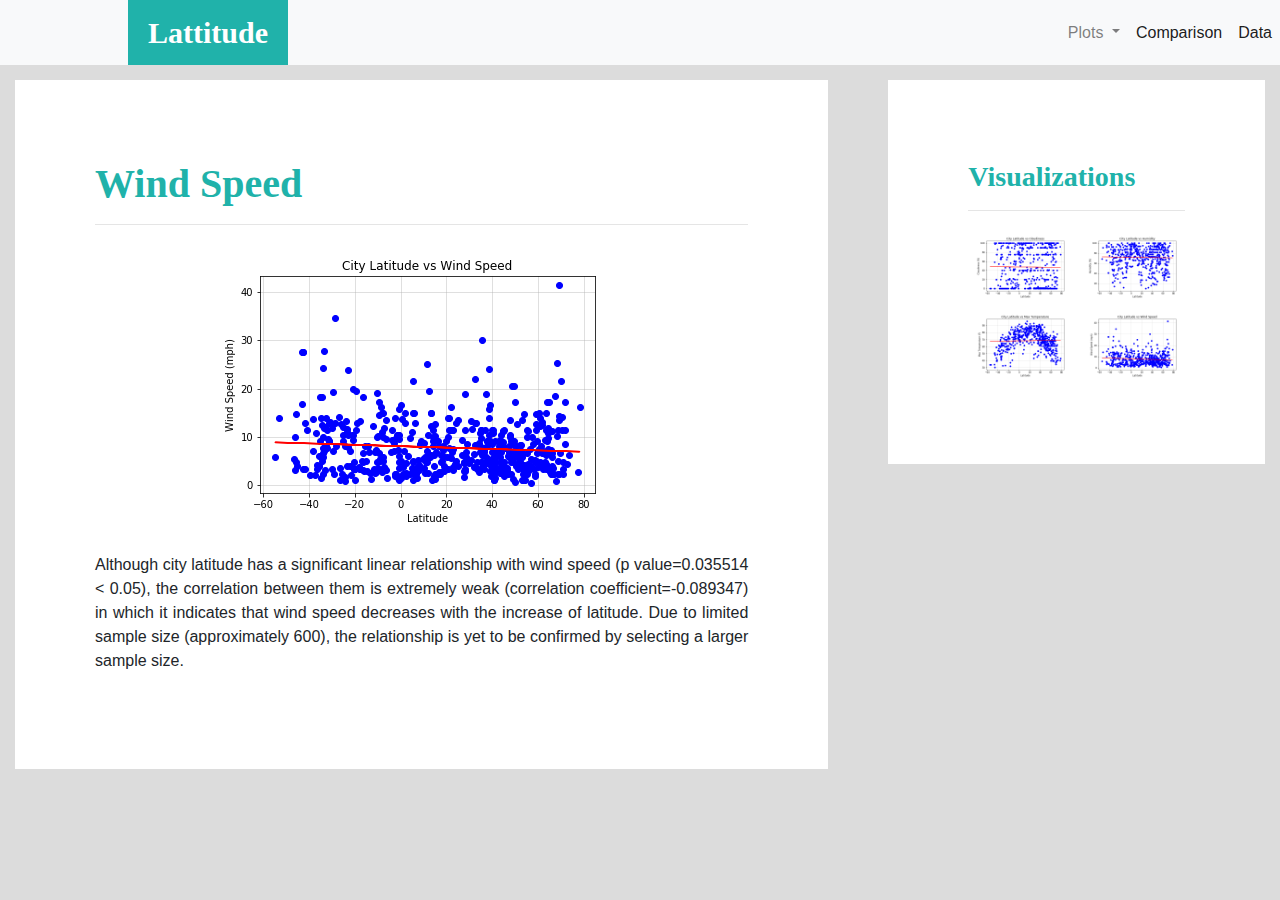
<file: html/wind_speed.html>
<!DOCTYPE html>
<html lang="en">
<head>
    <meta charset="UTF-8">
    <meta name="viewport" content="width=device-width, initial-scale=1.0">
    <meta http-equiv="X-UA-Compatible" content="ie=edge">
    <link rel="stylesheet" href="../css/reset.css">
    <link rel="stylesheet" href="https://stackpath.bootstrapcdn.com/bootstrap/4.3.1/css/bootstrap.min.css" integrity="sha384-ggOyR0iXCbMQv3Xipma34MD+dH/1fQ784/j6cY/iJTQUOhcWr7x9JvoRxT2MZw1T" crossorigin="anonymous">
    <link rel="stylesheet" href="../css/visualization_style.css">
    <title>wind speed</title>
</head>
<body>
    <div class="container-full">
        <div class="row">
            <div class="col-md-12">
                <nav class="navbar navbar-expand-lg navbar-light bg-light">
                  <a class="navbar-brand" href="../index.html">Lattitude</a>
                      <button class="navbar-toggler" type="button" data-toggle="collapse" data-target="#navbarSupportedContent" aria-controls="navbarSupportedContent" aria-expanded="false" aria-label="Toggle navigation">
                        <span class="navbar-toggler-icon"></span>
                       </button>
                      <div class="collapse navbar-collapse" id="navbarSupportedContent">
                          <ul class="navbar-nav ml-auto">
                            <li class="nav-item dropdown">
                              <a class="nav-link dropdown-toggle" href="#" id="navbarDropdown" role="button" data-toggle="dropdown" aria-haspopup="true" aria-expanded="false">
                                Plots
                              </a>
                              <div class="dropdown-menu" aria-labelledby="navbarDropdown">
                                <a class="dropdown-item" href="max_temp.html">Max Temperature</a>
                                <a class="dropdown-item" href="humidity.html">Humidity</a>
                                <a class="dropdown-item" href="cloudiness.html">Cloudiness</a>
                                <a class="dropdown-item" href="wind_speed.html">Wind Speed</a>
                              </div>
                             </li>
                               <li class="nav-item active">
                               <a class="nav-link" href="comparison.html">Comparison <span class="sr-only">(current)</span></a>
                               </li>
                              <li class="nav-item active">
                                <a class="nav-link" href="data.html">Data <span class="sr-only">(current)</span></a>
                               </li>
                           </ul>
                         </div>
                 </nav>
             </div>
         </div>
         <div class="row">
              <div class="col-md-8">
                  <div class="box white">
                     <h1 class="head">Wind Speed </h1>
                     <hr>
                     <img class="img-fluid center" src="../Images/l_w.png" >
                     <br>
                     <p align="justify"> Although city latitude has a significant linear relationship with wind speed (p value=0.035514 < 0.05), the correlation between them is extremely weak (correlation coefficient=-0.089347) in which it indicates that wind speed decreases with the increase of latitude. Due to limited sample size (approximately 600), the relationship is yet to be confirmed by selecting a larger sample size.</p>
                   </div>
                 </div>
                  <div class="col-md-4">
                      <div class="box white">
                          <h3 class="head">Visualizations</h3>
                          <hr>
                          <div id="img_list">
                              <a href="cloudiness.html"><img src="../Images/l_c.png" class="img_size "/></a>
                              <a href="humidity.html"><img src="../Images/l_h.png" class="img_size " /></a>
                              <a href="max_temp.html"><img src="../Images/l_mf.png" class="img_size " /></a>
                              <a href="wind_speed.html"><img src="../Images/l_w.png" class="img_size"/></a>
                            </div>
                       </div>
                   </div>
           </div>
            
     </div> 
     <script src="https://code.jquery.com/jquery-3.3.1.slim.min.js" integrity="sha384-q8i/X+965DzO0rT7abK41JStQIAqVgRVzpbzo5smXKp4YfRvH+8abtTE1Pi6jizo" crossorigin="anonymous"></script>
     <script src="https://cdnjs.cloudflare.com/ajax/libs/popper.js/1.14.7/umd/popper.min.js" integrity="sha384-UO2eT0CpHqdSJQ6hJty5KVphtPhzWj9WO1clHTMGa3JDZwrnQq4sF86dIHNDz0W1" crossorigin="anonymous"></script>
     <script src="https://stackpath.bootstrapcdn.com/bootstrap/4.3.1/js/bootstrap.min.js" integrity="sha384-JjSmVgyd0p3pXB1rRibZUAYoIIy6OrQ6VrjIEaFf/nJGzIxFDsf4x0xIM+B07jRM" crossorigin="anonymous"></script>
    </body>
</html>
</file>
<file: css/land_style.css>
body {background-color: gainsboro}
nav {background-color: snow !important; /* !important force it to display*/
     padding:0px !important;   
}
.navbar-brand {
    background-color: lightseagreen;
    color:white !important;
    margin-left: 10%;
    padding: 10px 20px 10px 20px;
    font-family: 'Times New Roman', Times, serif;
    font-weight: bold;
    font-size: 30px;
}
#img_left {float:left;
          padding: 5px;
          width: 250px;
}


.head {text-align: left;
       color:lightseagreen;
       font-family: 'Times New Roman', Times, serif;
       font-weight:bold;

}

.box {background-color: white;
      margin-top: 15px;
      margin-left: 15px;
      margin-right: 15px;
      padding: 80px
}
.img_size{
    width:100px
}

#img_list {
    font-size: 0; /* no gap between images*/
    width: 224px;  /* the width of one row of two images  224=2x(100 img width +2x2 margin at both sides + 2x8 boder at both sides )*/
    margin: 0 auto;
  }

#img_list a {
    margin: 2px;
    border: 4px solid transparent;
    display: inline-block; /* inline-block= next to each other horizontally instead of stacking on each other vertically*/
}
#img_list a:hover{
    border-color:lightseagreen;
}

@media screen and (max-width:760px) {

    .bg-light{background-color: lightseagreen !important}


    #img_list{
        width: 448px;/* reset the width to make all images display in one row*/
    }




}
</file>
<file: comparison_style.css>
body {background-color: gainsboro}
nav {background-color: snow !important;
     padding:0px !important;   
}
.navbar-brand {
    background-color: lightseagreen;
    color:white !important;
    margin-left: 10%;
    padding: 10px 20px 10px 20px;
    font-family: 'Times New Roman', Times, serif;
    font-weight: bold;
    font-size: 30px;
}
#img_left {float:left;
          padding: 5px;
          width: 250px;
}

.head {text-align: left;
       color:lightseagreen;
       font-family: 'Times New Roman', Times, serif;
       font-weight:bold;

}

.box {background-color: white;
      margin-top: 35px;
      margin-left: 35px;
      margin-right: 35px;
      margin-bottom: 35px;
      padding: 80px
}
.img_size{
    width:300px
}


#img_list {
    font-size: 0;
    width: 624px;
    margin: 0 auto;
  }

#img_list a {
    margin: 2px;
    border: 4px solid transparent;
    display: inline-block;
}
#img_list a:hover{
    border-color:lightseagreen;
}
.w_h_i{
    width:624px;
    margin: 0 auto;
}
.h_img{
    display: inline-block;
}
h4 {color:lightseagreen;
    text-align: center

}

@media screen and (max-width:760px) {

    .bg-light{background-color: lightseagreen !important}


    #img_list{
        width: 448px;
    }

    h_img{
        display: block;}

        .w_h_i{
            width:321px;
            margin: 0 auto;




}
</file>
<file: data_style.css>
body {background-color: gainsboro}
nav {background-color: snow !important;
     padding:0px !important;   
}
.navbar-brand {
    background-color: lightseagreen;
    color:white !important;
    margin-left: 10%;
    padding: 10px 20px 10px 20px;
    font-family: 'Times New Roman', Times, serif;
    font-weight: bold;
    font-size: 30px;
}
#img_left {float:left;
          padding: 5px;
          width: 250px;
}

.head {text-align: left;
       color:lightseagreen;
       font-family: 'Times New Roman', Times, serif;
       font-weight:bold;

}

.box {background-color: white;
      margin-top: 15px;
      margin-left: 15px;
      margin-right: 15px;
      padding: 80px
}
.img_size{
    width:300px
}


#img_list {
    font-size: 0;
    width: 624px;
    margin: 0 auto;
  }

#img_list a {
    margin: 2px;
    border: 4px solid transparent;
    display: inline-block;
}
#img_list a:hover{
    border-color:lightseagreen;
}

@media screen and (max-width:760px) {

    .bg-light{background-color: lightseagreen !important}


    #img_list{
        width: 448px;
    }




}
</file>
<file: visualization_style.css>
body {background-color: gainsboro}
nav {background-color: snow !important;
     padding:0px !important;   
}
.navbar-brand {
    background-color: lightseagreen;
    color:white !important;
    margin-left: 10%;
    padding: 10px 20px 10px 20px;
    font-family: 'Times New Roman', Times, serif;
    font-weight: bold;
    font-size: 30px;
}



.head {text-align: left;
       color:lightseagreen;
       font-family: 'Times New Roman', Times, serif;
       font-weight:bold;

}

.box {background-color: white;
      margin-top: 15px;
      margin-left: 15px;
      margin-right: 15px;
      margin-bottom: 15px;
      padding: 80px
}
.img_size{
    width:100px
}

#img_list {
    font-size: 0;
    width: 224px;
    margin: 0 auto;
  }

#img_list a {
    margin: 2px;
    border: 4px solid transparent;
    display: inline-block;
}
#img_list a:hover{
    border-color:lightseagreen;
}
.center {
    display: block;
  margin-left: auto;
  margin-right: auto; 
}

@media screen and (max-width:760px) {

    .bg-light{background-color: lightseagreen !important}


    #img_list{
        width: 448px;
    }




}
</file>
<file: css/visualization_style.css>
body {background-color: gainsboro}
nav {background-color: snow !important;
     padding:0px !important;   
}
.navbar-brand {
    background-color: lightseagreen;
    color:white !important;
    margin-left: 10%;
    padding: 10px 20px 10px 20px;
    font-family: 'Times New Roman', Times, serif;
    font-weight: bold;
    font-size: 30px;
}



.head {text-align: left;
       color:lightseagreen;
       font-family: 'Times New Roman', Times, serif;
       font-weight:bold;

}

.box {background-color: white;
      margin-top: 15px;
      margin-left: 15px;
      margin-right: 15px;
      margin-bottom: 15px;
      padding: 80px
}
.img_size{
    width:100px
}

#img_list {
    font-size: 0;
    width: 224px;
    margin: 0 auto;
  }

#img_list a {
    margin: 2px;
    border: 4px solid transparent;
    display: inline-block;
}
#img_list a:hover{
    border-color:lightseagreen;
}
.center {
    display: block;
  margin-left: auto;
  margin-right: auto; 
}

@media screen and (max-width:760px) {

    .bg-light{background-color: lightseagreen !important}


    #img_list{
        width: 448px;
    }




}
</file>
<file: css/comparison_style.css>
body {background-color: gainsboro}
nav {background-color: snow !important;
     padding:0px !important;   
}
.navbar-brand {
    background-color: lightseagreen;
    color:white !important;
    margin-left: 10%;
    padding: 10px 20px 10px 20px;
    font-family: 'Times New Roman', Times, serif;
    font-weight: bold;
    font-size: 30px;
}
#img_left {float:left;
          padding: 5px;
          width: 250px;
}

.head {text-align: left;
       color:lightseagreen;
       font-family: 'Times New Roman', Times, serif;
       font-weight:bold;

}

.box {background-color: white;
      margin-top: 35px;
      margin-left: 35px;
      margin-right: 35px;
      margin-bottom: 35px;
      padding: 80px
}
.img_size{
    width:300px
}


#img_list {
    font-size: 0;
    width: 624px;
    margin: 0 auto;
  }

#img_list a {
    margin: 2px;
    border: 4px solid transparent;
    display: inline-block;
}
#img_list a:hover{
    border-color:lightseagreen;
}
.w_h_i{
    width:624px;
    margin: 0 auto;
}
.h_img{
    display: inline-block;
}
h4 {color:lightseagreen;
    text-align: center

}

@media screen and (max-width:760px) {

    .bg-light{background-color: lightseagreen !important}


    #img_list{
        width: 448px;
    }

    h_img{
        display: block;}

        .w_h_i{
            width:321px;
            margin: 0 auto;




}
</file>
<file: css/data_style.css>
body {background-color: gainsboro}
nav {background-color: snow !important;
     padding:0px !important;   
}
.navbar-brand {
    background-color: lightseagreen;
    color:white !important;
    margin-left: 10%;
    padding: 10px 20px 10px 20px;
    font-family: 'Times New Roman', Times, serif;
    font-weight: bold;
    font-size: 30px;
}
#img_left {float:left;
          padding: 5px;
          width: 250px;
}

.head {text-align: left;
       color:lightseagreen;
       font-family: 'Times New Roman', Times, serif;
       font-weight:bold;

}

.box {background-color: white;
      margin-top: 15px;
      margin-left: 15px;
      margin-right: 15px;
      padding: 80px
}
.img_size{
    width:300px
}


#img_list {
    font-size: 0;
    width: 624px;
    margin: 0 auto;
  }

#img_list a {
    margin: 2px;
    border: 4px solid transparent;
    display: inline-block;
}
#img_list a:hover{
    border-color:lightseagreen;
}

@media screen and (max-width:760px) {

    .bg-light{background-color: lightseagreen !important}


    #img_list{
        width: 448px;
    }




}
</file>
